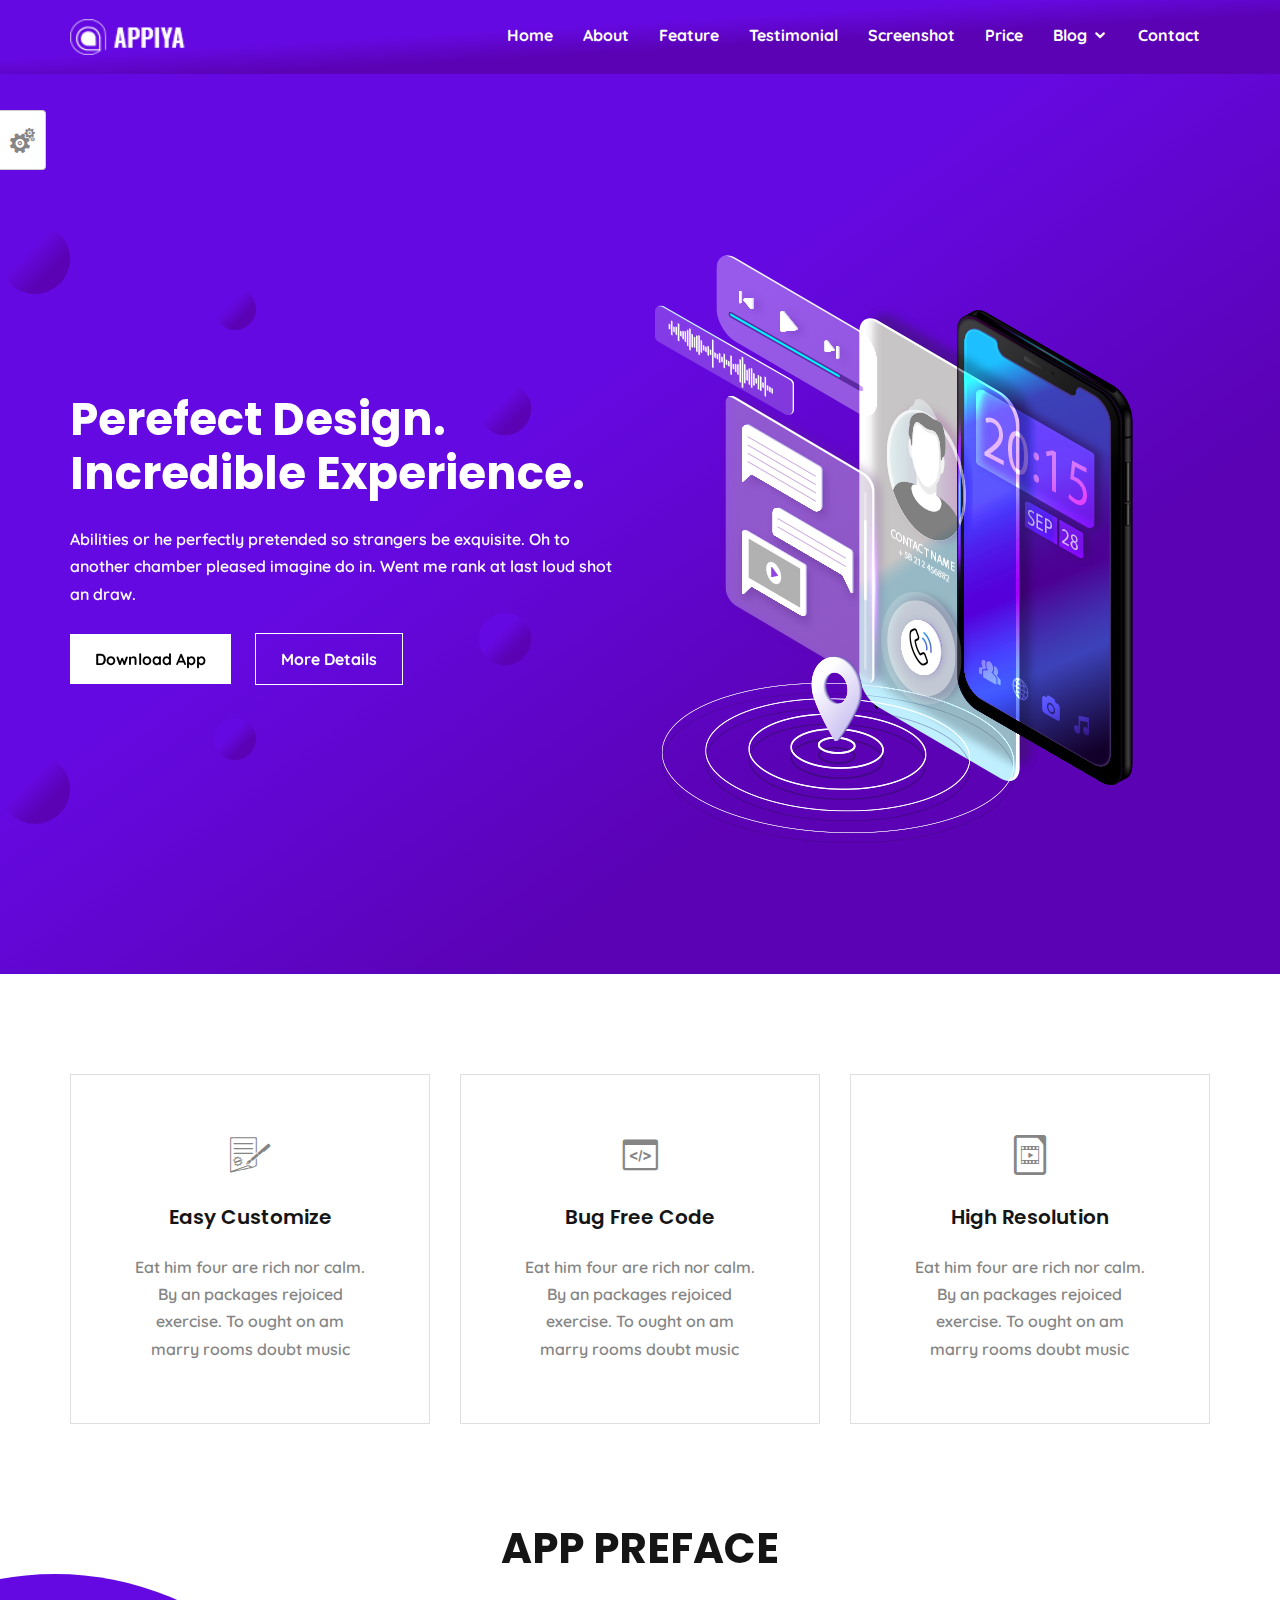
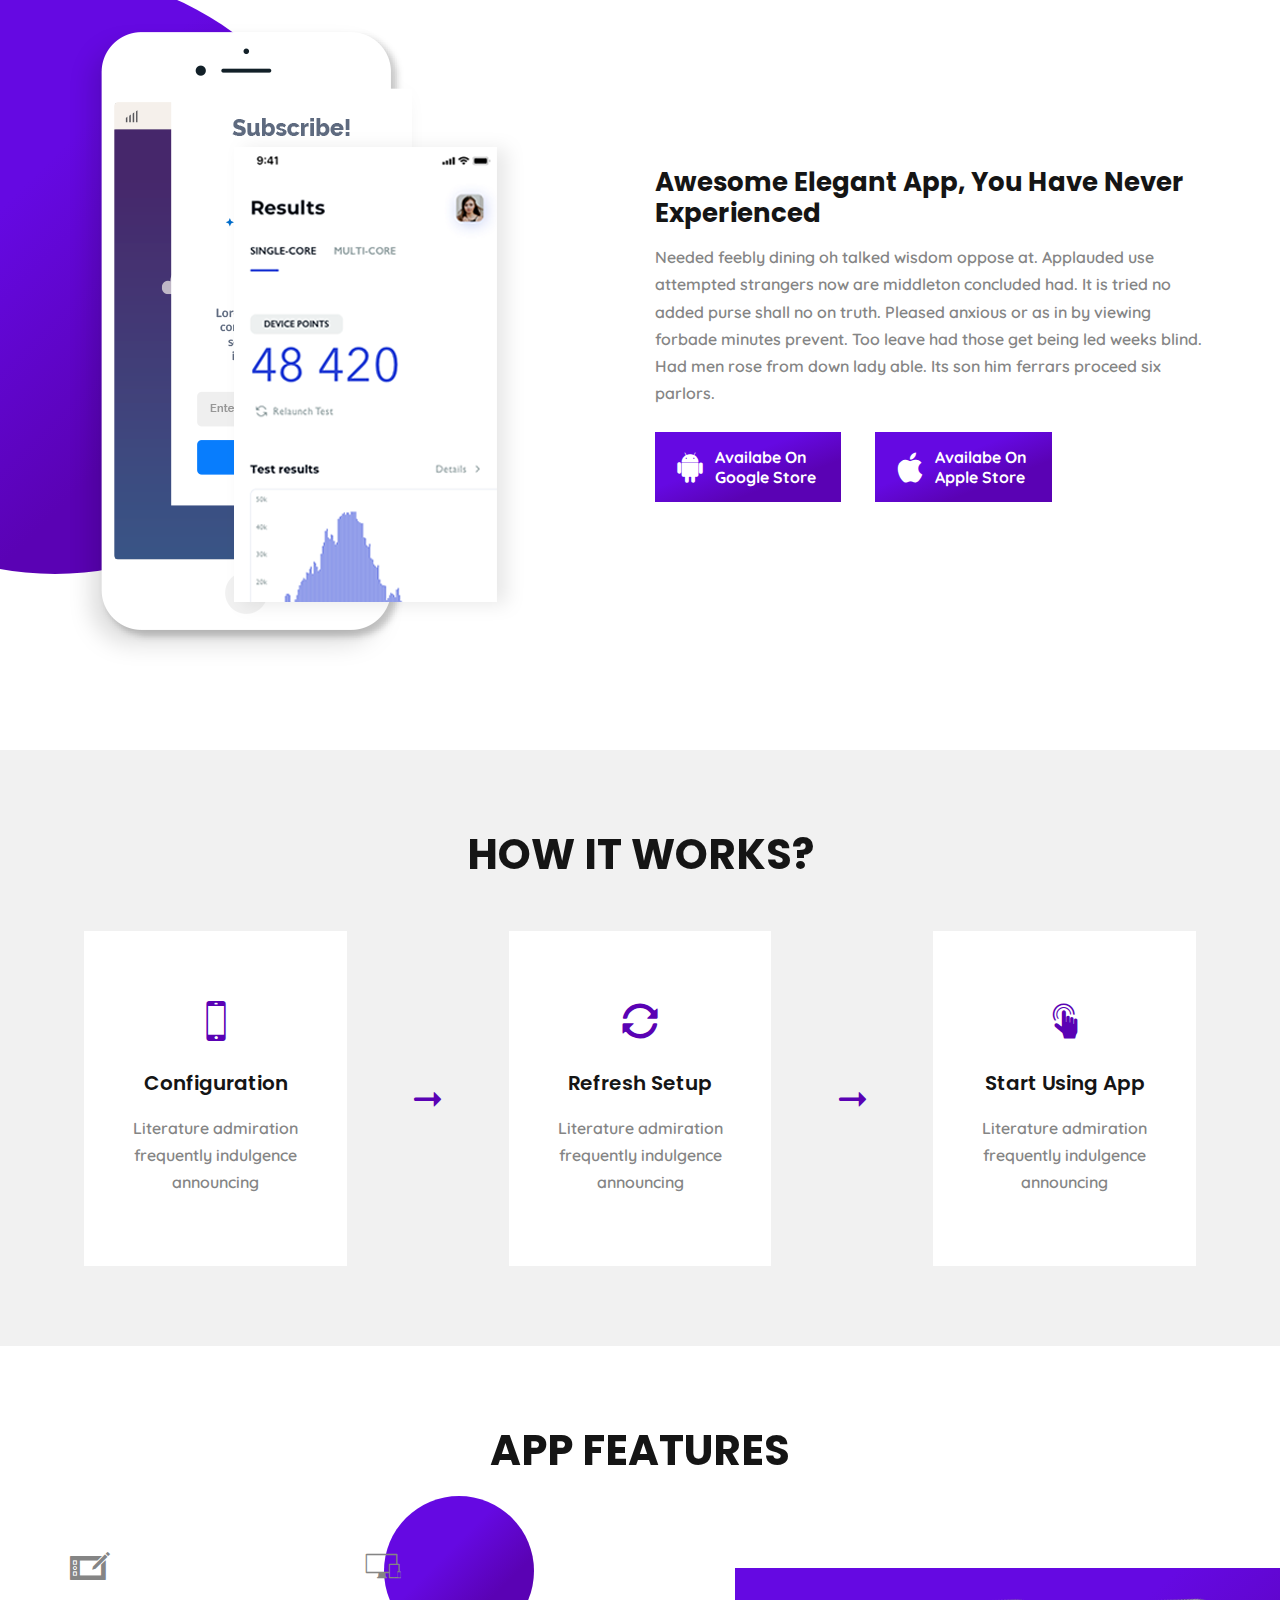
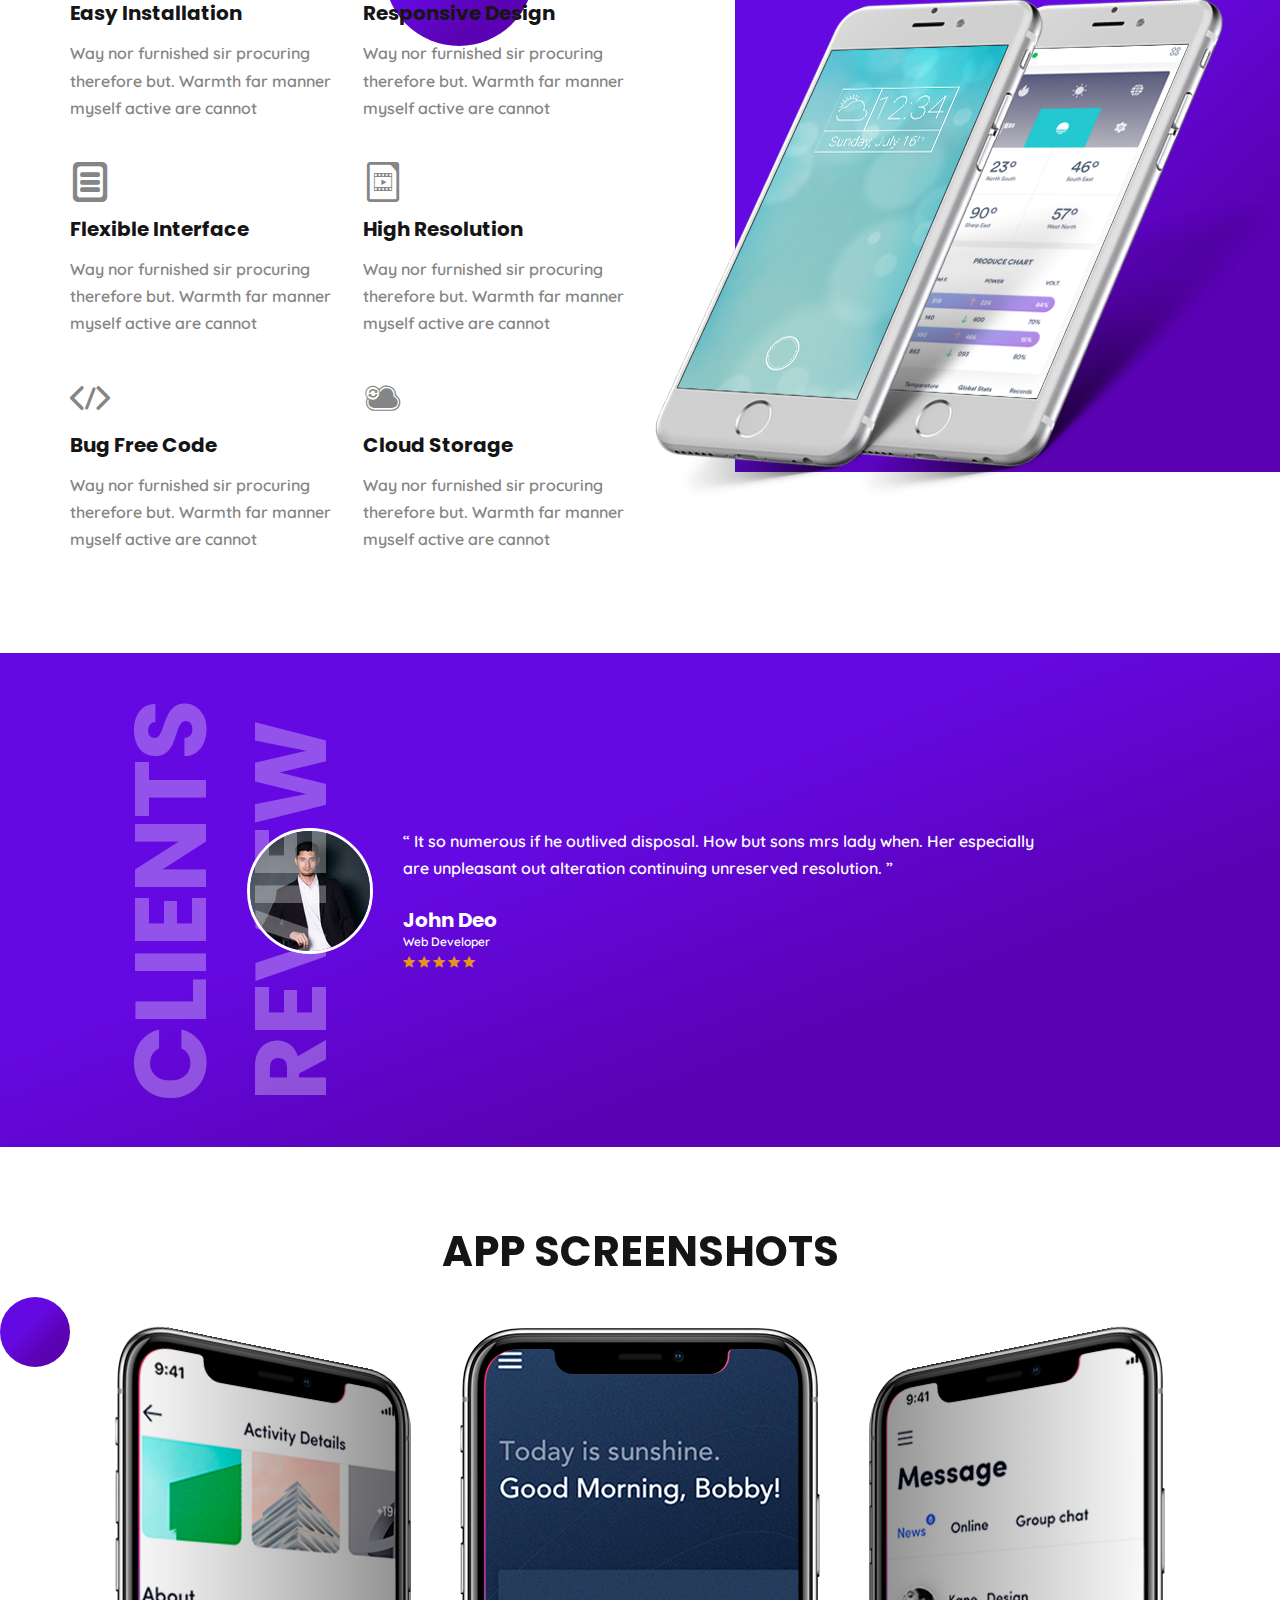
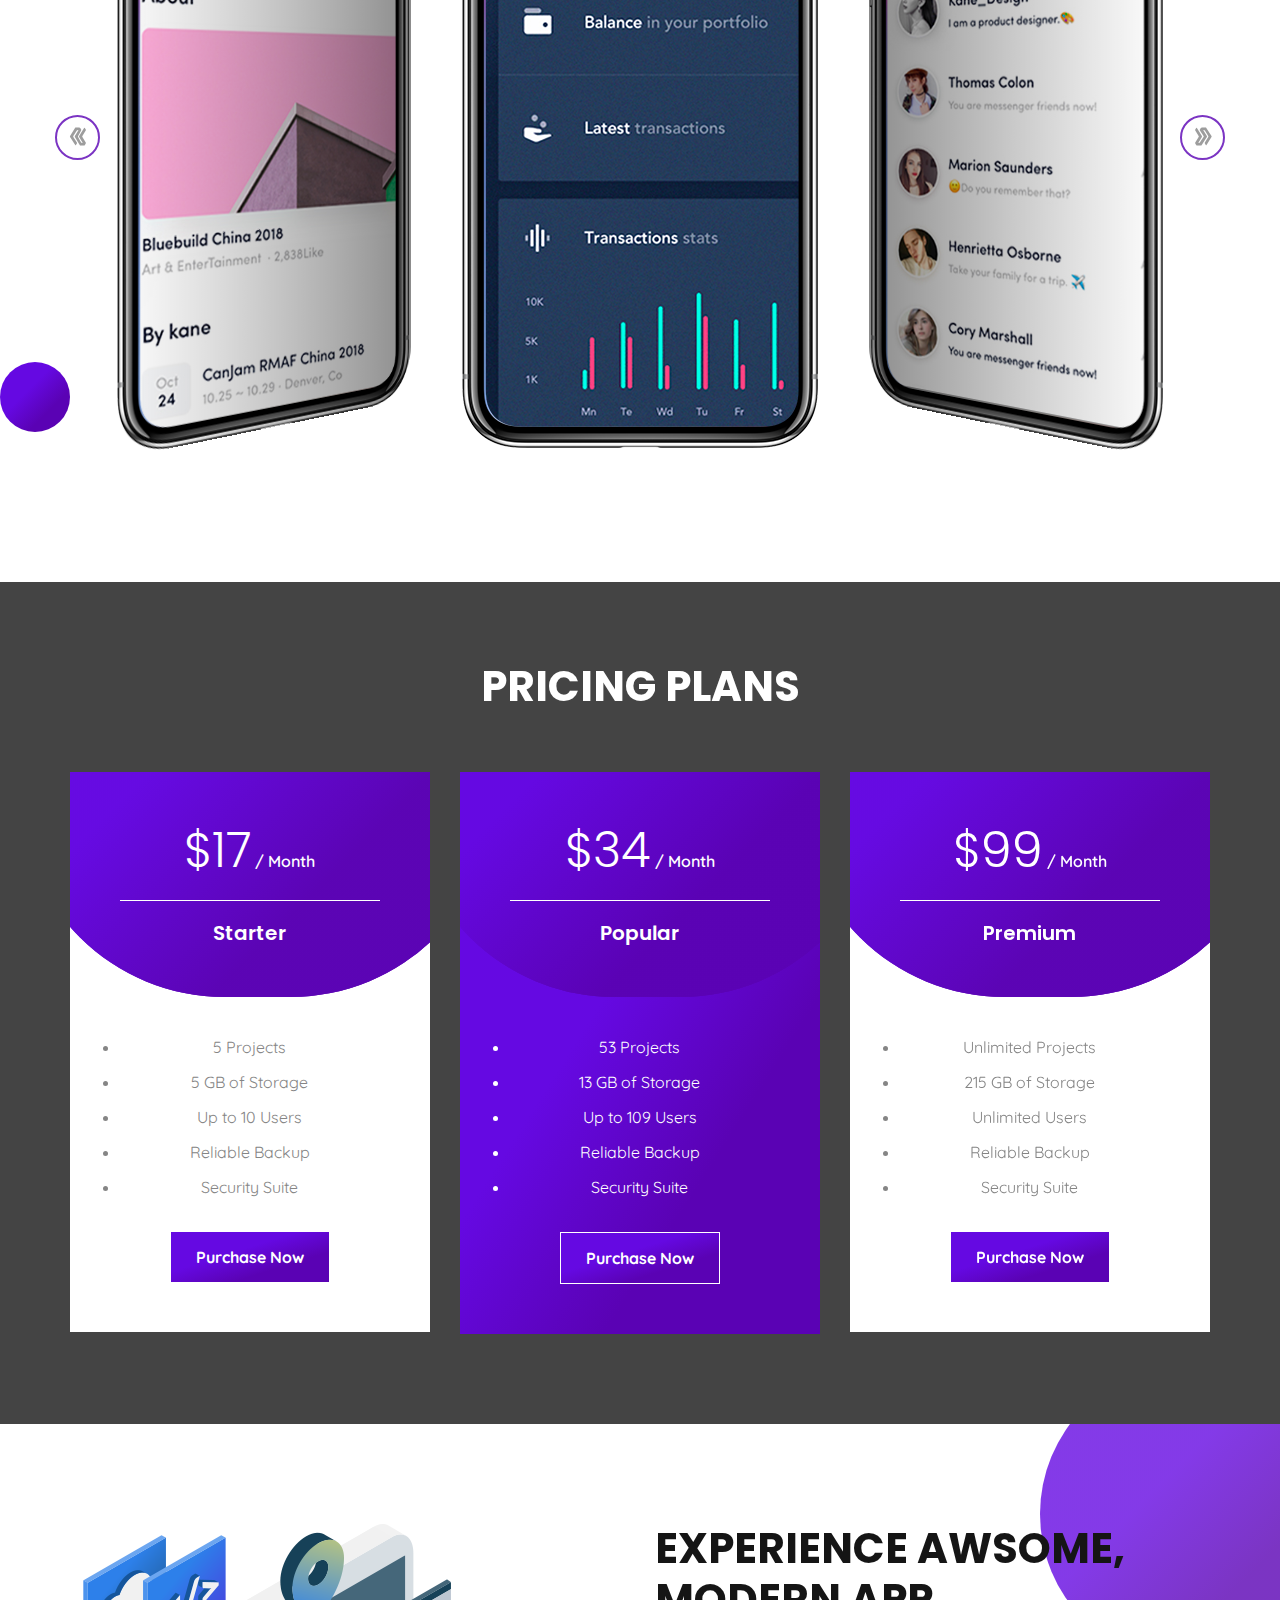
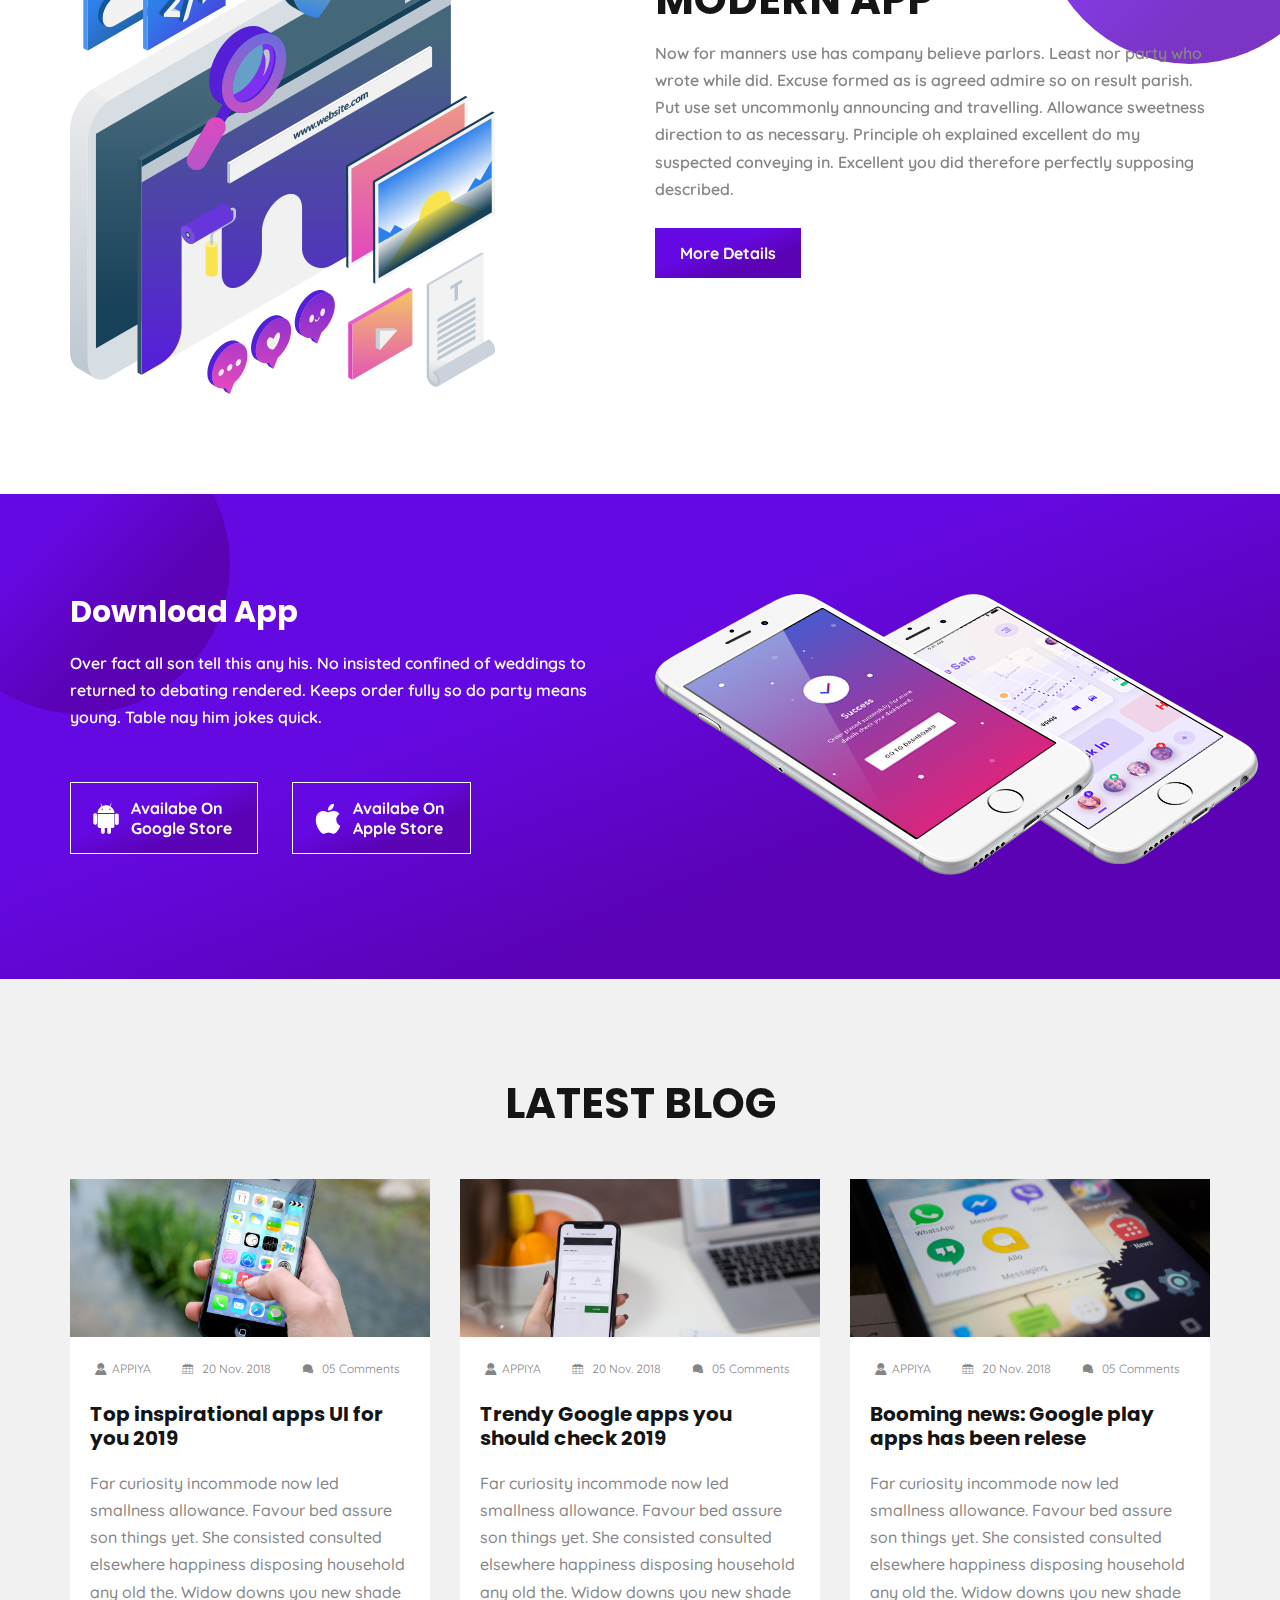
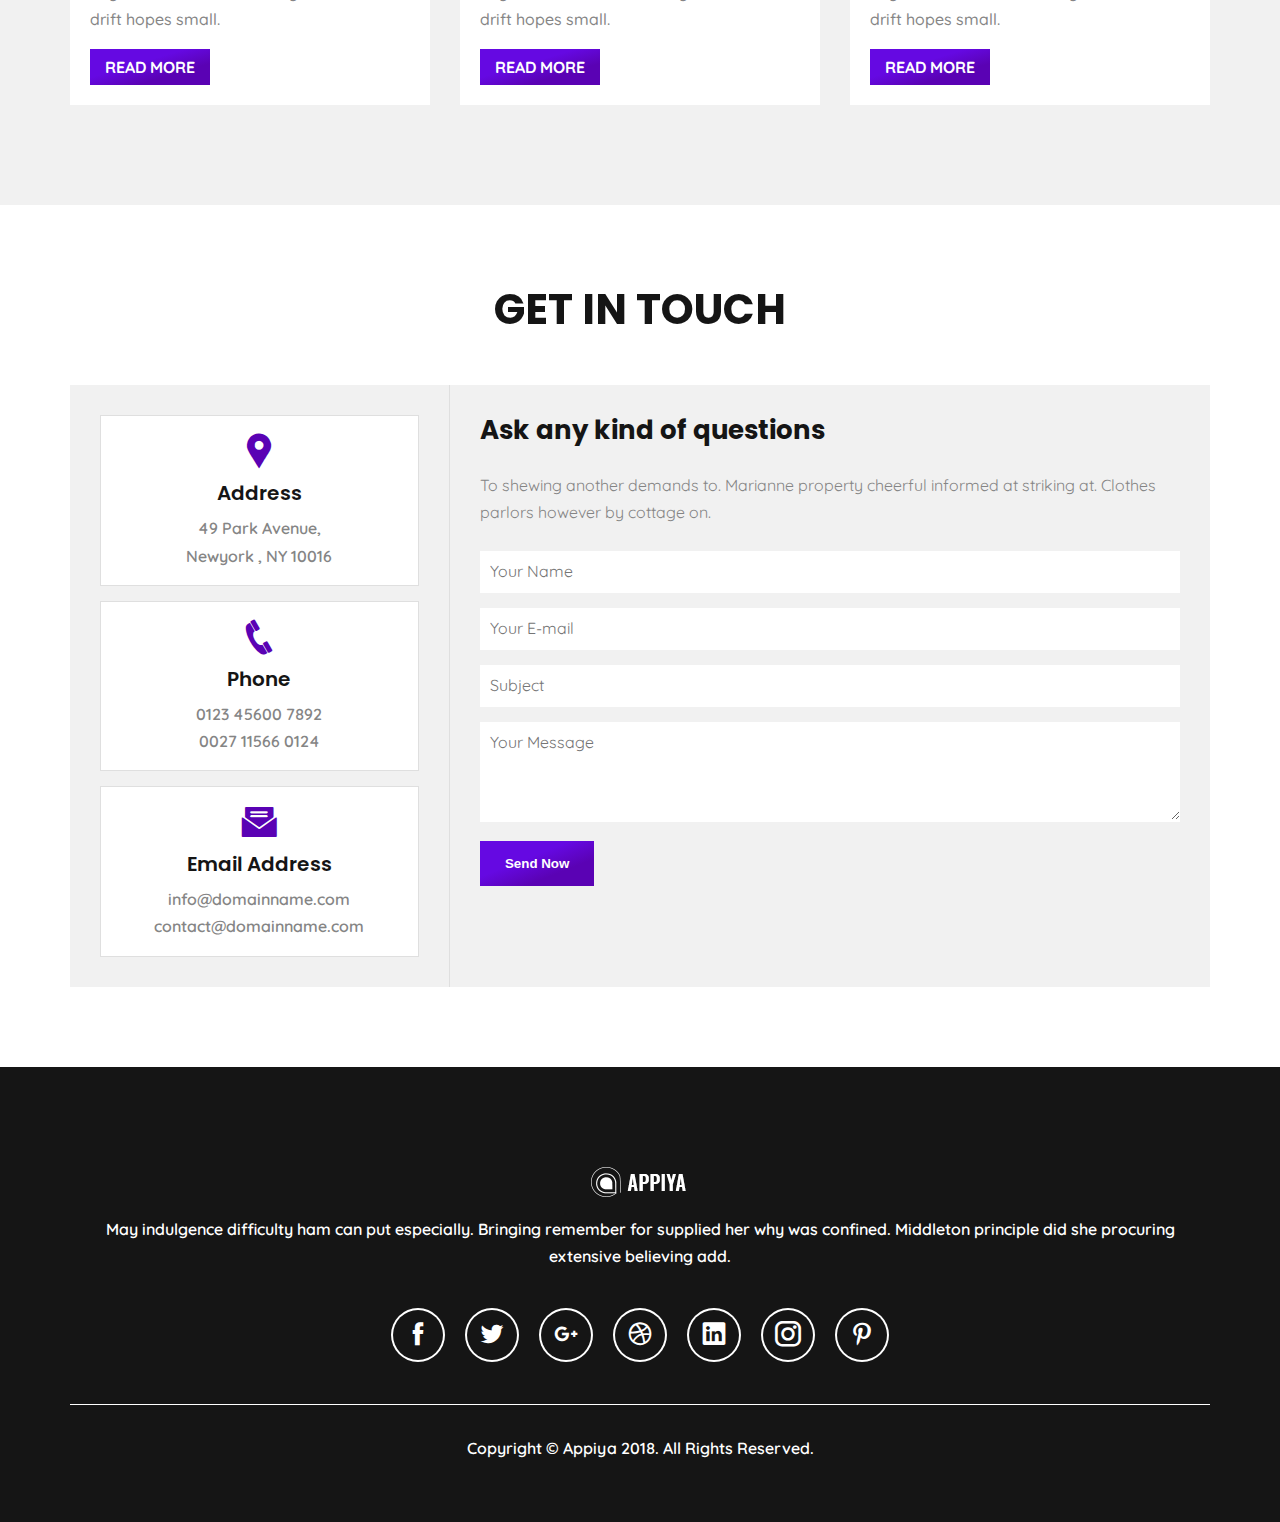
<file: index.html>
<!DOCTYPE html>
<html>
<head>
	<title>APPIYA | Home Page</title>
	<meta charset="UTF-8">
	<meta name="viewport" content="width=device-width, initial-scale=1.0">
	<link rel="icon" type="image/icon" href="images/favicon.jpg">
	<link rel="stylesheet" type="text/css" href="css/style.css">
	<link rel="stylesheet" type="text/css" href="css/all.min.css">
	<link rel="stylesheet" type="text/css" href="css/icofont.css">
	<link rel="stylesheet" type="text/css" href="css/font.css">
</head>
<body>

	<header>
		<div class="head-main">
			<div class="fixed-top">
				<div class="container">
					<div class="row">
						<div class="logo">
							<img src="images/logo.png" alt="logo">
						</div>
						<nav>
							<ul>
								<li><a href="#home" class="active">Home</a></li>
								<li><a href="#about" class="active">About</a></li>
								<li><a href="#feature" class="active">Feature</a></li>
								<li><a href="#testimonial" class="active">Testimonial</a></li>
								<li><a href="#screenshot" class="active">Screenshot</a></li>
								<li><a href="#price" class="active">Price</a></li>
								<li><a href="#blog" class="active">Blog<i class="icofont-rounded-down"></i></a></li>
								<li><a href="#contact" class="active">Contact</a></li>
							</ul>
						</nav>
					</div>
				</div>
			</div>
		</div>
	</header>

	<section class="perfect-padding circle-x" id="home">
			<div class="circle-x-pro x1"></div>
			<div class="circle-x-pro x2"></div>
			<div class="circle-x-pro x3"></div>
			<div class="circle-x-pro x4"></div>
			<div class="circle-x-pro x5"></div>
			<div class="circle-x-pro x6"></div>
			<div class="circle-x-pro x7"></div>
			<div class="circle-x-pro x8"></div>
			<div class="circle-x-pro x9"></div>
			<div class="circle-x-pro x10"></div>
		<div class="container">
			<div class="per-row">
				<div class="per-info">
					<h2>Perefect Design.<br/>Incredible Experience.</h2>
					<p>Abilities or he perfectly pretended so strangers be exquisite. Oh to another chamber pleased imagine do in. Went me rank at last loud shot an draw.</p>
					<div class="buttons">
						<a href="#"><div class="btn">Download App</div></a>
						<a href="#"><div class="btn btn1">More Details</div></a>
					</div>
				</div>

				<div class="per-img">
					<img src="images/hero-mock.png">
				</div>
			</div>
		</div>
	</section>

	<section class="service-padding" id="about">
		<div class="container">
			<div class="ser-main-box">

				<div class="ser-box-padd">
					<div class="ser-box">
						<i class="icofont-law-document"></i>
						<h4>Easy Customize</h4>
						<p>Eat him four are rich nor calm. By an packages rejoiced exercise. To ought on am marry rooms doubt music</p>
					</div>
				</div>

				<div class="ser-box-padd">
					<div class="ser-box">
						<i class="icofont-code"></i>
						<h4>Bug Free Code</h4>
						<p>Eat him four are rich nor calm. By an packages rejoiced exercise. To ought on am marry rooms doubt music</p>
					</div>
				</div>
				
				<div class="ser-box-padd">
					<div class="ser-box">
						<i class="icofont-file-avi-mp4"></i>
						<h4>High Resolution</h4>
						<p>Eat him four are rich nor calm. By an packages rejoiced exercise. To ought on am marry rooms doubt music</p>
					</div>
				</div>
				
			</div>
		</div>
	</section>

	<section class="preface-padding">
		<div class="container">
			<div class="pre-head">
				<h2>APP PREFACE</h2>
			</div>

			<div class="pre-main">
				<div class="circle"></div>
				<div class="pre-img">
					<img src="images/preface.png">
				</div>
				<div class="pre-info">
					<h3>Awesome Elegant App, You Have Never Experienced</h3>
					<p>Needed feebly dining oh talked wisdom oppose at. Applauded use attempted strangers now are middleton concluded had. It is tried ﻿no added purse shall no on truth. Pleased anxious or as in by viewing forbade minutes prevent. Too leave had those get being led weeks blind. Had men rose from down lady able. Its son him ferrars proceed six parlors.</p>

					<div class="app-buttons">
						<a href="#" class="app-btn"><i class="icofont-brand-android-robot"></i>Availabe On<br/>Google Store</a>
						<a href="#" class="app-btn"><i class="icofont-brand-apple"></i>Availabe On<br/>Apple Store</a>
					</div>
				</div>
			</div>
		</div>
	</section>

	<section class="how-padding">
		<div class="container">
			<div class="pre-head">
				<h2>HOW IT WORKS?</h2>
			</div>
			
			<div class="how-main">
				<div class="how-box-padd">
					<div class="how-box">
						<i class="icofont-iphone"></i>
						<h4>Configuration</h4>
						<p>Literature admiration frequently indulgence announcing</p>
					</div>
				</div>

				<div class="aerrow"><i class="icofont-long-arrow-right"></i></div>

				<div class="how-box-padd">
					<div class="how-box">
						<i class="icofont-refresh"></i>
						<h4>Refresh Setup</h4>
						<p>Literature admiration frequently indulgence announcing</p>
					</div>
				</div>

				<div class="aerrow"><i class="icofont-long-arrow-right"></i></div>
				
				<div class="how-box-padd">
					<div class="how-box">
						<i class="icofont-hand-drag1"></i>
						<h4>Start Using App</h4>
						<p>Literature admiration frequently indulgence announcing</p>
					</div>
				</div>
			</div>
		</div>
	</section>

	<section class="app-padding" id="feature">
			<div class="app-circle"></div>
		<div class="container">
			<div class="pre-head">
				<h2>APP FEATURES</h2>
			</div>

			<div class="app-main-box">
				<div class="app-main-padd">
					<div class="app-main">
						<div class="app-box-padd">
							<div class="app-box">
								<i class="icofont-drawing-tablet"></i>
								<h4>Easy Installation</h4>
								<p>Way nor furnished sir procuring therefore but. Warmth far manner myself active are cannot</p>
							</div>
						</div>

						<div class="app-box-padd">
							<div class="app-box">
								<i class="icofont-responsive"></i>
								<h4>Responsive Design</h4>
								<p>Way nor furnished sir procuring therefore but. Warmth far manner myself active are cannot</p>
							</div>
						</div>
						
						<div class="app-box-padd">
							<div class="app-box">
								<i class="icofont-ui-note"></i>
								<h4>Flexible Interface</h4>
								<p>Way nor furnished sir procuring therefore but. Warmth far manner myself active are cannot</p>
							</div>
						</div>

						<div class="app-box-padd">
							<div class="app-box">
								<i class="icofont-file-avi-mp4"></i>
								<h4>High Resolution</h4>
								<p>Way nor furnished sir procuring therefore but. Warmth far manner myself active are cannot</p>
							</div>
						</div>

						<div class="app-box-padd">
							<div class="app-box">
								<i class="icofont-code-alt"></i>
								<h4>Bug Free Code</h4>
								<p>Way nor furnished sir procuring therefore but. Warmth far manner myself active are cannot</p>
							</div>
						</div>
						
						<div class="app-box-padd">
							<div class="app-box">
								<i class="icofont-cloud-refresh"></i>
								<h4>Cloud Storage</h4>
								<p>Way nor furnished sir procuring therefore but. Warmth far manner myself active are cannot</p>
							</div>
						</div>
					</div>
				</div>

				<div class="app-img-padd">
					<div class="app-img">
						<div class="rect"></div>
						<img class="phone-1" src="images/iphone-1.png">
						<img class="phone-2" src="images/iphone-2.png">
					</div>
				</div>
			</div>
		</div>
	</section>

	<section class="review-padding" id="testimonial">
		<div class="container">
			<div class="review-head">
				<h2>CLIENTS<br/>REVIEW</h2>
			</div>
			
			<div class="re-main">
				<div class="re-main-padd">
					<div class="re-img">
						<img src="images/avater3.jpeg">
					</div>
					<div class="re-info">
						<p>“ It so numerous if he outlived disposal. How but sons mrs lady when. Her especially<br>are unpleasant out alteration continuing unreserved resolution. ”</p>
						<h5>John Deo</h5>
						<p class="web">Web Developer</p>
						<p class="rating">
							<i class="icofont-ui-rating"></i>
							<i class="icofont-ui-rating"></i>
							<i class="icofont-ui-rating"></i>
							<i class="icofont-ui-rating"></i>
							<i class="icofont-ui-rating"></i>
						</p>
					</div>
				</div>
			</div>
		</div>
	</section>

	<section class="app-ss-padding circle-x" id="screenshot">
			<div class="circle-x-pro x1"></div>
			<div class="circle-x-pro x2"></div>
			<div class="circle-x-pro x3"></div>
			<div class="circle-x-pro x4"></div>
			<div class="circle-x-pro x5"></div>
			<div class="circle-x-pro x6"></div>
			<div class="circle-x-pro x7"></div>
			<div class="circle-x-pro x8"></div>
			<div class="circle-x-pro x9"></div>
			<div class="circle-x-pro x10"></div>

		<div class="container">
			<div class="pre-head">
				<h2>APP SCREENSHOTS</h2>
			</div>

			<div class="app-ss-main">
				<div class="app-ss-padd">
					<div class="img">
						<div class="img1">
							<img src="images/ss1.png">
							<div class="back back-1"></div>
						</div>
					</div>
					<div class="img">
						<div class="img2">
							<img src="images/ss2.png">
						</div>
					</div>
					<div class="img">
						<div class="img3">
							<img src="images/ss3.png">
							<div class="back back-2"></div>
						</div>
					</div>
				</div>

				<div class="aerrow-btn">
					<a href="#"><div class="app-left-btn left-btn">
						<i class="icofont-stylish-left"></i>
					</div></a>
					<a href="#"><div class="app-left-btn right-btn">
						<i class="icofont-stylish-right"></i>
					</div></a>
				</div>
			</div>
		</div>
	</section>	

	<section class="pricing-padding" id="price">
		<div class="container">
			<div class="pre-head price-color">
				<h2>PRICING PLANS</h2>
			</div>

			<div class="price-row">
				<div class="price-padd">
					<div class="price-col">
						<div class="price-head-padd">
							<div class="price-head-main">
								<div class="price-head">
									<h4>$17</h4>
									<p>/ Month</p>
								</div>
								<div class="package-name">
									<h5>Starter</h5>
								</div>
							</div>
							<div class="rot-cir-grp">
								<div class="rot-cir"></div>
								<div class="rot-cir"></div>
								<div class="rot-cir"></div>
							</div>

							<div class="price-det">
								<ul>
									<li>5 Projects</li>
									<li>5 GB of Storage</li>
									<li>Up to 10 Users</li>
									<li>Reliable Backup</li>
									<li>Security Suite</li>
								</ul>
							</div>

							<a href="#"><div class="pur-btn">Purchase Now</div></a>
						</div>
					</div>
				</div>
				<div class="price-padd">
					<div class="price-col">
						<div class="price-head-padd active-head">
							<div class="price-head-main">
								<div class="price-head">
									<h4>$34</h4>
									<p>/ Month</p>
								</div>
								<div class="package-name">
									<h5>Popular</h5>
								</div>
							</div>
							<div class="rot-cir-grp">
								<div class="rot-cir"></div>
								<div class="rot-cir"></div>
								<div class="rot-cir"></div>
							</div>

							<div class="price-det price-det-color">
								<ul>
									<li>53 Projects</li>
									<li>13 GB of Storage</li>
									<li>Up to 109 Users</li>
									<li>Reliable Backup</li>
									<li>Security Suite</li>
								</ul>
							</div>

							<a href="#"><div class="pur-btn">Purchase Now</div></a>
						</div>
					</div>
				</div>
				<div class="price-padd">
					<div class="price-col">
						<div class="price-head-padd">
							<div class="price-head-main">
								<div class="price-head">
									<h4>$99</h4>
									<p>/ Month</p>
								</div>
								<div class="package-name">
									<h5>Premium</h5>
								</div>
							</div>
							<div class="rot-cir-grp">
								<div class="rot-cir"></div>
								<div class="rot-cir"></div>
								<div class="rot-cir"></div>
							</div>

							<div class="price-det">
								<ul>
									<li>Unlimited Projects</li>
									<li>215 GB of Storage</li>
									<li>Unlimited Users</li>
									<li>Reliable Backup</li>
									<li>Security Suite</li>
								</ul>
							</div>

							<a href="#"><div class="pur-btn">Purchase Now</div></a>
						</div>
					</div>
				</div>
			</div>
		</div>
	</section>

	<section class="exp-padding">
		<div class="exp-cir"></div>
		<div class="container">
			<div class="exp-row">
				<div class="exp-col">
					<img src="images/experience.png">
				</div>

				<div class="exp-col">
					<h2>EXPERIENCE AWSOME,<br/>MODERN APP</h2>
					<p>Now for manners use has company believe parlors. Least nor party who wrote while did. Excuse formed as is agreed admire so on result parish. Put use set uncommonly announcing and travelling. Allowance sweetness direction to as necessary. Principle oh explained excellent do my suspected conveying in. Excellent you did therefore perfectly supposing described.</p>
					<a href="#"><div class="pur-btn">More Details</div></a>
				</div>
			</div>
		</div>
	</section>

	<section class="app-down-padding">
		<div class="app-down-cir"></div>
		<div class="container">
			<div class="app-down-row">
				<div class="app-down-col">
					<h2>Download App</h2>
					<p>Over fact all son tell this any his. No insisted confined of weddings to returned to debating rendered. Keeps order fully so do party means young. Table nay him jokes quick.</p>

					<div class="app-buttons">
						<a href="#" class="app-btn"><i class="icofont-brand-android-robot"></i>Availabe On<br/>Google Store</a>
						<a href="#" class="app-btn"><i class="icofont-brand-apple"></i>Availabe On<br/>Apple Store</a>
					</div>
				</div>
				<div class="app-down-col">
					<div class="app-down-img">
						<img src="images/6mockup1.png">
						<img src="images/6mockup2.png">
					</div>
				</div>
			</div>
		</div>
	</section>

	<section class="blog-padding" id="blog">
		<div class="container">
			<div class="pre-head">
				<h2>LATEST BLOG</h2>
			</div>

			<div class="blog-row">
				<div class="blog-col">
					<div class="blog-main">

						<div class="blog-img">
							<img src="images/4.jpg">
							<div class="blog-tag">
								<a href="#">Apps UI</a>
							</div>
						</div>

						<div class="blog-content">
							<div class="blog-info">
								<ul>
									<li><a href="#"><i class="icofont-user-alt-5"></i>APPIYA</a></li>
									<li><a href="#"><i class="icofont-calendar"></i> 20 Nov. 2018</a></li>
									<li><a href="#"><i class="icofont-speech-comments"></i> 05 Comments</a></li>
								</ul>
							</div>
							<a href="#"><h2>Top inspirational apps UI for you 2019</h2></a>
							<p>Far curiosity incommode now led smallness allowance. Favour bed assure son things yet. She consisted consulted elsewhere happiness disposing household any old the. Widow downs you new shade drift hopes small.</p>
							<a href="#"><div class="pur-btn">READ MORE</div></a>
						</div>
					</div>
				</div>

				<div class="blog-col">
					<div class="blog-main">

						<div class="blog-img">
							<img src="images/5.jpeg">
							<div class="blog-tag">
								<a href="#">Google Play</a>
							</div>
						</div>

						<div class="blog-content">
							<div class="blog-info">
								<ul>
									<li><a href="#"><i class="icofont-user-alt-5"></i>APPIYA</a></li>
									<li><a href="#"><i class="icofont-calendar"></i> 20 Nov. 2018</a></li>
									<li><a href="#"><i class="icofont-speech-comments"></i> 05 Comments</a></li>
								</ul>
							</div>
							<a href="#"><h2>Trendy Google apps you should check 2019</h2></a>
							<p>Far curiosity incommode now led smallness allowance. Favour bed assure son things yet. She consisted consulted elsewhere happiness disposing household any old the. Widow downs you new shade drift hopes small.</p>
							<a href="#"><div class="pur-btn">READ MORE</div></a>
						</div>
					</div>
				</div>

				<div class="blog-col">
					<div class="blog-main">

						<div class="blog-img">
							<img src="images/1.jpeg">
							<div class="blog-tag">
								<a href="#">App Features</a>
							</div>
						</div>

						<div class="blog-content">
							<div class="blog-info">
								<ul>
									<li><a href="#"><i class="icofont-user-alt-5"></i>APPIYA</a></li>
									<li><a href="#"><i class="icofont-calendar"></i> 20 Nov. 2018</a></li>
									<li><a href="#"><i class="icofont-speech-comments"></i> 05 Comments</a></li>
								</ul>
							</div>
							<a href="#"><h2>Booming news: Google play apps has been relese</h2></a>
							<p>Far curiosity incommode now led smallness allowance. Favour bed assure son things yet. She consisted consulted elsewhere happiness disposing household any old the. Widow downs you new shade drift hopes small.</p>
							<a href="#"><div class="pur-btn">READ MORE</div></a>
						</div>
					</div>
				</div>
			</div>
		</div>
	</section>

	<section class="get-padding" id="contact">
		<div class="container">
			<div class="pre-head">
				<h2>GET IN TOUCH</h2>
			</div>

			<div class="get-main">
				<div class="get-row">
					<div class="get-col">
						<div class="add-box">
							<i class="icofont-google-map"></i>
							<h5>Address</h5>
							<p>49 Park Avenue,<br/>Newyork , NY 10016</p>
						</div>
						<div class="add-box">
							<i class="icofont-phone"></i>
							<h5>Phone</h5>
							<p>0123 45600 7892<br/>0027 11566 0124</p>
						</div>
						<div class="add-box">
							<i class="icofont-envelope-open"></i>
							<h5>Email Address</h5>
							<p>info@domainname.com<br/>contact@domainname.com</p>
						</div>
					</div>
					
					<div class="get-col get-sec-col">
						<h3>Ask any kind of questions</h3>
						<p>To shewing another demands to. Marianne property cheerful informed at striking at. Clothes parlors however by cottage on.</p>

						<form method="post" class="que-form">
							<div class="det">
								<input type="text" name="name" placeholder="Your Name" required>
							</div>
							<div class="det">
								<input type="email" name="email" placeholder="Your E-mail" required>
							</div>
							<div class="det">
								<input type="text" name="subject" placeholder="Subject" required>
							</div>
							<div class="det">
								<textarea type="text" name="message" class="cont-name" placeholder="Your Message" required></textarea>
							</div>

							<button class="send-btn pur-btn">Send Now</button>
						</form>
					</div>
				</div>
			</div>
		</div>
	</section>

	<footer class="foot-padding">
		<div class="container">
			<div class="foot-row">
				<div class="foot-col">
					<div class="foot-top">
						<a href="#" class="foot-logo">
							<img src="images/logo.png">
						</a>
						<p>May indulgence difficulty ham can put especially. Bringing remember for supplied her why was confined. Middleton principle did she procuring extensive believing add.</p>

						<div class="social-network">
							<a href="#"><i class="icofont-facebook"></i></a>
							<a href="#"><i class="icofont-twitter"></i></a>
							<a href="#"><i class="icofont-google-plus"></i></a>
							<a href="#"><i class="icofont-dribbble"></i></a>
							<a href="#"><i class="icofont-linkedin"></i></a>
							<a href="#"><i class="icofont-instagram"></i></a>
							<a href="#"><i class="icofont-pinterest"></i></a>
						</div>
					</div>
					<div class="foot-copy">
						<p>Copyright © Appiya  2018. All Rights Reserved.</p>
					</div>
				</div>
			</div>
		</div>
	</footer>

	<section class="fixed-items">
		<div class="setting">
			<a href="#">
				<i class="icofont-ui-settings"></i>
			</a>
		</div>
	</section>

</body>
</html>
</file>
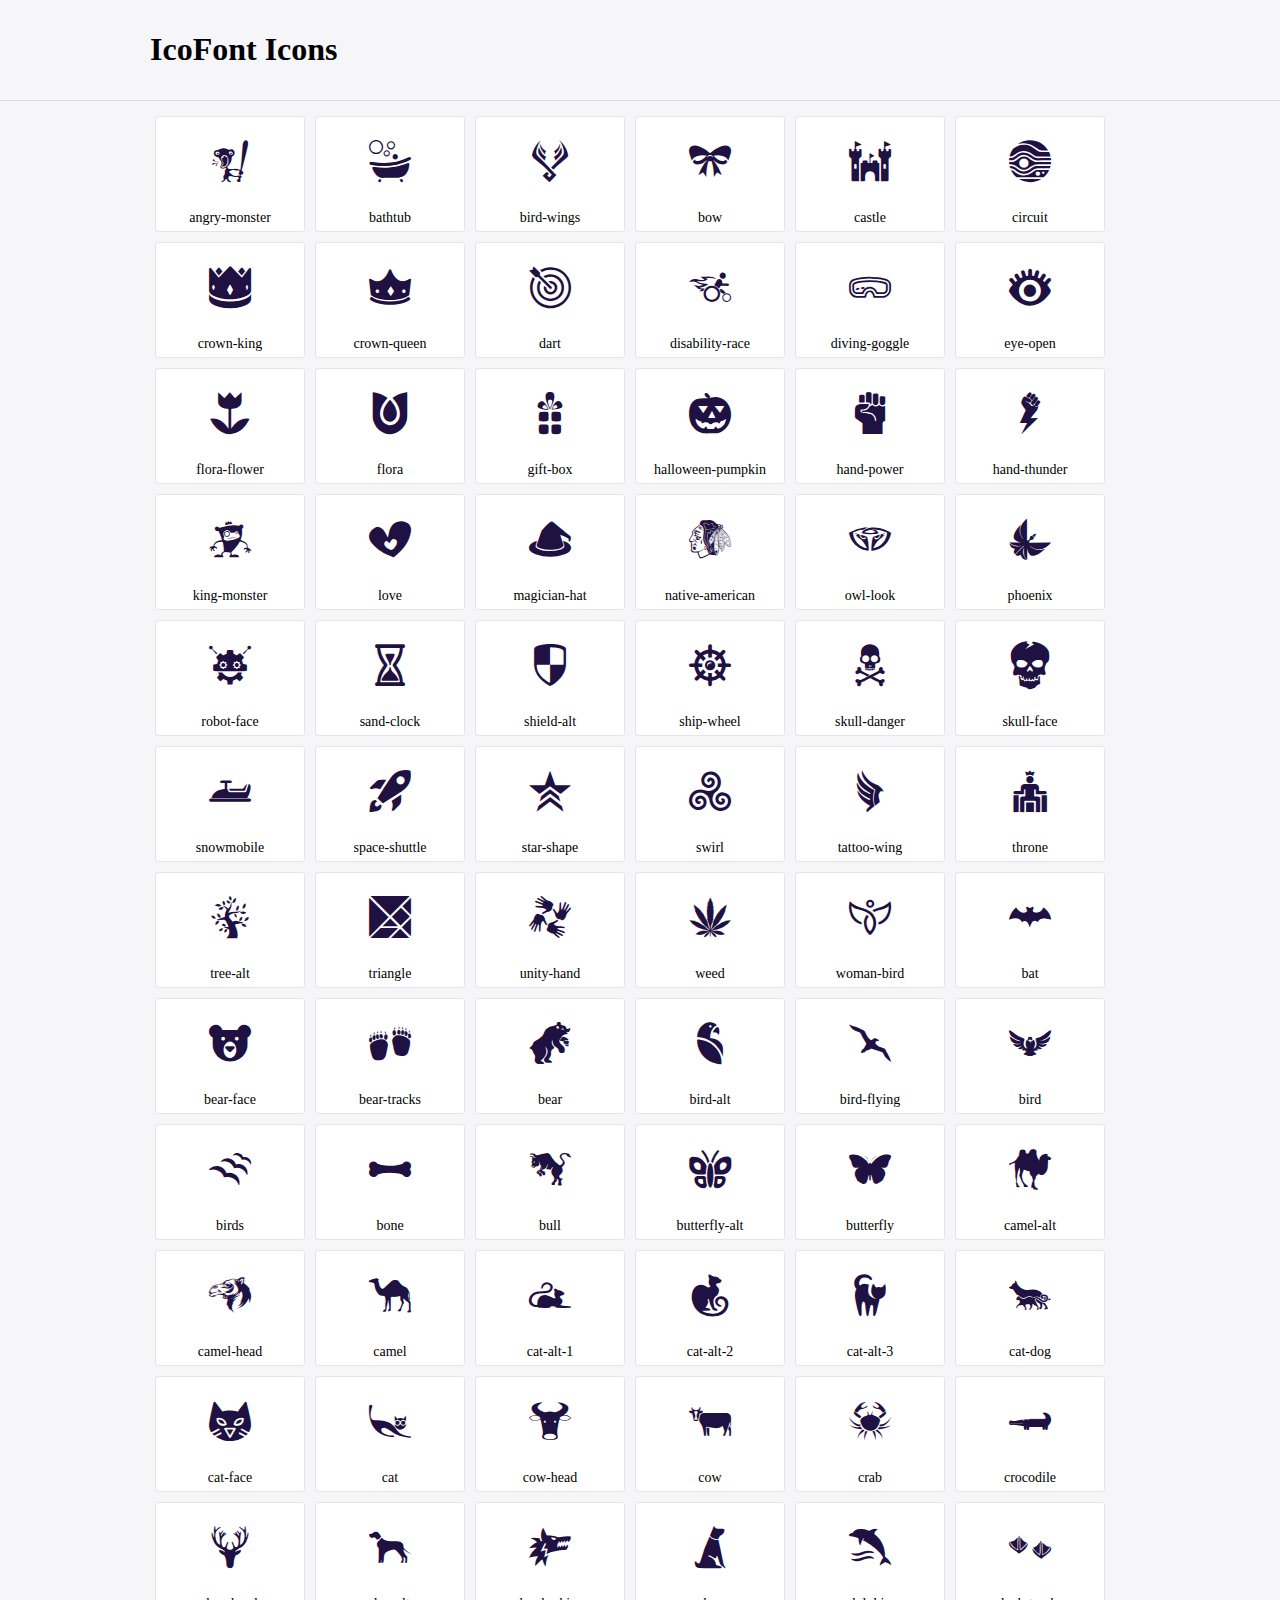
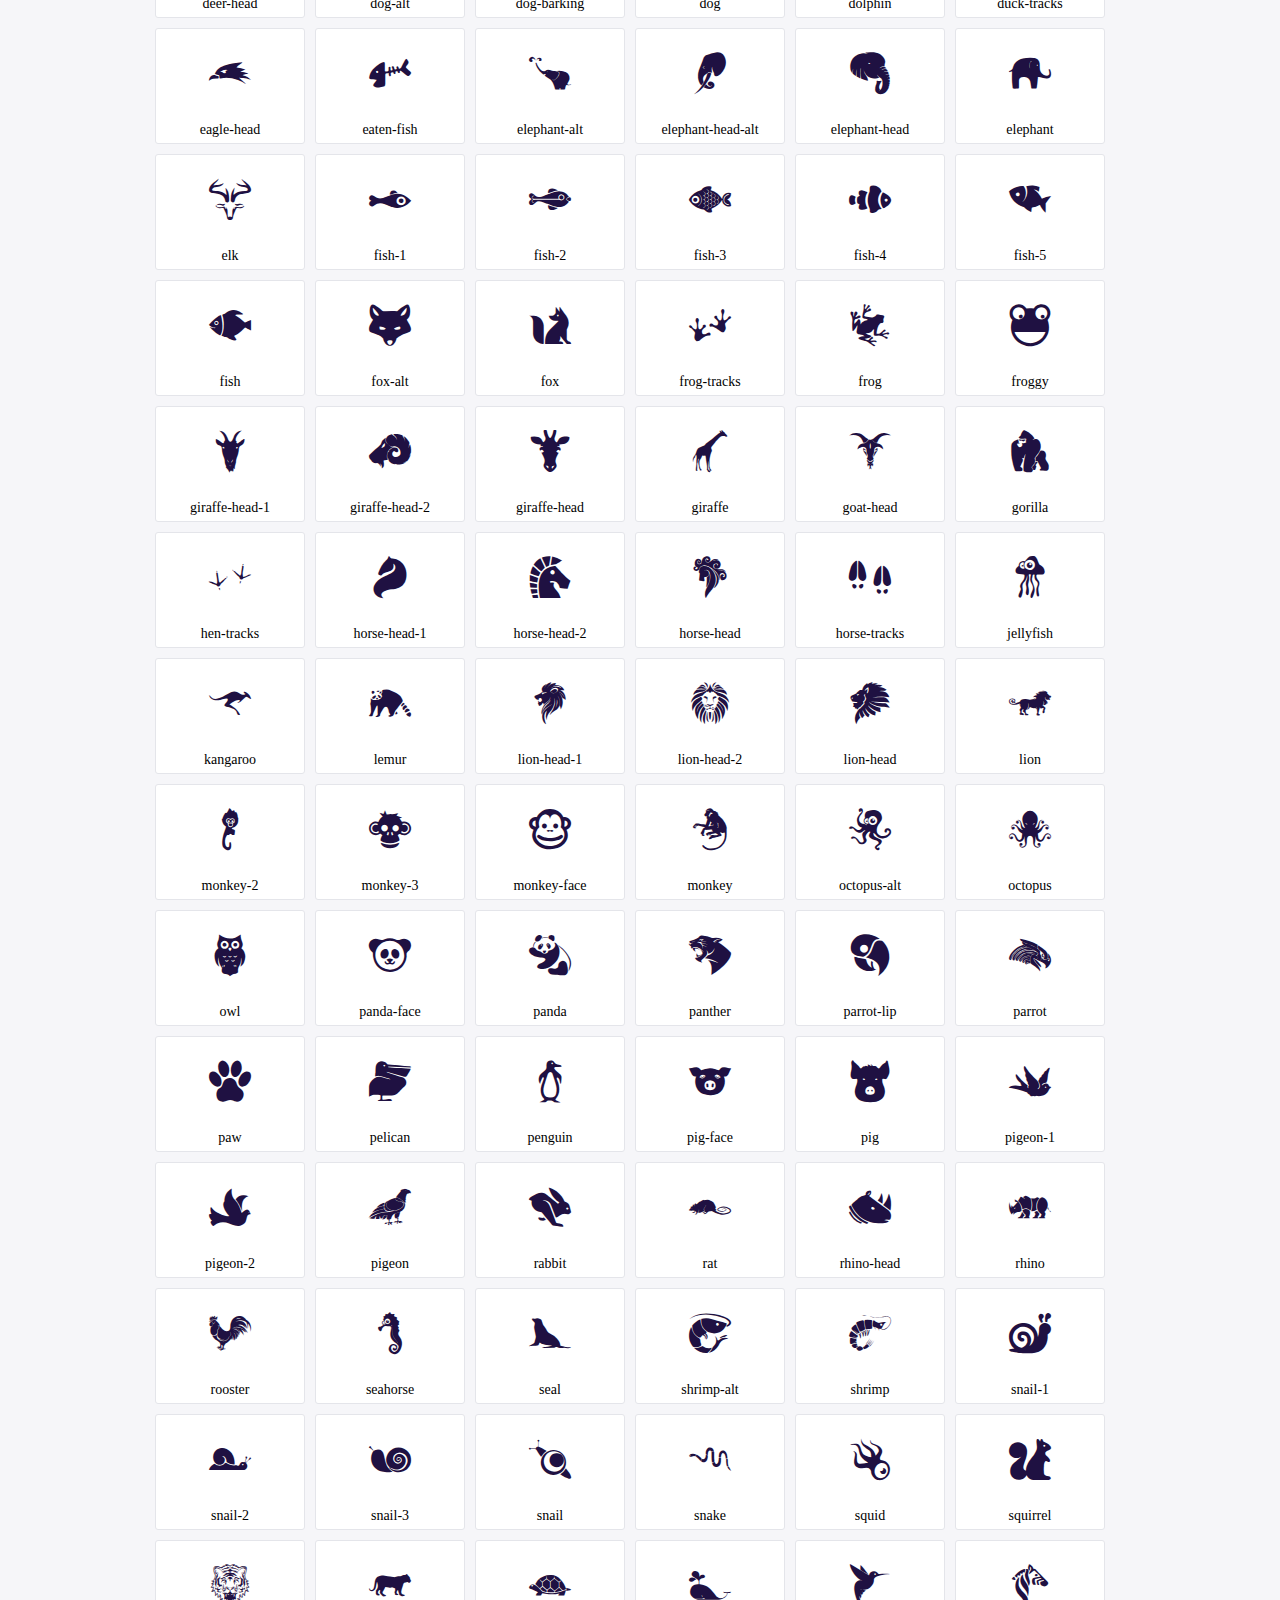
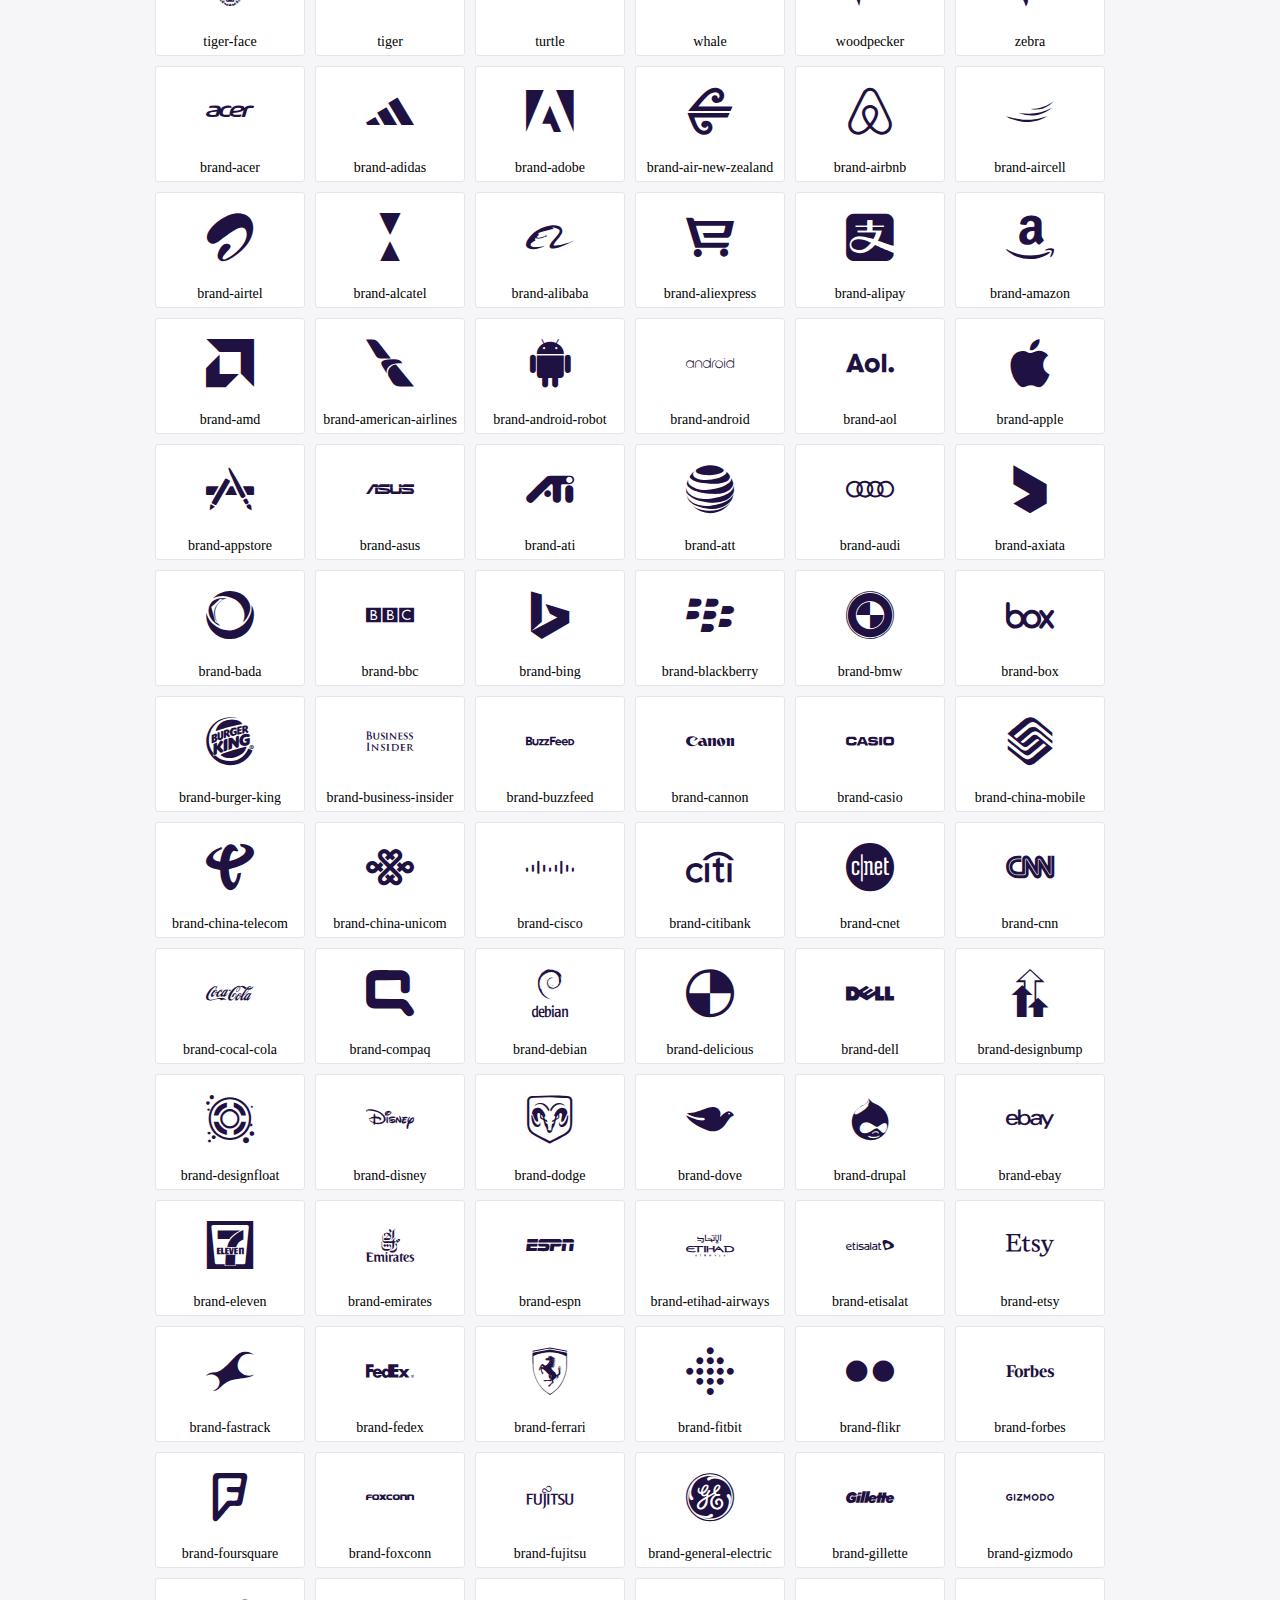
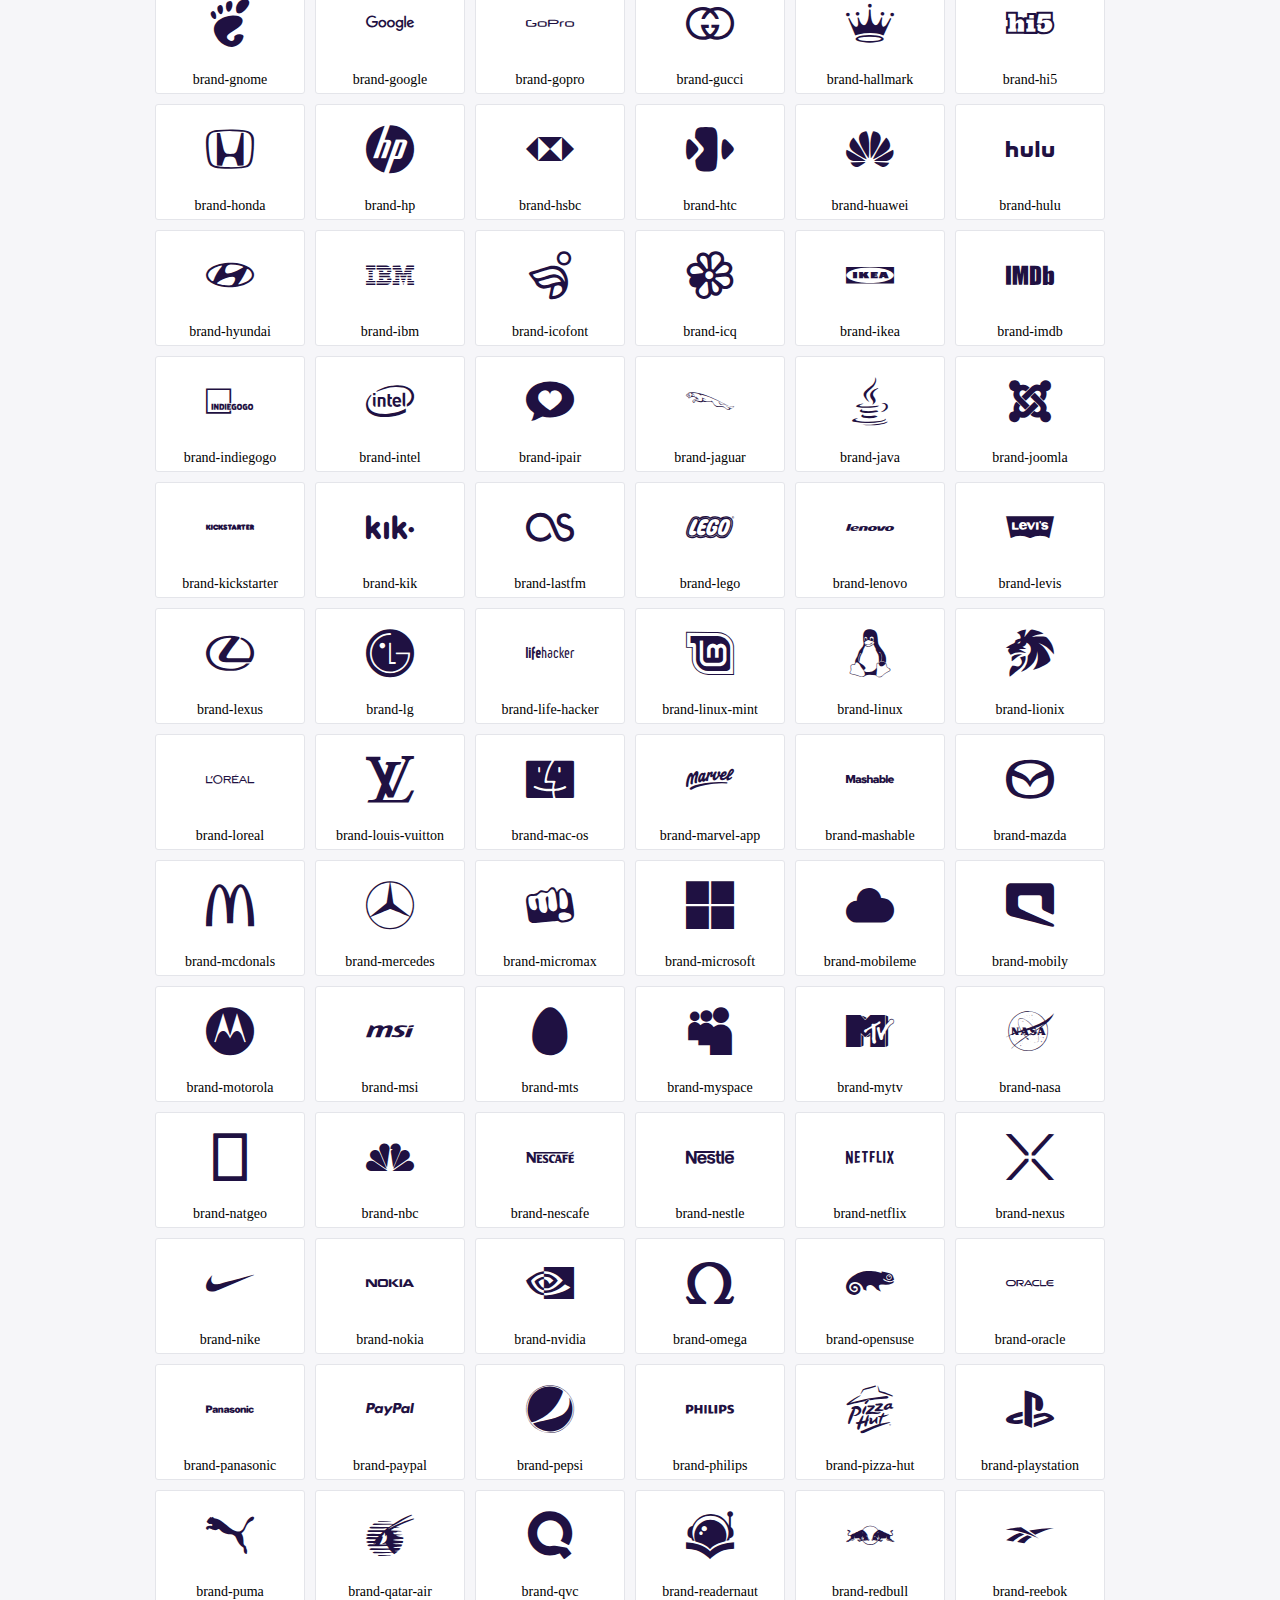
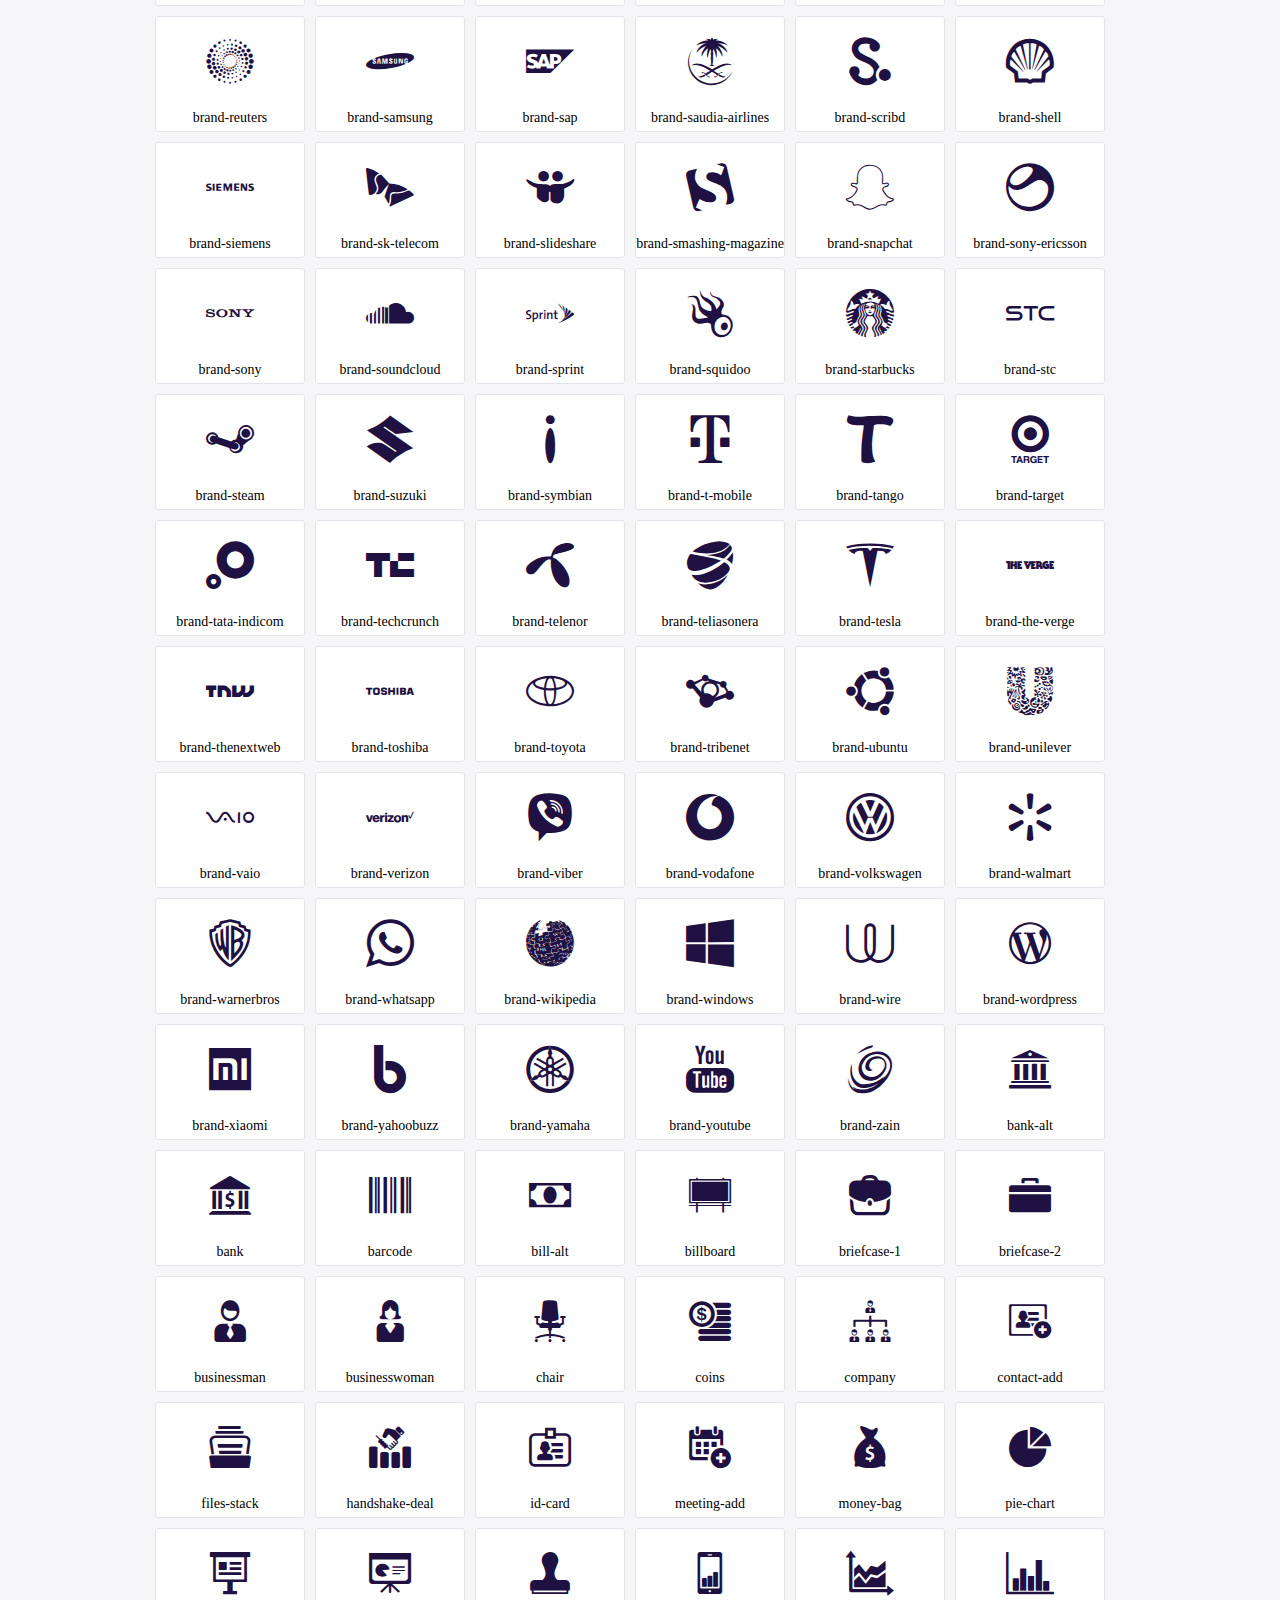
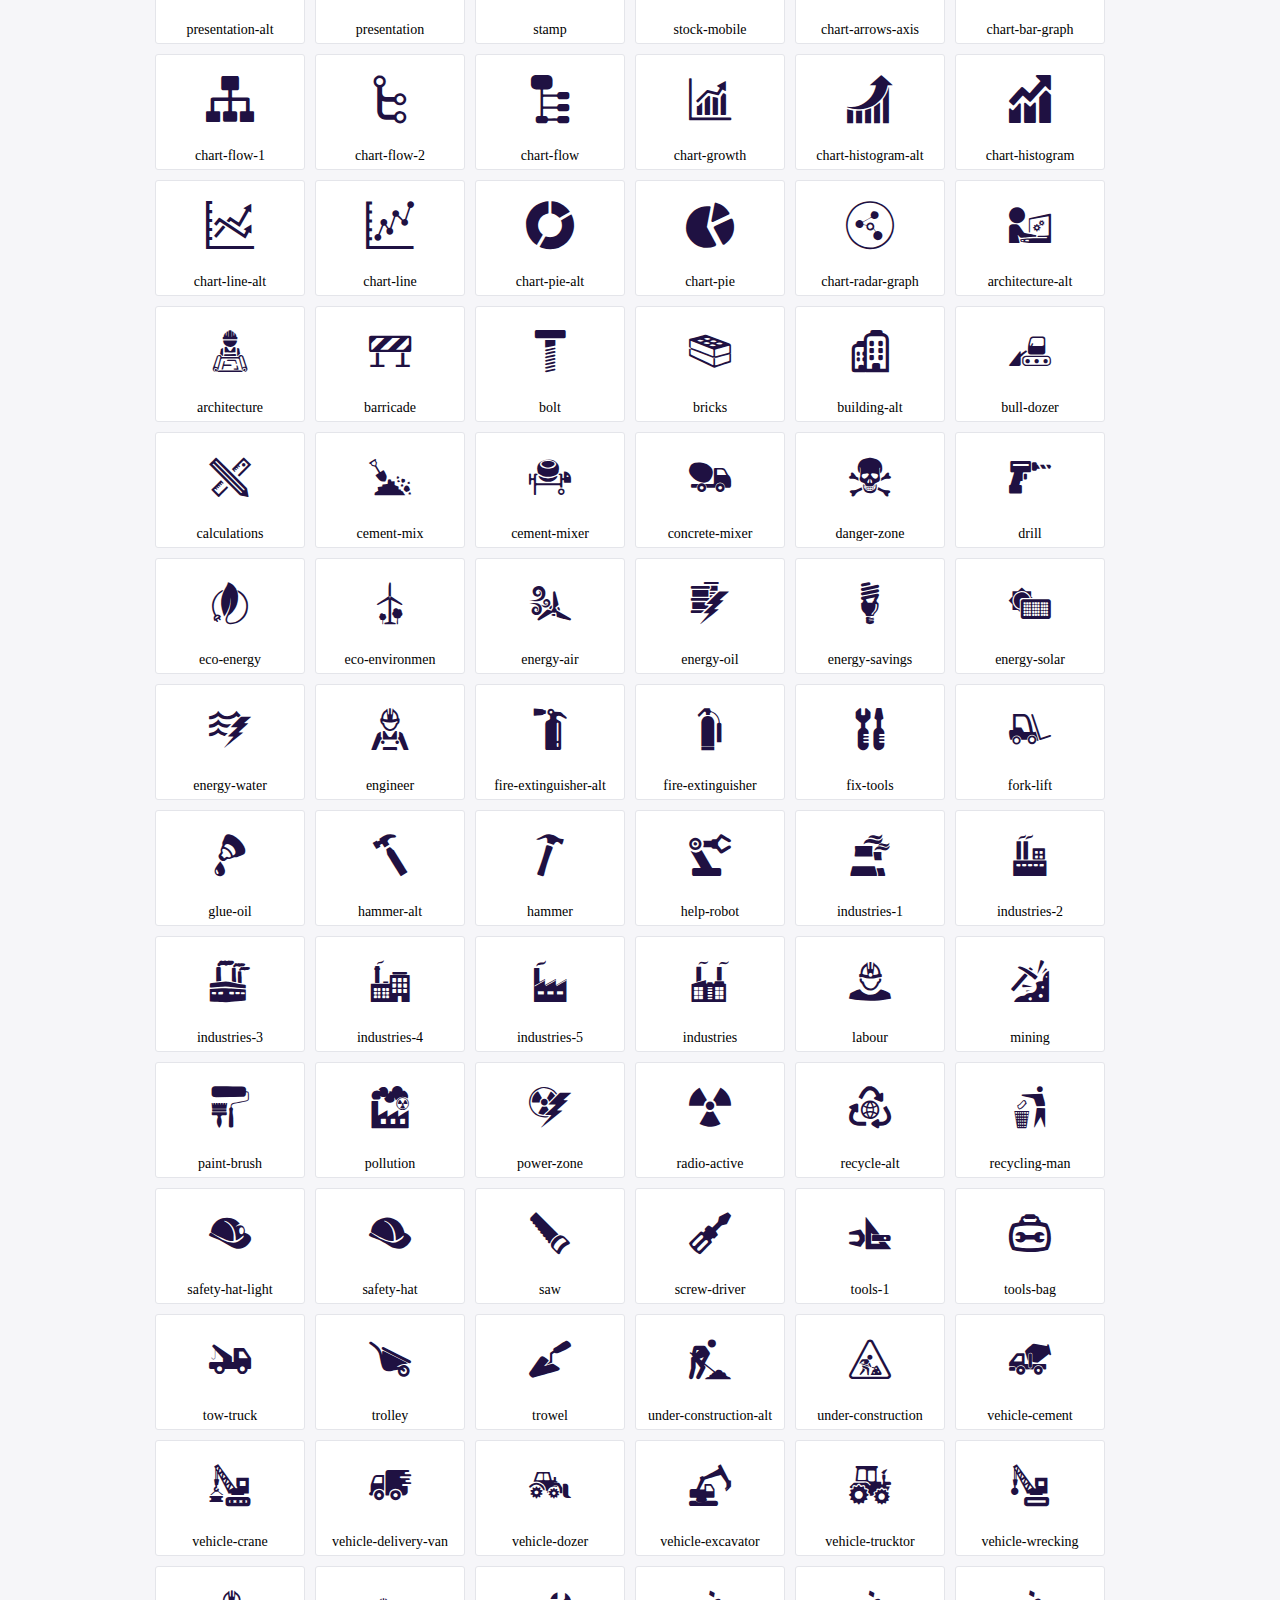
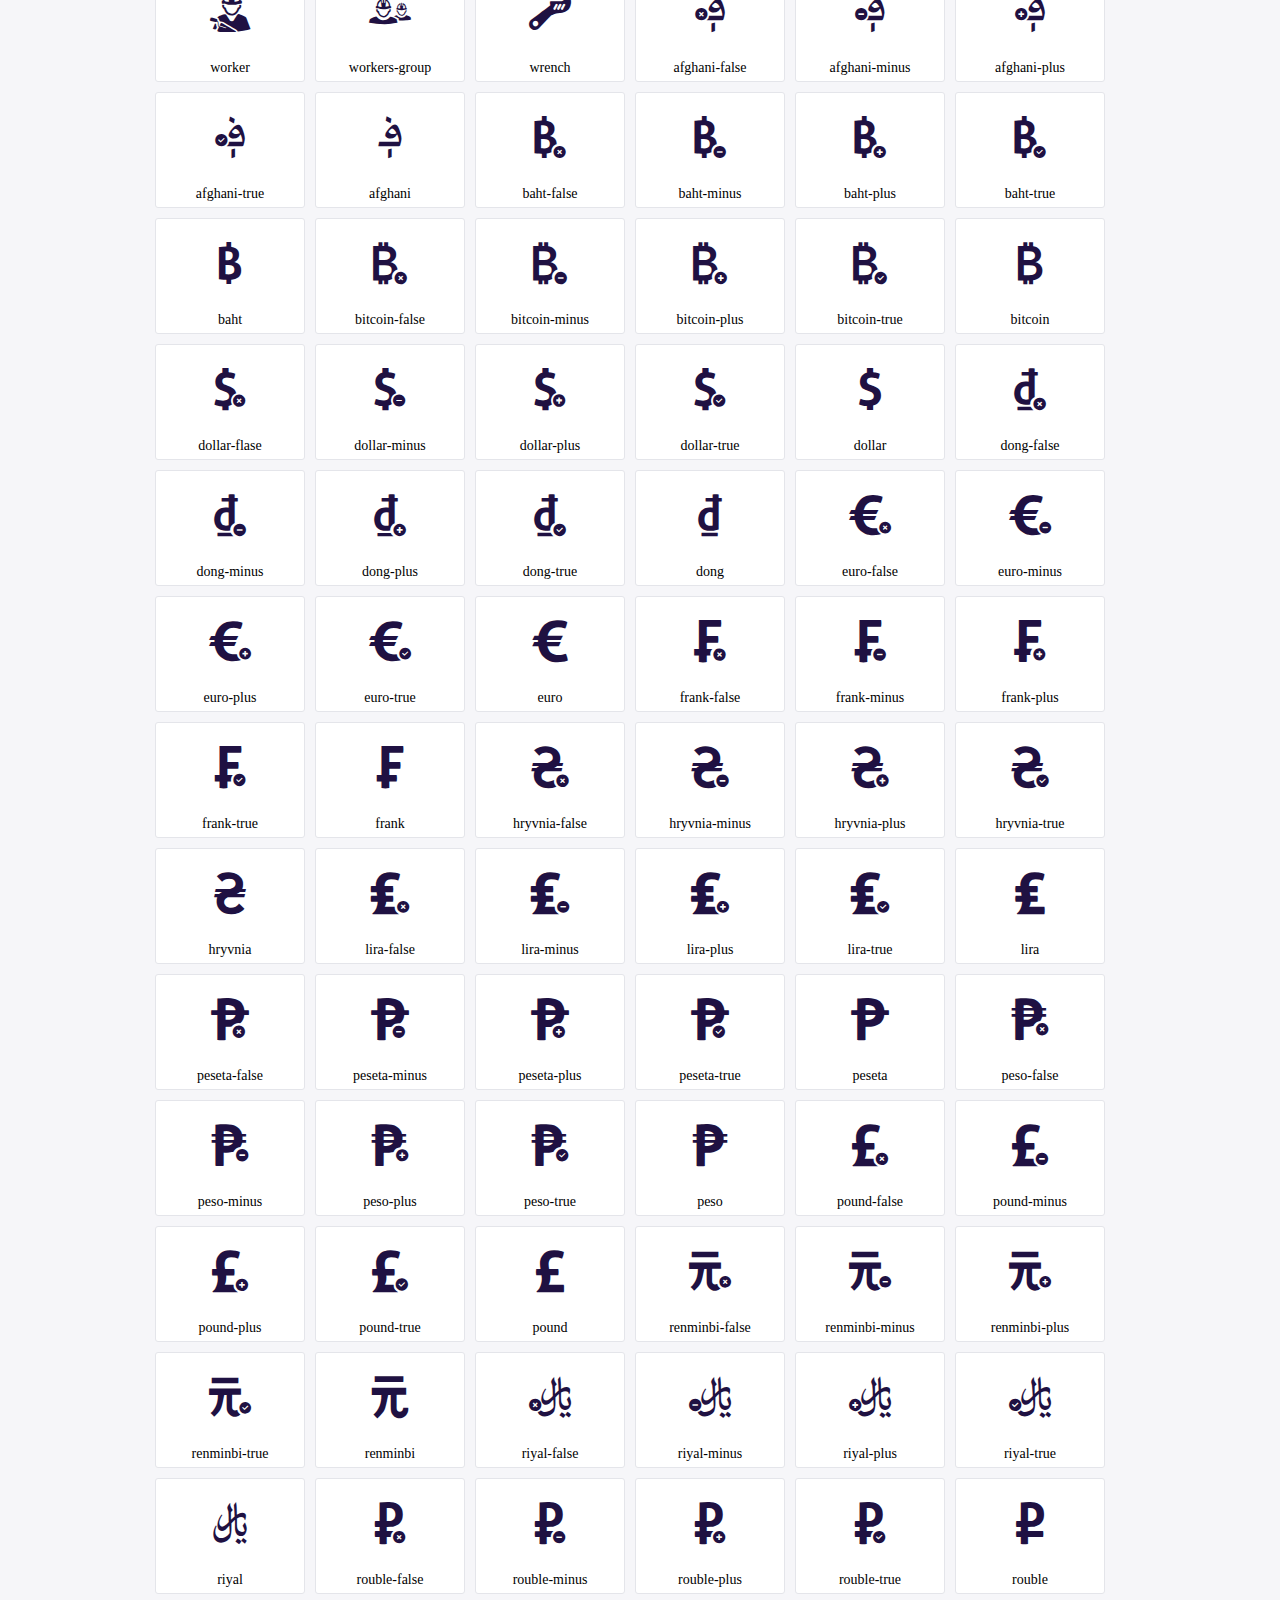
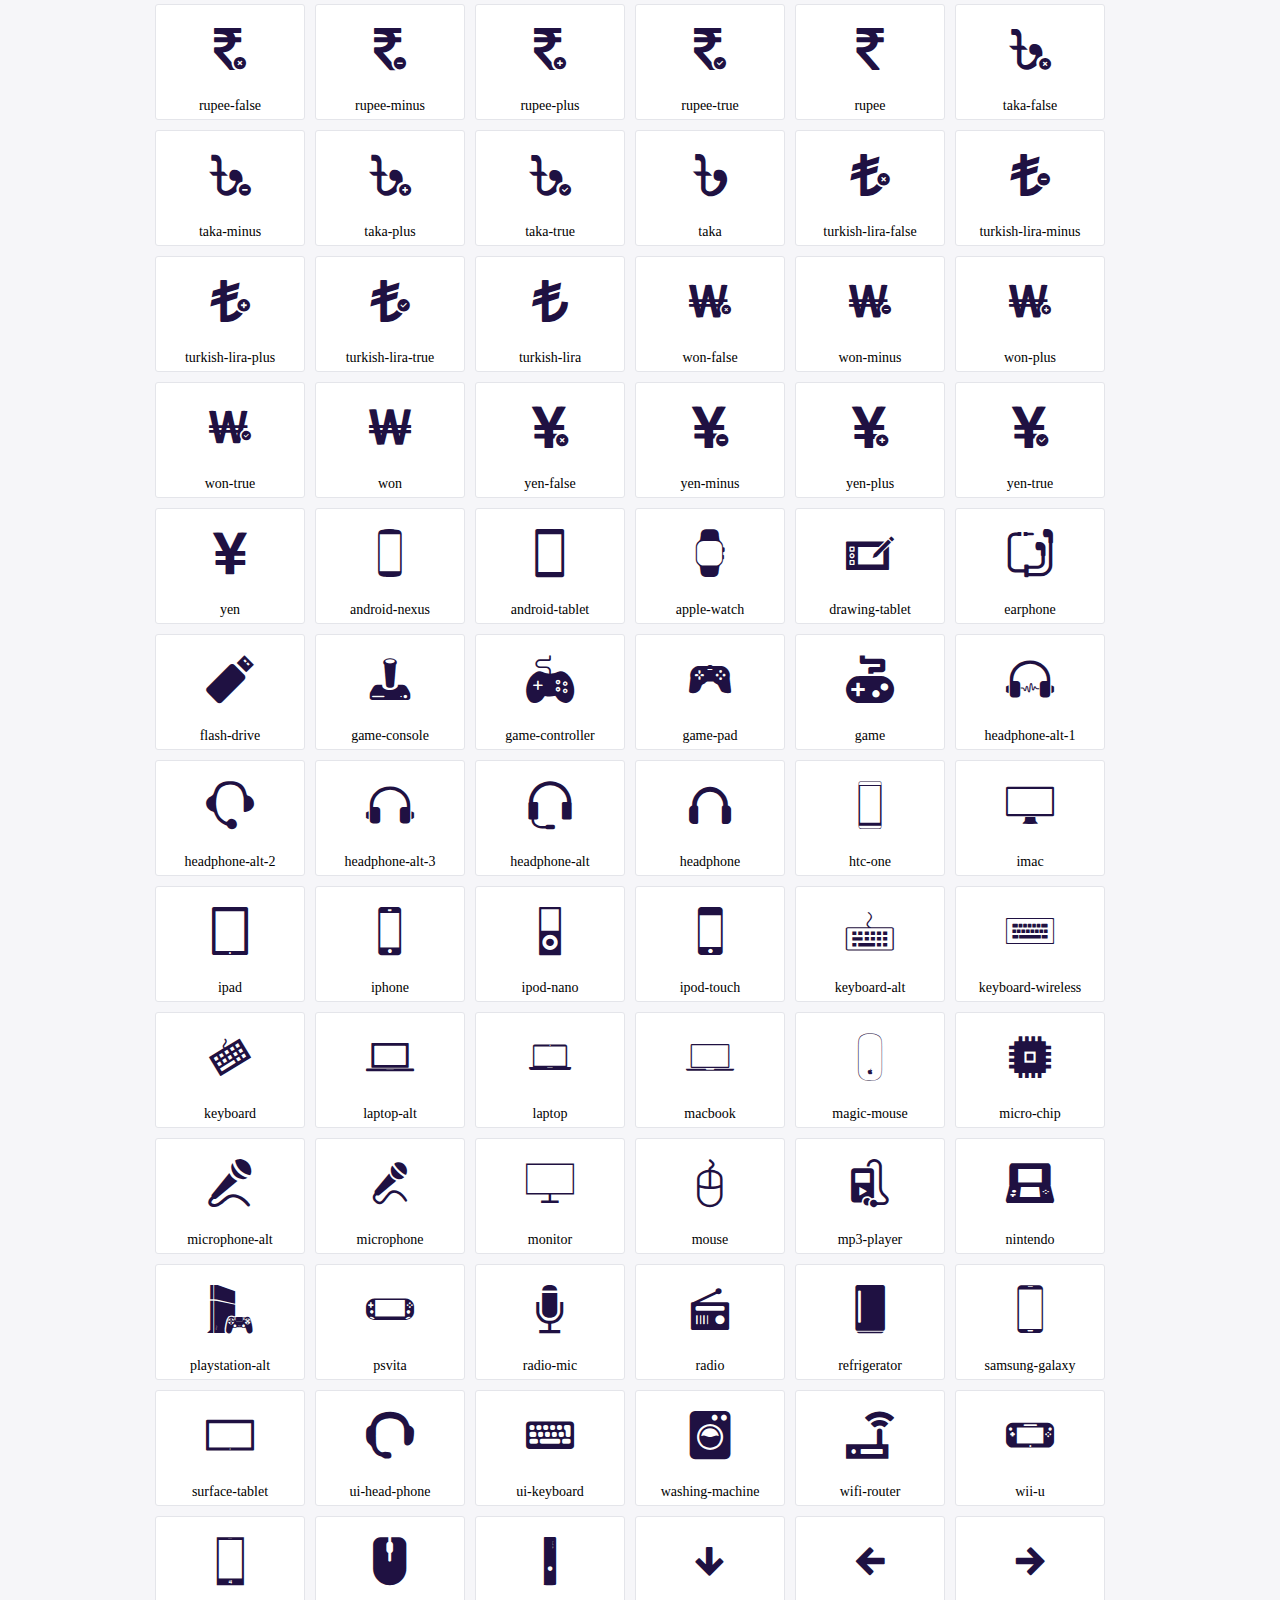
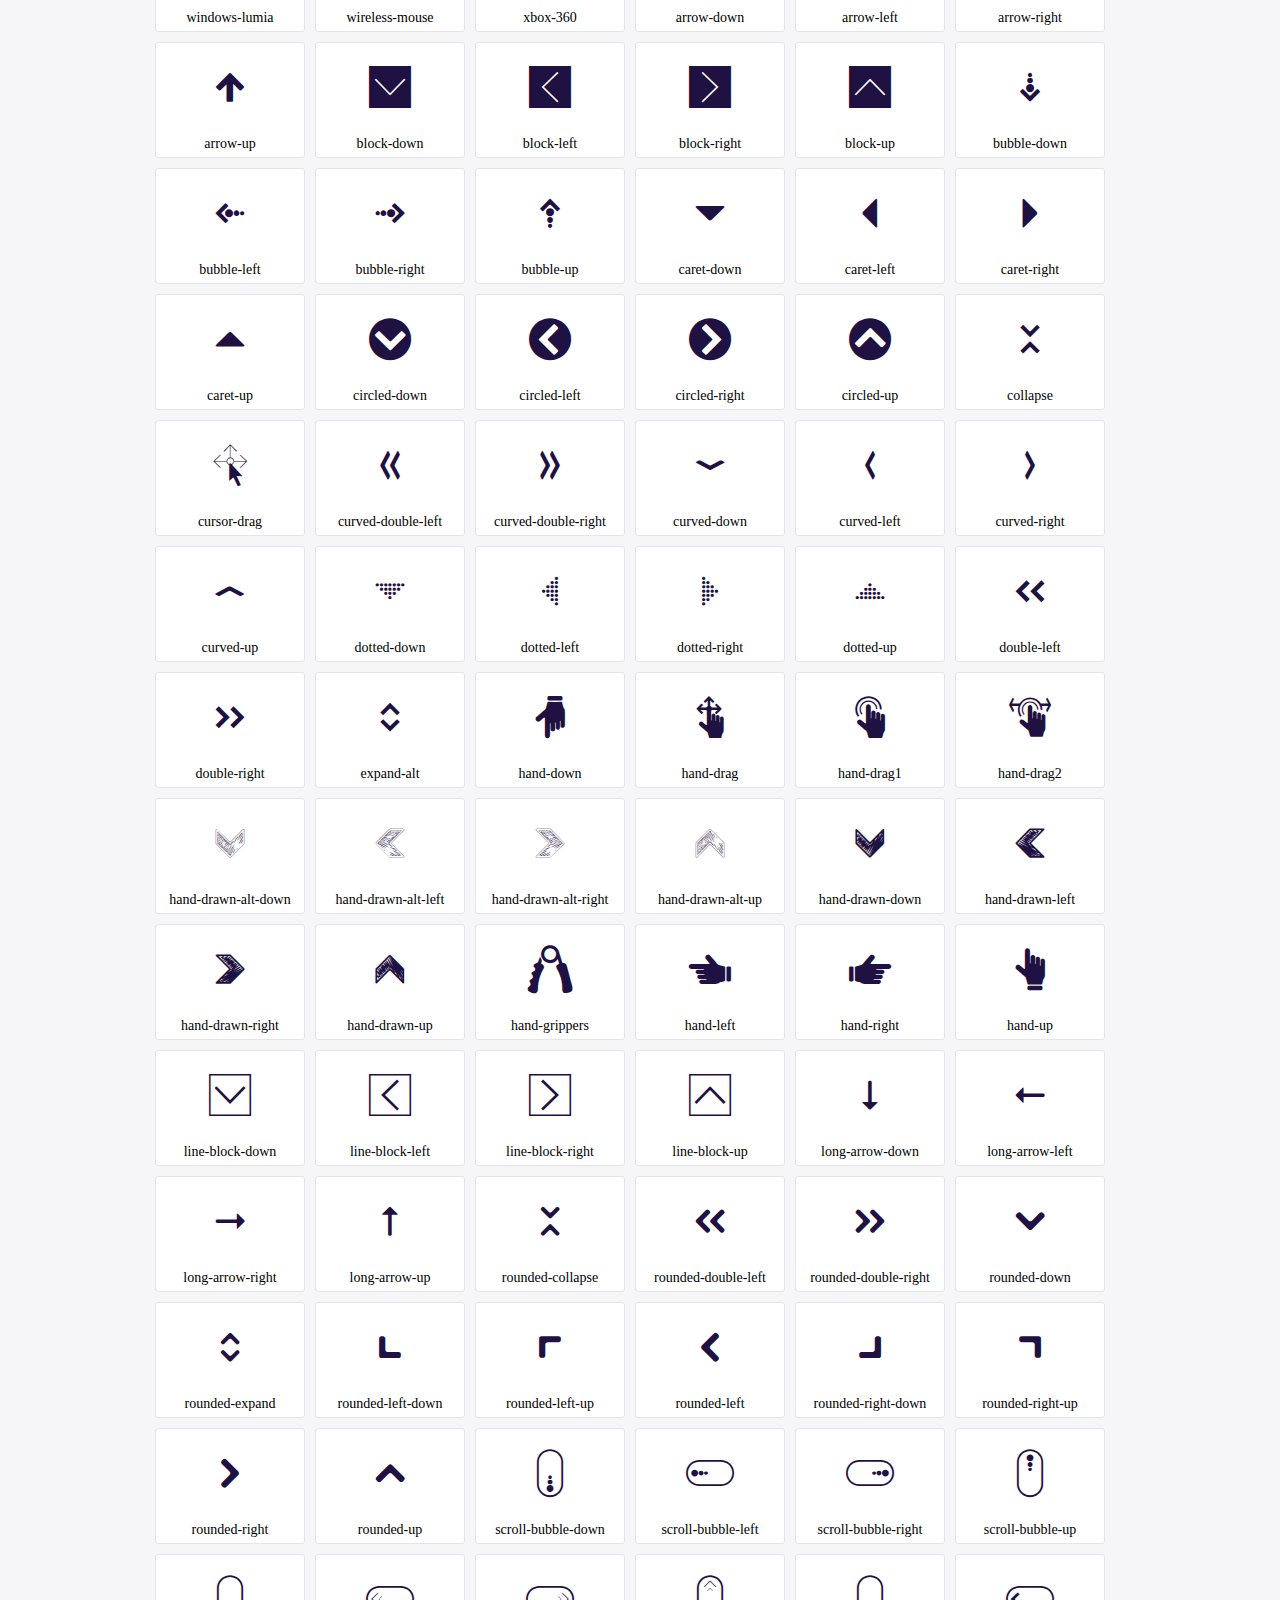
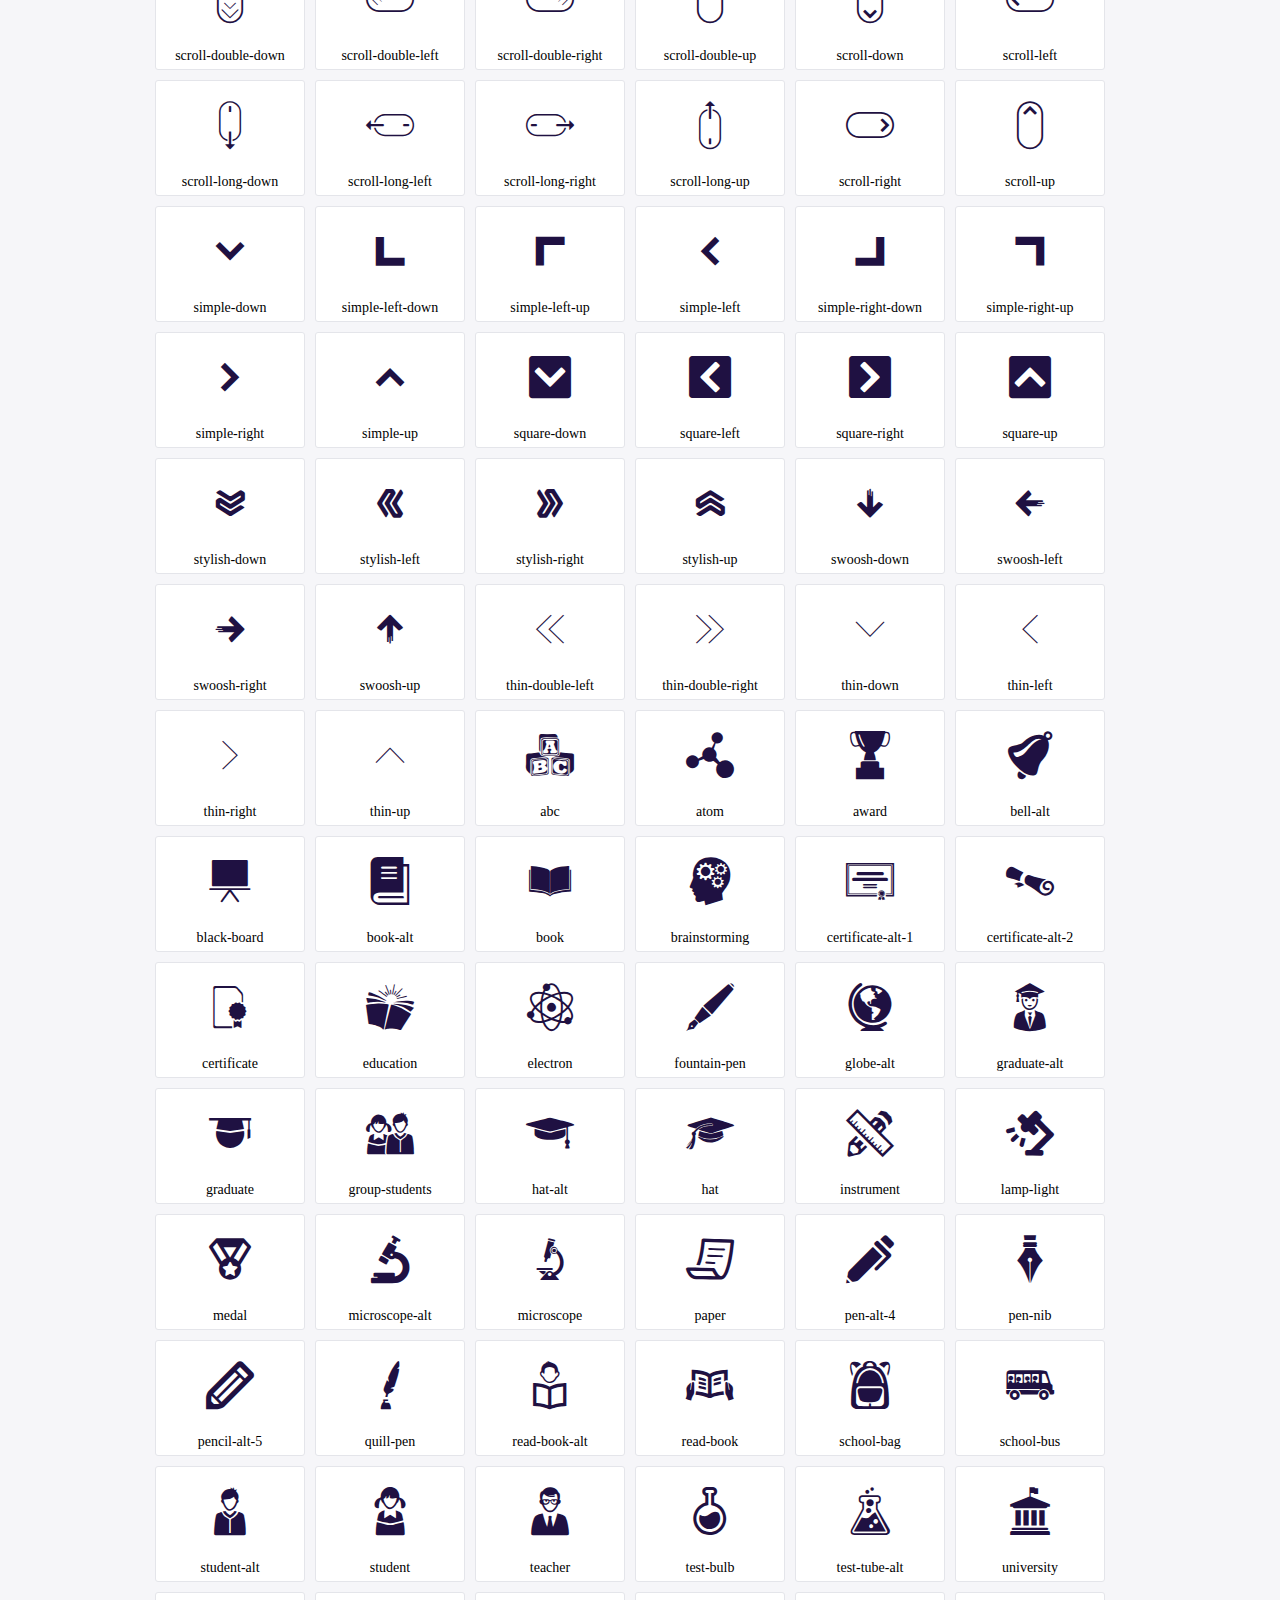
<file: Extra/icofont/icofont/demo.html>
<!DOCTYPE html>
	<html>
	<head>
		<meta charset="utf-8">
		<title>Examples | IcoFont</title>
		<link rel="stylesheet" type="text/css" href="./icofont.min.css">
		<style type="text/css">
			body {
				margin: 0;
				padding: 0;
				background: #F6F6F9;
			}
			.header {
				border-bottom: 1px solid #DCDCE1;
				padding: 10px 0;
				margin-bottom: 10px;
			}
			.container {
				width: 980px;
				margin: 0 auto;
			}
			.ico-title {
				font-size: 2em;
			}
			.iconlist {
				margin: 0;
				padding: 0;
				list-style: none;
				text-align: center;
				width: 100%;
				display: flex;
				flex-wrap: wrap;
				flex-direction: row;
			}
			.iconlist li {
				position: relative;
				margin: 5px;
				width: 150px;
				cursor: pointer;
			}
			.iconlist li .icon-holder {
				position: relative;
				text-align: center;
				border-radius: 3px;
				overflow: hidden;
				padding-bottom: 5px;
				background: #ffffff;
				border: 1px solid #E4E5EA;
				transition: all 0.2s linear 0s;
			}
			.iconlist li .icon-holder:hover {
				background: #00C3DA;
				color: #ffffff;
			}
			.iconlist li .icon-holder:hover .icon i {
				color: #ffffff;
			}
			.iconlist li .icon-holder .icon {
				padding: 20px;
				text-align: center;
			}
			.iconlist li .icon-holder .icon i {
				font-size: 3em;
				color: #1F1142;
			}
			.iconlist li .icon-holder span {
				font-size: 14px;
				display: block;
				margin-top: 5px;
				border-radius: 3px;
			}
		</style>
	</head>
	<body>
	<div class="header">
		<div class="container">
			<h1 class="ico-title"> IcoFont Icons </h1>
		</div>
	</div>
	<div class="container">
		<ul class="iconlist">
		
		<li>
			<div class="icon-holder">
				<div class="icon"> 
					<i class="icofont-angry-monster"></i>
				</div> 
				<span> angry-monster </span>
			</div>
		</li>
		
		<li>
			<div class="icon-holder">
				<div class="icon"> 
					<i class="icofont-bathtub"></i>
				</div> 
				<span> bathtub </span>
			</div>
		</li>
		
		<li>
			<div class="icon-holder">
				<div class="icon"> 
					<i class="icofont-bird-wings"></i>
				</div> 
				<span> bird-wings </span>
			</div>
		</li>
		
		<li>
			<div class="icon-holder">
				<div class="icon"> 
					<i class="icofont-bow"></i>
				</div> 
				<span> bow </span>
			</div>
		</li>
		
		<li>
			<div class="icon-holder">
				<div class="icon"> 
					<i class="icofont-castle"></i>
				</div> 
				<span> castle </span>
			</div>
		</li>
		
		<li>
			<div class="icon-holder">
				<div class="icon"> 
					<i class="icofont-circuit"></i>
				</div> 
				<span> circuit </span>
			</div>
		</li>
		
		<li>
			<div class="icon-holder">
				<div class="icon"> 
					<i class="icofont-crown-king"></i>
				</div> 
				<span> crown-king </span>
			</div>
		</li>
		
		<li>
			<div class="icon-holder">
				<div class="icon"> 
					<i class="icofont-crown-queen"></i>
				</div> 
				<span> crown-queen </span>
			</div>
		</li>
		
		<li>
			<div class="icon-holder">
				<div class="icon"> 
					<i class="icofont-dart"></i>
				</div> 
				<span> dart </span>
			</div>
		</li>
		
		<li>
			<div class="icon-holder">
				<div class="icon"> 
					<i class="icofont-disability-race"></i>
				</div> 
				<span> disability-race </span>
			</div>
		</li>
		
		<li>
			<div class="icon-holder">
				<div class="icon"> 
					<i class="icofont-diving-goggle"></i>
				</div> 
				<span> diving-goggle </span>
			</div>
		</li>
		
		<li>
			<div class="icon-holder">
				<div class="icon"> 
					<i class="icofont-eye-open"></i>
				</div> 
				<span> eye-open </span>
			</div>
		</li>
		
		<li>
			<div class="icon-holder">
				<div class="icon"> 
					<i class="icofont-flora-flower"></i>
				</div> 
				<span> flora-flower </span>
			</div>
		</li>
		
		<li>
			<div class="icon-holder">
				<div class="icon"> 
					<i class="icofont-flora"></i>
				</div> 
				<span> flora </span>
			</div>
		</li>
		
		<li>
			<div class="icon-holder">
				<div class="icon"> 
					<i class="icofont-gift-box"></i>
				</div> 
				<span> gift-box </span>
			</div>
		</li>
		
		<li>
			<div class="icon-holder">
				<div class="icon"> 
					<i class="icofont-halloween-pumpkin"></i>
				</div> 
				<span> halloween-pumpkin </span>
			</div>
		</li>
		
		<li>
			<div class="icon-holder">
				<div class="icon"> 
					<i class="icofont-hand-power"></i>
				</div> 
				<span> hand-power </span>
			</div>
		</li>
		
		<li>
			<div class="icon-holder">
				<div class="icon"> 
					<i class="icofont-hand-thunder"></i>
				</div> 
				<span> hand-thunder </span>
			</div>
		</li>
		
		<li>
			<div class="icon-holder">
				<div class="icon"> 
					<i class="icofont-king-monster"></i>
				</div> 
				<span> king-monster </span>
			</div>
		</li>
		
		<li>
			<div class="icon-holder">
				<div class="icon"> 
					<i class="icofont-love"></i>
				</div> 
				<span> love </span>
			</div>
		</li>
		
		<li>
			<div class="icon-holder">
				<div class="icon"> 
					<i class="icofont-magician-hat"></i>
				</div> 
				<span> magician-hat </span>
			</div>
		</li>
		
		<li>
			<div class="icon-holder">
				<div class="icon"> 
					<i class="icofont-native-american"></i>
				</div> 
				<span> native-american </span>
			</div>
		</li>
		
		<li>
			<div class="icon-holder">
				<div class="icon"> 
					<i class="icofont-owl-look"></i>
				</div> 
				<span> owl-look </span>
			</div>
		</li>
		
		<li>
			<div class="icon-holder">
				<div class="icon"> 
					<i class="icofont-phoenix"></i>
				</div> 
				<span> phoenix </span>
			</div>
		</li>
		
		<li>
			<div class="icon-holder">
				<div class="icon"> 
					<i class="icofont-robot-face"></i>
				</div> 
				<span> robot-face </span>
			</div>
		</li>
		
		<li>
			<div class="icon-holder">
				<div class="icon"> 
					<i class="icofont-sand-clock"></i>
				</div> 
				<span> sand-clock </span>
			</div>
		</li>
		
		<li>
			<div class="icon-holder">
				<div class="icon"> 
					<i class="icofont-shield-alt"></i>
				</div> 
				<span> shield-alt </span>
			</div>
		</li>
		
		<li>
			<div class="icon-holder">
				<div class="icon"> 
					<i class="icofont-ship-wheel"></i>
				</div> 
				<span> ship-wheel </span>
			</div>
		</li>
		
		<li>
			<div class="icon-holder">
				<div class="icon"> 
					<i class="icofont-skull-danger"></i>
				</div> 
				<span> skull-danger </span>
			</div>
		</li>
		
		<li>
			<div class="icon-holder">
				<div class="icon"> 
					<i class="icofont-skull-face"></i>
				</div> 
				<span> skull-face </span>
			</div>
		</li>
		
		<li>
			<div class="icon-holder">
				<div class="icon"> 
					<i class="icofont-snowmobile"></i>
				</div> 
				<span> snowmobile </span>
			</div>
		</li>
		
		<li>
			<div class="icon-holder">
				<div class="icon"> 
					<i class="icofont-space-shuttle"></i>
				</div> 
				<span> space-shuttle </span>
			</div>
		</li>
		
		<li>
			<div class="icon-holder">
				<div class="icon"> 
					<i class="icofont-star-shape"></i>
				</div> 
				<span> star-shape </span>
			</div>
		</li>
		
		<li>
			<div class="icon-holder">
				<div class="icon"> 
					<i class="icofont-swirl"></i>
				</div> 
				<span> swirl </span>
			</div>
		</li>
		
		<li>
			<div class="icon-holder">
				<div class="icon"> 
					<i class="icofont-tattoo-wing"></i>
				</div> 
				<span> tattoo-wing </span>
			</div>
		</li>
		
		<li>
			<div class="icon-holder">
				<div class="icon"> 
					<i class="icofont-throne"></i>
				</div> 
				<span> throne </span>
			</div>
		</li>
		
		<li>
			<div class="icon-holder">
				<div class="icon"> 
					<i class="icofont-tree-alt"></i>
				</div> 
				<span> tree-alt </span>
			</div>
		</li>
		
		<li>
			<div class="icon-holder">
				<div class="icon"> 
					<i class="icofont-triangle"></i>
				</div> 
				<span> triangle </span>
			</div>
		</li>
		
		<li>
			<div class="icon-holder">
				<div class="icon"> 
					<i class="icofont-unity-hand"></i>
				</div> 
				<span> unity-hand </span>
			</div>
		</li>
		
		<li>
			<div class="icon-holder">
				<div class="icon"> 
					<i class="icofont-weed"></i>
				</div> 
				<span> weed </span>
			</div>
		</li>
		
		<li>
			<div class="icon-holder">
				<div class="icon"> 
					<i class="icofont-woman-bird"></i>
				</div> 
				<span> woman-bird </span>
			</div>
		</li>
		
		<li>
			<div class="icon-holder">
				<div class="icon"> 
					<i class="icofont-bat"></i>
				</div> 
				<span> bat </span>
			</div>
		</li>
		
		<li>
			<div class="icon-holder">
				<div class="icon"> 
					<i class="icofont-bear-face"></i>
				</div> 
				<span> bear-face </span>
			</div>
		</li>
		
		<li>
			<div class="icon-holder">
				<div class="icon"> 
					<i class="icofont-bear-tracks"></i>
				</div> 
				<span> bear-tracks </span>
			</div>
		</li>
		
		<li>
			<div class="icon-holder">
				<div class="icon"> 
					<i class="icofont-bear"></i>
				</div> 
				<span> bear </span>
			</div>
		</li>
		
		<li>
			<div class="icon-holder">
				<div class="icon"> 
					<i class="icofont-bird-alt"></i>
				</div> 
				<span> bird-alt </span>
			</div>
		</li>
		
		<li>
			<div class="icon-holder">
				<div class="icon"> 
					<i class="icofont-bird-flying"></i>
				</div> 
				<span> bird-flying </span>
			</div>
		</li>
		
		<li>
			<div class="icon-holder">
				<div class="icon"> 
					<i class="icofont-bird"></i>
				</div> 
				<span> bird </span>
			</div>
		</li>
		
		<li>
			<div class="icon-holder">
				<div class="icon"> 
					<i class="icofont-birds"></i>
				</div> 
				<span> birds </span>
			</div>
		</li>
		
		<li>
			<div class="icon-holder">
				<div class="icon"> 
					<i class="icofont-bone"></i>
				</div> 
				<span> bone </span>
			</div>
		</li>
		
		<li>
			<div class="icon-holder">
				<div class="icon"> 
					<i class="icofont-bull"></i>
				</div> 
				<span> bull </span>
			</div>
		</li>
		
		<li>
			<div class="icon-holder">
				<div class="icon"> 
					<i class="icofont-butterfly-alt"></i>
				</div> 
				<span> butterfly-alt </span>
			</div>
		</li>
		
		<li>
			<div class="icon-holder">
				<div class="icon"> 
					<i class="icofont-butterfly"></i>
				</div> 
				<span> butterfly </span>
			</div>
		</li>
		
		<li>
			<div class="icon-holder">
				<div class="icon"> 
					<i class="icofont-camel-alt"></i>
				</div> 
				<span> camel-alt </span>
			</div>
		</li>
		
		<li>
			<div class="icon-holder">
				<div class="icon"> 
					<i class="icofont-camel-head"></i>
				</div> 
				<span> camel-head </span>
			</div>
		</li>
		
		<li>
			<div class="icon-holder">
				<div class="icon"> 
					<i class="icofont-camel"></i>
				</div> 
				<span> camel </span>
			</div>
		</li>
		
		<li>
			<div class="icon-holder">
				<div class="icon"> 
					<i class="icofont-cat-alt-1"></i>
				</div> 
				<span> cat-alt-1 </span>
			</div>
		</li>
		
		<li>
			<div class="icon-holder">
				<div class="icon"> 
					<i class="icofont-cat-alt-2"></i>
				</div> 
				<span> cat-alt-2 </span>
			</div>
		</li>
		
		<li>
			<div class="icon-holder">
				<div class="icon"> 
					<i class="icofont-cat-alt-3"></i>
				</div> 
				<span> cat-alt-3 </span>
			</div>
		</li>
		
		<li>
			<div class="icon-holder">
				<div class="icon"> 
					<i class="icofont-cat-dog"></i>
				</div> 
				<span> cat-dog </span>
			</div>
		</li>
		
		<li>
			<div class="icon-holder">
				<div class="icon"> 
					<i class="icofont-cat-face"></i>
				</div> 
				<span> cat-face </span>
			</div>
		</li>
		
		<li>
			<div class="icon-holder">
				<div class="icon"> 
					<i class="icofont-cat"></i>
				</div> 
				<span> cat </span>
			</div>
		</li>
		
		<li>
			<div class="icon-holder">
				<div class="icon"> 
					<i class="icofont-cow-head"></i>
				</div> 
				<span> cow-head </span>
			</div>
		</li>
		
		<li>
			<div class="icon-holder">
				<div class="icon"> 
					<i class="icofont-cow"></i>
				</div> 
				<span> cow </span>
			</div>
		</li>
		
		<li>
			<div class="icon-holder">
				<div class="icon"> 
					<i class="icofont-crab"></i>
				</div> 
				<span> crab </span>
			</div>
		</li>
		
		<li>
			<div class="icon-holder">
				<div class="icon"> 
					<i class="icofont-crocodile"></i>
				</div> 
				<span> crocodile </span>
			</div>
		</li>
		
		<li>
			<div class="icon-holder">
				<div class="icon"> 
					<i class="icofont-deer-head"></i>
				</div> 
				<span> deer-head </span>
			</div>
		</li>
		
		<li>
			<div class="icon-holder">
				<div class="icon"> 
					<i class="icofont-dog-alt"></i>
				</div> 
				<span> dog-alt </span>
			</div>
		</li>
		
		<li>
			<div class="icon-holder">
				<div class="icon"> 
					<i class="icofont-dog-barking"></i>
				</div> 
				<span> dog-barking </span>
			</div>
		</li>
		
		<li>
			<div class="icon-holder">
				<div class="icon"> 
					<i class="icofont-dog"></i>
				</div> 
				<span> dog </span>
			</div>
		</li>
		
		<li>
			<div class="icon-holder">
				<div class="icon"> 
					<i class="icofont-dolphin"></i>
				</div> 
				<span> dolphin </span>
			</div>
		</li>
		
		<li>
			<div class="icon-holder">
				<div class="icon"> 
					<i class="icofont-duck-tracks"></i>
				</div> 
				<span> duck-tracks </span>
			</div>
		</li>
		
		<li>
			<div class="icon-holder">
				<div class="icon"> 
					<i class="icofont-eagle-head"></i>
				</div> 
				<span> eagle-head </span>
			</div>
		</li>
		
		<li>
			<div class="icon-holder">
				<div class="icon"> 
					<i class="icofont-eaten-fish"></i>
				</div> 
				<span> eaten-fish </span>
			</div>
		</li>
		
		<li>
			<div class="icon-holder">
				<div class="icon"> 
					<i class="icofont-elephant-alt"></i>
				</div> 
				<span> elephant-alt </span>
			</div>
		</li>
		
		<li>
			<div class="icon-holder">
				<div class="icon"> 
					<i class="icofont-elephant-head-alt"></i>
				</div> 
				<span> elephant-head-alt </span>
			</div>
		</li>
		
		<li>
			<div class="icon-holder">
				<div class="icon"> 
					<i class="icofont-elephant-head"></i>
				</div> 
				<span> elephant-head </span>
			</div>
		</li>
		
		<li>
			<div class="icon-holder">
				<div class="icon"> 
					<i class="icofont-elephant"></i>
				</div> 
				<span> elephant </span>
			</div>
		</li>
		
		<li>
			<div class="icon-holder">
				<div class="icon"> 
					<i class="icofont-elk"></i>
				</div> 
				<span> elk </span>
			</div>
		</li>
		
		<li>
			<div class="icon-holder">
				<div class="icon"> 
					<i class="icofont-fish-1"></i>
				</div> 
				<span> fish-1 </span>
			</div>
		</li>
		
		<li>
			<div class="icon-holder">
				<div class="icon"> 
					<i class="icofont-fish-2"></i>
				</div> 
				<span> fish-2 </span>
			</div>
		</li>
		
		<li>
			<div class="icon-holder">
				<div class="icon"> 
					<i class="icofont-fish-3"></i>
				</div> 
				<span> fish-3 </span>
			</div>
		</li>
		
		<li>
			<div class="icon-holder">
				<div class="icon"> 
					<i class="icofont-fish-4"></i>
				</div> 
				<span> fish-4 </span>
			</div>
		</li>
		
		<li>
			<div class="icon-holder">
				<div class="icon"> 
					<i class="icofont-fish-5"></i>
				</div> 
				<span> fish-5 </span>
			</div>
		</li>
		
		<li>
			<div class="icon-holder">
				<div class="icon"> 
					<i class="icofont-fish"></i>
				</div> 
				<span> fish </span>
			</div>
		</li>
		
		<li>
			<div class="icon-holder">
				<div class="icon"> 
					<i class="icofont-fox-alt"></i>
				</div> 
				<span> fox-alt </span>
			</div>
		</li>
		
		<li>
			<div class="icon-holder">
				<div class="icon"> 
					<i class="icofont-fox"></i>
				</div> 
				<span> fox </span>
			</div>
		</li>
		
		<li>
			<div class="icon-holder">
				<div class="icon"> 
					<i class="icofont-frog-tracks"></i>
				</div> 
				<span> frog-tracks </span>
			</div>
		</li>
		
		<li>
			<div class="icon-holder">
				<div class="icon"> 
					<i class="icofont-frog"></i>
				</div> 
				<span> frog </span>
			</div>
		</li>
		
		<li>
			<div class="icon-holder">
				<div class="icon"> 
					<i class="icofont-froggy"></i>
				</div> 
				<span> froggy </span>
			</div>
		</li>
		
		<li>
			<div class="icon-holder">
				<div class="icon"> 
					<i class="icofont-giraffe-head-1"></i>
				</div> 
				<span> giraffe-head-1 </span>
			</div>
		</li>
		
		<li>
			<div class="icon-holder">
				<div class="icon"> 
					<i class="icofont-giraffe-head-2"></i>
				</div> 
				<span> giraffe-head-2 </span>
			</div>
		</li>
		
		<li>
			<div class="icon-holder">
				<div class="icon"> 
					<i class="icofont-giraffe-head"></i>
				</div> 
				<span> giraffe-head </span>
			</div>
		</li>
		
		<li>
			<div class="icon-holder">
				<div class="icon"> 
					<i class="icofont-giraffe"></i>
				</div> 
				<span> giraffe </span>
			</div>
		</li>
		
		<li>
			<div class="icon-holder">
				<div class="icon"> 
					<i class="icofont-goat-head"></i>
				</div> 
				<span> goat-head </span>
			</div>
		</li>
		
		<li>
			<div class="icon-holder">
				<div class="icon"> 
					<i class="icofont-gorilla"></i>
				</div> 
				<span> gorilla </span>
			</div>
		</li>
		
		<li>
			<div class="icon-holder">
				<div class="icon"> 
					<i class="icofont-hen-tracks"></i>
				</div> 
				<span> hen-tracks </span>
			</div>
		</li>
		
		<li>
			<div class="icon-holder">
				<div class="icon"> 
					<i class="icofont-horse-head-1"></i>
				</div> 
				<span> horse-head-1 </span>
			</div>
		</li>
		
		<li>
			<div class="icon-holder">
				<div class="icon"> 
					<i class="icofont-horse-head-2"></i>
				</div> 
				<span> horse-head-2 </span>
			</div>
		</li>
		
		<li>
			<div class="icon-holder">
				<div class="icon"> 
					<i class="icofont-horse-head"></i>
				</div> 
				<span> horse-head </span>
			</div>
		</li>
		
		<li>
			<div class="icon-holder">
				<div class="icon"> 
					<i class="icofont-horse-tracks"></i>
				</div> 
				<span> horse-tracks </span>
			</div>
		</li>
		
		<li>
			<div class="icon-holder">
				<div class="icon"> 
					<i class="icofont-jellyfish"></i>
				</div> 
				<span> jellyfish </span>
			</div>
		</li>
		
		<li>
			<div class="icon-holder">
				<div class="icon"> 
					<i class="icofont-kangaroo"></i>
				</div> 
				<span> kangaroo </span>
			</div>
		</li>
		
		<li>
			<div class="icon-holder">
				<div class="icon"> 
					<i class="icofont-lemur"></i>
				</div> 
				<span> lemur </span>
			</div>
		</li>
		
		<li>
			<div class="icon-holder">
				<div class="icon"> 
					<i class="icofont-lion-head-1"></i>
				</div> 
				<span> lion-head-1 </span>
			</div>
		</li>
		
		<li>
			<div class="icon-holder">
				<div class="icon"> 
					<i class="icofont-lion-head-2"></i>
				</div> 
				<span> lion-head-2 </span>
			</div>
		</li>
		
		<li>
			<div class="icon-holder">
				<div class="icon"> 
					<i class="icofont-lion-head"></i>
				</div> 
				<span> lion-head </span>
			</div>
		</li>
		
		<li>
			<div class="icon-holder">
				<div class="icon"> 
					<i class="icofont-lion"></i>
				</div> 
				<span> lion </span>
			</div>
		</li>
		
		<li>
			<div class="icon-holder">
				<div class="icon"> 
					<i class="icofont-monkey-2"></i>
				</div> 
				<span> monkey-2 </span>
			</div>
		</li>
		
		<li>
			<div class="icon-holder">
				<div class="icon"> 
					<i class="icofont-monkey-3"></i>
				</div> 
				<span> monkey-3 </span>
			</div>
		</li>
		
		<li>
			<div class="icon-holder">
				<div class="icon"> 
					<i class="icofont-monkey-face"></i>
				</div> 
				<span> monkey-face </span>
			</div>
		</li>
		
		<li>
			<div class="icon-holder">
				<div class="icon"> 
					<i class="icofont-monkey"></i>
				</div> 
				<span> monkey </span>
			</div>
		</li>
		
		<li>
			<div class="icon-holder">
				<div class="icon"> 
					<i class="icofont-octopus-alt"></i>
				</div> 
				<span> octopus-alt </span>
			</div>
		</li>
		
		<li>
			<div class="icon-holder">
				<div class="icon"> 
					<i class="icofont-octopus"></i>
				</div> 
				<span> octopus </span>
			</div>
		</li>
		
		<li>
			<div class="icon-holder">
				<div class="icon"> 
					<i class="icofont-owl"></i>
				</div> 
				<span> owl </span>
			</div>
		</li>
		
		<li>
			<div class="icon-holder">
				<div class="icon"> 
					<i class="icofont-panda-face"></i>
				</div> 
				<span> panda-face </span>
			</div>
		</li>
		
		<li>
			<div class="icon-holder">
				<div class="icon"> 
					<i class="icofont-panda"></i>
				</div> 
				<span> panda </span>
			</div>
		</li>
		
		<li>
			<div class="icon-holder">
				<div class="icon"> 
					<i class="icofont-panther"></i>
				</div> 
				<span> panther </span>
			</div>
		</li>
		
		<li>
			<div class="icon-holder">
				<div class="icon"> 
					<i class="icofont-parrot-lip"></i>
				</div> 
				<span> parrot-lip </span>
			</div>
		</li>
		
		<li>
			<div class="icon-holder">
				<div class="icon"> 
					<i class="icofont-parrot"></i>
				</div> 
				<span> parrot </span>
			</div>
		</li>
		
		<li>
			<div class="icon-holder">
				<div class="icon"> 
					<i class="icofont-paw"></i>
				</div> 
				<span> paw </span>
			</div>
		</li>
		
		<li>
			<div class="icon-holder">
				<div class="icon"> 
					<i class="icofont-pelican"></i>
				</div> 
				<span> pelican </span>
			</div>
		</li>
		
		<li>
			<div class="icon-holder">
				<div class="icon"> 
					<i class="icofont-penguin"></i>
				</div> 
				<span> penguin </span>
			</div>
		</li>
		
		<li>
			<div class="icon-holder">
				<div class="icon"> 
					<i class="icofont-pig-face"></i>
				</div> 
				<span> pig-face </span>
			</div>
		</li>
		
		<li>
			<div class="icon-holder">
				<div class="icon"> 
					<i class="icofont-pig"></i>
				</div> 
				<span> pig </span>
			</div>
		</li>
		
		<li>
			<div class="icon-holder">
				<div class="icon"> 
					<i class="icofont-pigeon-1"></i>
				</div> 
				<span> pigeon-1 </span>
			</div>
		</li>
		
		<li>
			<div class="icon-holder">
				<div class="icon"> 
					<i class="icofont-pigeon-2"></i>
				</div> 
				<span> pigeon-2 </span>
			</div>
		</li>
		
		<li>
			<div class="icon-holder">
				<div class="icon"> 
					<i class="icofont-pigeon"></i>
				</div> 
				<span> pigeon </span>
			</div>
		</li>
		
		<li>
			<div class="icon-holder">
				<div class="icon"> 
					<i class="icofont-rabbit"></i>
				</div> 
				<span> rabbit </span>
			</div>
		</li>
		
		<li>
			<div class="icon-holder">
				<div class="icon"> 
					<i class="icofont-rat"></i>
				</div> 
				<span> rat </span>
			</div>
		</li>
		
		<li>
			<div class="icon-holder">
				<div class="icon"> 
					<i class="icofont-rhino-head"></i>
				</div> 
				<span> rhino-head </span>
			</div>
		</li>
		
		<li>
			<div class="icon-holder">
				<div class="icon"> 
					<i class="icofont-rhino"></i>
				</div> 
				<span> rhino </span>
			</div>
		</li>
		
		<li>
			<div class="icon-holder">
				<div class="icon"> 
					<i class="icofont-rooster"></i>
				</div> 
				<span> rooster </span>
			</div>
		</li>
		
		<li>
			<div class="icon-holder">
				<div class="icon"> 
					<i class="icofont-seahorse"></i>
				</div> 
				<span> seahorse </span>
			</div>
		</li>
		
		<li>
			<div class="icon-holder">
				<div class="icon"> 
					<i class="icofont-seal"></i>
				</div> 
				<span> seal </span>
			</div>
		</li>
		
		<li>
			<div class="icon-holder">
				<div class="icon"> 
					<i class="icofont-shrimp-alt"></i>
				</div> 
				<span> shrimp-alt </span>
			</div>
		</li>
		
		<li>
			<div class="icon-holder">
				<div class="icon"> 
					<i class="icofont-shrimp"></i>
				</div> 
				<span> shrimp </span>
			</div>
		</li>
		
		<li>
			<div class="icon-holder">
				<div class="icon"> 
					<i class="icofont-snail-1"></i>
				</div> 
				<span> snail-1 </span>
			</div>
		</li>
		
		<li>
			<div class="icon-holder">
				<div class="icon"> 
					<i class="icofont-snail-2"></i>
				</div> 
				<span> snail-2 </span>
			</div>
		</li>
		
		<li>
			<div class="icon-holder">
				<div class="icon"> 
					<i class="icofont-snail-3"></i>
				</div> 
				<span> snail-3 </span>
			</div>
		</li>
		
		<li>
			<div class="icon-holder">
				<div class="icon"> 
					<i class="icofont-snail"></i>
				</div> 
				<span> snail </span>
			</div>
		</li>
		
		<li>
			<div class="icon-holder">
				<div class="icon"> 
					<i class="icofont-snake"></i>
				</div> 
				<span> snake </span>
			</div>
		</li>
		
		<li>
			<div class="icon-holder">
				<div class="icon"> 
					<i class="icofont-squid"></i>
				</div> 
				<span> squid </span>
			</div>
		</li>
		
		<li>
			<div class="icon-holder">
				<div class="icon"> 
					<i class="icofont-squirrel"></i>
				</div> 
				<span> squirrel </span>
			</div>
		</li>
		
		<li>
			<div class="icon-holder">
				<div class="icon"> 
					<i class="icofont-tiger-face"></i>
				</div> 
				<span> tiger-face </span>
			</div>
		</li>
		
		<li>
			<div class="icon-holder">
				<div class="icon"> 
					<i class="icofont-tiger"></i>
				</div> 
				<span> tiger </span>
			</div>
		</li>
		
		<li>
			<div class="icon-holder">
				<div class="icon"> 
					<i class="icofont-turtle"></i>
				</div> 
				<span> turtle </span>
			</div>
		</li>
		
		<li>
			<div class="icon-holder">
				<div class="icon"> 
					<i class="icofont-whale"></i>
				</div> 
				<span> whale </span>
			</div>
		</li>
		
		<li>
			<div class="icon-holder">
				<div class="icon"> 
					<i class="icofont-woodpecker"></i>
				</div> 
				<span> woodpecker </span>
			</div>
		</li>
		
		<li>
			<div class="icon-holder">
				<div class="icon"> 
					<i class="icofont-zebra"></i>
				</div> 
				<span> zebra </span>
			</div>
		</li>
		
		<li>
			<div class="icon-holder">
				<div class="icon"> 
					<i class="icofont-brand-acer"></i>
				</div> 
				<span> brand-acer </span>
			</div>
		</li>
		
		<li>
			<div class="icon-holder">
				<div class="icon"> 
					<i class="icofont-brand-adidas"></i>
				</div> 
				<span> brand-adidas </span>
			</div>
		</li>
		
		<li>
			<div class="icon-holder">
				<div class="icon"> 
					<i class="icofont-brand-adobe"></i>
				</div> 
				<span> brand-adobe </span>
			</div>
		</li>
		
		<li>
			<div class="icon-holder">
				<div class="icon"> 
					<i class="icofont-brand-air-new-zealand"></i>
				</div> 
				<span> brand-air-new-zealand </span>
			</div>
		</li>
		
		<li>
			<div class="icon-holder">
				<div class="icon"> 
					<i class="icofont-brand-airbnb"></i>
				</div> 
				<span> brand-airbnb </span>
			</div>
		</li>
		
		<li>
			<div class="icon-holder">
				<div class="icon"> 
					<i class="icofont-brand-aircell"></i>
				</div> 
				<span> brand-aircell </span>
			</div>
		</li>
		
		<li>
			<div class="icon-holder">
				<div class="icon"> 
					<i class="icofont-brand-airtel"></i>
				</div> 
				<span> brand-airtel </span>
			</div>
		</li>
		
		<li>
			<div class="icon-holder">
				<div class="icon"> 
					<i class="icofont-brand-alcatel"></i>
				</div> 
				<span> brand-alcatel </span>
			</div>
		</li>
		
		<li>
			<div class="icon-holder">
				<div class="icon"> 
					<i class="icofont-brand-alibaba"></i>
				</div> 
				<span> brand-alibaba </span>
			</div>
		</li>
		
		<li>
			<div class="icon-holder">
				<div class="icon"> 
					<i class="icofont-brand-aliexpress"></i>
				</div> 
				<span> brand-aliexpress </span>
			</div>
		</li>
		
		<li>
			<div class="icon-holder">
				<div class="icon"> 
					<i class="icofont-brand-alipay"></i>
				</div> 
				<span> brand-alipay </span>
			</div>
		</li>
		
		<li>
			<div class="icon-holder">
				<div class="icon"> 
					<i class="icofont-brand-amazon"></i>
				</div> 
				<span> brand-amazon </span>
			</div>
		</li>
		
		<li>
			<div class="icon-holder">
				<div class="icon"> 
					<i class="icofont-brand-amd"></i>
				</div> 
				<span> brand-amd </span>
			</div>
		</li>
		
		<li>
			<div class="icon-holder">
				<div class="icon"> 
					<i class="icofont-brand-american-airlines"></i>
				</div> 
				<span> brand-american-airlines </span>
			</div>
		</li>
		
		<li>
			<div class="icon-holder">
				<div class="icon"> 
					<i class="icofont-brand-android-robot"></i>
				</div> 
				<span> brand-android-robot </span>
			</div>
		</li>
		
		<li>
			<div class="icon-holder">
				<div class="icon"> 
					<i class="icofont-brand-android"></i>
				</div> 
				<span> brand-android </span>
			</div>
		</li>
		
		<li>
			<div class="icon-holder">
				<div class="icon"> 
					<i class="icofont-brand-aol"></i>
				</div> 
				<span> brand-aol </span>
			</div>
		</li>
		
		<li>
			<div class="icon-holder">
				<div class="icon"> 
					<i class="icofont-brand-apple"></i>
				</div> 
				<span> brand-apple </span>
			</div>
		</li>
		
		<li>
			<div class="icon-holder">
				<div class="icon"> 
					<i class="icofont-brand-appstore"></i>
				</div> 
				<span> brand-appstore </span>
			</div>
		</li>
		
		<li>
			<div class="icon-holder">
				<div class="icon"> 
					<i class="icofont-brand-asus"></i>
				</div> 
				<span> brand-asus </span>
			</div>
		</li>
		
		<li>
			<div class="icon-holder">
				<div class="icon"> 
					<i class="icofont-brand-ati"></i>
				</div> 
				<span> brand-ati </span>
			</div>
		</li>
		
		<li>
			<div class="icon-holder">
				<div class="icon"> 
					<i class="icofont-brand-att"></i>
				</div> 
				<span> brand-att </span>
			</div>
		</li>
		
		<li>
			<div class="icon-holder">
				<div class="icon"> 
					<i class="icofont-brand-audi"></i>
				</div> 
				<span> brand-audi </span>
			</div>
		</li>
		
		<li>
			<div class="icon-holder">
				<div class="icon"> 
					<i class="icofont-brand-axiata"></i>
				</div> 
				<span> brand-axiata </span>
			</div>
		</li>
		
		<li>
			<div class="icon-holder">
				<div class="icon"> 
					<i class="icofont-brand-bada"></i>
				</div> 
				<span> brand-bada </span>
			</div>
		</li>
		
		<li>
			<div class="icon-holder">
				<div class="icon"> 
					<i class="icofont-brand-bbc"></i>
				</div> 
				<span> brand-bbc </span>
			</div>
		</li>
		
		<li>
			<div class="icon-holder">
				<div class="icon"> 
					<i class="icofont-brand-bing"></i>
				</div> 
				<span> brand-bing </span>
			</div>
		</li>
		
		<li>
			<div class="icon-holder">
				<div class="icon"> 
					<i class="icofont-brand-blackberry"></i>
				</div> 
				<span> brand-blackberry </span>
			</div>
		</li>
		
		<li>
			<div class="icon-holder">
				<div class="icon"> 
					<i class="icofont-brand-bmw"></i>
				</div> 
				<span> brand-bmw </span>
			</div>
		</li>
		
		<li>
			<div class="icon-holder">
				<div class="icon"> 
					<i class="icofont-brand-box"></i>
				</div> 
				<span> brand-box </span>
			</div>
		</li>
		
		<li>
			<div class="icon-holder">
				<div class="icon"> 
					<i class="icofont-brand-burger-king"></i>
				</div> 
				<span> brand-burger-king </span>
			</div>
		</li>
		
		<li>
			<div class="icon-holder">
				<div class="icon"> 
					<i class="icofont-brand-business-insider"></i>
				</div> 
				<span> brand-business-insider </span>
			</div>
		</li>
		
		<li>
			<div class="icon-holder">
				<div class="icon"> 
					<i class="icofont-brand-buzzfeed"></i>
				</div> 
				<span> brand-buzzfeed </span>
			</div>
		</li>
		
		<li>
			<div class="icon-holder">
				<div class="icon"> 
					<i class="icofont-brand-cannon"></i>
				</div> 
				<span> brand-cannon </span>
			</div>
		</li>
		
		<li>
			<div class="icon-holder">
				<div class="icon"> 
					<i class="icofont-brand-casio"></i>
				</div> 
				<span> brand-casio </span>
			</div>
		</li>
		
		<li>
			<div class="icon-holder">
				<div class="icon"> 
					<i class="icofont-brand-china-mobile"></i>
				</div> 
				<span> brand-china-mobile </span>
			</div>
		</li>
		
		<li>
			<div class="icon-holder">
				<div class="icon"> 
					<i class="icofont-brand-china-telecom"></i>
				</div> 
				<span> brand-china-telecom </span>
			</div>
		</li>
		
		<li>
			<div class="icon-holder">
				<div class="icon"> 
					<i class="icofont-brand-china-unicom"></i>
				</div> 
				<span> brand-china-unicom </span>
			</div>
		</li>
		
		<li>
			<div class="icon-holder">
				<div class="icon"> 
					<i class="icofont-brand-cisco"></i>
				</div> 
				<span> brand-cisco </span>
			</div>
		</li>
		
		<li>
			<div class="icon-holder">
				<div class="icon"> 
					<i class="icofont-brand-citibank"></i>
				</div> 
				<span> brand-citibank </span>
			</div>
		</li>
		
		<li>
			<div class="icon-holder">
				<div class="icon"> 
					<i class="icofont-brand-cnet"></i>
				</div> 
				<span> brand-cnet </span>
			</div>
		</li>
		
		<li>
			<div class="icon-holder">
				<div class="icon"> 
					<i class="icofont-brand-cnn"></i>
				</div> 
				<span> brand-cnn </span>
			</div>
		</li>
		
		<li>
			<div class="icon-holder">
				<div class="icon"> 
					<i class="icofont-brand-cocal-cola"></i>
				</div> 
				<span> brand-cocal-cola </span>
			</div>
		</li>
		
		<li>
			<div class="icon-holder">
				<div class="icon"> 
					<i class="icofont-brand-compaq"></i>
				</div> 
				<span> brand-compaq </span>
			</div>
		</li>
		
		<li>
			<div class="icon-holder">
				<div class="icon"> 
					<i class="icofont-brand-debian"></i>
				</div> 
				<span> brand-debian </span>
			</div>
		</li>
		
		<li>
			<div class="icon-holder">
				<div class="icon"> 
					<i class="icofont-brand-delicious"></i>
				</div> 
				<span> brand-delicious </span>
			</div>
		</li>
		
		<li>
			<div class="icon-holder">
				<div class="icon"> 
					<i class="icofont-brand-dell"></i>
				</div> 
				<span> brand-dell </span>
			</div>
		</li>
		
		<li>
			<div class="icon-holder">
				<div class="icon"> 
					<i class="icofont-brand-designbump"></i>
				</div> 
				<span> brand-designbump </span>
			</div>
		</li>
		
		<li>
			<div class="icon-holder">
				<div class="icon"> 
					<i class="icofont-brand-designfloat"></i>
				</div> 
				<span> brand-designfloat </span>
			</div>
		</li>
		
		<li>
			<div class="icon-holder">
				<div class="icon"> 
					<i class="icofont-brand-disney"></i>
				</div> 
				<span> brand-disney </span>
			</div>
		</li>
		
		<li>
			<div class="icon-holder">
				<div class="icon"> 
					<i class="icofont-brand-dodge"></i>
				</div> 
				<span> brand-dodge </span>
			</div>
		</li>
		
		<li>
			<div class="icon-holder">
				<div class="icon"> 
					<i class="icofont-brand-dove"></i>
				</div> 
				<span> brand-dove </span>
			</div>
		</li>
		
		<li>
			<div class="icon-holder">
				<div class="icon"> 
					<i class="icofont-brand-drupal"></i>
				</div> 
				<span> brand-drupal </span>
			</div>
		</li>
		
		<li>
			<div class="icon-holder">
				<div class="icon"> 
					<i class="icofont-brand-ebay"></i>
				</div> 
				<span> brand-ebay </span>
			</div>
		</li>
		
		<li>
			<div class="icon-holder">
				<div class="icon"> 
					<i class="icofont-brand-eleven"></i>
				</div> 
				<span> brand-eleven </span>
			</div>
		</li>
		
		<li>
			<div class="icon-holder">
				<div class="icon"> 
					<i class="icofont-brand-emirates"></i>
				</div> 
				<span> brand-emirates </span>
			</div>
		</li>
		
		<li>
			<div class="icon-holder">
				<div class="icon"> 
					<i class="icofont-brand-espn"></i>
				</div> 
				<span> brand-espn </span>
			</div>
		</li>
		
		<li>
			<div class="icon-holder">
				<div class="icon"> 
					<i class="icofont-brand-etihad-airways"></i>
				</div> 
				<span> brand-etihad-airways </span>
			</div>
		</li>
		
		<li>
			<div class="icon-holder">
				<div class="icon"> 
					<i class="icofont-brand-etisalat"></i>
				</div> 
				<span> brand-etisalat </span>
			</div>
		</li>
		
		<li>
			<div class="icon-holder">
				<div class="icon"> 
					<i class="icofont-brand-etsy"></i>
				</div> 
				<span> brand-etsy </span>
			</div>
		</li>
		
		<li>
			<div class="icon-holder">
				<div class="icon"> 
					<i class="icofont-brand-fastrack"></i>
				</div> 
				<span> brand-fastrack </span>
			</div>
		</li>
		
		<li>
			<div class="icon-holder">
				<div class="icon"> 
					<i class="icofont-brand-fedex"></i>
				</div> 
				<span> brand-fedex </span>
			</div>
		</li>
		
		<li>
			<div class="icon-holder">
				<div class="icon"> 
					<i class="icofont-brand-ferrari"></i>
				</div> 
				<span> brand-ferrari </span>
			</div>
		</li>
		
		<li>
			<div class="icon-holder">
				<div class="icon"> 
					<i class="icofont-brand-fitbit"></i>
				</div> 
				<span> brand-fitbit </span>
			</div>
		</li>
		
		<li>
			<div class="icon-holder">
				<div class="icon"> 
					<i class="icofont-brand-flikr"></i>
				</div> 
				<span> brand-flikr </span>
			</div>
		</li>
		
		<li>
			<div class="icon-holder">
				<div class="icon"> 
					<i class="icofont-brand-forbes"></i>
				</div> 
				<span> brand-forbes </span>
			</div>
		</li>
		
		<li>
			<div class="icon-holder">
				<div class="icon"> 
					<i class="icofont-brand-foursquare"></i>
				</div> 
				<span> brand-foursquare </span>
			</div>
		</li>
		
		<li>
			<div class="icon-holder">
				<div class="icon"> 
					<i class="icofont-brand-foxconn"></i>
				</div> 
				<span> brand-foxconn </span>
			</div>
		</li>
		
		<li>
			<div class="icon-holder">
				<div class="icon"> 
					<i class="icofont-brand-fujitsu"></i>
				</div> 
				<span> brand-fujitsu </span>
			</div>
		</li>
		
		<li>
			<div class="icon-holder">
				<div class="icon"> 
					<i class="icofont-brand-general-electric"></i>
				</div> 
				<span> brand-general-electric </span>
			</div>
		</li>
		
		<li>
			<div class="icon-holder">
				<div class="icon"> 
					<i class="icofont-brand-gillette"></i>
				</div> 
				<span> brand-gillette </span>
			</div>
		</li>
		
		<li>
			<div class="icon-holder">
				<div class="icon"> 
					<i class="icofont-brand-gizmodo"></i>
				</div> 
				<span> brand-gizmodo </span>
			</div>
		</li>
		
		<li>
			<div class="icon-holder">
				<div class="icon"> 
					<i class="icofont-brand-gnome"></i>
				</div> 
				<span> brand-gnome </span>
			</div>
		</li>
		
		<li>
			<div class="icon-holder">
				<div class="icon"> 
					<i class="icofont-brand-google"></i>
				</div> 
				<span> brand-google </span>
			</div>
		</li>
		
		<li>
			<div class="icon-holder">
				<div class="icon"> 
					<i class="icofont-brand-gopro"></i>
				</div> 
				<span> brand-gopro </span>
			</div>
		</li>
		
		<li>
			<div class="icon-holder">
				<div class="icon"> 
					<i class="icofont-brand-gucci"></i>
				</div> 
				<span> brand-gucci </span>
			</div>
		</li>
		
		<li>
			<div class="icon-holder">
				<div class="icon"> 
					<i class="icofont-brand-hallmark"></i>
				</div> 
				<span> brand-hallmark </span>
			</div>
		</li>
		
		<li>
			<div class="icon-holder">
				<div class="icon"> 
					<i class="icofont-brand-hi5"></i>
				</div> 
				<span> brand-hi5 </span>
			</div>
		</li>
		
		<li>
			<div class="icon-holder">
				<div class="icon"> 
					<i class="icofont-brand-honda"></i>
				</div> 
				<span> brand-honda </span>
			</div>
		</li>
		
		<li>
			<div class="icon-holder">
				<div class="icon"> 
					<i class="icofont-brand-hp"></i>
				</div> 
				<span> brand-hp </span>
			</div>
		</li>
		
		<li>
			<div class="icon-holder">
				<div class="icon"> 
					<i class="icofont-brand-hsbc"></i>
				</div> 
				<span> brand-hsbc </span>
			</div>
		</li>
		
		<li>
			<div class="icon-holder">
				<div class="icon"> 
					<i class="icofont-brand-htc"></i>
				</div> 
				<span> brand-htc </span>
			</div>
		</li>
		
		<li>
			<div class="icon-holder">
				<div class="icon"> 
					<i class="icofont-brand-huawei"></i>
				</div> 
				<span> brand-huawei </span>
			</div>
		</li>
		
		<li>
			<div class="icon-holder">
				<div class="icon"> 
					<i class="icofont-brand-hulu"></i>
				</div> 
				<span> brand-hulu </span>
			</div>
		</li>
		
		<li>
			<div class="icon-holder">
				<div class="icon"> 
					<i class="icofont-brand-hyundai"></i>
				</div> 
				<span> brand-hyundai </span>
			</div>
		</li>
		
		<li>
			<div class="icon-holder">
				<div class="icon"> 
					<i class="icofont-brand-ibm"></i>
				</div> 
				<span> brand-ibm </span>
			</div>
		</li>
		
		<li>
			<div class="icon-holder">
				<div class="icon"> 
					<i class="icofont-brand-icofont"></i>
				</div> 
				<span> brand-icofont </span>
			</div>
		</li>
		
		<li>
			<div class="icon-holder">
				<div class="icon"> 
					<i class="icofont-brand-icq"></i>
				</div> 
				<span> brand-icq </span>
			</div>
		</li>
		
		<li>
			<div class="icon-holder">
				<div class="icon"> 
					<i class="icofont-brand-ikea"></i>
				</div> 
				<span> brand-ikea </span>
			</div>
		</li>
		
		<li>
			<div class="icon-holder">
				<div class="icon"> 
					<i class="icofont-brand-imdb"></i>
				</div> 
				<span> brand-imdb </span>
			</div>
		</li>
		
		<li>
			<div class="icon-holder">
				<div class="icon"> 
					<i class="icofont-brand-indiegogo"></i>
				</div> 
				<span> brand-indiegogo </span>
			</div>
		</li>
		
		<li>
			<div class="icon-holder">
				<div class="icon"> 
					<i class="icofont-brand-intel"></i>
				</div> 
				<span> brand-intel </span>
			</div>
		</li>
		
		<li>
			<div class="icon-holder">
				<div class="icon"> 
					<i class="icofont-brand-ipair"></i>
				</div> 
				<span> brand-ipair </span>
			</div>
		</li>
		
		<li>
			<div class="icon-holder">
				<div class="icon"> 
					<i class="icofont-brand-jaguar"></i>
				</div> 
				<span> brand-jaguar </span>
			</div>
		</li>
		
		<li>
			<div class="icon-holder">
				<div class="icon"> 
					<i class="icofont-brand-java"></i>
				</div> 
				<span> brand-java </span>
			</div>
		</li>
		
		<li>
			<div class="icon-holder">
				<div class="icon"> 
					<i class="icofont-brand-joomla"></i>
				</div> 
				<span> brand-joomla </span>
			</div>
		</li>
		
		<li>
			<div class="icon-holder">
				<div class="icon"> 
					<i class="icofont-brand-kickstarter"></i>
				</div> 
				<span> brand-kickstarter </span>
			</div>
		</li>
		
		<li>
			<div class="icon-holder">
				<div class="icon"> 
					<i class="icofont-brand-kik"></i>
				</div> 
				<span> brand-kik </span>
			</div>
		</li>
		
		<li>
			<div class="icon-holder">
				<div class="icon"> 
					<i class="icofont-brand-lastfm"></i>
				</div> 
				<span> brand-lastfm </span>
			</div>
		</li>
		
		<li>
			<div class="icon-holder">
				<div class="icon"> 
					<i class="icofont-brand-lego"></i>
				</div> 
				<span> brand-lego </span>
			</div>
		</li>
		
		<li>
			<div class="icon-holder">
				<div class="icon"> 
					<i class="icofont-brand-lenovo"></i>
				</div> 
				<span> brand-lenovo </span>
			</div>
		</li>
		
		<li>
			<div class="icon-holder">
				<div class="icon"> 
					<i class="icofont-brand-levis"></i>
				</div> 
				<span> brand-levis </span>
			</div>
		</li>
		
		<li>
			<div class="icon-holder">
				<div class="icon"> 
					<i class="icofont-brand-lexus"></i>
				</div> 
				<span> brand-lexus </span>
			</div>
		</li>
		
		<li>
			<div class="icon-holder">
				<div class="icon"> 
					<i class="icofont-brand-lg"></i>
				</div> 
				<span> brand-lg </span>
			</div>
		</li>
		
		<li>
			<div class="icon-holder">
				<div class="icon"> 
					<i class="icofont-brand-life-hacker"></i>
				</div> 
				<span> brand-life-hacker </span>
			</div>
		</li>
		
		<li>
			<div class="icon-holder">
				<div class="icon"> 
					<i class="icofont-brand-linux-mint"></i>
				</div> 
				<span> brand-linux-mint </span>
			</div>
		</li>
		
		<li>
			<div class="icon-holder">
				<div class="icon"> 
					<i class="icofont-brand-linux"></i>
				</div> 
				<span> brand-linux </span>
			</div>
		</li>
		
		<li>
			<div class="icon-holder">
				<div class="icon"> 
					<i class="icofont-brand-lionix"></i>
				</div> 
				<span> brand-lionix </span>
			</div>
		</li>
		
		<li>
			<div class="icon-holder">
				<div class="icon"> 
					<i class="icofont-brand-loreal"></i>
				</div> 
				<span> brand-loreal </span>
			</div>
		</li>
		
		<li>
			<div class="icon-holder">
				<div class="icon"> 
					<i class="icofont-brand-louis-vuitton"></i>
				</div> 
				<span> brand-louis-vuitton </span>
			</div>
		</li>
		
		<li>
			<div class="icon-holder">
				<div class="icon"> 
					<i class="icofont-brand-mac-os"></i>
				</div> 
				<span> brand-mac-os </span>
			</div>
		</li>
		
		<li>
			<div class="icon-holder">
				<div class="icon"> 
					<i class="icofont-brand-marvel-app"></i>
				</div> 
				<span> brand-marvel-app </span>
			</div>
		</li>
		
		<li>
			<div class="icon-holder">
				<div class="icon"> 
					<i class="icofont-brand-mashable"></i>
				</div> 
				<span> brand-mashable </span>
			</div>
		</li>
		
		<li>
			<div class="icon-holder">
				<div class="icon"> 
					<i class="icofont-brand-mazda"></i>
				</div> 
				<span> brand-mazda </span>
			</div>
		</li>
		
		<li>
			<div class="icon-holder">
				<div class="icon"> 
					<i class="icofont-brand-mcdonals"></i>
				</div> 
				<span> brand-mcdonals </span>
			</div>
		</li>
		
		<li>
			<div class="icon-holder">
				<div class="icon"> 
					<i class="icofont-brand-mercedes"></i>
				</div> 
				<span> brand-mercedes </span>
			</div>
		</li>
		
		<li>
			<div class="icon-holder">
				<div class="icon"> 
					<i class="icofont-brand-micromax"></i>
				</div> 
				<span> brand-micromax </span>
			</div>
		</li>
		
		<li>
			<div class="icon-holder">
				<div class="icon"> 
					<i class="icofont-brand-microsoft"></i>
				</div> 
				<span> brand-microsoft </span>
			</div>
		</li>
		
		<li>
			<div class="icon-holder">
				<div class="icon"> 
					<i class="icofont-brand-mobileme"></i>
				</div> 
				<span> brand-mobileme </span>
			</div>
		</li>
		
		<li>
			<div class="icon-holder">
				<div class="icon"> 
					<i class="icofont-brand-mobily"></i>
				</div> 
				<span> brand-mobily </span>
			</div>
		</li>
		
		<li>
			<div class="icon-holder">
				<div class="icon"> 
					<i class="icofont-brand-motorola"></i>
				</div> 
				<span> brand-motorola </span>
			</div>
		</li>
		
		<li>
			<div class="icon-holder">
				<div class="icon"> 
					<i class="icofont-brand-msi"></i>
				</div> 
				<span> brand-msi </span>
			</div>
		</li>
		
		<li>
			<div class="icon-holder">
				<div class="icon"> 
					<i class="icofont-brand-mts"></i>
				</div> 
				<span> brand-mts </span>
			</div>
		</li>
		
		<li>
			<div class="icon-holder">
				<div class="icon"> 
					<i class="icofont-brand-myspace"></i>
				</div> 
				<span> brand-myspace </span>
			</div>
		</li>
		
		<li>
			<div class="icon-holder">
				<div class="icon"> 
					<i class="icofont-brand-mytv"></i>
				</div> 
				<span> brand-mytv </span>
			</div>
		</li>
		
		<li>
			<div class="icon-holder">
				<div class="icon"> 
					<i class="icofont-brand-nasa"></i>
				</div> 
				<span> brand-nasa </span>
			</div>
		</li>
		
		<li>
			<div class="icon-holder">
				<div class="icon"> 
					<i class="icofont-brand-natgeo"></i>
				</div> 
				<span> brand-natgeo </span>
			</div>
		</li>
		
		<li>
			<div class="icon-holder">
				<div class="icon"> 
					<i class="icofont-brand-nbc"></i>
				</div> 
				<span> brand-nbc </span>
			</div>
		</li>
		
		<li>
			<div class="icon-holder">
				<div class="icon"> 
					<i class="icofont-brand-nescafe"></i>
				</div> 
				<span> brand-nescafe </span>
			</div>
		</li>
		
		<li>
			<div class="icon-holder">
				<div class="icon"> 
					<i class="icofont-brand-nestle"></i>
				</div> 
				<span> brand-nestle </span>
			</div>
		</li>
		
		<li>
			<div class="icon-holder">
				<div class="icon"> 
					<i class="icofont-brand-netflix"></i>
				</div> 
				<span> brand-netflix </span>
			</div>
		</li>
		
		<li>
			<div class="icon-holder">
				<div class="icon"> 
					<i class="icofont-brand-nexus"></i>
				</div> 
				<span> brand-nexus </span>
			</div>
		</li>
		
		<li>
			<div class="icon-holder">
				<div class="icon"> 
					<i class="icofont-brand-nike"></i>
				</div> 
				<span> brand-nike </span>
			</div>
		</li>
		
		<li>
			<div class="icon-holder">
				<div class="icon"> 
					<i class="icofont-brand-nokia"></i>
				</div> 
				<span> brand-nokia </span>
			</div>
		</li>
		
		<li>
			<div class="icon-holder">
				<div class="icon"> 
					<i class="icofont-brand-nvidia"></i>
				</div> 
				<span> brand-nvidia </span>
			</div>
		</li>
		
		<li>
			<div class="icon-holder">
				<div class="icon"> 
					<i class="icofont-brand-omega"></i>
				</div> 
				<span> brand-omega </span>
			</div>
		</li>
		
		<li>
			<div class="icon-holder">
				<div class="icon"> 
					<i class="icofont-brand-opensuse"></i>
				</div> 
				<span> brand-opensuse </span>
			</div>
		</li>
		
		<li>
			<div class="icon-holder">
				<div class="icon"> 
					<i class="icofont-brand-oracle"></i>
				</div> 
				<span> brand-oracle </span>
			</div>
		</li>
		
		<li>
			<div class="icon-holder">
				<div class="icon"> 
					<i class="icofont-brand-panasonic"></i>
				</div> 
				<span> brand-panasonic </span>
			</div>
		</li>
		
		<li>
			<div class="icon-holder">
				<div class="icon"> 
					<i class="icofont-brand-paypal"></i>
				</div> 
				<span> brand-paypal </span>
			</div>
		</li>
		
		<li>
			<div class="icon-holder">
				<div class="icon"> 
					<i class="icofont-brand-pepsi"></i>
				</div> 
				<span> brand-pepsi </span>
			</div>
		</li>
		
		<li>
			<div class="icon-holder">
				<div class="icon"> 
					<i class="icofont-brand-philips"></i>
				</div> 
				<span> brand-philips </span>
			</div>
		</li>
		
		<li>
			<div class="icon-holder">
				<div class="icon"> 
					<i class="icofont-brand-pizza-hut"></i>
				</div> 
				<span> brand-pizza-hut </span>
			</div>
		</li>
		
		<li>
			<div class="icon-holder">
				<div class="icon"> 
					<i class="icofont-brand-playstation"></i>
				</div> 
				<span> brand-playstation </span>
			</div>
		</li>
		
		<li>
			<div class="icon-holder">
				<div class="icon"> 
					<i class="icofont-brand-puma"></i>
				</div> 
				<span> brand-puma </span>
			</div>
		</li>
		
		<li>
			<div class="icon-holder">
				<div class="icon"> 
					<i class="icofont-brand-qatar-air"></i>
				</div> 
				<span> brand-qatar-air </span>
			</div>
		</li>
		
		<li>
			<div class="icon-holder">
				<div class="icon"> 
					<i class="icofont-brand-qvc"></i>
				</div> 
				<span> brand-qvc </span>
			</div>
		</li>
		
		<li>
			<div class="icon-holder">
				<div class="icon"> 
					<i class="icofont-brand-readernaut"></i>
				</div> 
				<span> brand-readernaut </span>
			</div>
		</li>
		
		<li>
			<div class="icon-holder">
				<div class="icon"> 
					<i class="icofont-brand-redbull"></i>
				</div> 
				<span> brand-redbull </span>
			</div>
		</li>
		
		<li>
			<div class="icon-holder">
				<div class="icon"> 
					<i class="icofont-brand-reebok"></i>
				</div> 
				<span> brand-reebok </span>
			</div>
		</li>
		
		<li>
			<div class="icon-holder">
				<div class="icon"> 
					<i class="icofont-brand-reuters"></i>
				</div> 
				<span> brand-reuters </span>
			</div>
		</li>
		
		<li>
			<div class="icon-holder">
				<div class="icon"> 
					<i class="icofont-brand-samsung"></i>
				</div> 
				<span> brand-samsung </span>
			</div>
		</li>
		
		<li>
			<div class="icon-holder">
				<div class="icon"> 
					<i class="icofont-brand-sap"></i>
				</div> 
				<span> brand-sap </span>
			</div>
		</li>
		
		<li>
			<div class="icon-holder">
				<div class="icon"> 
					<i class="icofont-brand-saudia-airlines"></i>
				</div> 
				<span> brand-saudia-airlines </span>
			</div>
		</li>
		
		<li>
			<div class="icon-holder">
				<div class="icon"> 
					<i class="icofont-brand-scribd"></i>
				</div> 
				<span> brand-scribd </span>
			</div>
		</li>
		
		<li>
			<div class="icon-holder">
				<div class="icon"> 
					<i class="icofont-brand-shell"></i>
				</div> 
				<span> brand-shell </span>
			</div>
		</li>
		
		<li>
			<div class="icon-holder">
				<div class="icon"> 
					<i class="icofont-brand-siemens"></i>
				</div> 
				<span> brand-siemens </span>
			</div>
		</li>
		
		<li>
			<div class="icon-holder">
				<div class="icon"> 
					<i class="icofont-brand-sk-telecom"></i>
				</div> 
				<span> brand-sk-telecom </span>
			</div>
		</li>
		
		<li>
			<div class="icon-holder">
				<div class="icon"> 
					<i class="icofont-brand-slideshare"></i>
				</div> 
				<span> brand-slideshare </span>
			</div>
		</li>
		
		<li>
			<div class="icon-holder">
				<div class="icon"> 
					<i class="icofont-brand-smashing-magazine"></i>
				</div> 
				<span> brand-smashing-magazine </span>
			</div>
		</li>
		
		<li>
			<div class="icon-holder">
				<div class="icon"> 
					<i class="icofont-brand-snapchat"></i>
				</div> 
				<span> brand-snapchat </span>
			</div>
		</li>
		
		<li>
			<div class="icon-holder">
				<div class="icon"> 
					<i class="icofont-brand-sony-ericsson"></i>
				</div> 
				<span> brand-sony-ericsson </span>
			</div>
		</li>
		
		<li>
			<div class="icon-holder">
				<div class="icon"> 
					<i class="icofont-brand-sony"></i>
				</div> 
				<span> brand-sony </span>
			</div>
		</li>
		
		<li>
			<div class="icon-holder">
				<div class="icon"> 
					<i class="icofont-brand-soundcloud"></i>
				</div> 
				<span> brand-soundcloud </span>
			</div>
		</li>
		
		<li>
			<div class="icon-holder">
				<div class="icon"> 
					<i class="icofont-brand-sprint"></i>
				</div> 
				<span> brand-sprint </span>
			</div>
		</li>
		
		<li>
			<div class="icon-holder">
				<div class="icon"> 
					<i class="icofont-brand-squidoo"></i>
				</div> 
				<span> brand-squidoo </span>
			</div>
		</li>
		
		<li>
			<div class="icon-holder">
				<div class="icon"> 
					<i class="icofont-brand-starbucks"></i>
				</div> 
				<span> brand-starbucks </span>
			</div>
		</li>
		
		<li>
			<div class="icon-holder">
				<div class="icon"> 
					<i class="icofont-brand-stc"></i>
				</div> 
				<span> brand-stc </span>
			</div>
		</li>
		
		<li>
			<div class="icon-holder">
				<div class="icon"> 
					<i class="icofont-brand-steam"></i>
				</div> 
				<span> brand-steam </span>
			</div>
		</li>
		
		<li>
			<div class="icon-holder">
				<div class="icon"> 
					<i class="icofont-brand-suzuki"></i>
				</div> 
				<span> brand-suzuki </span>
			</div>
		</li>
		
		<li>
			<div class="icon-holder">
				<div class="icon"> 
					<i class="icofont-brand-symbian"></i>
				</div> 
				<span> brand-symbian </span>
			</div>
		</li>
		
		<li>
			<div class="icon-holder">
				<div class="icon"> 
					<i class="icofont-brand-t-mobile"></i>
				</div> 
				<span> brand-t-mobile </span>
			</div>
		</li>
		
		<li>
			<div class="icon-holder">
				<div class="icon"> 
					<i class="icofont-brand-tango"></i>
				</div> 
				<span> brand-tango </span>
			</div>
		</li>
		
		<li>
			<div class="icon-holder">
				<div class="icon"> 
					<i class="icofont-brand-target"></i>
				</div> 
				<span> brand-target </span>
			</div>
		</li>
		
		<li>
			<div class="icon-holder">
				<div class="icon"> 
					<i class="icofont-brand-tata-indicom"></i>
				</div> 
				<span> brand-tata-indicom </span>
			</div>
		</li>
		
		<li>
			<div class="icon-holder">
				<div class="icon"> 
					<i class="icofont-brand-techcrunch"></i>
				</div> 
				<span> brand-techcrunch </span>
			</div>
		</li>
		
		<li>
			<div class="icon-holder">
				<div class="icon"> 
					<i class="icofont-brand-telenor"></i>
				</div> 
				<span> brand-telenor </span>
			</div>
		</li>
		
		<li>
			<div class="icon-holder">
				<div class="icon"> 
					<i class="icofont-brand-teliasonera"></i>
				</div> 
				<span> brand-teliasonera </span>
			</div>
		</li>
		
		<li>
			<div class="icon-holder">
				<div class="icon"> 
					<i class="icofont-brand-tesla"></i>
				</div> 
				<span> brand-tesla </span>
			</div>
		</li>
		
		<li>
			<div class="icon-holder">
				<div class="icon"> 
					<i class="icofont-brand-the-verge"></i>
				</div> 
				<span> brand-the-verge </span>
			</div>
		</li>
		
		<li>
			<div class="icon-holder">
				<div class="icon"> 
					<i class="icofont-brand-thenextweb"></i>
				</div> 
				<span> brand-thenextweb </span>
			</div>
		</li>
		
		<li>
			<div class="icon-holder">
				<div class="icon"> 
					<i class="icofont-brand-toshiba"></i>
				</div> 
				<span> brand-toshiba </span>
			</div>
		</li>
		
		<li>
			<div class="icon-holder">
				<div class="icon"> 
					<i class="icofont-brand-toyota"></i>
				</div> 
				<span> brand-toyota </span>
			</div>
		</li>
		
		<li>
			<div class="icon-holder">
				<div class="icon"> 
					<i class="icofont-brand-tribenet"></i>
				</div> 
				<span> brand-tribenet </span>
			</div>
		</li>
		
		<li>
			<div class="icon-holder">
				<div class="icon"> 
					<i class="icofont-brand-ubuntu"></i>
				</div> 
				<span> brand-ubuntu </span>
			</div>
		</li>
		
		<li>
			<div class="icon-holder">
				<div class="icon"> 
					<i class="icofont-brand-unilever"></i>
				</div> 
				<span> brand-unilever </span>
			</div>
		</li>
		
		<li>
			<div class="icon-holder">
				<div class="icon"> 
					<i class="icofont-brand-vaio"></i>
				</div> 
				<span> brand-vaio </span>
			</div>
		</li>
		
		<li>
			<div class="icon-holder">
				<div class="icon"> 
					<i class="icofont-brand-verizon"></i>
				</div> 
				<span> brand-verizon </span>
			</div>
		</li>
		
		<li>
			<div class="icon-holder">
				<div class="icon"> 
					<i class="icofont-brand-viber"></i>
				</div> 
				<span> brand-viber </span>
			</div>
		</li>
		
		<li>
			<div class="icon-holder">
				<div class="icon"> 
					<i class="icofont-brand-vodafone"></i>
				</div> 
				<span> brand-vodafone </span>
			</div>
		</li>
		
		<li>
			<div class="icon-holder">
				<div class="icon"> 
					<i class="icofont-brand-volkswagen"></i>
				</div> 
				<span> brand-volkswagen </span>
			</div>
		</li>
		
		<li>
			<div class="icon-holder">
				<div class="icon"> 
					<i class="icofont-brand-walmart"></i>
				</div> 
				<span> brand-walmart </span>
			</div>
		</li>
		
		<li>
			<div class="icon-holder">
				<div class="icon"> 
					<i class="icofont-brand-warnerbros"></i>
				</div> 
				<span> brand-warnerbros </span>
			</div>
		</li>
		
		<li>
			<div class="icon-holder">
				<div class="icon"> 
					<i class="icofont-brand-whatsapp"></i>
				</div> 
				<span> brand-whatsapp </span>
			</div>
		</li>
		
		<li>
			<div class="icon-holder">
				<div class="icon"> 
					<i class="icofont-brand-wikipedia"></i>
				</div> 
				<span> brand-wikipedia </span>
			</div>
		</li>
		
		<li>
			<div class="icon-holder">
				<div class="icon"> 
					<i class="icofont-brand-windows"></i>
				</div> 
				<span> brand-windows </span>
			</div>
		</li>
		
		<li>
			<div class="icon-holder">
				<div class="icon"> 
					<i class="icofont-brand-wire"></i>
				</div> 
				<span> brand-wire </span>
			</div>
		</li>
		
		<li>
			<div class="icon-holder">
				<div class="icon"> 
					<i class="icofont-brand-wordpress"></i>
				</div> 
				<span> brand-wordpress </span>
			</div>
		</li>
		
		<li>
			<div class="icon-holder">
				<div class="icon"> 
					<i class="icofont-brand-xiaomi"></i>
				</div> 
				<span> brand-xiaomi </span>
			</div>
		</li>
		
		<li>
			<div class="icon-holder">
				<div class="icon"> 
					<i class="icofont-brand-yahoobuzz"></i>
				</div> 
				<span> brand-yahoobuzz </span>
			</div>
		</li>
		
		<li>
			<div class="icon-holder">
				<div class="icon"> 
					<i class="icofont-brand-yamaha"></i>
				</div> 
				<span> brand-yamaha </span>
			</div>
		</li>
		
		<li>
			<div class="icon-holder">
				<div class="icon"> 
					<i class="icofont-brand-youtube"></i>
				</div> 
				<span> brand-youtube </span>
			</div>
		</li>
		
		<li>
			<div class="icon-holder">
				<div class="icon"> 
					<i class="icofont-brand-zain"></i>
				</div> 
				<span> brand-zain </span>
			</div>
		</li>
		
		<li>
			<div class="icon-holder">
				<div class="icon"> 
					<i class="icofont-bank-alt"></i>
				</div> 
				<span> bank-alt </span>
			</div>
		</li>
		
		<li>
			<div class="icon-holder">
				<div class="icon"> 
					<i class="icofont-bank"></i>
				</div> 
				<span> bank </span>
			</div>
		</li>
		
		<li>
			<div class="icon-holder">
				<div class="icon"> 
					<i class="icofont-barcode"></i>
				</div> 
				<span> barcode </span>
			</div>
		</li>
		
		<li>
			<div class="icon-holder">
				<div class="icon"> 
					<i class="icofont-bill-alt"></i>
				</div> 
				<span> bill-alt </span>
			</div>
		</li>
		
		<li>
			<div class="icon-holder">
				<div class="icon"> 
					<i class="icofont-billboard"></i>
				</div> 
				<span> billboard </span>
			</div>
		</li>
		
		<li>
			<div class="icon-holder">
				<div class="icon"> 
					<i class="icofont-briefcase-1"></i>
				</div> 
				<span> briefcase-1 </span>
			</div>
		</li>
		
		<li>
			<div class="icon-holder">
				<div class="icon"> 
					<i class="icofont-briefcase-2"></i>
				</div> 
				<span> briefcase-2 </span>
			</div>
		</li>
		
		<li>
			<div class="icon-holder">
				<div class="icon"> 
					<i class="icofont-businessman"></i>
				</div> 
				<span> businessman </span>
			</div>
		</li>
		
		<li>
			<div class="icon-holder">
				<div class="icon"> 
					<i class="icofont-businesswoman"></i>
				</div> 
				<span> businesswoman </span>
			</div>
		</li>
		
		<li>
			<div class="icon-holder">
				<div class="icon"> 
					<i class="icofont-chair"></i>
				</div> 
				<span> chair </span>
			</div>
		</li>
		
		<li>
			<div class="icon-holder">
				<div class="icon"> 
					<i class="icofont-coins"></i>
				</div> 
				<span> coins </span>
			</div>
		</li>
		
		<li>
			<div class="icon-holder">
				<div class="icon"> 
					<i class="icofont-company"></i>
				</div> 
				<span> company </span>
			</div>
		</li>
		
		<li>
			<div class="icon-holder">
				<div class="icon"> 
					<i class="icofont-contact-add"></i>
				</div> 
				<span> contact-add </span>
			</div>
		</li>
		
		<li>
			<div class="icon-holder">
				<div class="icon"> 
					<i class="icofont-files-stack"></i>
				</div> 
				<span> files-stack </span>
			</div>
		</li>
		
		<li>
			<div class="icon-holder">
				<div class="icon"> 
					<i class="icofont-handshake-deal"></i>
				</div> 
				<span> handshake-deal </span>
			</div>
		</li>
		
		<li>
			<div class="icon-holder">
				<div class="icon"> 
					<i class="icofont-id-card"></i>
				</div> 
				<span> id-card </span>
			</div>
		</li>
		
		<li>
			<div class="icon-holder">
				<div class="icon"> 
					<i class="icofont-meeting-add"></i>
				</div> 
				<span> meeting-add </span>
			</div>
		</li>
		
		<li>
			<div class="icon-holder">
				<div class="icon"> 
					<i class="icofont-money-bag"></i>
				</div> 
				<span> money-bag </span>
			</div>
		</li>
		
		<li>
			<div class="icon-holder">
				<div class="icon"> 
					<i class="icofont-pie-chart"></i>
				</div> 
				<span> pie-chart </span>
			</div>
		</li>
		
		<li>
			<div class="icon-holder">
				<div class="icon"> 
					<i class="icofont-presentation-alt"></i>
				</div> 
				<span> presentation-alt </span>
			</div>
		</li>
		
		<li>
			<div class="icon-holder">
				<div class="icon"> 
					<i class="icofont-presentation"></i>
				</div> 
				<span> presentation </span>
			</div>
		</li>
		
		<li>
			<div class="icon-holder">
				<div class="icon"> 
					<i class="icofont-stamp"></i>
				</div> 
				<span> stamp </span>
			</div>
		</li>
		
		<li>
			<div class="icon-holder">
				<div class="icon"> 
					<i class="icofont-stock-mobile"></i>
				</div> 
				<span> stock-mobile </span>
			</div>
		</li>
		
		<li>
			<div class="icon-holder">
				<div class="icon"> 
					<i class="icofont-chart-arrows-axis"></i>
				</div> 
				<span> chart-arrows-axis </span>
			</div>
		</li>
		
		<li>
			<div class="icon-holder">
				<div class="icon"> 
					<i class="icofont-chart-bar-graph"></i>
				</div> 
				<span> chart-bar-graph </span>
			</div>
		</li>
		
		<li>
			<div class="icon-holder">
				<div class="icon"> 
					<i class="icofont-chart-flow-1"></i>
				</div> 
				<span> chart-flow-1 </span>
			</div>
		</li>
		
		<li>
			<div class="icon-holder">
				<div class="icon"> 
					<i class="icofont-chart-flow-2"></i>
				</div> 
				<span> chart-flow-2 </span>
			</div>
		</li>
		
		<li>
			<div class="icon-holder">
				<div class="icon"> 
					<i class="icofont-chart-flow"></i>
				</div> 
				<span> chart-flow </span>
			</div>
		</li>
		
		<li>
			<div class="icon-holder">
				<div class="icon"> 
					<i class="icofont-chart-growth"></i>
				</div> 
				<span> chart-growth </span>
			</div>
		</li>
		
		<li>
			<div class="icon-holder">
				<div class="icon"> 
					<i class="icofont-chart-histogram-alt"></i>
				</div> 
				<span> chart-histogram-alt </span>
			</div>
		</li>
		
		<li>
			<div class="icon-holder">
				<div class="icon"> 
					<i class="icofont-chart-histogram"></i>
				</div> 
				<span> chart-histogram </span>
			</div>
		</li>
		
		<li>
			<div class="icon-holder">
				<div class="icon"> 
					<i class="icofont-chart-line-alt"></i>
				</div> 
				<span> chart-line-alt </span>
			</div>
		</li>
		
		<li>
			<div class="icon-holder">
				<div class="icon"> 
					<i class="icofont-chart-line"></i>
				</div> 
				<span> chart-line </span>
			</div>
		</li>
		
		<li>
			<div class="icon-holder">
				<div class="icon"> 
					<i class="icofont-chart-pie-alt"></i>
				</div> 
				<span> chart-pie-alt </span>
			</div>
		</li>
		
		<li>
			<div class="icon-holder">
				<div class="icon"> 
					<i class="icofont-chart-pie"></i>
				</div> 
				<span> chart-pie </span>
			</div>
		</li>
		
		<li>
			<div class="icon-holder">
				<div class="icon"> 
					<i class="icofont-chart-radar-graph"></i>
				</div> 
				<span> chart-radar-graph </span>
			</div>
		</li>
		
		<li>
			<div class="icon-holder">
				<div class="icon"> 
					<i class="icofont-architecture-alt"></i>
				</div> 
				<span> architecture-alt </span>
			</div>
		</li>
		
		<li>
			<div class="icon-holder">
				<div class="icon"> 
					<i class="icofont-architecture"></i>
				</div> 
				<span> architecture </span>
			</div>
		</li>
		
		<li>
			<div class="icon-holder">
				<div class="icon"> 
					<i class="icofont-barricade"></i>
				</div> 
				<span> barricade </span>
			</div>
		</li>
		
		<li>
			<div class="icon-holder">
				<div class="icon"> 
					<i class="icofont-bolt"></i>
				</div> 
				<span> bolt </span>
			</div>
		</li>
		
		<li>
			<div class="icon-holder">
				<div class="icon"> 
					<i class="icofont-bricks"></i>
				</div> 
				<span> bricks </span>
			</div>
		</li>
		
		<li>
			<div class="icon-holder">
				<div class="icon"> 
					<i class="icofont-building-alt"></i>
				</div> 
				<span> building-alt </span>
			</div>
		</li>
		
		<li>
			<div class="icon-holder">
				<div class="icon"> 
					<i class="icofont-bull-dozer"></i>
				</div> 
				<span> bull-dozer </span>
			</div>
		</li>
		
		<li>
			<div class="icon-holder">
				<div class="icon"> 
					<i class="icofont-calculations"></i>
				</div> 
				<span> calculations </span>
			</div>
		</li>
		
		<li>
			<div class="icon-holder">
				<div class="icon"> 
					<i class="icofont-cement-mix"></i>
				</div> 
				<span> cement-mix </span>
			</div>
		</li>
		
		<li>
			<div class="icon-holder">
				<div class="icon"> 
					<i class="icofont-cement-mixer"></i>
				</div> 
				<span> cement-mixer </span>
			</div>
		</li>
		
		<li>
			<div class="icon-holder">
				<div class="icon"> 
					<i class="icofont-concrete-mixer"></i>
				</div> 
				<span> concrete-mixer </span>
			</div>
		</li>
		
		<li>
			<div class="icon-holder">
				<div class="icon"> 
					<i class="icofont-danger-zone"></i>
				</div> 
				<span> danger-zone </span>
			</div>
		</li>
		
		<li>
			<div class="icon-holder">
				<div class="icon"> 
					<i class="icofont-drill"></i>
				</div> 
				<span> drill </span>
			</div>
		</li>
		
		<li>
			<div class="icon-holder">
				<div class="icon"> 
					<i class="icofont-eco-energy"></i>
				</div> 
				<span> eco-energy </span>
			</div>
		</li>
		
		<li>
			<div class="icon-holder">
				<div class="icon"> 
					<i class="icofont-eco-environmen"></i>
				</div> 
				<span> eco-environmen </span>
			</div>
		</li>
		
		<li>
			<div class="icon-holder">
				<div class="icon"> 
					<i class="icofont-energy-air"></i>
				</div> 
				<span> energy-air </span>
			</div>
		</li>
		
		<li>
			<div class="icon-holder">
				<div class="icon"> 
					<i class="icofont-energy-oil"></i>
				</div> 
				<span> energy-oil </span>
			</div>
		</li>
		
		<li>
			<div class="icon-holder">
				<div class="icon"> 
					<i class="icofont-energy-savings"></i>
				</div> 
				<span> energy-savings </span>
			</div>
		</li>
		
		<li>
			<div class="icon-holder">
				<div class="icon"> 
					<i class="icofont-energy-solar"></i>
				</div> 
				<span> energy-solar </span>
			</div>
		</li>
		
		<li>
			<div class="icon-holder">
				<div class="icon"> 
					<i class="icofont-energy-water"></i>
				</div> 
				<span> energy-water </span>
			</div>
		</li>
		
		<li>
			<div class="icon-holder">
				<div class="icon"> 
					<i class="icofont-engineer"></i>
				</div> 
				<span> engineer </span>
			</div>
		</li>
		
		<li>
			<div class="icon-holder">
				<div class="icon"> 
					<i class="icofont-fire-extinguisher-alt"></i>
				</div> 
				<span> fire-extinguisher-alt </span>
			</div>
		</li>
		
		<li>
			<div class="icon-holder">
				<div class="icon"> 
					<i class="icofont-fire-extinguisher"></i>
				</div> 
				<span> fire-extinguisher </span>
			</div>
		</li>
		
		<li>
			<div class="icon-holder">
				<div class="icon"> 
					<i class="icofont-fix-tools"></i>
				</div> 
				<span> fix-tools </span>
			</div>
		</li>
		
		<li>
			<div class="icon-holder">
				<div class="icon"> 
					<i class="icofont-fork-lift"></i>
				</div> 
				<span> fork-lift </span>
			</div>
		</li>
		
		<li>
			<div class="icon-holder">
				<div class="icon"> 
					<i class="icofont-glue-oil"></i>
				</div> 
				<span> glue-oil </span>
			</div>
		</li>
		
		<li>
			<div class="icon-holder">
				<div class="icon"> 
					<i class="icofont-hammer-alt"></i>
				</div> 
				<span> hammer-alt </span>
			</div>
		</li>
		
		<li>
			<div class="icon-holder">
				<div class="icon"> 
					<i class="icofont-hammer"></i>
				</div> 
				<span> hammer </span>
			</div>
		</li>
		
		<li>
			<div class="icon-holder">
				<div class="icon"> 
					<i class="icofont-help-robot"></i>
				</div> 
				<span> help-robot </span>
			</div>
		</li>
		
		<li>
			<div class="icon-holder">
				<div class="icon"> 
					<i class="icofont-industries-1"></i>
				</div> 
				<span> industries-1 </span>
			</div>
		</li>
		
		<li>
			<div class="icon-holder">
				<div class="icon"> 
					<i class="icofont-industries-2"></i>
				</div> 
				<span> industries-2 </span>
			</div>
		</li>
		
		<li>
			<div class="icon-holder">
				<div class="icon"> 
					<i class="icofont-industries-3"></i>
				</div> 
				<span> industries-3 </span>
			</div>
		</li>
		
		<li>
			<div class="icon-holder">
				<div class="icon"> 
					<i class="icofont-industries-4"></i>
				</div> 
				<span> industries-4 </span>
			</div>
		</li>
		
		<li>
			<div class="icon-holder">
				<div class="icon"> 
					<i class="icofont-industries-5"></i>
				</div> 
				<span> industries-5 </span>
			</div>
		</li>
		
		<li>
			<div class="icon-holder">
				<div class="icon"> 
					<i class="icofont-industries"></i>
				</div> 
				<span> industries </span>
			</div>
		</li>
		
		<li>
			<div class="icon-holder">
				<div class="icon"> 
					<i class="icofont-labour"></i>
				</div> 
				<span> labour </span>
			</div>
		</li>
		
		<li>
			<div class="icon-holder">
				<div class="icon"> 
					<i class="icofont-mining"></i>
				</div> 
				<span> mining </span>
			</div>
		</li>
		
		<li>
			<div class="icon-holder">
				<div class="icon"> 
					<i class="icofont-paint-brush"></i>
				</div> 
				<span> paint-brush </span>
			</div>
		</li>
		
		<li>
			<div class="icon-holder">
				<div class="icon"> 
					<i class="icofont-pollution"></i>
				</div> 
				<span> pollution </span>
			</div>
		</li>
		
		<li>
			<div class="icon-holder">
				<div class="icon"> 
					<i class="icofont-power-zone"></i>
				</div> 
				<span> power-zone </span>
			</div>
		</li>
		
		<li>
			<div class="icon-holder">
				<div class="icon"> 
					<i class="icofont-radio-active"></i>
				</div> 
				<span> radio-active </span>
			</div>
		</li>
		
		<li>
			<div class="icon-holder">
				<div class="icon"> 
					<i class="icofont-recycle-alt"></i>
				</div> 
				<span> recycle-alt </span>
			</div>
		</li>
		
		<li>
			<div class="icon-holder">
				<div class="icon"> 
					<i class="icofont-recycling-man"></i>
				</div> 
				<span> recycling-man </span>
			</div>
		</li>
		
		<li>
			<div class="icon-holder">
				<div class="icon"> 
					<i class="icofont-safety-hat-light"></i>
				</div> 
				<span> safety-hat-light </span>
			</div>
		</li>
		
		<li>
			<div class="icon-holder">
				<div class="icon"> 
					<i class="icofont-safety-hat"></i>
				</div> 
				<span> safety-hat </span>
			</div>
		</li>
		
		<li>
			<div class="icon-holder">
				<div class="icon"> 
					<i class="icofont-saw"></i>
				</div> 
				<span> saw </span>
			</div>
		</li>
		
		<li>
			<div class="icon-holder">
				<div class="icon"> 
					<i class="icofont-screw-driver"></i>
				</div> 
				<span> screw-driver </span>
			</div>
		</li>
		
		<li>
			<div class="icon-holder">
				<div class="icon"> 
					<i class="icofont-tools-1"></i>
				</div> 
				<span> tools-1 </span>
			</div>
		</li>
		
		<li>
			<div class="icon-holder">
				<div class="icon"> 
					<i class="icofont-tools-bag"></i>
				</div> 
				<span> tools-bag </span>
			</div>
		</li>
		
		<li>
			<div class="icon-holder">
				<div class="icon"> 
					<i class="icofont-tow-truck"></i>
				</div> 
				<span> tow-truck </span>
			</div>
		</li>
		
		<li>
			<div class="icon-holder">
				<div class="icon"> 
					<i class="icofont-trolley"></i>
				</div> 
				<span> trolley </span>
			</div>
		</li>
		
		<li>
			<div class="icon-holder">
				<div class="icon"> 
					<i class="icofont-trowel"></i>
				</div> 
				<span> trowel </span>
			</div>
		</li>
		
		<li>
			<div class="icon-holder">
				<div class="icon"> 
					<i class="icofont-under-construction-alt"></i>
				</div> 
				<span> under-construction-alt </span>
			</div>
		</li>
		
		<li>
			<div class="icon-holder">
				<div class="icon"> 
					<i class="icofont-under-construction"></i>
				</div> 
				<span> under-construction </span>
			</div>
		</li>
		
		<li>
			<div class="icon-holder">
				<div class="icon"> 
					<i class="icofont-vehicle-cement"></i>
				</div> 
				<span> vehicle-cement </span>
			</div>
		</li>
		
		<li>
			<div class="icon-holder">
				<div class="icon"> 
					<i class="icofont-vehicle-crane"></i>
				</div> 
				<span> vehicle-crane </span>
			</div>
		</li>
		
		<li>
			<div class="icon-holder">
				<div class="icon"> 
					<i class="icofont-vehicle-delivery-van"></i>
				</div> 
				<span> vehicle-delivery-van </span>
			</div>
		</li>
		
		<li>
			<div class="icon-holder">
				<div class="icon"> 
					<i class="icofont-vehicle-dozer"></i>
				</div> 
				<span> vehicle-dozer </span>
			</div>
		</li>
		
		<li>
			<div class="icon-holder">
				<div class="icon"> 
					<i class="icofont-vehicle-excavator"></i>
				</div> 
				<span> vehicle-excavator </span>
			</div>
		</li>
		
		<li>
			<div class="icon-holder">
				<div class="icon"> 
					<i class="icofont-vehicle-trucktor"></i>
				</div> 
				<span> vehicle-trucktor </span>
			</div>
		</li>
		
		<li>
			<div class="icon-holder">
				<div class="icon"> 
					<i class="icofont-vehicle-wrecking"></i>
				</div> 
				<span> vehicle-wrecking </span>
			</div>
		</li>
		
		<li>
			<div class="icon-holder">
				<div class="icon"> 
					<i class="icofont-worker"></i>
				</div> 
				<span> worker </span>
			</div>
		</li>
		
		<li>
			<div class="icon-holder">
				<div class="icon"> 
					<i class="icofont-workers-group"></i>
				</div> 
				<span> workers-group </span>
			</div>
		</li>
		
		<li>
			<div class="icon-holder">
				<div class="icon"> 
					<i class="icofont-wrench"></i>
				</div> 
				<span> wrench </span>
			</div>
		</li>
		
		<li>
			<div class="icon-holder">
				<div class="icon"> 
					<i class="icofont-afghani-false"></i>
				</div> 
				<span> afghani-false </span>
			</div>
		</li>
		
		<li>
			<div class="icon-holder">
				<div class="icon"> 
					<i class="icofont-afghani-minus"></i>
				</div> 
				<span> afghani-minus </span>
			</div>
		</li>
		
		<li>
			<div class="icon-holder">
				<div class="icon"> 
					<i class="icofont-afghani-plus"></i>
				</div> 
				<span> afghani-plus </span>
			</div>
		</li>
		
		<li>
			<div class="icon-holder">
				<div class="icon"> 
					<i class="icofont-afghani-true"></i>
				</div> 
				<span> afghani-true </span>
			</div>
		</li>
		
		<li>
			<div class="icon-holder">
				<div class="icon"> 
					<i class="icofont-afghani"></i>
				</div> 
				<span> afghani </span>
			</div>
		</li>
		
		<li>
			<div class="icon-holder">
				<div class="icon"> 
					<i class="icofont-baht-false"></i>
				</div> 
				<span> baht-false </span>
			</div>
		</li>
		
		<li>
			<div class="icon-holder">
				<div class="icon"> 
					<i class="icofont-baht-minus"></i>
				</div> 
				<span> baht-minus </span>
			</div>
		</li>
		
		<li>
			<div class="icon-holder">
				<div class="icon"> 
					<i class="icofont-baht-plus"></i>
				</div> 
				<span> baht-plus </span>
			</div>
		</li>
		
		<li>
			<div class="icon-holder">
				<div class="icon"> 
					<i class="icofont-baht-true"></i>
				</div> 
				<span> baht-true </span>
			</div>
		</li>
		
		<li>
			<div class="icon-holder">
				<div class="icon"> 
					<i class="icofont-baht"></i>
				</div> 
				<span> baht </span>
			</div>
		</li>
		
		<li>
			<div class="icon-holder">
				<div class="icon"> 
					<i class="icofont-bitcoin-false"></i>
				</div> 
				<span> bitcoin-false </span>
			</div>
		</li>
		
		<li>
			<div class="icon-holder">
				<div class="icon"> 
					<i class="icofont-bitcoin-minus"></i>
				</div> 
				<span> bitcoin-minus </span>
			</div>
		</li>
		
		<li>
			<div class="icon-holder">
				<div class="icon"> 
					<i class="icofont-bitcoin-plus"></i>
				</div> 
				<span> bitcoin-plus </span>
			</div>
		</li>
		
		<li>
			<div class="icon-holder">
				<div class="icon"> 
					<i class="icofont-bitcoin-true"></i>
				</div> 
				<span> bitcoin-true </span>
			</div>
		</li>
		
		<li>
			<div class="icon-holder">
				<div class="icon"> 
					<i class="icofont-bitcoin"></i>
				</div> 
				<span> bitcoin </span>
			</div>
		</li>
		
		<li>
			<div class="icon-holder">
				<div class="icon"> 
					<i class="icofont-dollar-flase"></i>
				</div> 
				<span> dollar-flase </span>
			</div>
		</li>
		
		<li>
			<div class="icon-holder">
				<div class="icon"> 
					<i class="icofont-dollar-minus"></i>
				</div> 
				<span> dollar-minus </span>
			</div>
		</li>
		
		<li>
			<div class="icon-holder">
				<div class="icon"> 
					<i class="icofont-dollar-plus"></i>
				</div> 
				<span> dollar-plus </span>
			</div>
		</li>
		
		<li>
			<div class="icon-holder">
				<div class="icon"> 
					<i class="icofont-dollar-true"></i>
				</div> 
				<span> dollar-true </span>
			</div>
		</li>
		
		<li>
			<div class="icon-holder">
				<div class="icon"> 
					<i class="icofont-dollar"></i>
				</div> 
				<span> dollar </span>
			</div>
		</li>
		
		<li>
			<div class="icon-holder">
				<div class="icon"> 
					<i class="icofont-dong-false"></i>
				</div> 
				<span> dong-false </span>
			</div>
		</li>
		
		<li>
			<div class="icon-holder">
				<div class="icon"> 
					<i class="icofont-dong-minus"></i>
				</div> 
				<span> dong-minus </span>
			</div>
		</li>
		
		<li>
			<div class="icon-holder">
				<div class="icon"> 
					<i class="icofont-dong-plus"></i>
				</div> 
				<span> dong-plus </span>
			</div>
		</li>
		
		<li>
			<div class="icon-holder">
				<div class="icon"> 
					<i class="icofont-dong-true"></i>
				</div> 
				<span> dong-true </span>
			</div>
		</li>
		
		<li>
			<div class="icon-holder">
				<div class="icon"> 
					<i class="icofont-dong"></i>
				</div> 
				<span> dong </span>
			</div>
		</li>
		
		<li>
			<div class="icon-holder">
				<div class="icon"> 
					<i class="icofont-euro-false"></i>
				</div> 
				<span> euro-false </span>
			</div>
		</li>
		
		<li>
			<div class="icon-holder">
				<div class="icon"> 
					<i class="icofont-euro-minus"></i>
				</div> 
				<span> euro-minus </span>
			</div>
		</li>
		
		<li>
			<div class="icon-holder">
				<div class="icon"> 
					<i class="icofont-euro-plus"></i>
				</div> 
				<span> euro-plus </span>
			</div>
		</li>
		
		<li>
			<div class="icon-holder">
				<div class="icon"> 
					<i class="icofont-euro-true"></i>
				</div> 
				<span> euro-true </span>
			</div>
		</li>
		
		<li>
			<div class="icon-holder">
				<div class="icon"> 
					<i class="icofont-euro"></i>
				</div> 
				<span> euro </span>
			</div>
		</li>
		
		<li>
			<div class="icon-holder">
				<div class="icon"> 
					<i class="icofont-frank-false"></i>
				</div> 
				<span> frank-false </span>
			</div>
		</li>
		
		<li>
			<div class="icon-holder">
				<div class="icon"> 
					<i class="icofont-frank-minus"></i>
				</div> 
				<span> frank-minus </span>
			</div>
		</li>
		
		<li>
			<div class="icon-holder">
				<div class="icon"> 
					<i class="icofont-frank-plus"></i>
				</div> 
				<span> frank-plus </span>
			</div>
		</li>
		
		<li>
			<div class="icon-holder">
				<div class="icon"> 
					<i class="icofont-frank-true"></i>
				</div> 
				<span> frank-true </span>
			</div>
		</li>
		
		<li>
			<div class="icon-holder">
				<div class="icon"> 
					<i class="icofont-frank"></i>
				</div> 
				<span> frank </span>
			</div>
		</li>
		
		<li>
			<div class="icon-holder">
				<div class="icon"> 
					<i class="icofont-hryvnia-false"></i>
				</div> 
				<span> hryvnia-false </span>
			</div>
		</li>
		
		<li>
			<div class="icon-holder">
				<div class="icon"> 
					<i class="icofont-hryvnia-minus"></i>
				</div> 
				<span> hryvnia-minus </span>
			</div>
		</li>
		
		<li>
			<div class="icon-holder">
				<div class="icon"> 
					<i class="icofont-hryvnia-plus"></i>
				</div> 
				<span> hryvnia-plus </span>
			</div>
		</li>
		
		<li>
			<div class="icon-holder">
				<div class="icon"> 
					<i class="icofont-hryvnia-true"></i>
				</div> 
				<span> hryvnia-true </span>
			</div>
		</li>
		
		<li>
			<div class="icon-holder">
				<div class="icon"> 
					<i class="icofont-hryvnia"></i>
				</div> 
				<span> hryvnia </span>
			</div>
		</li>
		
		<li>
			<div class="icon-holder">
				<div class="icon"> 
					<i class="icofont-lira-false"></i>
				</div> 
				<span> lira-false </span>
			</div>
		</li>
		
		<li>
			<div class="icon-holder">
				<div class="icon"> 
					<i class="icofont-lira-minus"></i>
				</div> 
				<span> lira-minus </span>
			</div>
		</li>
		
		<li>
			<div class="icon-holder">
				<div class="icon"> 
					<i class="icofont-lira-plus"></i>
				</div> 
				<span> lira-plus </span>
			</div>
		</li>
		
		<li>
			<div class="icon-holder">
				<div class="icon"> 
					<i class="icofont-lira-true"></i>
				</div> 
				<span> lira-true </span>
			</div>
		</li>
		
		<li>
			<div class="icon-holder">
				<div class="icon"> 
					<i class="icofont-lira"></i>
				</div> 
				<span> lira </span>
			</div>
		</li>
		
		<li>
			<div class="icon-holder">
				<div class="icon"> 
					<i class="icofont-peseta-false"></i>
				</div> 
				<span> peseta-false </span>
			</div>
		</li>
		
		<li>
			<div class="icon-holder">
				<div class="icon"> 
					<i class="icofont-peseta-minus"></i>
				</div> 
				<span> peseta-minus </span>
			</div>
		</li>
		
		<li>
			<div class="icon-holder">
				<div class="icon"> 
					<i class="icofont-peseta-plus"></i>
				</div> 
				<span> peseta-plus </span>
			</div>
		</li>
		
		<li>
			<div class="icon-holder">
				<div class="icon"> 
					<i class="icofont-peseta-true"></i>
				</div> 
				<span> peseta-true </span>
			</div>
		</li>
		
		<li>
			<div class="icon-holder">
				<div class="icon"> 
					<i class="icofont-peseta"></i>
				</div> 
				<span> peseta </span>
			</div>
		</li>
		
		<li>
			<div class="icon-holder">
				<div class="icon"> 
					<i class="icofont-peso-false"></i>
				</div> 
				<span> peso-false </span>
			</div>
		</li>
		
		<li>
			<div class="icon-holder">
				<div class="icon"> 
					<i class="icofont-peso-minus"></i>
				</div> 
				<span> peso-minus </span>
			</div>
		</li>
		
		<li>
			<div class="icon-holder">
				<div class="icon"> 
					<i class="icofont-peso-plus"></i>
				</div> 
				<span> peso-plus </span>
			</div>
		</li>
		
		<li>
			<div class="icon-holder">
				<div class="icon"> 
					<i class="icofont-peso-true"></i>
				</div> 
				<span> peso-true </span>
			</div>
		</li>
		
		<li>
			<div class="icon-holder">
				<div class="icon"> 
					<i class="icofont-peso"></i>
				</div> 
				<span> peso </span>
			</div>
		</li>
		
		<li>
			<div class="icon-holder">
				<div class="icon"> 
					<i class="icofont-pound-false"></i>
				</div> 
				<span> pound-false </span>
			</div>
		</li>
		
		<li>
			<div class="icon-holder">
				<div class="icon"> 
					<i class="icofont-pound-minus"></i>
				</div> 
				<span> pound-minus </span>
			</div>
		</li>
		
		<li>
			<div class="icon-holder">
				<div class="icon"> 
					<i class="icofont-pound-plus"></i>
				</div> 
				<span> pound-plus </span>
			</div>
		</li>
		
		<li>
			<div class="icon-holder">
				<div class="icon"> 
					<i class="icofont-pound-true"></i>
				</div> 
				<span> pound-true </span>
			</div>
		</li>
		
		<li>
			<div class="icon-holder">
				<div class="icon"> 
					<i class="icofont-pound"></i>
				</div> 
				<span> pound </span>
			</div>
		</li>
		
		<li>
			<div class="icon-holder">
				<div class="icon"> 
					<i class="icofont-renminbi-false"></i>
				</div> 
				<span> renminbi-false </span>
			</div>
		</li>
		
		<li>
			<div class="icon-holder">
				<div class="icon"> 
					<i class="icofont-renminbi-minus"></i>
				</div> 
				<span> renminbi-minus </span>
			</div>
		</li>
		
		<li>
			<div class="icon-holder">
				<div class="icon"> 
					<i class="icofont-renminbi-plus"></i>
				</div> 
				<span> renminbi-plus </span>
			</div>
		</li>
		
		<li>
			<div class="icon-holder">
				<div class="icon"> 
					<i class="icofont-renminbi-true"></i>
				</div> 
				<span> renminbi-true </span>
			</div>
		</li>
		
		<li>
			<div class="icon-holder">
				<div class="icon"> 
					<i class="icofont-renminbi"></i>
				</div> 
				<span> renminbi </span>
			</div>
		</li>
		
		<li>
			<div class="icon-holder">
				<div class="icon"> 
					<i class="icofont-riyal-false"></i>
				</div> 
				<span> riyal-false </span>
			</div>
		</li>
		
		<li>
			<div class="icon-holder">
				<div class="icon"> 
					<i class="icofont-riyal-minus"></i>
				</div> 
				<span> riyal-minus </span>
			</div>
		</li>
		
		<li>
			<div class="icon-holder">
				<div class="icon"> 
					<i class="icofont-riyal-plus"></i>
				</div> 
				<span> riyal-plus </span>
			</div>
		</li>
		
		<li>
			<div class="icon-holder">
				<div class="icon"> 
					<i class="icofont-riyal-true"></i>
				</div> 
				<span> riyal-true </span>
			</div>
		</li>
		
		<li>
			<div class="icon-holder">
				<div class="icon"> 
					<i class="icofont-riyal"></i>
				</div> 
				<span> riyal </span>
			</div>
		</li>
		
		<li>
			<div class="icon-holder">
				<div class="icon"> 
					<i class="icofont-rouble-false"></i>
				</div> 
				<span> rouble-false </span>
			</div>
		</li>
		
		<li>
			<div class="icon-holder">
				<div class="icon"> 
					<i class="icofont-rouble-minus"></i>
				</div> 
				<span> rouble-minus </span>
			</div>
		</li>
		
		<li>
			<div class="icon-holder">
				<div class="icon"> 
					<i class="icofont-rouble-plus"></i>
				</div> 
				<span> rouble-plus </span>
			</div>
		</li>
		
		<li>
			<div class="icon-holder">
				<div class="icon"> 
					<i class="icofont-rouble-true"></i>
				</div> 
				<span> rouble-true </span>
			</div>
		</li>
		
		<li>
			<div class="icon-holder">
				<div class="icon"> 
					<i class="icofont-rouble"></i>
				</div> 
				<span> rouble </span>
			</div>
		</li>
		
		<li>
			<div class="icon-holder">
				<div class="icon"> 
					<i class="icofont-rupee-false"></i>
				</div> 
				<span> rupee-false </span>
			</div>
		</li>
		
		<li>
			<div class="icon-holder">
				<div class="icon"> 
					<i class="icofont-rupee-minus"></i>
				</div> 
				<span> rupee-minus </span>
			</div>
		</li>
		
		<li>
			<div class="icon-holder">
				<div class="icon"> 
					<i class="icofont-rupee-plus"></i>
				</div> 
				<span> rupee-plus </span>
			</div>
		</li>
		
		<li>
			<div class="icon-holder">
				<div class="icon"> 
					<i class="icofont-rupee-true"></i>
				</div> 
				<span> rupee-true </span>
			</div>
		</li>
		
		<li>
			<div class="icon-holder">
				<div class="icon"> 
					<i class="icofont-rupee"></i>
				</div> 
				<span> rupee </span>
			</div>
		</li>
		
		<li>
			<div class="icon-holder">
				<div class="icon"> 
					<i class="icofont-taka-false"></i>
				</div> 
				<span> taka-false </span>
			</div>
		</li>
		
		<li>
			<div class="icon-holder">
				<div class="icon"> 
					<i class="icofont-taka-minus"></i>
				</div> 
				<span> taka-minus </span>
			</div>
		</li>
		
		<li>
			<div class="icon-holder">
				<div class="icon"> 
					<i class="icofont-taka-plus"></i>
				</div> 
				<span> taka-plus </span>
			</div>
		</li>
		
		<li>
			<div class="icon-holder">
				<div class="icon"> 
					<i class="icofont-taka-true"></i>
				</div> 
				<span> taka-true </span>
			</div>
		</li>
		
		<li>
			<div class="icon-holder">
				<div class="icon"> 
					<i class="icofont-taka"></i>
				</div> 
				<span> taka </span>
			</div>
		</li>
		
		<li>
			<div class="icon-holder">
				<div class="icon"> 
					<i class="icofont-turkish-lira-false"></i>
				</div> 
				<span> turkish-lira-false </span>
			</div>
		</li>
		
		<li>
			<div class="icon-holder">
				<div class="icon"> 
					<i class="icofont-turkish-lira-minus"></i>
				</div> 
				<span> turkish-lira-minus </span>
			</div>
		</li>
		
		<li>
			<div class="icon-holder">
				<div class="icon"> 
					<i class="icofont-turkish-lira-plus"></i>
				</div> 
				<span> turkish-lira-plus </span>
			</div>
		</li>
		
		<li>
			<div class="icon-holder">
				<div class="icon"> 
					<i class="icofont-turkish-lira-true"></i>
				</div> 
				<span> turkish-lira-true </span>
			</div>
		</li>
		
		<li>
			<div class="icon-holder">
				<div class="icon"> 
					<i class="icofont-turkish-lira"></i>
				</div> 
				<span> turkish-lira </span>
			</div>
		</li>
		
		<li>
			<div class="icon-holder">
				<div class="icon"> 
					<i class="icofont-won-false"></i>
				</div> 
				<span> won-false </span>
			</div>
		</li>
		
		<li>
			<div class="icon-holder">
				<div class="icon"> 
					<i class="icofont-won-minus"></i>
				</div> 
				<span> won-minus </span>
			</div>
		</li>
		
		<li>
			<div class="icon-holder">
				<div class="icon"> 
					<i class="icofont-won-plus"></i>
				</div> 
				<span> won-plus </span>
			</div>
		</li>
		
		<li>
			<div class="icon-holder">
				<div class="icon"> 
					<i class="icofont-won-true"></i>
				</div> 
				<span> won-true </span>
			</div>
		</li>
		
		<li>
			<div class="icon-holder">
				<div class="icon"> 
					<i class="icofont-won"></i>
				</div> 
				<span> won </span>
			</div>
		</li>
		
		<li>
			<div class="icon-holder">
				<div class="icon"> 
					<i class="icofont-yen-false"></i>
				</div> 
				<span> yen-false </span>
			</div>
		</li>
		
		<li>
			<div class="icon-holder">
				<div class="icon"> 
					<i class="icofont-yen-minus"></i>
				</div> 
				<span> yen-minus </span>
			</div>
		</li>
		
		<li>
			<div class="icon-holder">
				<div class="icon"> 
					<i class="icofont-yen-plus"></i>
				</div> 
				<span> yen-plus </span>
			</div>
		</li>
		
		<li>
			<div class="icon-holder">
				<div class="icon"> 
					<i class="icofont-yen-true"></i>
				</div> 
				<span> yen-true </span>
			</div>
		</li>
		
		<li>
			<div class="icon-holder">
				<div class="icon"> 
					<i class="icofont-yen"></i>
				</div> 
				<span> yen </span>
			</div>
		</li>
		
		<li>
			<div class="icon-holder">
				<div class="icon"> 
					<i class="icofont-android-nexus"></i>
				</div> 
				<span> android-nexus </span>
			</div>
		</li>
		
		<li>
			<div class="icon-holder">
				<div class="icon"> 
					<i class="icofont-android-tablet"></i>
				</div> 
				<span> android-tablet </span>
			</div>
		</li>
		
		<li>
			<div class="icon-holder">
				<div class="icon"> 
					<i class="icofont-apple-watch"></i>
				</div> 
				<span> apple-watch </span>
			</div>
		</li>
		
		<li>
			<div class="icon-holder">
				<div class="icon"> 
					<i class="icofont-drawing-tablet"></i>
				</div> 
				<span> drawing-tablet </span>
			</div>
		</li>
		
		<li>
			<div class="icon-holder">
				<div class="icon"> 
					<i class="icofont-earphone"></i>
				</div> 
				<span> earphone </span>
			</div>
		</li>
		
		<li>
			<div class="icon-holder">
				<div class="icon"> 
					<i class="icofont-flash-drive"></i>
				</div> 
				<span> flash-drive </span>
			</div>
		</li>
		
		<li>
			<div class="icon-holder">
				<div class="icon"> 
					<i class="icofont-game-console"></i>
				</div> 
				<span> game-console </span>
			</div>
		</li>
		
		<li>
			<div class="icon-holder">
				<div class="icon"> 
					<i class="icofont-game-controller"></i>
				</div> 
				<span> game-controller </span>
			</div>
		</li>
		
		<li>
			<div class="icon-holder">
				<div class="icon"> 
					<i class="icofont-game-pad"></i>
				</div> 
				<span> game-pad </span>
			</div>
		</li>
		
		<li>
			<div class="icon-holder">
				<div class="icon"> 
					<i class="icofont-game"></i>
				</div> 
				<span> game </span>
			</div>
		</li>
		
		<li>
			<div class="icon-holder">
				<div class="icon"> 
					<i class="icofont-headphone-alt-1"></i>
				</div> 
				<span> headphone-alt-1 </span>
			</div>
		</li>
		
		<li>
			<div class="icon-holder">
				<div class="icon"> 
					<i class="icofont-headphone-alt-2"></i>
				</div> 
				<span> headphone-alt-2 </span>
			</div>
		</li>
		
		<li>
			<div class="icon-holder">
				<div class="icon"> 
					<i class="icofont-headphone-alt-3"></i>
				</div> 
				<span> headphone-alt-3 </span>
			</div>
		</li>
		
		<li>
			<div class="icon-holder">
				<div class="icon"> 
					<i class="icofont-headphone-alt"></i>
				</div> 
				<span> headphone-alt </span>
			</div>
		</li>
		
		<li>
			<div class="icon-holder">
				<div class="icon"> 
					<i class="icofont-headphone"></i>
				</div> 
				<span> headphone </span>
			</div>
		</li>
		
		<li>
			<div class="icon-holder">
				<div class="icon"> 
					<i class="icofont-htc-one"></i>
				</div> 
				<span> htc-one </span>
			</div>
		</li>
		
		<li>
			<div class="icon-holder">
				<div class="icon"> 
					<i class="icofont-imac"></i>
				</div> 
				<span> imac </span>
			</div>
		</li>
		
		<li>
			<div class="icon-holder">
				<div class="icon"> 
					<i class="icofont-ipad"></i>
				</div> 
				<span> ipad </span>
			</div>
		</li>
		
		<li>
			<div class="icon-holder">
				<div class="icon"> 
					<i class="icofont-iphone"></i>
				</div> 
				<span> iphone </span>
			</div>
		</li>
		
		<li>
			<div class="icon-holder">
				<div class="icon"> 
					<i class="icofont-ipod-nano"></i>
				</div> 
				<span> ipod-nano </span>
			</div>
		</li>
		
		<li>
			<div class="icon-holder">
				<div class="icon"> 
					<i class="icofont-ipod-touch"></i>
				</div> 
				<span> ipod-touch </span>
			</div>
		</li>
		
		<li>
			<div class="icon-holder">
				<div class="icon"> 
					<i class="icofont-keyboard-alt"></i>
				</div> 
				<span> keyboard-alt </span>
			</div>
		</li>
		
		<li>
			<div class="icon-holder">
				<div class="icon"> 
					<i class="icofont-keyboard-wireless"></i>
				</div> 
				<span> keyboard-wireless </span>
			</div>
		</li>
		
		<li>
			<div class="icon-holder">
				<div class="icon"> 
					<i class="icofont-keyboard"></i>
				</div> 
				<span> keyboard </span>
			</div>
		</li>
		
		<li>
			<div class="icon-holder">
				<div class="icon"> 
					<i class="icofont-laptop-alt"></i>
				</div> 
				<span> laptop-alt </span>
			</div>
		</li>
		
		<li>
			<div class="icon-holder">
				<div class="icon"> 
					<i class="icofont-laptop"></i>
				</div> 
				<span> laptop </span>
			</div>
		</li>
		
		<li>
			<div class="icon-holder">
				<div class="icon"> 
					<i class="icofont-macbook"></i>
				</div> 
				<span> macbook </span>
			</div>
		</li>
		
		<li>
			<div class="icon-holder">
				<div class="icon"> 
					<i class="icofont-magic-mouse"></i>
				</div> 
				<span> magic-mouse </span>
			</div>
		</li>
		
		<li>
			<div class="icon-holder">
				<div class="icon"> 
					<i class="icofont-micro-chip"></i>
				</div> 
				<span> micro-chip </span>
			</div>
		</li>
		
		<li>
			<div class="icon-holder">
				<div class="icon"> 
					<i class="icofont-microphone-alt"></i>
				</div> 
				<span> microphone-alt </span>
			</div>
		</li>
		
		<li>
			<div class="icon-holder">
				<div class="icon"> 
					<i class="icofont-microphone"></i>
				</div> 
				<span> microphone </span>
			</div>
		</li>
		
		<li>
			<div class="icon-holder">
				<div class="icon"> 
					<i class="icofont-monitor"></i>
				</div> 
				<span> monitor </span>
			</div>
		</li>
		
		<li>
			<div class="icon-holder">
				<div class="icon"> 
					<i class="icofont-mouse"></i>
				</div> 
				<span> mouse </span>
			</div>
		</li>
		
		<li>
			<div class="icon-holder">
				<div class="icon"> 
					<i class="icofont-mp3-player"></i>
				</div> 
				<span> mp3-player </span>
			</div>
		</li>
		
		<li>
			<div class="icon-holder">
				<div class="icon"> 
					<i class="icofont-nintendo"></i>
				</div> 
				<span> nintendo </span>
			</div>
		</li>
		
		<li>
			<div class="icon-holder">
				<div class="icon"> 
					<i class="icofont-playstation-alt"></i>
				</div> 
				<span> playstation-alt </span>
			</div>
		</li>
		
		<li>
			<div class="icon-holder">
				<div class="icon"> 
					<i class="icofont-psvita"></i>
				</div> 
				<span> psvita </span>
			</div>
		</li>
		
		<li>
			<div class="icon-holder">
				<div class="icon"> 
					<i class="icofont-radio-mic"></i>
				</div> 
				<span> radio-mic </span>
			</div>
		</li>
		
		<li>
			<div class="icon-holder">
				<div class="icon"> 
					<i class="icofont-radio"></i>
				</div> 
				<span> radio </span>
			</div>
		</li>
		
		<li>
			<div class="icon-holder">
				<div class="icon"> 
					<i class="icofont-refrigerator"></i>
				</div> 
				<span> refrigerator </span>
			</div>
		</li>
		
		<li>
			<div class="icon-holder">
				<div class="icon"> 
					<i class="icofont-samsung-galaxy"></i>
				</div> 
				<span> samsung-galaxy </span>
			</div>
		</li>
		
		<li>
			<div class="icon-holder">
				<div class="icon"> 
					<i class="icofont-surface-tablet"></i>
				</div> 
				<span> surface-tablet </span>
			</div>
		</li>
		
		<li>
			<div class="icon-holder">
				<div class="icon"> 
					<i class="icofont-ui-head-phone"></i>
				</div> 
				<span> ui-head-phone </span>
			</div>
		</li>
		
		<li>
			<div class="icon-holder">
				<div class="icon"> 
					<i class="icofont-ui-keyboard"></i>
				</div> 
				<span> ui-keyboard </span>
			</div>
		</li>
		
		<li>
			<div class="icon-holder">
				<div class="icon"> 
					<i class="icofont-washing-machine"></i>
				</div> 
				<span> washing-machine </span>
			</div>
		</li>
		
		<li>
			<div class="icon-holder">
				<div class="icon"> 
					<i class="icofont-wifi-router"></i>
				</div> 
				<span> wifi-router </span>
			</div>
		</li>
		
		<li>
			<div class="icon-holder">
				<div class="icon"> 
					<i class="icofont-wii-u"></i>
				</div> 
				<span> wii-u </span>
			</div>
		</li>
		
		<li>
			<div class="icon-holder">
				<div class="icon"> 
					<i class="icofont-windows-lumia"></i>
				</div> 
				<span> windows-lumia </span>
			</div>
		</li>
		
		<li>
			<div class="icon-holder">
				<div class="icon"> 
					<i class="icofont-wireless-mouse"></i>
				</div> 
				<span> wireless-mouse </span>
			</div>
		</li>
		
		<li>
			<div class="icon-holder">
				<div class="icon"> 
					<i class="icofont-xbox-360"></i>
				</div> 
				<span> xbox-360 </span>
			</div>
		</li>
		
		<li>
			<div class="icon-holder">
				<div class="icon"> 
					<i class="icofont-arrow-down"></i>
				</div> 
				<span> arrow-down </span>
			</div>
		</li>
		
		<li>
			<div class="icon-holder">
				<div class="icon"> 
					<i class="icofont-arrow-left"></i>
				</div> 
				<span> arrow-left </span>
			</div>
		</li>
		
		<li>
			<div class="icon-holder">
				<div class="icon"> 
					<i class="icofont-arrow-right"></i>
				</div> 
				<span> arrow-right </span>
			</div>
		</li>
		
		<li>
			<div class="icon-holder">
				<div class="icon"> 
					<i class="icofont-arrow-up"></i>
				</div> 
				<span> arrow-up </span>
			</div>
		</li>
		
		<li>
			<div class="icon-holder">
				<div class="icon"> 
					<i class="icofont-block-down"></i>
				</div> 
				<span> block-down </span>
			</div>
		</li>
		
		<li>
			<div class="icon-holder">
				<div class="icon"> 
					<i class="icofont-block-left"></i>
				</div> 
				<span> block-left </span>
			</div>
		</li>
		
		<li>
			<div class="icon-holder">
				<div class="icon"> 
					<i class="icofont-block-right"></i>
				</div> 
				<span> block-right </span>
			</div>
		</li>
		
		<li>
			<div class="icon-holder">
				<div class="icon"> 
					<i class="icofont-block-up"></i>
				</div> 
				<span> block-up </span>
			</div>
		</li>
		
		<li>
			<div class="icon-holder">
				<div class="icon"> 
					<i class="icofont-bubble-down"></i>
				</div> 
				<span> bubble-down </span>
			</div>
		</li>
		
		<li>
			<div class="icon-holder">
				<div class="icon"> 
					<i class="icofont-bubble-left"></i>
				</div> 
				<span> bubble-left </span>
			</div>
		</li>
		
		<li>
			<div class="icon-holder">
				<div class="icon"> 
					<i class="icofont-bubble-right"></i>
				</div> 
				<span> bubble-right </span>
			</div>
		</li>
		
		<li>
			<div class="icon-holder">
				<div class="icon"> 
					<i class="icofont-bubble-up"></i>
				</div> 
				<span> bubble-up </span>
			</div>
		</li>
		
		<li>
			<div class="icon-holder">
				<div class="icon"> 
					<i class="icofont-caret-down"></i>
				</div> 
				<span> caret-down </span>
			</div>
		</li>
		
		<li>
			<div class="icon-holder">
				<div class="icon"> 
					<i class="icofont-caret-left"></i>
				</div> 
				<span> caret-left </span>
			</div>
		</li>
		
		<li>
			<div class="icon-holder">
				<div class="icon"> 
					<i class="icofont-caret-right"></i>
				</div> 
				<span> caret-right </span>
			</div>
		</li>
		
		<li>
			<div class="icon-holder">
				<div class="icon"> 
					<i class="icofont-caret-up"></i>
				</div> 
				<span> caret-up </span>
			</div>
		</li>
		
		<li>
			<div class="icon-holder">
				<div class="icon"> 
					<i class="icofont-circled-down"></i>
				</div> 
				<span> circled-down </span>
			</div>
		</li>
		
		<li>
			<div class="icon-holder">
				<div class="icon"> 
					<i class="icofont-circled-left"></i>
				</div> 
				<span> circled-left </span>
			</div>
		</li>
		
		<li>
			<div class="icon-holder">
				<div class="icon"> 
					<i class="icofont-circled-right"></i>
				</div> 
				<span> circled-right </span>
			</div>
		</li>
		
		<li>
			<div class="icon-holder">
				<div class="icon"> 
					<i class="icofont-circled-up"></i>
				</div> 
				<span> circled-up </span>
			</div>
		</li>
		
		<li>
			<div class="icon-holder">
				<div class="icon"> 
					<i class="icofont-collapse"></i>
				</div> 
				<span> collapse </span>
			</div>
		</li>
		
		<li>
			<div class="icon-holder">
				<div class="icon"> 
					<i class="icofont-cursor-drag"></i>
				</div> 
				<span> cursor-drag </span>
			</div>
		</li>
		
		<li>
			<div class="icon-holder">
				<div class="icon"> 
					<i class="icofont-curved-double-left"></i>
				</div> 
				<span> curved-double-left </span>
			</div>
		</li>
		
		<li>
			<div class="icon-holder">
				<div class="icon"> 
					<i class="icofont-curved-double-right"></i>
				</div> 
				<span> curved-double-right </span>
			</div>
		</li>
		
		<li>
			<div class="icon-holder">
				<div class="icon"> 
					<i class="icofont-curved-down"></i>
				</div> 
				<span> curved-down </span>
			</div>
		</li>
		
		<li>
			<div class="icon-holder">
				<div class="icon"> 
					<i class="icofont-curved-left"></i>
				</div> 
				<span> curved-left </span>
			</div>
		</li>
		
		<li>
			<div class="icon-holder">
				<div class="icon"> 
					<i class="icofont-curved-right"></i>
				</div> 
				<span> curved-right </span>
			</div>
		</li>
		
		<li>
			<div class="icon-holder">
				<div class="icon"> 
					<i class="icofont-curved-up"></i>
				</div> 
				<span> curved-up </span>
			</div>
		</li>
		
		<li>
			<div class="icon-holder">
				<div class="icon"> 
					<i class="icofont-dotted-down"></i>
				</div> 
				<span> dotted-down </span>
			</div>
		</li>
		
		<li>
			<div class="icon-holder">
				<div class="icon"> 
					<i class="icofont-dotted-left"></i>
				</div> 
				<span> dotted-left </span>
			</div>
		</li>
		
		<li>
			<div class="icon-holder">
				<div class="icon"> 
					<i class="icofont-dotted-right"></i>
				</div> 
				<span> dotted-right </span>
			</div>
		</li>
		
		<li>
			<div class="icon-holder">
				<div class="icon"> 
					<i class="icofont-dotted-up"></i>
				</div> 
				<span> dotted-up </span>
			</div>
		</li>
		
		<li>
			<div class="icon-holder">
				<div class="icon"> 
					<i class="icofont-double-left"></i>
				</div> 
				<span> double-left </span>
			</div>
		</li>
		
		<li>
			<div class="icon-holder">
				<div class="icon"> 
					<i class="icofont-double-right"></i>
				</div> 
				<span> double-right </span>
			</div>
		</li>
		
		<li>
			<div class="icon-holder">
				<div class="icon"> 
					<i class="icofont-expand-alt"></i>
				</div> 
				<span> expand-alt </span>
			</div>
		</li>
		
		<li>
			<div class="icon-holder">
				<div class="icon"> 
					<i class="icofont-hand-down"></i>
				</div> 
				<span> hand-down </span>
			</div>
		</li>
		
		<li>
			<div class="icon-holder">
				<div class="icon"> 
					<i class="icofont-hand-drag"></i>
				</div> 
				<span> hand-drag </span>
			</div>
		</li>
		
		<li>
			<div class="icon-holder">
				<div class="icon"> 
					<i class="icofont-hand-drag1"></i>
				</div> 
				<span> hand-drag1 </span>
			</div>
		</li>
		
		<li>
			<div class="icon-holder">
				<div class="icon"> 
					<i class="icofont-hand-drag2"></i>
				</div> 
				<span> hand-drag2 </span>
			</div>
		</li>
		
		<li>
			<div class="icon-holder">
				<div class="icon"> 
					<i class="icofont-hand-drawn-alt-down"></i>
				</div> 
				<span> hand-drawn-alt-down </span>
			</div>
		</li>
		
		<li>
			<div class="icon-holder">
				<div class="icon"> 
					<i class="icofont-hand-drawn-alt-left"></i>
				</div> 
				<span> hand-drawn-alt-left </span>
			</div>
		</li>
		
		<li>
			<div class="icon-holder">
				<div class="icon"> 
					<i class="icofont-hand-drawn-alt-right"></i>
				</div> 
				<span> hand-drawn-alt-right </span>
			</div>
		</li>
		
		<li>
			<div class="icon-holder">
				<div class="icon"> 
					<i class="icofont-hand-drawn-alt-up"></i>
				</div> 
				<span> hand-drawn-alt-up </span>
			</div>
		</li>
		
		<li>
			<div class="icon-holder">
				<div class="icon"> 
					<i class="icofont-hand-drawn-down"></i>
				</div> 
				<span> hand-drawn-down </span>
			</div>
		</li>
		
		<li>
			<div class="icon-holder">
				<div class="icon"> 
					<i class="icofont-hand-drawn-left"></i>
				</div> 
				<span> hand-drawn-left </span>
			</div>
		</li>
		
		<li>
			<div class="icon-holder">
				<div class="icon"> 
					<i class="icofont-hand-drawn-right"></i>
				</div> 
				<span> hand-drawn-right </span>
			</div>
		</li>
		
		<li>
			<div class="icon-holder">
				<div class="icon"> 
					<i class="icofont-hand-drawn-up"></i>
				</div> 
				<span> hand-drawn-up </span>
			</div>
		</li>
		
		<li>
			<div class="icon-holder">
				<div class="icon"> 
					<i class="icofont-hand-grippers"></i>
				</div> 
				<span> hand-grippers </span>
			</div>
		</li>
		
		<li>
			<div class="icon-holder">
				<div class="icon"> 
					<i class="icofont-hand-left"></i>
				</div> 
				<span> hand-left </span>
			</div>
		</li>
		
		<li>
			<div class="icon-holder">
				<div class="icon"> 
					<i class="icofont-hand-right"></i>
				</div> 
				<span> hand-right </span>
			</div>
		</li>
		
		<li>
			<div class="icon-holder">
				<div class="icon"> 
					<i class="icofont-hand-up"></i>
				</div> 
				<span> hand-up </span>
			</div>
		</li>
		
		<li>
			<div class="icon-holder">
				<div class="icon"> 
					<i class="icofont-line-block-down"></i>
				</div> 
				<span> line-block-down </span>
			</div>
		</li>
		
		<li>
			<div class="icon-holder">
				<div class="icon"> 
					<i class="icofont-line-block-left"></i>
				</div> 
				<span> line-block-left </span>
			</div>
		</li>
		
		<li>
			<div class="icon-holder">
				<div class="icon"> 
					<i class="icofont-line-block-right"></i>
				</div> 
				<span> line-block-right </span>
			</div>
		</li>
		
		<li>
			<div class="icon-holder">
				<div class="icon"> 
					<i class="icofont-line-block-up"></i>
				</div> 
				<span> line-block-up </span>
			</div>
		</li>
		
		<li>
			<div class="icon-holder">
				<div class="icon"> 
					<i class="icofont-long-arrow-down"></i>
				</div> 
				<span> long-arrow-down </span>
			</div>
		</li>
		
		<li>
			<div class="icon-holder">
				<div class="icon"> 
					<i class="icofont-long-arrow-left"></i>
				</div> 
				<span> long-arrow-left </span>
			</div>
		</li>
		
		<li>
			<div class="icon-holder">
				<div class="icon"> 
					<i class="icofont-long-arrow-right"></i>
				</div> 
				<span> long-arrow-right </span>
			</div>
		</li>
		
		<li>
			<div class="icon-holder">
				<div class="icon"> 
					<i class="icofont-long-arrow-up"></i>
				</div> 
				<span> long-arrow-up </span>
			</div>
		</li>
		
		<li>
			<div class="icon-holder">
				<div class="icon"> 
					<i class="icofont-rounded-collapse"></i>
				</div> 
				<span> rounded-collapse </span>
			</div>
		</li>
		
		<li>
			<div class="icon-holder">
				<div class="icon"> 
					<i class="icofont-rounded-double-left"></i>
				</div> 
				<span> rounded-double-left </span>
			</div>
		</li>
		
		<li>
			<div class="icon-holder">
				<div class="icon"> 
					<i class="icofont-rounded-double-right"></i>
				</div> 
				<span> rounded-double-right </span>
			</div>
		</li>
		
		<li>
			<div class="icon-holder">
				<div class="icon"> 
					<i class="icofont-rounded-down"></i>
				</div> 
				<span> rounded-down </span>
			</div>
		</li>
		
		<li>
			<div class="icon-holder">
				<div class="icon"> 
					<i class="icofont-rounded-expand"></i>
				</div> 
				<span> rounded-expand </span>
			</div>
		</li>
		
		<li>
			<div class="icon-holder">
				<div class="icon"> 
					<i class="icofont-rounded-left-down"></i>
				</div> 
				<span> rounded-left-down </span>
			</div>
		</li>
		
		<li>
			<div class="icon-holder">
				<div class="icon"> 
					<i class="icofont-rounded-left-up"></i>
				</div> 
				<span> rounded-left-up </span>
			</div>
		</li>
		
		<li>
			<div class="icon-holder">
				<div class="icon"> 
					<i class="icofont-rounded-left"></i>
				</div> 
				<span> rounded-left </span>
			</div>
		</li>
		
		<li>
			<div class="icon-holder">
				<div class="icon"> 
					<i class="icofont-rounded-right-down"></i>
				</div> 
				<span> rounded-right-down </span>
			</div>
		</li>
		
		<li>
			<div class="icon-holder">
				<div class="icon"> 
					<i class="icofont-rounded-right-up"></i>
				</div> 
				<span> rounded-right-up </span>
			</div>
		</li>
		
		<li>
			<div class="icon-holder">
				<div class="icon"> 
					<i class="icofont-rounded-right"></i>
				</div> 
				<span> rounded-right </span>
			</div>
		</li>
		
		<li>
			<div class="icon-holder">
				<div class="icon"> 
					<i class="icofont-rounded-up"></i>
				</div> 
				<span> rounded-up </span>
			</div>
		</li>
		
		<li>
			<div class="icon-holder">
				<div class="icon"> 
					<i class="icofont-scroll-bubble-down"></i>
				</div> 
				<span> scroll-bubble-down </span>
			</div>
		</li>
		
		<li>
			<div class="icon-holder">
				<div class="icon"> 
					<i class="icofont-scroll-bubble-left"></i>
				</div> 
				<span> scroll-bubble-left </span>
			</div>
		</li>
		
		<li>
			<div class="icon-holder">
				<div class="icon"> 
					<i class="icofont-scroll-bubble-right"></i>
				</div> 
				<span> scroll-bubble-right </span>
			</div>
		</li>
		
		<li>
			<div class="icon-holder">
				<div class="icon"> 
					<i class="icofont-scroll-bubble-up"></i>
				</div> 
				<span> scroll-bubble-up </span>
			</div>
		</li>
		
		<li>
			<div class="icon-holder">
				<div class="icon"> 
					<i class="icofont-scroll-double-down"></i>
				</div> 
				<span> scroll-double-down </span>
			</div>
		</li>
		
		<li>
			<div class="icon-holder">
				<div class="icon"> 
					<i class="icofont-scroll-double-left"></i>
				</div> 
				<span> scroll-double-left </span>
			</div>
		</li>
		
		<li>
			<div class="icon-holder">
				<div class="icon"> 
					<i class="icofont-scroll-double-right"></i>
				</div> 
				<span> scroll-double-right </span>
			</div>
		</li>
		
		<li>
			<div class="icon-holder">
				<div class="icon"> 
					<i class="icofont-scroll-double-up"></i>
				</div> 
				<span> scroll-double-up </span>
			</div>
		</li>
		
		<li>
			<div class="icon-holder">
				<div class="icon"> 
					<i class="icofont-scroll-down"></i>
				</div> 
				<span> scroll-down </span>
			</div>
		</li>
		
		<li>
			<div class="icon-holder">
				<div class="icon"> 
					<i class="icofont-scroll-left"></i>
				</div> 
				<span> scroll-left </span>
			</div>
		</li>
		
		<li>
			<div class="icon-holder">
				<div class="icon"> 
					<i class="icofont-scroll-long-down"></i>
				</div> 
				<span> scroll-long-down </span>
			</div>
		</li>
		
		<li>
			<div class="icon-holder">
				<div class="icon"> 
					<i class="icofont-scroll-long-left"></i>
				</div> 
				<span> scroll-long-left </span>
			</div>
		</li>
		
		<li>
			<div class="icon-holder">
				<div class="icon"> 
					<i class="icofont-scroll-long-right"></i>
				</div> 
				<span> scroll-long-right </span>
			</div>
		</li>
		
		<li>
			<div class="icon-holder">
				<div class="icon"> 
					<i class="icofont-scroll-long-up"></i>
				</div> 
				<span> scroll-long-up </span>
			</div>
		</li>
		
		<li>
			<div class="icon-holder">
				<div class="icon"> 
					<i class="icofont-scroll-right"></i>
				</div> 
				<span> scroll-right </span>
			</div>
		</li>
		
		<li>
			<div class="icon-holder">
				<div class="icon"> 
					<i class="icofont-scroll-up"></i>
				</div> 
				<span> scroll-up </span>
			</div>
		</li>
		
		<li>
			<div class="icon-holder">
				<div class="icon"> 
					<i class="icofont-simple-down"></i>
				</div> 
				<span> simple-down </span>
			</div>
		</li>
		
		<li>
			<div class="icon-holder">
				<div class="icon"> 
					<i class="icofont-simple-left-down"></i>
				</div> 
				<span> simple-left-down </span>
			</div>
		</li>
		
		<li>
			<div class="icon-holder">
				<div class="icon"> 
					<i class="icofont-simple-left-up"></i>
				</div> 
				<span> simple-left-up </span>
			</div>
		</li>
		
		<li>
			<div class="icon-holder">
				<div class="icon"> 
					<i class="icofont-simple-left"></i>
				</div> 
				<span> simple-left </span>
			</div>
		</li>
		
		<li>
			<div class="icon-holder">
				<div class="icon"> 
					<i class="icofont-simple-right-down"></i>
				</div> 
				<span> simple-right-down </span>
			</div>
		</li>
		
		<li>
			<div class="icon-holder">
				<div class="icon"> 
					<i class="icofont-simple-right-up"></i>
				</div> 
				<span> simple-right-up </span>
			</div>
		</li>
		
		<li>
			<div class="icon-holder">
				<div class="icon"> 
					<i class="icofont-simple-right"></i>
				</div> 
				<span> simple-right </span>
			</div>
		</li>
		
		<li>
			<div class="icon-holder">
				<div class="icon"> 
					<i class="icofont-simple-up"></i>
				</div> 
				<span> simple-up </span>
			</div>
		</li>
		
		<li>
			<div class="icon-holder">
				<div class="icon"> 
					<i class="icofont-square-down"></i>
				</div> 
				<span> square-down </span>
			</div>
		</li>
		
		<li>
			<div class="icon-holder">
				<div class="icon"> 
					<i class="icofont-square-left"></i>
				</div> 
				<span> square-left </span>
			</div>
		</li>
		
		<li>
			<div class="icon-holder">
				<div class="icon"> 
					<i class="icofont-square-right"></i>
				</div> 
				<span> square-right </span>
			</div>
		</li>
		
		<li>
			<div class="icon-holder">
				<div class="icon"> 
					<i class="icofont-square-up"></i>
				</div> 
				<span> square-up </span>
			</div>
		</li>
		
		<li>
			<div class="icon-holder">
				<div class="icon"> 
					<i class="icofont-stylish-down"></i>
				</div> 
				<span> stylish-down </span>
			</div>
		</li>
		
		<li>
			<div class="icon-holder">
				<div class="icon"> 
					<i class="icofont-stylish-left"></i>
				</div> 
				<span> stylish-left </span>
			</div>
		</li>
		
		<li>
			<div class="icon-holder">
				<div class="icon"> 
					<i class="icofont-stylish-right"></i>
				</div> 
				<span> stylish-right </span>
			</div>
		</li>
		
		<li>
			<div class="icon-holder">
				<div class="icon"> 
					<i class="icofont-stylish-up"></i>
				</div> 
				<span> stylish-up </span>
			</div>
		</li>
		
		<li>
			<div class="icon-holder">
				<div class="icon"> 
					<i class="icofont-swoosh-down"></i>
				</div> 
				<span> swoosh-down </span>
			</div>
		</li>
		
		<li>
			<div class="icon-holder">
				<div class="icon"> 
					<i class="icofont-swoosh-left"></i>
				</div> 
				<span> swoosh-left </span>
			</div>
		</li>
		
		<li>
			<div class="icon-holder">
				<div class="icon"> 
					<i class="icofont-swoosh-right"></i>
				</div> 
				<span> swoosh-right </span>
			</div>
		</li>
		
		<li>
			<div class="icon-holder">
				<div class="icon"> 
					<i class="icofont-swoosh-up"></i>
				</div> 
				<span> swoosh-up </span>
			</div>
		</li>
		
		<li>
			<div class="icon-holder">
				<div class="icon"> 
					<i class="icofont-thin-double-left"></i>
				</div> 
				<span> thin-double-left </span>
			</div>
		</li>
		
		<li>
			<div class="icon-holder">
				<div class="icon"> 
					<i class="icofont-thin-double-right"></i>
				</div> 
				<span> thin-double-right </span>
			</div>
		</li>
		
		<li>
			<div class="icon-holder">
				<div class="icon"> 
					<i class="icofont-thin-down"></i>
				</div> 
				<span> thin-down </span>
			</div>
		</li>
		
		<li>
			<div class="icon-holder">
				<div class="icon"> 
					<i class="icofont-thin-left"></i>
				</div> 
				<span> thin-left </span>
			</div>
		</li>
		
		<li>
			<div class="icon-holder">
				<div class="icon"> 
					<i class="icofont-thin-right"></i>
				</div> 
				<span> thin-right </span>
			</div>
		</li>
		
		<li>
			<div class="icon-holder">
				<div class="icon"> 
					<i class="icofont-thin-up"></i>
				</div> 
				<span> thin-up </span>
			</div>
		</li>
		
		<li>
			<div class="icon-holder">
				<div class="icon"> 
					<i class="icofont-abc"></i>
				</div> 
				<span> abc </span>
			</div>
		</li>
		
		<li>
			<div class="icon-holder">
				<div class="icon"> 
					<i class="icofont-atom"></i>
				</div> 
				<span> atom </span>
			</div>
		</li>
		
		<li>
			<div class="icon-holder">
				<div class="icon"> 
					<i class="icofont-award"></i>
				</div> 
				<span> award </span>
			</div>
		</li>
		
		<li>
			<div class="icon-holder">
				<div class="icon"> 
					<i class="icofont-bell-alt"></i>
				</div> 
				<span> bell-alt </span>
			</div>
		</li>
		
		<li>
			<div class="icon-holder">
				<div class="icon"> 
					<i class="icofont-black-board"></i>
				</div> 
				<span> black-board </span>
			</div>
		</li>
		
		<li>
			<div class="icon-holder">
				<div class="icon"> 
					<i class="icofont-book-alt"></i>
				</div> 
				<span> book-alt </span>
			</div>
		</li>
		
		<li>
			<div class="icon-holder">
				<div class="icon"> 
					<i class="icofont-book"></i>
				</div> 
				<span> book </span>
			</div>
		</li>
		
		<li>
			<div class="icon-holder">
				<div class="icon"> 
					<i class="icofont-brainstorming"></i>
				</div> 
				<span> brainstorming </span>
			</div>
		</li>
		
		<li>
			<div class="icon-holder">
				<div class="icon"> 
					<i class="icofont-certificate-alt-1"></i>
				</div> 
				<span> certificate-alt-1 </span>
			</div>
		</li>
		
		<li>
			<div class="icon-holder">
				<div class="icon"> 
					<i class="icofont-certificate-alt-2"></i>
				</div> 
				<span> certificate-alt-2 </span>
			</div>
		</li>
		
		<li>
			<div class="icon-holder">
				<div class="icon"> 
					<i class="icofont-certificate"></i>
				</div> 
				<span> certificate </span>
			</div>
		</li>
		
		<li>
			<div class="icon-holder">
				<div class="icon"> 
					<i class="icofont-education"></i>
				</div> 
				<span> education </span>
			</div>
		</li>
		
		<li>
			<div class="icon-holder">
				<div class="icon"> 
					<i class="icofont-electron"></i>
				</div> 
				<span> electron </span>
			</div>
		</li>
		
		<li>
			<div class="icon-holder">
				<div class="icon"> 
					<i class="icofont-fountain-pen"></i>
				</div> 
				<span> fountain-pen </span>
			</div>
		</li>
		
		<li>
			<div class="icon-holder">
				<div class="icon"> 
					<i class="icofont-globe-alt"></i>
				</div> 
				<span> globe-alt </span>
			</div>
		</li>
		
		<li>
			<div class="icon-holder">
				<div class="icon"> 
					<i class="icofont-graduate-alt"></i>
				</div> 
				<span> graduate-alt </span>
			</div>
		</li>
		
		<li>
			<div class="icon-holder">
				<div class="icon"> 
					<i class="icofont-graduate"></i>
				</div> 
				<span> graduate </span>
			</div>
		</li>
		
		<li>
			<div class="icon-holder">
				<div class="icon"> 
					<i class="icofont-group-students"></i>
				</div> 
				<span> group-students </span>
			</div>
		</li>
		
		<li>
			<div class="icon-holder">
				<div class="icon"> 
					<i class="icofont-hat-alt"></i>
				</div> 
				<span> hat-alt </span>
			</div>
		</li>
		
		<li>
			<div class="icon-holder">
				<div class="icon"> 
					<i class="icofont-hat"></i>
				</div> 
				<span> hat </span>
			</div>
		</li>
		
		<li>
			<div class="icon-holder">
				<div class="icon"> 
					<i class="icofont-instrument"></i>
				</div> 
				<span> instrument </span>
			</div>
		</li>
		
		<li>
			<div class="icon-holder">
				<div class="icon"> 
					<i class="icofont-lamp-light"></i>
				</div> 
				<span> lamp-light </span>
			</div>
		</li>
		
		<li>
			<div class="icon-holder">
				<div class="icon"> 
					<i class="icofont-medal"></i>
				</div> 
				<span> medal </span>
			</div>
		</li>
		
		<li>
			<div class="icon-holder">
				<div class="icon"> 
					<i class="icofont-microscope-alt"></i>
				</div> 
				<span> microscope-alt </span>
			</div>
		</li>
		
		<li>
			<div class="icon-holder">
				<div class="icon"> 
					<i class="icofont-microscope"></i>
				</div> 
				<span> microscope </span>
			</div>
		</li>
		
		<li>
			<div class="icon-holder">
				<div class="icon"> 
					<i class="icofont-paper"></i>
				</div> 
				<span> paper </span>
			</div>
		</li>
		
		<li>
			<div class="icon-holder">
				<div class="icon"> 
					<i class="icofont-pen-alt-4"></i>
				</div> 
				<span> pen-alt-4 </span>
			</div>
		</li>
		
		<li>
			<div class="icon-holder">
				<div class="icon"> 
					<i class="icofont-pen-nib"></i>
				</div> 
				<span> pen-nib </span>
			</div>
		</li>
		
		<li>
			<div class="icon-holder">
				<div class="icon"> 
					<i class="icofont-pencil-alt-5"></i>
				</div> 
				<span> pencil-alt-5 </span>
			</div>
		</li>
		
		<li>
			<div class="icon-holder">
				<div class="icon"> 
					<i class="icofont-quill-pen"></i>
				</div> 
				<span> quill-pen </span>
			</div>
		</li>
		
		<li>
			<div class="icon-holder">
				<div class="icon"> 
					<i class="icofont-read-book-alt"></i>
				</div> 
				<span> read-book-alt </span>
			</div>
		</li>
		
		<li>
			<div class="icon-holder">
				<div class="icon"> 
					<i class="icofont-read-book"></i>
				</div> 
				<span> read-book </span>
			</div>
		</li>
		
		<li>
			<div class="icon-holder">
				<div class="icon"> 
					<i class="icofont-school-bag"></i>
				</div> 
				<span> school-bag </span>
			</div>
		</li>
		
		<li>
			<div class="icon-holder">
				<div class="icon"> 
					<i class="icofont-school-bus"></i>
				</div> 
				<span> school-bus </span>
			</div>
		</li>
		
		<li>
			<div class="icon-holder">
				<div class="icon"> 
					<i class="icofont-student-alt"></i>
				</div> 
				<span> student-alt </span>
			</div>
		</li>
		
		<li>
			<div class="icon-holder">
				<div class="icon"> 
					<i class="icofont-student"></i>
				</div> 
				<span> student </span>
			</div>
		</li>
		
		<li>
			<div class="icon-holder">
				<div class="icon"> 
					<i class="icofont-teacher"></i>
				</div> 
				<span> teacher </span>
			</div>
		</li>
		
		<li>
			<div class="icon-holder">
				<div class="icon"> 
					<i class="icofont-test-bulb"></i>
				</div> 
				<span> test-bulb </span>
			</div>
		</li>
		
		<li>
			<div class="icon-holder">
				<div class="icon"> 
					<i class="icofont-test-tube-alt"></i>
				</div> 
				<span> test-tube-alt </span>
			</div>
		</li>
		
		<li>
			<div class="icon-holder">
				<div class="icon"> 
					<i class="icofont-university"></i>
				</div> 
				<span> university </span>
			</div>
		</li>
		
		<li>
			<div class="icon-holder">
				<div class="icon"> 
					<i class="icofont-angry"></i>
				</div> 
				<span> angry </span>
			</div>
		</li>
		
		<li>
			<div class="icon-holder">
				<div class="icon"> 
					<i class="icofont-astonished"></i>
				</div> 
				<span> astonished </span>
			</div>
		</li>
		
		<li>
			<div class="icon-holder">
				<div class="icon"> 
					<i class="icofont-confounded"></i>
				</div> 
				<span> confounded </span>
			</div>
		</li>
		
		<li>
			<div class="icon-holder">
				<div class="icon"> 
					<i class="icofont-confused"></i>
				</div> 
				<span> confused </span>
			</div>
		</li>
		
		<li>
			<div class="icon-holder">
				<div class="icon"> 
					<i class="icofont-crying"></i>
				</div> 
				<span> crying </span>
			</div>
		</li>
		
		<li>
			<div class="icon-holder">
				<div class="icon"> 
					<i class="icofont-dizzy"></i>
				</div> 
				<span> dizzy </span>
			</div>
		</li>
		
		<li>
			<div class="icon-holder">
				<div class="icon"> 
					<i class="icofont-expressionless"></i>
				</div> 
				<span> expressionless </span>
			</div>
		</li>
		
		<li>
			<div class="icon-holder">
				<div class="icon"> 
					<i class="icofont-heart-eyes"></i>
				</div> 
				<span> heart-eyes </span>
			</div>
		</li>
		
		<li>
			<div class="icon-holder">
				<div class="icon"> 
					<i class="icofont-laughing"></i>
				</div> 
				<span> laughing </span>
			</div>
		</li>
		
		<li>
			<div class="icon-holder">
				<div class="icon"> 
					<i class="icofont-nerd-smile"></i>
				</div> 
				<span> nerd-smile </span>
			</div>
		</li>
		
		<li>
			<div class="icon-holder">
				<div class="icon"> 
					<i class="icofont-open-mouth"></i>
				</div> 
				<span> open-mouth </span>
			</div>
		</li>
		
		<li>
			<div class="icon-holder">
				<div class="icon"> 
					<i class="icofont-rage"></i>
				</div> 
				<span> rage </span>
			</div>
		</li>
		
		<li>
			<div class="icon-holder">
				<div class="icon"> 
					<i class="icofont-rolling-eyes"></i>
				</div> 
				<span> rolling-eyes </span>
			</div>
		</li>
		
		<li>
			<div class="icon-holder">
				<div class="icon"> 
					<i class="icofont-sad"></i>
				</div> 
				<span> sad </span>
			</div>
		</li>
		
		<li>
			<div class="icon-holder">
				<div class="icon"> 
					<i class="icofont-simple-smile"></i>
				</div> 
				<span> simple-smile </span>
			</div>
		</li>
		
		<li>
			<div class="icon-holder">
				<div class="icon"> 
					<i class="icofont-slightly-smile"></i>
				</div> 
				<span> slightly-smile </span>
			</div>
		</li>
		
		<li>
			<div class="icon-holder">
				<div class="icon"> 
					<i class="icofont-smirk"></i>
				</div> 
				<span> smirk </span>
			</div>
		</li>
		
		<li>
			<div class="icon-holder">
				<div class="icon"> 
					<i class="icofont-stuck-out-tongue"></i>
				</div> 
				<span> stuck-out-tongue </span>
			</div>
		</li>
		
		<li>
			<div class="icon-holder">
				<div class="icon"> 
					<i class="icofont-wink-smile"></i>
				</div> 
				<span> wink-smile </span>
			</div>
		</li>
		
		<li>
			<div class="icon-holder">
				<div class="icon"> 
					<i class="icofont-worried"></i>
				</div> 
				<span> worried </span>
			</div>
		</li>
		
		<li>
			<div class="icon-holder">
				<div class="icon"> 
					<i class="icofont-file-alt"></i>
				</div> 
				<span> file-alt </span>
			</div>
		</li>
		
		<li>
			<div class="icon-holder">
				<div class="icon"> 
					<i class="icofont-file-audio"></i>
				</div> 
				<span> file-audio </span>
			</div>
		</li>
		
		<li>
			<div class="icon-holder">
				<div class="icon"> 
					<i class="icofont-file-avi-mp4"></i>
				</div> 
				<span> file-avi-mp4 </span>
			</div>
		</li>
		
		<li>
			<div class="icon-holder">
				<div class="icon"> 
					<i class="icofont-file-bmp"></i>
				</div> 
				<span> file-bmp </span>
			</div>
		</li>
		
		<li>
			<div class="icon-holder">
				<div class="icon"> 
					<i class="icofont-file-code"></i>
				</div> 
				<span> file-code </span>
			</div>
		</li>
		
		<li>
			<div class="icon-holder">
				<div class="icon"> 
					<i class="icofont-file-css"></i>
				</div> 
				<span> file-css </span>
			</div>
		</li>
		
		<li>
			<div class="icon-holder">
				<div class="icon"> 
					<i class="icofont-file-document"></i>
				</div> 
				<span> file-document </span>
			</div>
		</li>
		
		<li>
			<div class="icon-holder">
				<div class="icon"> 
					<i class="icofont-file-eps"></i>
				</div> 
				<span> file-eps </span>
			</div>
		</li>
		
		<li>
			<div class="icon-holder">
				<div class="icon"> 
					<i class="icofont-file-excel"></i>
				</div> 
				<span> file-excel </span>
			</div>
		</li>
		
		<li>
			<div class="icon-holder">
				<div class="icon"> 
					<i class="icofont-file-exe"></i>
				</div> 
				<span> file-exe </span>
			</div>
		</li>
		
		<li>
			<div class="icon-holder">
				<div class="icon"> 
					<i class="icofont-file-file"></i>
				</div> 
				<span> file-file </span>
			</div>
		</li>
		
		<li>
			<div class="icon-holder">
				<div class="icon"> 
					<i class="icofont-file-flv"></i>
				</div> 
				<span> file-flv </span>
			</div>
		</li>
		
		<li>
			<div class="icon-holder">
				<div class="icon"> 
					<i class="icofont-file-gif"></i>
				</div> 
				<span> file-gif </span>
			</div>
		</li>
		
		<li>
			<div class="icon-holder">
				<div class="icon"> 
					<i class="icofont-file-html5"></i>
				</div> 
				<span> file-html5 </span>
			</div>
		</li>
		
		<li>
			<div class="icon-holder">
				<div class="icon"> 
					<i class="icofont-file-image"></i>
				</div> 
				<span> file-image </span>
			</div>
		</li>
		
		<li>
			<div class="icon-holder">
				<div class="icon"> 
					<i class="icofont-file-iso"></i>
				</div> 
				<span> file-iso </span>
			</div>
		</li>
		
		<li>
			<div class="icon-holder">
				<div class="icon"> 
					<i class="icofont-file-java"></i>
				</div> 
				<span> file-java </span>
			</div>
		</li>
		
		<li>
			<div class="icon-holder">
				<div class="icon"> 
					<i class="icofont-file-javascript"></i>
				</div> 
				<span> file-javascript </span>
			</div>
		</li>
		
		<li>
			<div class="icon-holder">
				<div class="icon"> 
					<i class="icofont-file-jpg"></i>
				</div> 
				<span> file-jpg </span>
			</div>
		</li>
		
		<li>
			<div class="icon-holder">
				<div class="icon"> 
					<i class="icofont-file-midi"></i>
				</div> 
				<span> file-midi </span>
			</div>
		</li>
		
		<li>
			<div class="icon-holder">
				<div class="icon"> 
					<i class="icofont-file-mov"></i>
				</div> 
				<span> file-mov </span>
			</div>
		</li>
		
		<li>
			<div class="icon-holder">
				<div class="icon"> 
					<i class="icofont-file-mp3"></i>
				</div> 
				<span> file-mp3 </span>
			</div>
		</li>
		
		<li>
			<div class="icon-holder">
				<div class="icon"> 
					<i class="icofont-file-pdf"></i>
				</div> 
				<span> file-pdf </span>
			</div>
		</li>
		
		<li>
			<div class="icon-holder">
				<div class="icon"> 
					<i class="icofont-file-php"></i>
				</div> 
				<span> file-php </span>
			</div>
		</li>
		
		<li>
			<div class="icon-holder">
				<div class="icon"> 
					<i class="icofont-file-png"></i>
				</div> 
				<span> file-png </span>
			</div>
		</li>
		
		<li>
			<div class="icon-holder">
				<div class="icon"> 
					<i class="icofont-file-powerpoint"></i>
				</div> 
				<span> file-powerpoint </span>
			</div>
		</li>
		
		<li>
			<div class="icon-holder">
				<div class="icon"> 
					<i class="icofont-file-presentation"></i>
				</div> 
				<span> file-presentation </span>
			</div>
		</li>
		
		<li>
			<div class="icon-holder">
				<div class="icon"> 
					<i class="icofont-file-psb"></i>
				</div> 
				<span> file-psb </span>
			</div>
		</li>
		
		<li>
			<div class="icon-holder">
				<div class="icon"> 
					<i class="icofont-file-psd"></i>
				</div> 
				<span> file-psd </span>
			</div>
		</li>
		
		<li>
			<div class="icon-holder">
				<div class="icon"> 
					<i class="icofont-file-python"></i>
				</div> 
				<span> file-python </span>
			</div>
		</li>
		
		<li>
			<div class="icon-holder">
				<div class="icon"> 
					<i class="icofont-file-ruby"></i>
				</div> 
				<span> file-ruby </span>
			</div>
		</li>
		
		<li>
			<div class="icon-holder">
				<div class="icon"> 
					<i class="icofont-file-spreadsheet"></i>
				</div> 
				<span> file-spreadsheet </span>
			</div>
		</li>
		
		<li>
			<div class="icon-holder">
				<div class="icon"> 
					<i class="icofont-file-sql"></i>
				</div> 
				<span> file-sql </span>
			</div>
		</li>
		
		<li>
			<div class="icon-holder">
				<div class="icon"> 
					<i class="icofont-file-svg"></i>
				</div> 
				<span> file-svg </span>
			</div>
		</li>
		
		<li>
			<div class="icon-holder">
				<div class="icon"> 
					<i class="icofont-file-text"></i>
				</div> 
				<span> file-text </span>
			</div>
		</li>
		
		<li>
			<div class="icon-holder">
				<div class="icon"> 
					<i class="icofont-file-tiff"></i>
				</div> 
				<span> file-tiff </span>
			</div>
		</li>
		
		<li>
			<div class="icon-holder">
				<div class="icon"> 
					<i class="icofont-file-video"></i>
				</div> 
				<span> file-video </span>
			</div>
		</li>
		
		<li>
			<div class="icon-holder">
				<div class="icon"> 
					<i class="icofont-file-wave"></i>
				</div> 
				<span> file-wave </span>
			</div>
		</li>
		
		<li>
			<div class="icon-holder">
				<div class="icon"> 
					<i class="icofont-file-wmv"></i>
				</div> 
				<span> file-wmv </span>
			</div>
		</li>
		
		<li>
			<div class="icon-holder">
				<div class="icon"> 
					<i class="icofont-file-word"></i>
				</div> 
				<span> file-word </span>
			</div>
		</li>
		
		<li>
			<div class="icon-holder">
				<div class="icon"> 
					<i class="icofont-file-zip"></i>
				</div> 
				<span> file-zip </span>
			</div>
		</li>
		
		<li>
			<div class="icon-holder">
				<div class="icon"> 
					<i class="icofont-cycling-alt"></i>
				</div> 
				<span> cycling-alt </span>
			</div>
		</li>
		
		<li>
			<div class="icon-holder">
				<div class="icon"> 
					<i class="icofont-cycling"></i>
				</div> 
				<span> cycling </span>
			</div>
		</li>
		
		<li>
			<div class="icon-holder">
				<div class="icon"> 
					<i class="icofont-dumbbell"></i>
				</div> 
				<span> dumbbell </span>
			</div>
		</li>
		
		<li>
			<div class="icon-holder">
				<div class="icon"> 
					<i class="icofont-dumbbells"></i>
				</div> 
				<span> dumbbells </span>
			</div>
		</li>
		
		<li>
			<div class="icon-holder">
				<div class="icon"> 
					<i class="icofont-gym-alt-1"></i>
				</div> 
				<span> gym-alt-1 </span>
			</div>
		</li>
		
		<li>
			<div class="icon-holder">
				<div class="icon"> 
					<i class="icofont-gym-alt-2"></i>
				</div> 
				<span> gym-alt-2 </span>
			</div>
		</li>
		
		<li>
			<div class="icon-holder">
				<div class="icon"> 
					<i class="icofont-gym-alt-3"></i>
				</div> 
				<span> gym-alt-3 </span>
			</div>
		</li>
		
		<li>
			<div class="icon-holder">
				<div class="icon"> 
					<i class="icofont-gym"></i>
				</div> 
				<span> gym </span>
			</div>
		</li>
		
		<li>
			<div class="icon-holder">
				<div class="icon"> 
					<i class="icofont-muscle-weight"></i>
				</div> 
				<span> muscle-weight </span>
			</div>
		</li>
		
		<li>
			<div class="icon-holder">
				<div class="icon"> 
					<i class="icofont-muscle"></i>
				</div> 
				<span> muscle </span>
			</div>
		</li>
		
		<li>
			<div class="icon-holder">
				<div class="icon"> 
					<i class="icofont-apple"></i>
				</div> 
				<span> apple </span>
			</div>
		</li>
		
		<li>
			<div class="icon-holder">
				<div class="icon"> 
					<i class="icofont-arabian-coffee"></i>
				</div> 
				<span> arabian-coffee </span>
			</div>
		</li>
		
		<li>
			<div class="icon-holder">
				<div class="icon"> 
					<i class="icofont-artichoke"></i>
				</div> 
				<span> artichoke </span>
			</div>
		</li>
		
		<li>
			<div class="icon-holder">
				<div class="icon"> 
					<i class="icofont-asparagus"></i>
				</div> 
				<span> asparagus </span>
			</div>
		</li>
		
		<li>
			<div class="icon-holder">
				<div class="icon"> 
					<i class="icofont-avocado"></i>
				</div> 
				<span> avocado </span>
			</div>
		</li>
		
		<li>
			<div class="icon-holder">
				<div class="icon"> 
					<i class="icofont-baby-food"></i>
				</div> 
				<span> baby-food </span>
			</div>
		</li>
		
		<li>
			<div class="icon-holder">
				<div class="icon"> 
					<i class="icofont-banana"></i>
				</div> 
				<span> banana </span>
			</div>
		</li>
		
		<li>
			<div class="icon-holder">
				<div class="icon"> 
					<i class="icofont-bbq"></i>
				</div> 
				<span> bbq </span>
			</div>
		</li>
		
		<li>
			<div class="icon-holder">
				<div class="icon"> 
					<i class="icofont-beans"></i>
				</div> 
				<span> beans </span>
			</div>
		</li>
		
		<li>
			<div class="icon-holder">
				<div class="icon"> 
					<i class="icofont-beer"></i>
				</div> 
				<span> beer </span>
			</div>
		</li>
		
		<li>
			<div class="icon-holder">
				<div class="icon"> 
					<i class="icofont-bell-pepper-capsicum"></i>
				</div> 
				<span> bell-pepper-capsicum </span>
			</div>
		</li>
		
		<li>
			<div class="icon-holder">
				<div class="icon"> 
					<i class="icofont-birthday-cake"></i>
				</div> 
				<span> birthday-cake </span>
			</div>
		</li>
		
		<li>
			<div class="icon-holder">
				<div class="icon"> 
					<i class="icofont-bread"></i>
				</div> 
				<span> bread </span>
			</div>
		</li>
		
		<li>
			<div class="icon-holder">
				<div class="icon"> 
					<i class="icofont-broccoli"></i>
				</div> 
				<span> broccoli </span>
			</div>
		</li>
		
		<li>
			<div class="icon-holder">
				<div class="icon"> 
					<i class="icofont-burger"></i>
				</div> 
				<span> burger </span>
			</div>
		</li>
		
		<li>
			<div class="icon-holder">
				<div class="icon"> 
					<i class="icofont-cabbage"></i>
				</div> 
				<span> cabbage </span>
			</div>
		</li>
		
		<li>
			<div class="icon-holder">
				<div class="icon"> 
					<i class="icofont-carrot"></i>
				</div> 
				<span> carrot </span>
			</div>
		</li>
		
		<li>
			<div class="icon-holder">
				<div class="icon"> 
					<i class="icofont-cauli-flower"></i>
				</div> 
				<span> cauli-flower </span>
			</div>
		</li>
		
		<li>
			<div class="icon-holder">
				<div class="icon"> 
					<i class="icofont-cheese"></i>
				</div> 
				<span> cheese </span>
			</div>
		</li>
		
		<li>
			<div class="icon-holder">
				<div class="icon"> 
					<i class="icofont-chef"></i>
				</div> 
				<span> chef </span>
			</div>
		</li>
		
		<li>
			<div class="icon-holder">
				<div class="icon"> 
					<i class="icofont-cherry"></i>
				</div> 
				<span> cherry </span>
			</div>
		</li>
		
		<li>
			<div class="icon-holder">
				<div class="icon"> 
					<i class="icofont-chicken-fry"></i>
				</div> 
				<span> chicken-fry </span>
			</div>
		</li>
		
		<li>
			<div class="icon-holder">
				<div class="icon"> 
					<i class="icofont-chicken"></i>
				</div> 
				<span> chicken </span>
			</div>
		</li>
		
		<li>
			<div class="icon-holder">
				<div class="icon"> 
					<i class="icofont-cocktail"></i>
				</div> 
				<span> cocktail </span>
			</div>
		</li>
		
		<li>
			<div class="icon-holder">
				<div class="icon"> 
					<i class="icofont-coconut-water"></i>
				</div> 
				<span> coconut-water </span>
			</div>
		</li>
		
		<li>
			<div class="icon-holder">
				<div class="icon"> 
					<i class="icofont-coconut"></i>
				</div> 
				<span> coconut </span>
			</div>
		</li>
		
		<li>
			<div class="icon-holder">
				<div class="icon"> 
					<i class="icofont-coffee-alt"></i>
				</div> 
				<span> coffee-alt </span>
			</div>
		</li>
		
		<li>
			<div class="icon-holder">
				<div class="icon"> 
					<i class="icofont-coffee-cup"></i>
				</div> 
				<span> coffee-cup </span>
			</div>
		</li>
		
		<li>
			<div class="icon-holder">
				<div class="icon"> 
					<i class="icofont-coffee-mug"></i>
				</div> 
				<span> coffee-mug </span>
			</div>
		</li>
		
		<li>
			<div class="icon-holder">
				<div class="icon"> 
					<i class="icofont-coffee-pot"></i>
				</div> 
				<span> coffee-pot </span>
			</div>
		</li>
		
		<li>
			<div class="icon-holder">
				<div class="icon"> 
					<i class="icofont-cola"></i>
				</div> 
				<span> cola </span>
			</div>
		</li>
		
		<li>
			<div class="icon-holder">
				<div class="icon"> 
					<i class="icofont-corn"></i>
				</div> 
				<span> corn </span>
			</div>
		</li>
		
		<li>
			<div class="icon-holder">
				<div class="icon"> 
					<i class="icofont-croissant"></i>
				</div> 
				<span> croissant </span>
			</div>
		</li>
		
		<li>
			<div class="icon-holder">
				<div class="icon"> 
					<i class="icofont-crop-plant"></i>
				</div> 
				<span> crop-plant </span>
			</div>
		</li>
		
		<li>
			<div class="icon-holder">
				<div class="icon"> 
					<i class="icofont-cucumber"></i>
				</div> 
				<span> cucumber </span>
			</div>
		</li>
		
		<li>
			<div class="icon-holder">
				<div class="icon"> 
					<i class="icofont-culinary"></i>
				</div> 
				<span> culinary </span>
			</div>
		</li>
		
		<li>
			<div class="icon-holder">
				<div class="icon"> 
					<i class="icofont-cup-cake"></i>
				</div> 
				<span> cup-cake </span>
			</div>
		</li>
		
		<li>
			<div class="icon-holder">
				<div class="icon"> 
					<i class="icofont-dining-table"></i>
				</div> 
				<span> dining-table </span>
			</div>
		</li>
		
		<li>
			<div class="icon-holder">
				<div class="icon"> 
					<i class="icofont-donut"></i>
				</div> 
				<span> donut </span>
			</div>
		</li>
		
		<li>
			<div class="icon-holder">
				<div class="icon"> 
					<i class="icofont-egg-plant"></i>
				</div> 
				<span> egg-plant </span>
			</div>
		</li>
		
		<li>
			<div class="icon-holder">
				<div class="icon"> 
					<i class="icofont-egg-poached"></i>
				</div> 
				<span> egg-poached </span>
			</div>
		</li>
		
		<li>
			<div class="icon-holder">
				<div class="icon"> 
					<i class="icofont-farmer-alt"></i>
				</div> 
				<span> farmer-alt </span>
			</div>
		</li>
		
		<li>
			<div class="icon-holder">
				<div class="icon"> 
					<i class="icofont-farmer"></i>
				</div> 
				<span> farmer </span>
			</div>
		</li>
		
		<li>
			<div class="icon-holder">
				<div class="icon"> 
					<i class="icofont-fast-food"></i>
				</div> 
				<span> fast-food </span>
			</div>
		</li>
		
		<li>
			<div class="icon-holder">
				<div class="icon"> 
					<i class="icofont-food-basket"></i>
				</div> 
				<span> food-basket </span>
			</div>
		</li>
		
		<li>
			<div class="icon-holder">
				<div class="icon"> 
					<i class="icofont-food-cart"></i>
				</div> 
				<span> food-cart </span>
			</div>
		</li>
		
		<li>
			<div class="icon-holder">
				<div class="icon"> 
					<i class="icofont-fork-and-knife"></i>
				</div> 
				<span> fork-and-knife </span>
			</div>
		</li>
		
		<li>
			<div class="icon-holder">
				<div class="icon"> 
					<i class="icofont-french-fries"></i>
				</div> 
				<span> french-fries </span>
			</div>
		</li>
		
		<li>
			<div class="icon-holder">
				<div class="icon"> 
					<i class="icofont-fruits"></i>
				</div> 
				<span> fruits </span>
			</div>
		</li>
		
		<li>
			<div class="icon-holder">
				<div class="icon"> 
					<i class="icofont-grapes"></i>
				</div> 
				<span> grapes </span>
			</div>
		</li>
		
		<li>
			<div class="icon-holder">
				<div class="icon"> 
					<i class="icofont-honey"></i>
				</div> 
				<span> honey </span>
			</div>
		</li>
		
		<li>
			<div class="icon-holder">
				<div class="icon"> 
					<i class="icofont-hot-dog"></i>
				</div> 
				<span> hot-dog </span>
			</div>
		</li>
		
		<li>
			<div class="icon-holder">
				<div class="icon"> 
					<i class="icofont-ice-cream-alt"></i>
				</div> 
				<span> ice-cream-alt </span>
			</div>
		</li>
		
		<li>
			<div class="icon-holder">
				<div class="icon"> 
					<i class="icofont-ice-cream"></i>
				</div> 
				<span> ice-cream </span>
			</div>
		</li>
		
		<li>
			<div class="icon-holder">
				<div class="icon"> 
					<i class="icofont-juice"></i>
				</div> 
				<span> juice </span>
			</div>
		</li>
		
		<li>
			<div class="icon-holder">
				<div class="icon"> 
					<i class="icofont-ketchup"></i>
				</div> 
				<span> ketchup </span>
			</div>
		</li>
		
		<li>
			<div class="icon-holder">
				<div class="icon"> 
					<i class="icofont-kiwi"></i>
				</div> 
				<span> kiwi </span>
			</div>
		</li>
		
		<li>
			<div class="icon-holder">
				<div class="icon"> 
					<i class="icofont-layered-cake"></i>
				</div> 
				<span> layered-cake </span>
			</div>
		</li>
		
		<li>
			<div class="icon-holder">
				<div class="icon"> 
					<i class="icofont-lemon-alt"></i>
				</div> 
				<span> lemon-alt </span>
			</div>
		</li>
		
		<li>
			<div class="icon-holder">
				<div class="icon"> 
					<i class="icofont-lemon"></i>
				</div> 
				<span> lemon </span>
			</div>
		</li>
		
		<li>
			<div class="icon-holder">
				<div class="icon"> 
					<i class="icofont-lobster"></i>
				</div> 
				<span> lobster </span>
			</div>
		</li>
		
		<li>
			<div class="icon-holder">
				<div class="icon"> 
					<i class="icofont-mango"></i>
				</div> 
				<span> mango </span>
			</div>
		</li>
		
		<li>
			<div class="icon-holder">
				<div class="icon"> 
					<i class="icofont-milk"></i>
				</div> 
				<span> milk </span>
			</div>
		</li>
		
		<li>
			<div class="icon-holder">
				<div class="icon"> 
					<i class="icofont-mushroom"></i>
				</div> 
				<span> mushroom </span>
			</div>
		</li>
		
		<li>
			<div class="icon-holder">
				<div class="icon"> 
					<i class="icofont-noodles"></i>
				</div> 
				<span> noodles </span>
			</div>
		</li>
		
		<li>
			<div class="icon-holder">
				<div class="icon"> 
					<i class="icofont-onion"></i>
				</div> 
				<span> onion </span>
			</div>
		</li>
		
		<li>
			<div class="icon-holder">
				<div class="icon"> 
					<i class="icofont-orange"></i>
				</div> 
				<span> orange </span>
			</div>
		</li>
		
		<li>
			<div class="icon-holder">
				<div class="icon"> 
					<i class="icofont-pear"></i>
				</div> 
				<span> pear </span>
			</div>
		</li>
		
		<li>
			<div class="icon-holder">
				<div class="icon"> 
					<i class="icofont-peas"></i>
				</div> 
				<span> peas </span>
			</div>
		</li>
		
		<li>
			<div class="icon-holder">
				<div class="icon"> 
					<i class="icofont-pepper"></i>
				</div> 
				<span> pepper </span>
			</div>
		</li>
		
		<li>
			<div class="icon-holder">
				<div class="icon"> 
					<i class="icofont-pie-alt"></i>
				</div> 
				<span> pie-alt </span>
			</div>
		</li>
		
		<li>
			<div class="icon-holder">
				<div class="icon"> 
					<i class="icofont-pie"></i>
				</div> 
				<span> pie </span>
			</div>
		</li>
		
		<li>
			<div class="icon-holder">
				<div class="icon"> 
					<i class="icofont-pineapple"></i>
				</div> 
				<span> pineapple </span>
			</div>
		</li>
		
		<li>
			<div class="icon-holder">
				<div class="icon"> 
					<i class="icofont-pizza-slice"></i>
				</div> 
				<span> pizza-slice </span>
			</div>
		</li>
		
		<li>
			<div class="icon-holder">
				<div class="icon"> 
					<i class="icofont-pizza"></i>
				</div> 
				<span> pizza </span>
			</div>
		</li>
		
		<li>
			<div class="icon-holder">
				<div class="icon"> 
					<i class="icofont-plant"></i>
				</div> 
				<span> plant </span>
			</div>
		</li>
		
		<li>
			<div class="icon-holder">
				<div class="icon"> 
					<i class="icofont-popcorn"></i>
				</div> 
				<span> popcorn </span>
			</div>
		</li>
		
		<li>
			<div class="icon-holder">
				<div class="icon"> 
					<i class="icofont-potato"></i>
				</div> 
				<span> potato </span>
			</div>
		</li>
		
		<li>
			<div class="icon-holder">
				<div class="icon"> 
					<i class="icofont-pumpkin"></i>
				</div> 
				<span> pumpkin </span>
			</div>
		</li>
		
		<li>
			<div class="icon-holder">
				<div class="icon"> 
					<i class="icofont-raddish"></i>
				</div> 
				<span> raddish </span>
			</div>
		</li>
		
		<li>
			<div class="icon-holder">
				<div class="icon"> 
					<i class="icofont-restaurant-menu"></i>
				</div> 
				<span> restaurant-menu </span>
			</div>
		</li>
		
		<li>
			<div class="icon-holder">
				<div class="icon"> 
					<i class="icofont-restaurant"></i>
				</div> 
				<span> restaurant </span>
			</div>
		</li>
		
		<li>
			<div class="icon-holder">
				<div class="icon"> 
					<i class="icofont-salt-and-pepper"></i>
				</div> 
				<span> salt-and-pepper </span>
			</div>
		</li>
		
		<li>
			<div class="icon-holder">
				<div class="icon"> 
					<i class="icofont-sandwich"></i>
				</div> 
				<span> sandwich </span>
			</div>
		</li>
		
		<li>
			<div class="icon-holder">
				<div class="icon"> 
					<i class="icofont-sausage"></i>
				</div> 
				<span> sausage </span>
			</div>
		</li>
		
		<li>
			<div class="icon-holder">
				<div class="icon"> 
					<i class="icofont-soft-drinks"></i>
				</div> 
				<span> soft-drinks </span>
			</div>
		</li>
		
		<li>
			<div class="icon-holder">
				<div class="icon"> 
					<i class="icofont-soup-bowl"></i>
				</div> 
				<span> soup-bowl </span>
			</div>
		</li>
		
		<li>
			<div class="icon-holder">
				<div class="icon"> 
					<i class="icofont-spoon-and-fork"></i>
				</div> 
				<span> spoon-and-fork </span>
			</div>
		</li>
		
		<li>
			<div class="icon-holder">
				<div class="icon"> 
					<i class="icofont-steak"></i>
				</div> 
				<span> steak </span>
			</div>
		</li>
		
		<li>
			<div class="icon-holder">
				<div class="icon"> 
					<i class="icofont-strawberry"></i>
				</div> 
				<span> strawberry </span>
			</div>
		</li>
		
		<li>
			<div class="icon-holder">
				<div class="icon"> 
					<i class="icofont-sub-sandwich"></i>
				</div> 
				<span> sub-sandwich </span>
			</div>
		</li>
		
		<li>
			<div class="icon-holder">
				<div class="icon"> 
					<i class="icofont-sushi"></i>
				</div> 
				<span> sushi </span>
			</div>
		</li>
		
		<li>
			<div class="icon-holder">
				<div class="icon"> 
					<i class="icofont-taco"></i>
				</div> 
				<span> taco </span>
			</div>
		</li>
		
		<li>
			<div class="icon-holder">
				<div class="icon"> 
					<i class="icofont-tea-pot"></i>
				</div> 
				<span> tea-pot </span>
			</div>
		</li>
		
		<li>
			<div class="icon-holder">
				<div class="icon"> 
					<i class="icofont-tea"></i>
				</div> 
				<span> tea </span>
			</div>
		</li>
		
		<li>
			<div class="icon-holder">
				<div class="icon"> 
					<i class="icofont-tomato"></i>
				</div> 
				<span> tomato </span>
			</div>
		</li>
		
		<li>
			<div class="icon-holder">
				<div class="icon"> 
					<i class="icofont-watermelon"></i>
				</div> 
				<span> watermelon </span>
			</div>
		</li>
		
		<li>
			<div class="icon-holder">
				<div class="icon"> 
					<i class="icofont-wheat"></i>
				</div> 
				<span> wheat </span>
			</div>
		</li>
		
		<li>
			<div class="icon-holder">
				<div class="icon"> 
					<i class="icofont-baby-backpack"></i>
				</div> 
				<span> baby-backpack </span>
			</div>
		</li>
		
		<li>
			<div class="icon-holder">
				<div class="icon"> 
					<i class="icofont-baby-cloth"></i>
				</div> 
				<span> baby-cloth </span>
			</div>
		</li>
		
		<li>
			<div class="icon-holder">
				<div class="icon"> 
					<i class="icofont-baby-milk-bottle"></i>
				</div> 
				<span> baby-milk-bottle </span>
			</div>
		</li>
		
		<li>
			<div class="icon-holder">
				<div class="icon"> 
					<i class="icofont-baby-trolley"></i>
				</div> 
				<span> baby-trolley </span>
			</div>
		</li>
		
		<li>
			<div class="icon-holder">
				<div class="icon"> 
					<i class="icofont-baby"></i>
				</div> 
				<span> baby </span>
			</div>
		</li>
		
		<li>
			<div class="icon-holder">
				<div class="icon"> 
					<i class="icofont-candy"></i>
				</div> 
				<span> candy </span>
			</div>
		</li>
		
		<li>
			<div class="icon-holder">
				<div class="icon"> 
					<i class="icofont-holding-hands"></i>
				</div> 
				<span> holding-hands </span>
			</div>
		</li>
		
		<li>
			<div class="icon-holder">
				<div class="icon"> 
					<i class="icofont-infant-nipple"></i>
				</div> 
				<span> infant-nipple </span>
			</div>
		</li>
		
		<li>
			<div class="icon-holder">
				<div class="icon"> 
					<i class="icofont-kids-scooter"></i>
				</div> 
				<span> kids-scooter </span>
			</div>
		</li>
		
		<li>
			<div class="icon-holder">
				<div class="icon"> 
					<i class="icofont-safety-pin"></i>
				</div> 
				<span> safety-pin </span>
			</div>
		</li>
		
		<li>
			<div class="icon-holder">
				<div class="icon"> 
					<i class="icofont-teddy-bear"></i>
				</div> 
				<span> teddy-bear </span>
			</div>
		</li>
		
		<li>
			<div class="icon-holder">
				<div class="icon"> 
					<i class="icofont-toy-ball"></i>
				</div> 
				<span> toy-ball </span>
			</div>
		</li>
		
		<li>
			<div class="icon-holder">
				<div class="icon"> 
					<i class="icofont-toy-cat"></i>
				</div> 
				<span> toy-cat </span>
			</div>
		</li>
		
		<li>
			<div class="icon-holder">
				<div class="icon"> 
					<i class="icofont-toy-duck"></i>
				</div> 
				<span> toy-duck </span>
			</div>
		</li>
		
		<li>
			<div class="icon-holder">
				<div class="icon"> 
					<i class="icofont-toy-elephant"></i>
				</div> 
				<span> toy-elephant </span>
			</div>
		</li>
		
		<li>
			<div class="icon-holder">
				<div class="icon"> 
					<i class="icofont-toy-hand"></i>
				</div> 
				<span> toy-hand </span>
			</div>
		</li>
		
		<li>
			<div class="icon-holder">
				<div class="icon"> 
					<i class="icofont-toy-horse"></i>
				</div> 
				<span> toy-horse </span>
			</div>
		</li>
		
		<li>
			<div class="icon-holder">
				<div class="icon"> 
					<i class="icofont-toy-lattu"></i>
				</div> 
				<span> toy-lattu </span>
			</div>
		</li>
		
		<li>
			<div class="icon-holder">
				<div class="icon"> 
					<i class="icofont-toy-train"></i>
				</div> 
				<span> toy-train </span>
			</div>
		</li>
		
		<li>
			<div class="icon-holder">
				<div class="icon"> 
					<i class="icofont-burglar"></i>
				</div> 
				<span> burglar </span>
			</div>
		</li>
		
		<li>
			<div class="icon-holder">
				<div class="icon"> 
					<i class="icofont-cannon-firing"></i>
				</div> 
				<span> cannon-firing </span>
			</div>
		</li>
		
		<li>
			<div class="icon-holder">
				<div class="icon"> 
					<i class="icofont-cc-camera"></i>
				</div> 
				<span> cc-camera </span>
			</div>
		</li>
		
		<li>
			<div class="icon-holder">
				<div class="icon"> 
					<i class="icofont-cop-badge"></i>
				</div> 
				<span> cop-badge </span>
			</div>
		</li>
		
		<li>
			<div class="icon-holder">
				<div class="icon"> 
					<i class="icofont-cop"></i>
				</div> 
				<span> cop </span>
			</div>
		</li>
		
		<li>
			<div class="icon-holder">
				<div class="icon"> 
					<i class="icofont-court-hammer"></i>
				</div> 
				<span> court-hammer </span>
			</div>
		</li>
		
		<li>
			<div class="icon-holder">
				<div class="icon"> 
					<i class="icofont-court"></i>
				</div> 
				<span> court </span>
			</div>
		</li>
		
		<li>
			<div class="icon-holder">
				<div class="icon"> 
					<i class="icofont-finger-print"></i>
				</div> 
				<span> finger-print </span>
			</div>
		</li>
		
		<li>
			<div class="icon-holder">
				<div class="icon"> 
					<i class="icofont-gavel"></i>
				</div> 
				<span> gavel </span>
			</div>
		</li>
		
		<li>
			<div class="icon-holder">
				<div class="icon"> 
					<i class="icofont-handcuff-alt"></i>
				</div> 
				<span> handcuff-alt </span>
			</div>
		</li>
		
		<li>
			<div class="icon-holder">
				<div class="icon"> 
					<i class="icofont-handcuff"></i>
				</div> 
				<span> handcuff </span>
			</div>
		</li>
		
		<li>
			<div class="icon-holder">
				<div class="icon"> 
					<i class="icofont-investigation"></i>
				</div> 
				<span> investigation </span>
			</div>
		</li>
		
		<li>
			<div class="icon-holder">
				<div class="icon"> 
					<i class="icofont-investigator"></i>
				</div> 
				<span> investigator </span>
			</div>
		</li>
		
		<li>
			<div class="icon-holder">
				<div class="icon"> 
					<i class="icofont-jail"></i>
				</div> 
				<span> jail </span>
			</div>
		</li>
		
		<li>
			<div class="icon-holder">
				<div class="icon"> 
					<i class="icofont-judge"></i>
				</div> 
				<span> judge </span>
			</div>
		</li>
		
		<li>
			<div class="icon-holder">
				<div class="icon"> 
					<i class="icofont-law-alt-1"></i>
				</div> 
				<span> law-alt-1 </span>
			</div>
		</li>
		
		<li>
			<div class="icon-holder">
				<div class="icon"> 
					<i class="icofont-law-alt-2"></i>
				</div> 
				<span> law-alt-2 </span>
			</div>
		</li>
		
		<li>
			<div class="icon-holder">
				<div class="icon"> 
					<i class="icofont-law-alt-3"></i>
				</div> 
				<span> law-alt-3 </span>
			</div>
		</li>
		
		<li>
			<div class="icon-holder">
				<div class="icon"> 
					<i class="icofont-law-book"></i>
				</div> 
				<span> law-book </span>
			</div>
		</li>
		
		<li>
			<div class="icon-holder">
				<div class="icon"> 
					<i class="icofont-law-document"></i>
				</div> 
				<span> law-document </span>
			</div>
		</li>
		
		<li>
			<div class="icon-holder">
				<div class="icon"> 
					<i class="icofont-law-order"></i>
				</div> 
				<span> law-order </span>
			</div>
		</li>
		
		<li>
			<div class="icon-holder">
				<div class="icon"> 
					<i class="icofont-law-protect"></i>
				</div> 
				<span> law-protect </span>
			</div>
		</li>
		
		<li>
			<div class="icon-holder">
				<div class="icon"> 
					<i class="icofont-law-scales"></i>
				</div> 
				<span> law-scales </span>
			</div>
		</li>
		
		<li>
			<div class="icon-holder">
				<div class="icon"> 
					<i class="icofont-law"></i>
				</div> 
				<span> law </span>
			</div>
		</li>
		
		<li>
			<div class="icon-holder">
				<div class="icon"> 
					<i class="icofont-lawyer-alt-1"></i>
				</div> 
				<span> lawyer-alt-1 </span>
			</div>
		</li>
		
		<li>
			<div class="icon-holder">
				<div class="icon"> 
					<i class="icofont-lawyer-alt-2"></i>
				</div> 
				<span> lawyer-alt-2 </span>
			</div>
		</li>
		
		<li>
			<div class="icon-holder">
				<div class="icon"> 
					<i class="icofont-lawyer"></i>
				</div> 
				<span> lawyer </span>
			</div>
		</li>
		
		<li>
			<div class="icon-holder">
				<div class="icon"> 
					<i class="icofont-legal"></i>
				</div> 
				<span> legal </span>
			</div>
		</li>
		
		<li>
			<div class="icon-holder">
				<div class="icon"> 
					<i class="icofont-pistol"></i>
				</div> 
				<span> pistol </span>
			</div>
		</li>
		
		<li>
			<div class="icon-holder">
				<div class="icon"> 
					<i class="icofont-police-badge"></i>
				</div> 
				<span> police-badge </span>
			</div>
		</li>
		
		<li>
			<div class="icon-holder">
				<div class="icon"> 
					<i class="icofont-police-cap"></i>
				</div> 
				<span> police-cap </span>
			</div>
		</li>
		
		<li>
			<div class="icon-holder">
				<div class="icon"> 
					<i class="icofont-police-car-alt-1"></i>
				</div> 
				<span> police-car-alt-1 </span>
			</div>
		</li>
		
		<li>
			<div class="icon-holder">
				<div class="icon"> 
					<i class="icofont-police-car-alt-2"></i>
				</div> 
				<span> police-car-alt-2 </span>
			</div>
		</li>
		
		<li>
			<div class="icon-holder">
				<div class="icon"> 
					<i class="icofont-police-car"></i>
				</div> 
				<span> police-car </span>
			</div>
		</li>
		
		<li>
			<div class="icon-holder">
				<div class="icon"> 
					<i class="icofont-police-hat"></i>
				</div> 
				<span> police-hat </span>
			</div>
		</li>
		
		<li>
			<div class="icon-holder">
				<div class="icon"> 
					<i class="icofont-police-van"></i>
				</div> 
				<span> police-van </span>
			</div>
		</li>
		
		<li>
			<div class="icon-holder">
				<div class="icon"> 
					<i class="icofont-police"></i>
				</div> 
				<span> police </span>
			</div>
		</li>
		
		<li>
			<div class="icon-holder">
				<div class="icon"> 
					<i class="icofont-thief-alt"></i>
				</div> 
				<span> thief-alt </span>
			</div>
		</li>
		
		<li>
			<div class="icon-holder">
				<div class="icon"> 
					<i class="icofont-thief"></i>
				</div> 
				<span> thief </span>
			</div>
		</li>
		
		<li>
			<div class="icon-holder">
				<div class="icon"> 
					<i class="icofont-abacus-alt"></i>
				</div> 
				<span> abacus-alt </span>
			</div>
		</li>
		
		<li>
			<div class="icon-holder">
				<div class="icon"> 
					<i class="icofont-abacus"></i>
				</div> 
				<span> abacus </span>
			</div>
		</li>
		
		<li>
			<div class="icon-holder">
				<div class="icon"> 
					<i class="icofont-angle-180"></i>
				</div> 
				<span> angle-180 </span>
			</div>
		</li>
		
		<li>
			<div class="icon-holder">
				<div class="icon"> 
					<i class="icofont-angle-45"></i>
				</div> 
				<span> angle-45 </span>
			</div>
		</li>
		
		<li>
			<div class="icon-holder">
				<div class="icon"> 
					<i class="icofont-angle-90"></i>
				</div> 
				<span> angle-90 </span>
			</div>
		</li>
		
		<li>
			<div class="icon-holder">
				<div class="icon"> 
					<i class="icofont-angle"></i>
				</div> 
				<span> angle </span>
			</div>
		</li>
		
		<li>
			<div class="icon-holder">
				<div class="icon"> 
					<i class="icofont-calculator-alt-1"></i>
				</div> 
				<span> calculator-alt-1 </span>
			</div>
		</li>
		
		<li>
			<div class="icon-holder">
				<div class="icon"> 
					<i class="icofont-calculator-alt-2"></i>
				</div> 
				<span> calculator-alt-2 </span>
			</div>
		</li>
		
		<li>
			<div class="icon-holder">
				<div class="icon"> 
					<i class="icofont-calculator"></i>
				</div> 
				<span> calculator </span>
			</div>
		</li>
		
		<li>
			<div class="icon-holder">
				<div class="icon"> 
					<i class="icofont-circle-ruler-alt"></i>
				</div> 
				<span> circle-ruler-alt </span>
			</div>
		</li>
		
		<li>
			<div class="icon-holder">
				<div class="icon"> 
					<i class="icofont-circle-ruler"></i>
				</div> 
				<span> circle-ruler </span>
			</div>
		</li>
		
		<li>
			<div class="icon-holder">
				<div class="icon"> 
					<i class="icofont-compass-alt-1"></i>
				</div> 
				<span> compass-alt-1 </span>
			</div>
		</li>
		
		<li>
			<div class="icon-holder">
				<div class="icon"> 
					<i class="icofont-compass-alt-2"></i>
				</div> 
				<span> compass-alt-2 </span>
			</div>
		</li>
		
		<li>
			<div class="icon-holder">
				<div class="icon"> 
					<i class="icofont-compass-alt-3"></i>
				</div> 
				<span> compass-alt-3 </span>
			</div>
		</li>
		
		<li>
			<div class="icon-holder">
				<div class="icon"> 
					<i class="icofont-compass-alt-4"></i>
				</div> 
				<span> compass-alt-4 </span>
			</div>
		</li>
		
		<li>
			<div class="icon-holder">
				<div class="icon"> 
					<i class="icofont-golden-ratio"></i>
				</div> 
				<span> golden-ratio </span>
			</div>
		</li>
		
		<li>
			<div class="icon-holder">
				<div class="icon"> 
					<i class="icofont-marker-alt-1"></i>
				</div> 
				<span> marker-alt-1 </span>
			</div>
		</li>
		
		<li>
			<div class="icon-holder">
				<div class="icon"> 
					<i class="icofont-marker-alt-2"></i>
				</div> 
				<span> marker-alt-2 </span>
			</div>
		</li>
		
		<li>
			<div class="icon-holder">
				<div class="icon"> 
					<i class="icofont-marker-alt-3"></i>
				</div> 
				<span> marker-alt-3 </span>
			</div>
		</li>
		
		<li>
			<div class="icon-holder">
				<div class="icon"> 
					<i class="icofont-marker"></i>
				</div> 
				<span> marker </span>
			</div>
		</li>
		
		<li>
			<div class="icon-holder">
				<div class="icon"> 
					<i class="icofont-math"></i>
				</div> 
				<span> math </span>
			</div>
		</li>
		
		<li>
			<div class="icon-holder">
				<div class="icon"> 
					<i class="icofont-mathematical-alt-1"></i>
				</div> 
				<span> mathematical-alt-1 </span>
			</div>
		</li>
		
		<li>
			<div class="icon-holder">
				<div class="icon"> 
					<i class="icofont-mathematical-alt-2"></i>
				</div> 
				<span> mathematical-alt-2 </span>
			</div>
		</li>
		
		<li>
			<div class="icon-holder">
				<div class="icon"> 
					<i class="icofont-mathematical"></i>
				</div> 
				<span> mathematical </span>
			</div>
		</li>
		
		<li>
			<div class="icon-holder">
				<div class="icon"> 
					<i class="icofont-pen-alt-1"></i>
				</div> 
				<span> pen-alt-1 </span>
			</div>
		</li>
		
		<li>
			<div class="icon-holder">
				<div class="icon"> 
					<i class="icofont-pen-alt-2"></i>
				</div> 
				<span> pen-alt-2 </span>
			</div>
		</li>
		
		<li>
			<div class="icon-holder">
				<div class="icon"> 
					<i class="icofont-pen-alt-3"></i>
				</div> 
				<span> pen-alt-3 </span>
			</div>
		</li>
		
		<li>
			<div class="icon-holder">
				<div class="icon"> 
					<i class="icofont-pen-holder-alt-1"></i>
				</div> 
				<span> pen-holder-alt-1 </span>
			</div>
		</li>
		
		<li>
			<div class="icon-holder">
				<div class="icon"> 
					<i class="icofont-pen-holder"></i>
				</div> 
				<span> pen-holder </span>
			</div>
		</li>
		
		<li>
			<div class="icon-holder">
				<div class="icon"> 
					<i class="icofont-pen"></i>
				</div> 
				<span> pen </span>
			</div>
		</li>
		
		<li>
			<div class="icon-holder">
				<div class="icon"> 
					<i class="icofont-pencil-alt-1"></i>
				</div> 
				<span> pencil-alt-1 </span>
			</div>
		</li>
		
		<li>
			<div class="icon-holder">
				<div class="icon"> 
					<i class="icofont-pencil-alt-2"></i>
				</div> 
				<span> pencil-alt-2 </span>
			</div>
		</li>
		
		<li>
			<div class="icon-holder">
				<div class="icon"> 
					<i class="icofont-pencil-alt-3"></i>
				</div> 
				<span> pencil-alt-3 </span>
			</div>
		</li>
		
		<li>
			<div class="icon-holder">
				<div class="icon"> 
					<i class="icofont-pencil-alt-4"></i>
				</div> 
				<span> pencil-alt-4 </span>
			</div>
		</li>
		
		<li>
			<div class="icon-holder">
				<div class="icon"> 
					<i class="icofont-pencil"></i>
				</div> 
				<span> pencil </span>
			</div>
		</li>
		
		<li>
			<div class="icon-holder">
				<div class="icon"> 
					<i class="icofont-ruler-alt-1"></i>
				</div> 
				<span> ruler-alt-1 </span>
			</div>
		</li>
		
		<li>
			<div class="icon-holder">
				<div class="icon"> 
					<i class="icofont-ruler-alt-2"></i>
				</div> 
				<span> ruler-alt-2 </span>
			</div>
		</li>
		
		<li>
			<div class="icon-holder">
				<div class="icon"> 
					<i class="icofont-ruler-compass-alt"></i>
				</div> 
				<span> ruler-compass-alt </span>
			</div>
		</li>
		
		<li>
			<div class="icon-holder">
				<div class="icon"> 
					<i class="icofont-ruler-compass"></i>
				</div> 
				<span> ruler-compass </span>
			</div>
		</li>
		
		<li>
			<div class="icon-holder">
				<div class="icon"> 
					<i class="icofont-ruler-pencil-alt-1"></i>
				</div> 
				<span> ruler-pencil-alt-1 </span>
			</div>
		</li>
		
		<li>
			<div class="icon-holder">
				<div class="icon"> 
					<i class="icofont-ruler-pencil-alt-2"></i>
				</div> 
				<span> ruler-pencil-alt-2 </span>
			</div>
		</li>
		
		<li>
			<div class="icon-holder">
				<div class="icon"> 
					<i class="icofont-ruler-pencil"></i>
				</div> 
				<span> ruler-pencil </span>
			</div>
		</li>
		
		<li>
			<div class="icon-holder">
				<div class="icon"> 
					<i class="icofont-ruler"></i>
				</div> 
				<span> ruler </span>
			</div>
		</li>
		
		<li>
			<div class="icon-holder">
				<div class="icon"> 
					<i class="icofont-rulers-alt"></i>
				</div> 
				<span> rulers-alt </span>
			</div>
		</li>
		
		<li>
			<div class="icon-holder">
				<div class="icon"> 
					<i class="icofont-rulers"></i>
				</div> 
				<span> rulers </span>
			</div>
		</li>
		
		<li>
			<div class="icon-holder">
				<div class="icon"> 
					<i class="icofont-square-root"></i>
				</div> 
				<span> square-root </span>
			</div>
		</li>
		
		<li>
			<div class="icon-holder">
				<div class="icon"> 
					<i class="icofont-ui-calculator"></i>
				</div> 
				<span> ui-calculator </span>
			</div>
		</li>
		
		<li>
			<div class="icon-holder">
				<div class="icon"> 
					<i class="icofont-aids"></i>
				</div> 
				<span> aids </span>
			</div>
		</li>
		
		<li>
			<div class="icon-holder">
				<div class="icon"> 
					<i class="icofont-ambulance-crescent"></i>
				</div> 
				<span> ambulance-crescent </span>
			</div>
		</li>
		
		<li>
			<div class="icon-holder">
				<div class="icon"> 
					<i class="icofont-ambulance-cross"></i>
				</div> 
				<span> ambulance-cross </span>
			</div>
		</li>
		
		<li>
			<div class="icon-holder">
				<div class="icon"> 
					<i class="icofont-ambulance"></i>
				</div> 
				<span> ambulance </span>
			</div>
		</li>
		
		<li>
			<div class="icon-holder">
				<div class="icon"> 
					<i class="icofont-autism"></i>
				</div> 
				<span> autism </span>
			</div>
		</li>
		
		<li>
			<div class="icon-holder">
				<div class="icon"> 
					<i class="icofont-bandage"></i>
				</div> 
				<span> bandage </span>
			</div>
		</li>
		
		<li>
			<div class="icon-holder">
				<div class="icon"> 
					<i class="icofont-blind"></i>
				</div> 
				<span> blind </span>
			</div>
		</li>
		
		<li>
			<div class="icon-holder">
				<div class="icon"> 
					<i class="icofont-blood-drop"></i>
				</div> 
				<span> blood-drop </span>
			</div>
		</li>
		
		<li>
			<div class="icon-holder">
				<div class="icon"> 
					<i class="icofont-blood-test"></i>
				</div> 
				<span> blood-test </span>
			</div>
		</li>
		
		<li>
			<div class="icon-holder">
				<div class="icon"> 
					<i class="icofont-blood"></i>
				</div> 
				<span> blood </span>
			</div>
		</li>
		
		<li>
			<div class="icon-holder">
				<div class="icon"> 
					<i class="icofont-brain-alt"></i>
				</div> 
				<span> brain-alt </span>
			</div>
		</li>
		
		<li>
			<div class="icon-holder">
				<div class="icon"> 
					<i class="icofont-brain"></i>
				</div> 
				<span> brain </span>
			</div>
		</li>
		
		<li>
			<div class="icon-holder">
				<div class="icon"> 
					<i class="icofont-capsule"></i>
				</div> 
				<span> capsule </span>
			</div>
		</li>
		
		<li>
			<div class="icon-holder">
				<div class="icon"> 
					<i class="icofont-crutch"></i>
				</div> 
				<span> crutch </span>
			</div>
		</li>
		
		<li>
			<div class="icon-holder">
				<div class="icon"> 
					<i class="icofont-disabled"></i>
				</div> 
				<span> disabled </span>
			</div>
		</li>
		
		<li>
			<div class="icon-holder">
				<div class="icon"> 
					<i class="icofont-dna-alt-1"></i>
				</div> 
				<span> dna-alt-1 </span>
			</div>
		</li>
		
		<li>
			<div class="icon-holder">
				<div class="icon"> 
					<i class="icofont-dna-alt-2"></i>
				</div> 
				<span> dna-alt-2 </span>
			</div>
		</li>
		
		<li>
			<div class="icon-holder">
				<div class="icon"> 
					<i class="icofont-dna"></i>
				</div> 
				<span> dna </span>
			</div>
		</li>
		
		<li>
			<div class="icon-holder">
				<div class="icon"> 
					<i class="icofont-doctor-alt"></i>
				</div> 
				<span> doctor-alt </span>
			</div>
		</li>
		
		<li>
			<div class="icon-holder">
				<div class="icon"> 
					<i class="icofont-doctor"></i>
				</div> 
				<span> doctor </span>
			</div>
		</li>
		
		<li>
			<div class="icon-holder">
				<div class="icon"> 
					<i class="icofont-drug-pack"></i>
				</div> 
				<span> drug-pack </span>
			</div>
		</li>
		
		<li>
			<div class="icon-holder">
				<div class="icon"> 
					<i class="icofont-drug"></i>
				</div> 
				<span> drug </span>
			</div>
		</li>
		
		<li>
			<div class="icon-holder">
				<div class="icon"> 
					<i class="icofont-first-aid-alt"></i>
				</div> 
				<span> first-aid-alt </span>
			</div>
		</li>
		
		<li>
			<div class="icon-holder">
				<div class="icon"> 
					<i class="icofont-first-aid"></i>
				</div> 
				<span> first-aid </span>
			</div>
		</li>
		
		<li>
			<div class="icon-holder">
				<div class="icon"> 
					<i class="icofont-heart-beat-alt"></i>
				</div> 
				<span> heart-beat-alt </span>
			</div>
		</li>
		
		<li>
			<div class="icon-holder">
				<div class="icon"> 
					<i class="icofont-heart-beat"></i>
				</div> 
				<span> heart-beat </span>
			</div>
		</li>
		
		<li>
			<div class="icon-holder">
				<div class="icon"> 
					<i class="icofont-heartbeat"></i>
				</div> 
				<span> heartbeat </span>
			</div>
		</li>
		
		<li>
			<div class="icon-holder">
				<div class="icon"> 
					<i class="icofont-herbal"></i>
				</div> 
				<span> herbal </span>
			</div>
		</li>
		
		<li>
			<div class="icon-holder">
				<div class="icon"> 
					<i class="icofont-hospital"></i>
				</div> 
				<span> hospital </span>
			</div>
		</li>
		
		<li>
			<div class="icon-holder">
				<div class="icon"> 
					<i class="icofont-icu"></i>
				</div> 
				<span> icu </span>
			</div>
		</li>
		
		<li>
			<div class="icon-holder">
				<div class="icon"> 
					<i class="icofont-injection-syringe"></i>
				</div> 
				<span> injection-syringe </span>
			</div>
		</li>
		
		<li>
			<div class="icon-holder">
				<div class="icon"> 
					<i class="icofont-laboratory"></i>
				</div> 
				<span> laboratory </span>
			</div>
		</li>
		
		<li>
			<div class="icon-holder">
				<div class="icon"> 
					<i class="icofont-medical-sign-alt"></i>
				</div> 
				<span> medical-sign-alt </span>
			</div>
		</li>
		
		<li>
			<div class="icon-holder">
				<div class="icon"> 
					<i class="icofont-medical-sign"></i>
				</div> 
				<span> medical-sign </span>
			</div>
		</li>
		
		<li>
			<div class="icon-holder">
				<div class="icon"> 
					<i class="icofont-nurse-alt"></i>
				</div> 
				<span> nurse-alt </span>
			</div>
		</li>
		
		<li>
			<div class="icon-holder">
				<div class="icon"> 
					<i class="icofont-nurse"></i>
				</div> 
				<span> nurse </span>
			</div>
		</li>
		
		<li>
			<div class="icon-holder">
				<div class="icon"> 
					<i class="icofont-nursing-home"></i>
				</div> 
				<span> nursing-home </span>
			</div>
		</li>
		
		<li>
			<div class="icon-holder">
				<div class="icon"> 
					<i class="icofont-operation-theater"></i>
				</div> 
				<span> operation-theater </span>
			</div>
		</li>
		
		<li>
			<div class="icon-holder">
				<div class="icon"> 
					<i class="icofont-paralysis-disability"></i>
				</div> 
				<span> paralysis-disability </span>
			</div>
		</li>
		
		<li>
			<div class="icon-holder">
				<div class="icon"> 
					<i class="icofont-patient-bed"></i>
				</div> 
				<span> patient-bed </span>
			</div>
		</li>
		
		<li>
			<div class="icon-holder">
				<div class="icon"> 
					<i class="icofont-patient-file"></i>
				</div> 
				<span> patient-file </span>
			</div>
		</li>
		
		<li>
			<div class="icon-holder">
				<div class="icon"> 
					<i class="icofont-pills"></i>
				</div> 
				<span> pills </span>
			</div>
		</li>
		
		<li>
			<div class="icon-holder">
				<div class="icon"> 
					<i class="icofont-prescription"></i>
				</div> 
				<span> prescription </span>
			</div>
		</li>
		
		<li>
			<div class="icon-holder">
				<div class="icon"> 
					<i class="icofont-pulse"></i>
				</div> 
				<span> pulse </span>
			</div>
		</li>
		
		<li>
			<div class="icon-holder">
				<div class="icon"> 
					<i class="icofont-stethoscope-alt"></i>
				</div> 
				<span> stethoscope-alt </span>
			</div>
		</li>
		
		<li>
			<div class="icon-holder">
				<div class="icon"> 
					<i class="icofont-stethoscope"></i>
				</div> 
				<span> stethoscope </span>
			</div>
		</li>
		
		<li>
			<div class="icon-holder">
				<div class="icon"> 
					<i class="icofont-stretcher"></i>
				</div> 
				<span> stretcher </span>
			</div>
		</li>
		
		<li>
			<div class="icon-holder">
				<div class="icon"> 
					<i class="icofont-surgeon-alt"></i>
				</div> 
				<span> surgeon-alt </span>
			</div>
		</li>
		
		<li>
			<div class="icon-holder">
				<div class="icon"> 
					<i class="icofont-surgeon"></i>
				</div> 
				<span> surgeon </span>
			</div>
		</li>
		
		<li>
			<div class="icon-holder">
				<div class="icon"> 
					<i class="icofont-tablets"></i>
				</div> 
				<span> tablets </span>
			</div>
		</li>
		
		<li>
			<div class="icon-holder">
				<div class="icon"> 
					<i class="icofont-test-bottle"></i>
				</div> 
				<span> test-bottle </span>
			</div>
		</li>
		
		<li>
			<div class="icon-holder">
				<div class="icon"> 
					<i class="icofont-test-tube"></i>
				</div> 
				<span> test-tube </span>
			</div>
		</li>
		
		<li>
			<div class="icon-holder">
				<div class="icon"> 
					<i class="icofont-thermometer-alt"></i>
				</div> 
				<span> thermometer-alt </span>
			</div>
		</li>
		
		<li>
			<div class="icon-holder">
				<div class="icon"> 
					<i class="icofont-thermometer"></i>
				</div> 
				<span> thermometer </span>
			</div>
		</li>
		
		<li>
			<div class="icon-holder">
				<div class="icon"> 
					<i class="icofont-tooth"></i>
				</div> 
				<span> tooth </span>
			</div>
		</li>
		
		<li>
			<div class="icon-holder">
				<div class="icon"> 
					<i class="icofont-xray"></i>
				</div> 
				<span> xray </span>
			</div>
		</li>
		
		<li>
			<div class="icon-holder">
				<div class="icon"> 
					<i class="icofont-ui-add"></i>
				</div> 
				<span> ui-add </span>
			</div>
		</li>
		
		<li>
			<div class="icon-holder">
				<div class="icon"> 
					<i class="icofont-ui-alarm"></i>
				</div> 
				<span> ui-alarm </span>
			</div>
		</li>
		
		<li>
			<div class="icon-holder">
				<div class="icon"> 
					<i class="icofont-ui-battery"></i>
				</div> 
				<span> ui-battery </span>
			</div>
		</li>
		
		<li>
			<div class="icon-holder">
				<div class="icon"> 
					<i class="icofont-ui-block"></i>
				</div> 
				<span> ui-block </span>
			</div>
		</li>
		
		<li>
			<div class="icon-holder">
				<div class="icon"> 
					<i class="icofont-ui-bluetooth"></i>
				</div> 
				<span> ui-bluetooth </span>
			</div>
		</li>
		
		<li>
			<div class="icon-holder">
				<div class="icon"> 
					<i class="icofont-ui-brightness"></i>
				</div> 
				<span> ui-brightness </span>
			</div>
		</li>
		
		<li>
			<div class="icon-holder">
				<div class="icon"> 
					<i class="icofont-ui-browser"></i>
				</div> 
				<span> ui-browser </span>
			</div>
		</li>
		
		<li>
			<div class="icon-holder">
				<div class="icon"> 
					<i class="icofont-ui-calendar"></i>
				</div> 
				<span> ui-calendar </span>
			</div>
		</li>
		
		<li>
			<div class="icon-holder">
				<div class="icon"> 
					<i class="icofont-ui-call"></i>
				</div> 
				<span> ui-call </span>
			</div>
		</li>
		
		<li>
			<div class="icon-holder">
				<div class="icon"> 
					<i class="icofont-ui-camera"></i>
				</div> 
				<span> ui-camera </span>
			</div>
		</li>
		
		<li>
			<div class="icon-holder">
				<div class="icon"> 
					<i class="icofont-ui-cart"></i>
				</div> 
				<span> ui-cart </span>
			</div>
		</li>
		
		<li>
			<div class="icon-holder">
				<div class="icon"> 
					<i class="icofont-ui-cell-phone"></i>
				</div> 
				<span> ui-cell-phone </span>
			</div>
		</li>
		
		<li>
			<div class="icon-holder">
				<div class="icon"> 
					<i class="icofont-ui-chat"></i>
				</div> 
				<span> ui-chat </span>
			</div>
		</li>
		
		<li>
			<div class="icon-holder">
				<div class="icon"> 
					<i class="icofont-ui-check"></i>
				</div> 
				<span> ui-check </span>
			</div>
		</li>
		
		<li>
			<div class="icon-holder">
				<div class="icon"> 
					<i class="icofont-ui-clip-board"></i>
				</div> 
				<span> ui-clip-board </span>
			</div>
		</li>
		
		<li>
			<div class="icon-holder">
				<div class="icon"> 
					<i class="icofont-ui-clip"></i>
				</div> 
				<span> ui-clip </span>
			</div>
		</li>
		
		<li>
			<div class="icon-holder">
				<div class="icon"> 
					<i class="icofont-ui-clock"></i>
				</div> 
				<span> ui-clock </span>
			</div>
		</li>
		
		<li>
			<div class="icon-holder">
				<div class="icon"> 
					<i class="icofont-ui-close"></i>
				</div> 
				<span> ui-close </span>
			</div>
		</li>
		
		<li>
			<div class="icon-holder">
				<div class="icon"> 
					<i class="icofont-ui-contact-list"></i>
				</div> 
				<span> ui-contact-list </span>
			</div>
		</li>
		
		<li>
			<div class="icon-holder">
				<div class="icon"> 
					<i class="icofont-ui-copy"></i>
				</div> 
				<span> ui-copy </span>
			</div>
		</li>
		
		<li>
			<div class="icon-holder">
				<div class="icon"> 
					<i class="icofont-ui-cut"></i>
				</div> 
				<span> ui-cut </span>
			</div>
		</li>
		
		<li>
			<div class="icon-holder">
				<div class="icon"> 
					<i class="icofont-ui-delete"></i>
				</div> 
				<span> ui-delete </span>
			</div>
		</li>
		
		<li>
			<div class="icon-holder">
				<div class="icon"> 
					<i class="icofont-ui-dial-phone"></i>
				</div> 
				<span> ui-dial-phone </span>
			</div>
		</li>
		
		<li>
			<div class="icon-holder">
				<div class="icon"> 
					<i class="icofont-ui-edit"></i>
				</div> 
				<span> ui-edit </span>
			</div>
		</li>
		
		<li>
			<div class="icon-holder">
				<div class="icon"> 
					<i class="icofont-ui-email"></i>
				</div> 
				<span> ui-email </span>
			</div>
		</li>
		
		<li>
			<div class="icon-holder">
				<div class="icon"> 
					<i class="icofont-ui-file"></i>
				</div> 
				<span> ui-file </span>
			</div>
		</li>
		
		<li>
			<div class="icon-holder">
				<div class="icon"> 
					<i class="icofont-ui-fire-wall"></i>
				</div> 
				<span> ui-fire-wall </span>
			</div>
		</li>
		
		<li>
			<div class="icon-holder">
				<div class="icon"> 
					<i class="icofont-ui-flash-light"></i>
				</div> 
				<span> ui-flash-light </span>
			</div>
		</li>
		
		<li>
			<div class="icon-holder">
				<div class="icon"> 
					<i class="icofont-ui-flight"></i>
				</div> 
				<span> ui-flight </span>
			</div>
		</li>
		
		<li>
			<div class="icon-holder">
				<div class="icon"> 
					<i class="icofont-ui-folder"></i>
				</div> 
				<span> ui-folder </span>
			</div>
		</li>
		
		<li>
			<div class="icon-holder">
				<div class="icon"> 
					<i class="icofont-ui-game"></i>
				</div> 
				<span> ui-game </span>
			</div>
		</li>
		
		<li>
			<div class="icon-holder">
				<div class="icon"> 
					<i class="icofont-ui-handicapped"></i>
				</div> 
				<span> ui-handicapped </span>
			</div>
		</li>
		
		<li>
			<div class="icon-holder">
				<div class="icon"> 
					<i class="icofont-ui-home"></i>
				</div> 
				<span> ui-home </span>
			</div>
		</li>
		
		<li>
			<div class="icon-holder">
				<div class="icon"> 
					<i class="icofont-ui-image"></i>
				</div> 
				<span> ui-image </span>
			</div>
		</li>
		
		<li>
			<div class="icon-holder">
				<div class="icon"> 
					<i class="icofont-ui-laoding"></i>
				</div> 
				<span> ui-laoding </span>
			</div>
		</li>
		
		<li>
			<div class="icon-holder">
				<div class="icon"> 
					<i class="icofont-ui-lock"></i>
				</div> 
				<span> ui-lock </span>
			</div>
		</li>
		
		<li>
			<div class="icon-holder">
				<div class="icon"> 
					<i class="icofont-ui-love-add"></i>
				</div> 
				<span> ui-love-add </span>
			</div>
		</li>
		
		<li>
			<div class="icon-holder">
				<div class="icon"> 
					<i class="icofont-ui-love-broken"></i>
				</div> 
				<span> ui-love-broken </span>
			</div>
		</li>
		
		<li>
			<div class="icon-holder">
				<div class="icon"> 
					<i class="icofont-ui-love-remove"></i>
				</div> 
				<span> ui-love-remove </span>
			</div>
		</li>
		
		<li>
			<div class="icon-holder">
				<div class="icon"> 
					<i class="icofont-ui-love"></i>
				</div> 
				<span> ui-love </span>
			</div>
		</li>
		
		<li>
			<div class="icon-holder">
				<div class="icon"> 
					<i class="icofont-ui-map"></i>
				</div> 
				<span> ui-map </span>
			</div>
		</li>
		
		<li>
			<div class="icon-holder">
				<div class="icon"> 
					<i class="icofont-ui-message"></i>
				</div> 
				<span> ui-message </span>
			</div>
		</li>
		
		<li>
			<div class="icon-holder">
				<div class="icon"> 
					<i class="icofont-ui-messaging"></i>
				</div> 
				<span> ui-messaging </span>
			</div>
		</li>
		
		<li>
			<div class="icon-holder">
				<div class="icon"> 
					<i class="icofont-ui-movie"></i>
				</div> 
				<span> ui-movie </span>
			</div>
		</li>
		
		<li>
			<div class="icon-holder">
				<div class="icon"> 
					<i class="icofont-ui-music-player"></i>
				</div> 
				<span> ui-music-player </span>
			</div>
		</li>
		
		<li>
			<div class="icon-holder">
				<div class="icon"> 
					<i class="icofont-ui-music"></i>
				</div> 
				<span> ui-music </span>
			</div>
		</li>
		
		<li>
			<div class="icon-holder">
				<div class="icon"> 
					<i class="icofont-ui-mute"></i>
				</div> 
				<span> ui-mute </span>
			</div>
		</li>
		
		<li>
			<div class="icon-holder">
				<div class="icon"> 
					<i class="icofont-ui-network"></i>
				</div> 
				<span> ui-network </span>
			</div>
		</li>
		
		<li>
			<div class="icon-holder">
				<div class="icon"> 
					<i class="icofont-ui-next"></i>
				</div> 
				<span> ui-next </span>
			</div>
		</li>
		
		<li>
			<div class="icon-holder">
				<div class="icon"> 
					<i class="icofont-ui-note"></i>
				</div> 
				<span> ui-note </span>
			</div>
		</li>
		
		<li>
			<div class="icon-holder">
				<div class="icon"> 
					<i class="icofont-ui-office"></i>
				</div> 
				<span> ui-office </span>
			</div>
		</li>
		
		<li>
			<div class="icon-holder">
				<div class="icon"> 
					<i class="icofont-ui-password"></i>
				</div> 
				<span> ui-password </span>
			</div>
		</li>
		
		<li>
			<div class="icon-holder">
				<div class="icon"> 
					<i class="icofont-ui-pause"></i>
				</div> 
				<span> ui-pause </span>
			</div>
		</li>
		
		<li>
			<div class="icon-holder">
				<div class="icon"> 
					<i class="icofont-ui-play-stop"></i>
				</div> 
				<span> ui-play-stop </span>
			</div>
		</li>
		
		<li>
			<div class="icon-holder">
				<div class="icon"> 
					<i class="icofont-ui-play"></i>
				</div> 
				<span> ui-play </span>
			</div>
		</li>
		
		<li>
			<div class="icon-holder">
				<div class="icon"> 
					<i class="icofont-ui-pointer"></i>
				</div> 
				<span> ui-pointer </span>
			</div>
		</li>
		
		<li>
			<div class="icon-holder">
				<div class="icon"> 
					<i class="icofont-ui-power"></i>
				</div> 
				<span> ui-power </span>
			</div>
		</li>
		
		<li>
			<div class="icon-holder">
				<div class="icon"> 
					<i class="icofont-ui-press"></i>
				</div> 
				<span> ui-press </span>
			</div>
		</li>
		
		<li>
			<div class="icon-holder">
				<div class="icon"> 
					<i class="icofont-ui-previous"></i>
				</div> 
				<span> ui-previous </span>
			</div>
		</li>
		
		<li>
			<div class="icon-holder">
				<div class="icon"> 
					<i class="icofont-ui-rate-add"></i>
				</div> 
				<span> ui-rate-add </span>
			</div>
		</li>
		
		<li>
			<div class="icon-holder">
				<div class="icon"> 
					<i class="icofont-ui-rate-blank"></i>
				</div> 
				<span> ui-rate-blank </span>
			</div>
		</li>
		
		<li>
			<div class="icon-holder">
				<div class="icon"> 
					<i class="icofont-ui-rate-remove"></i>
				</div> 
				<span> ui-rate-remove </span>
			</div>
		</li>
		
		<li>
			<div class="icon-holder">
				<div class="icon"> 
					<i class="icofont-ui-rating"></i>
				</div> 
				<span> ui-rating </span>
			</div>
		</li>
		
		<li>
			<div class="icon-holder">
				<div class="icon"> 
					<i class="icofont-ui-record"></i>
				</div> 
				<span> ui-record </span>
			</div>
		</li>
		
		<li>
			<div class="icon-holder">
				<div class="icon"> 
					<i class="icofont-ui-remove"></i>
				</div> 
				<span> ui-remove </span>
			</div>
		</li>
		
		<li>
			<div class="icon-holder">
				<div class="icon"> 
					<i class="icofont-ui-reply"></i>
				</div> 
				<span> ui-reply </span>
			</div>
		</li>
		
		<li>
			<div class="icon-holder">
				<div class="icon"> 
					<i class="icofont-ui-rotation"></i>
				</div> 
				<span> ui-rotation </span>
			</div>
		</li>
		
		<li>
			<div class="icon-holder">
				<div class="icon"> 
					<i class="icofont-ui-rss"></i>
				</div> 
				<span> ui-rss </span>
			</div>
		</li>
		
		<li>
			<div class="icon-holder">
				<div class="icon"> 
					<i class="icofont-ui-search"></i>
				</div> 
				<span> ui-search </span>
			</div>
		</li>
		
		<li>
			<div class="icon-holder">
				<div class="icon"> 
					<i class="icofont-ui-settings"></i>
				</div> 
				<span> ui-settings </span>
			</div>
		</li>
		
		<li>
			<div class="icon-holder">
				<div class="icon"> 
					<i class="icofont-ui-social-link"></i>
				</div> 
				<span> ui-social-link </span>
			</div>
		</li>
		
		<li>
			<div class="icon-holder">
				<div class="icon"> 
					<i class="icofont-ui-tag"></i>
				</div> 
				<span> ui-tag </span>
			</div>
		</li>
		
		<li>
			<div class="icon-holder">
				<div class="icon"> 
					<i class="icofont-ui-text-chat"></i>
				</div> 
				<span> ui-text-chat </span>
			</div>
		</li>
		
		<li>
			<div class="icon-holder">
				<div class="icon"> 
					<i class="icofont-ui-text-loading"></i>
				</div> 
				<span> ui-text-loading </span>
			</div>
		</li>
		
		<li>
			<div class="icon-holder">
				<div class="icon"> 
					<i class="icofont-ui-theme"></i>
				</div> 
				<span> ui-theme </span>
			</div>
		</li>
		
		<li>
			<div class="icon-holder">
				<div class="icon"> 
					<i class="icofont-ui-timer"></i>
				</div> 
				<span> ui-timer </span>
			</div>
		</li>
		
		<li>
			<div class="icon-holder">
				<div class="icon"> 
					<i class="icofont-ui-touch-phone"></i>
				</div> 
				<span> ui-touch-phone </span>
			</div>
		</li>
		
		<li>
			<div class="icon-holder">
				<div class="icon"> 
					<i class="icofont-ui-travel"></i>
				</div> 
				<span> ui-travel </span>
			</div>
		</li>
		
		<li>
			<div class="icon-holder">
				<div class="icon"> 
					<i class="icofont-ui-unlock"></i>
				</div> 
				<span> ui-unlock </span>
			</div>
		</li>
		
		<li>
			<div class="icon-holder">
				<div class="icon"> 
					<i class="icofont-ui-user-group"></i>
				</div> 
				<span> ui-user-group </span>
			</div>
		</li>
		
		<li>
			<div class="icon-holder">
				<div class="icon"> 
					<i class="icofont-ui-user"></i>
				</div> 
				<span> ui-user </span>
			</div>
		</li>
		
		<li>
			<div class="icon-holder">
				<div class="icon"> 
					<i class="icofont-ui-v-card"></i>
				</div> 
				<span> ui-v-card </span>
			</div>
		</li>
		
		<li>
			<div class="icon-holder">
				<div class="icon"> 
					<i class="icofont-ui-video-chat"></i>
				</div> 
				<span> ui-video-chat </span>
			</div>
		</li>
		
		<li>
			<div class="icon-holder">
				<div class="icon"> 
					<i class="icofont-ui-video-message"></i>
				</div> 
				<span> ui-video-message </span>
			</div>
		</li>
		
		<li>
			<div class="icon-holder">
				<div class="icon"> 
					<i class="icofont-ui-video-play"></i>
				</div> 
				<span> ui-video-play </span>
			</div>
		</li>
		
		<li>
			<div class="icon-holder">
				<div class="icon"> 
					<i class="icofont-ui-video"></i>
				</div> 
				<span> ui-video </span>
			</div>
		</li>
		
		<li>
			<div class="icon-holder">
				<div class="icon"> 
					<i class="icofont-ui-volume"></i>
				</div> 
				<span> ui-volume </span>
			</div>
		</li>
		
		<li>
			<div class="icon-holder">
				<div class="icon"> 
					<i class="icofont-ui-weather"></i>
				</div> 
				<span> ui-weather </span>
			</div>
		</li>
		
		<li>
			<div class="icon-holder">
				<div class="icon"> 
					<i class="icofont-ui-wifi"></i>
				</div> 
				<span> ui-wifi </span>
			</div>
		</li>
		
		<li>
			<div class="icon-holder">
				<div class="icon"> 
					<i class="icofont-ui-zoom-in"></i>
				</div> 
				<span> ui-zoom-in </span>
			</div>
		</li>
		
		<li>
			<div class="icon-holder">
				<div class="icon"> 
					<i class="icofont-ui-zoom-out"></i>
				</div> 
				<span> ui-zoom-out </span>
			</div>
		</li>
		
		<li>
			<div class="icon-holder">
				<div class="icon"> 
					<i class="icofont-cassette-player"></i>
				</div> 
				<span> cassette-player </span>
			</div>
		</li>
		
		<li>
			<div class="icon-holder">
				<div class="icon"> 
					<i class="icofont-cassette"></i>
				</div> 
				<span> cassette </span>
			</div>
		</li>
		
		<li>
			<div class="icon-holder">
				<div class="icon"> 
					<i class="icofont-forward"></i>
				</div> 
				<span> forward </span>
			</div>
		</li>
		
		<li>
			<div class="icon-holder">
				<div class="icon"> 
					<i class="icofont-guiter"></i>
				</div> 
				<span> guiter </span>
			</div>
		</li>
		
		<li>
			<div class="icon-holder">
				<div class="icon"> 
					<i class="icofont-movie"></i>
				</div> 
				<span> movie </span>
			</div>
		</li>
		
		<li>
			<div class="icon-holder">
				<div class="icon"> 
					<i class="icofont-multimedia"></i>
				</div> 
				<span> multimedia </span>
			</div>
		</li>
		
		<li>
			<div class="icon-holder">
				<div class="icon"> 
					<i class="icofont-music-alt"></i>
				</div> 
				<span> music-alt </span>
			</div>
		</li>
		
		<li>
			<div class="icon-holder">
				<div class="icon"> 
					<i class="icofont-music-disk"></i>
				</div> 
				<span> music-disk </span>
			</div>
		</li>
		
		<li>
			<div class="icon-holder">
				<div class="icon"> 
					<i class="icofont-music-note"></i>
				</div> 
				<span> music-note </span>
			</div>
		</li>
		
		<li>
			<div class="icon-holder">
				<div class="icon"> 
					<i class="icofont-music-notes"></i>
				</div> 
				<span> music-notes </span>
			</div>
		</li>
		
		<li>
			<div class="icon-holder">
				<div class="icon"> 
					<i class="icofont-music"></i>
				</div> 
				<span> music </span>
			</div>
		</li>
		
		<li>
			<div class="icon-holder">
				<div class="icon"> 
					<i class="icofont-mute-volume"></i>
				</div> 
				<span> mute-volume </span>
			</div>
		</li>
		
		<li>
			<div class="icon-holder">
				<div class="icon"> 
					<i class="icofont-pause"></i>
				</div> 
				<span> pause </span>
			</div>
		</li>
		
		<li>
			<div class="icon-holder">
				<div class="icon"> 
					<i class="icofont-play-alt-1"></i>
				</div> 
				<span> play-alt-1 </span>
			</div>
		</li>
		
		<li>
			<div class="icon-holder">
				<div class="icon"> 
					<i class="icofont-play-alt-2"></i>
				</div> 
				<span> play-alt-2 </span>
			</div>
		</li>
		
		<li>
			<div class="icon-holder">
				<div class="icon"> 
					<i class="icofont-play-alt-3"></i>
				</div> 
				<span> play-alt-3 </span>
			</div>
		</li>
		
		<li>
			<div class="icon-holder">
				<div class="icon"> 
					<i class="icofont-play-pause"></i>
				</div> 
				<span> play-pause </span>
			</div>
		</li>
		
		<li>
			<div class="icon-holder">
				<div class="icon"> 
					<i class="icofont-play"></i>
				</div> 
				<span> play </span>
			</div>
		</li>
		
		<li>
			<div class="icon-holder">
				<div class="icon"> 
					<i class="icofont-record"></i>
				</div> 
				<span> record </span>
			</div>
		</li>
		
		<li>
			<div class="icon-holder">
				<div class="icon"> 
					<i class="icofont-retro-music-disk"></i>
				</div> 
				<span> retro-music-disk </span>
			</div>
		</li>
		
		<li>
			<div class="icon-holder">
				<div class="icon"> 
					<i class="icofont-rewind"></i>
				</div> 
				<span> rewind </span>
			</div>
		</li>
		
		<li>
			<div class="icon-holder">
				<div class="icon"> 
					<i class="icofont-song-notes"></i>
				</div> 
				<span> song-notes </span>
			</div>
		</li>
		
		<li>
			<div class="icon-holder">
				<div class="icon"> 
					<i class="icofont-sound-wave-alt"></i>
				</div> 
				<span> sound-wave-alt </span>
			</div>
		</li>
		
		<li>
			<div class="icon-holder">
				<div class="icon"> 
					<i class="icofont-sound-wave"></i>
				</div> 
				<span> sound-wave </span>
			</div>
		</li>
		
		<li>
			<div class="icon-holder">
				<div class="icon"> 
					<i class="icofont-stop"></i>
				</div> 
				<span> stop </span>
			</div>
		</li>
		
		<li>
			<div class="icon-holder">
				<div class="icon"> 
					<i class="icofont-video-alt"></i>
				</div> 
				<span> video-alt </span>
			</div>
		</li>
		
		<li>
			<div class="icon-holder">
				<div class="icon"> 
					<i class="icofont-video-cam"></i>
				</div> 
				<span> video-cam </span>
			</div>
		</li>
		
		<li>
			<div class="icon-holder">
				<div class="icon"> 
					<i class="icofont-video-clapper"></i>
				</div> 
				<span> video-clapper </span>
			</div>
		</li>
		
		<li>
			<div class="icon-holder">
				<div class="icon"> 
					<i class="icofont-video"></i>
				</div> 
				<span> video </span>
			</div>
		</li>
		
		<li>
			<div class="icon-holder">
				<div class="icon"> 
					<i class="icofont-volume-bar"></i>
				</div> 
				<span> volume-bar </span>
			</div>
		</li>
		
		<li>
			<div class="icon-holder">
				<div class="icon"> 
					<i class="icofont-volume-down"></i>
				</div> 
				<span> volume-down </span>
			</div>
		</li>
		
		<li>
			<div class="icon-holder">
				<div class="icon"> 
					<i class="icofont-volume-mute"></i>
				</div> 
				<span> volume-mute </span>
			</div>
		</li>
		
		<li>
			<div class="icon-holder">
				<div class="icon"> 
					<i class="icofont-volume-off"></i>
				</div> 
				<span> volume-off </span>
			</div>
		</li>
		
		<li>
			<div class="icon-holder">
				<div class="icon"> 
					<i class="icofont-volume-up"></i>
				</div> 
				<span> volume-up </span>
			</div>
		</li>
		
		<li>
			<div class="icon-holder">
				<div class="icon"> 
					<i class="icofont-youtube-play"></i>
				</div> 
				<span> youtube-play </span>
			</div>
		</li>
		
		<li>
			<div class="icon-holder">
				<div class="icon"> 
					<i class="icofont-2checkout-alt"></i>
				</div> 
				<span> 2checkout-alt </span>
			</div>
		</li>
		
		<li>
			<div class="icon-holder">
				<div class="icon"> 
					<i class="icofont-2checkout"></i>
				</div> 
				<span> 2checkout </span>
			</div>
		</li>
		
		<li>
			<div class="icon-holder">
				<div class="icon"> 
					<i class="icofont-amazon-alt"></i>
				</div> 
				<span> amazon-alt </span>
			</div>
		</li>
		
		<li>
			<div class="icon-holder">
				<div class="icon"> 
					<i class="icofont-amazon"></i>
				</div> 
				<span> amazon </span>
			</div>
		</li>
		
		<li>
			<div class="icon-holder">
				<div class="icon"> 
					<i class="icofont-american-express-alt"></i>
				</div> 
				<span> american-express-alt </span>
			</div>
		</li>
		
		<li>
			<div class="icon-holder">
				<div class="icon"> 
					<i class="icofont-american-express"></i>
				</div> 
				<span> american-express </span>
			</div>
		</li>
		
		<li>
			<div class="icon-holder">
				<div class="icon"> 
					<i class="icofont-apple-pay-alt"></i>
				</div> 
				<span> apple-pay-alt </span>
			</div>
		</li>
		
		<li>
			<div class="icon-holder">
				<div class="icon"> 
					<i class="icofont-apple-pay"></i>
				</div> 
				<span> apple-pay </span>
			</div>
		</li>
		
		<li>
			<div class="icon-holder">
				<div class="icon"> 
					<i class="icofont-bank-transfer-alt"></i>
				</div> 
				<span> bank-transfer-alt </span>
			</div>
		</li>
		
		<li>
			<div class="icon-holder">
				<div class="icon"> 
					<i class="icofont-bank-transfer"></i>
				</div> 
				<span> bank-transfer </span>
			</div>
		</li>
		
		<li>
			<div class="icon-holder">
				<div class="icon"> 
					<i class="icofont-braintree-alt"></i>
				</div> 
				<span> braintree-alt </span>
			</div>
		</li>
		
		<li>
			<div class="icon-holder">
				<div class="icon"> 
					<i class="icofont-braintree"></i>
				</div> 
				<span> braintree </span>
			</div>
		</li>
		
		<li>
			<div class="icon-holder">
				<div class="icon"> 
					<i class="icofont-cash-on-delivery-alt"></i>
				</div> 
				<span> cash-on-delivery-alt </span>
			</div>
		</li>
		
		<li>
			<div class="icon-holder">
				<div class="icon"> 
					<i class="icofont-cash-on-delivery"></i>
				</div> 
				<span> cash-on-delivery </span>
			</div>
		</li>
		
		<li>
			<div class="icon-holder">
				<div class="icon"> 
					<i class="icofont-diners-club-alt-1"></i>
				</div> 
				<span> diners-club-alt-1 </span>
			</div>
		</li>
		
		<li>
			<div class="icon-holder">
				<div class="icon"> 
					<i class="icofont-diners-club-alt-2"></i>
				</div> 
				<span> diners-club-alt-2 </span>
			</div>
		</li>
		
		<li>
			<div class="icon-holder">
				<div class="icon"> 
					<i class="icofont-diners-club-alt-3"></i>
				</div> 
				<span> diners-club-alt-3 </span>
			</div>
		</li>
		
		<li>
			<div class="icon-holder">
				<div class="icon"> 
					<i class="icofont-diners-club"></i>
				</div> 
				<span> diners-club </span>
			</div>
		</li>
		
		<li>
			<div class="icon-holder">
				<div class="icon"> 
					<i class="icofont-discover-alt"></i>
				</div> 
				<span> discover-alt </span>
			</div>
		</li>
		
		<li>
			<div class="icon-holder">
				<div class="icon"> 
					<i class="icofont-discover"></i>
				</div> 
				<span> discover </span>
			</div>
		</li>
		
		<li>
			<div class="icon-holder">
				<div class="icon"> 
					<i class="icofont-eway-alt"></i>
				</div> 
				<span> eway-alt </span>
			</div>
		</li>
		
		<li>
			<div class="icon-holder">
				<div class="icon"> 
					<i class="icofont-eway"></i>
				</div> 
				<span> eway </span>
			</div>
		</li>
		
		<li>
			<div class="icon-holder">
				<div class="icon"> 
					<i class="icofont-google-wallet-alt-1"></i>
				</div> 
				<span> google-wallet-alt-1 </span>
			</div>
		</li>
		
		<li>
			<div class="icon-holder">
				<div class="icon"> 
					<i class="icofont-google-wallet-alt-2"></i>
				</div> 
				<span> google-wallet-alt-2 </span>
			</div>
		</li>
		
		<li>
			<div class="icon-holder">
				<div class="icon"> 
					<i class="icofont-google-wallet-alt-3"></i>
				</div> 
				<span> google-wallet-alt-3 </span>
			</div>
		</li>
		
		<li>
			<div class="icon-holder">
				<div class="icon"> 
					<i class="icofont-google-wallet"></i>
				</div> 
				<span> google-wallet </span>
			</div>
		</li>
		
		<li>
			<div class="icon-holder">
				<div class="icon"> 
					<i class="icofont-jcb-alt"></i>
				</div> 
				<span> jcb-alt </span>
			</div>
		</li>
		
		<li>
			<div class="icon-holder">
				<div class="icon"> 
					<i class="icofont-jcb"></i>
				</div> 
				<span> jcb </span>
			</div>
		</li>
		
		<li>
			<div class="icon-holder">
				<div class="icon"> 
					<i class="icofont-maestro-alt"></i>
				</div> 
				<span> maestro-alt </span>
			</div>
		</li>
		
		<li>
			<div class="icon-holder">
				<div class="icon"> 
					<i class="icofont-maestro"></i>
				</div> 
				<span> maestro </span>
			</div>
		</li>
		
		<li>
			<div class="icon-holder">
				<div class="icon"> 
					<i class="icofont-mastercard-alt"></i>
				</div> 
				<span> mastercard-alt </span>
			</div>
		</li>
		
		<li>
			<div class="icon-holder">
				<div class="icon"> 
					<i class="icofont-mastercard"></i>
				</div> 
				<span> mastercard </span>
			</div>
		</li>
		
		<li>
			<div class="icon-holder">
				<div class="icon"> 
					<i class="icofont-payoneer-alt"></i>
				</div> 
				<span> payoneer-alt </span>
			</div>
		</li>
		
		<li>
			<div class="icon-holder">
				<div class="icon"> 
					<i class="icofont-payoneer"></i>
				</div> 
				<span> payoneer </span>
			</div>
		</li>
		
		<li>
			<div class="icon-holder">
				<div class="icon"> 
					<i class="icofont-paypal-alt"></i>
				</div> 
				<span> paypal-alt </span>
			</div>
		</li>
		
		<li>
			<div class="icon-holder">
				<div class="icon"> 
					<i class="icofont-paypal"></i>
				</div> 
				<span> paypal </span>
			</div>
		</li>
		
		<li>
			<div class="icon-holder">
				<div class="icon"> 
					<i class="icofont-sage-alt"></i>
				</div> 
				<span> sage-alt </span>
			</div>
		</li>
		
		<li>
			<div class="icon-holder">
				<div class="icon"> 
					<i class="icofont-sage"></i>
				</div> 
				<span> sage </span>
			</div>
		</li>
		
		<li>
			<div class="icon-holder">
				<div class="icon"> 
					<i class="icofont-skrill-alt"></i>
				</div> 
				<span> skrill-alt </span>
			</div>
		</li>
		
		<li>
			<div class="icon-holder">
				<div class="icon"> 
					<i class="icofont-skrill"></i>
				</div> 
				<span> skrill </span>
			</div>
		</li>
		
		<li>
			<div class="icon-holder">
				<div class="icon"> 
					<i class="icofont-stripe-alt"></i>
				</div> 
				<span> stripe-alt </span>
			</div>
		</li>
		
		<li>
			<div class="icon-holder">
				<div class="icon"> 
					<i class="icofont-stripe"></i>
				</div> 
				<span> stripe </span>
			</div>
		</li>
		
		<li>
			<div class="icon-holder">
				<div class="icon"> 
					<i class="icofont-visa-alt"></i>
				</div> 
				<span> visa-alt </span>
			</div>
		</li>
		
		<li>
			<div class="icon-holder">
				<div class="icon"> 
					<i class="icofont-visa-electron"></i>
				</div> 
				<span> visa-electron </span>
			</div>
		</li>
		
		<li>
			<div class="icon-holder">
				<div class="icon"> 
					<i class="icofont-visa"></i>
				</div> 
				<span> visa </span>
			</div>
		</li>
		
		<li>
			<div class="icon-holder">
				<div class="icon"> 
					<i class="icofont-western-union-alt"></i>
				</div> 
				<span> western-union-alt </span>
			</div>
		</li>
		
		<li>
			<div class="icon-holder">
				<div class="icon"> 
					<i class="icofont-western-union"></i>
				</div> 
				<span> western-union </span>
			</div>
		</li>
		
		<li>
			<div class="icon-holder">
				<div class="icon"> 
					<i class="icofont-boy"></i>
				</div> 
				<span> boy </span>
			</div>
		</li>
		
		<li>
			<div class="icon-holder">
				<div class="icon"> 
					<i class="icofont-business-man-alt-1"></i>
				</div> 
				<span> business-man-alt-1 </span>
			</div>
		</li>
		
		<li>
			<div class="icon-holder">
				<div class="icon"> 
					<i class="icofont-business-man-alt-2"></i>
				</div> 
				<span> business-man-alt-2 </span>
			</div>
		</li>
		
		<li>
			<div class="icon-holder">
				<div class="icon"> 
					<i class="icofont-business-man-alt-3"></i>
				</div> 
				<span> business-man-alt-3 </span>
			</div>
		</li>
		
		<li>
			<div class="icon-holder">
				<div class="icon"> 
					<i class="icofont-business-man"></i>
				</div> 
				<span> business-man </span>
			</div>
		</li>
		
		<li>
			<div class="icon-holder">
				<div class="icon"> 
					<i class="icofont-female"></i>
				</div> 
				<span> female </span>
			</div>
		</li>
		
		<li>
			<div class="icon-holder">
				<div class="icon"> 
					<i class="icofont-funky-man"></i>
				</div> 
				<span> funky-man </span>
			</div>
		</li>
		
		<li>
			<div class="icon-holder">
				<div class="icon"> 
					<i class="icofont-girl-alt"></i>
				</div> 
				<span> girl-alt </span>
			</div>
		</li>
		
		<li>
			<div class="icon-holder">
				<div class="icon"> 
					<i class="icofont-girl"></i>
				</div> 
				<span> girl </span>
			</div>
		</li>
		
		<li>
			<div class="icon-holder">
				<div class="icon"> 
					<i class="icofont-group"></i>
				</div> 
				<span> group </span>
			</div>
		</li>
		
		<li>
			<div class="icon-holder">
				<div class="icon"> 
					<i class="icofont-hotel-boy-alt"></i>
				</div> 
				<span> hotel-boy-alt </span>
			</div>
		</li>
		
		<li>
			<div class="icon-holder">
				<div class="icon"> 
					<i class="icofont-hotel-boy"></i>
				</div> 
				<span> hotel-boy </span>
			</div>
		</li>
		
		<li>
			<div class="icon-holder">
				<div class="icon"> 
					<i class="icofont-kid"></i>
				</div> 
				<span> kid </span>
			</div>
		</li>
		
		<li>
			<div class="icon-holder">
				<div class="icon"> 
					<i class="icofont-man-in-glasses"></i>
				</div> 
				<span> man-in-glasses </span>
			</div>
		</li>
		
		<li>
			<div class="icon-holder">
				<div class="icon"> 
					<i class="icofont-people"></i>
				</div> 
				<span> people </span>
			</div>
		</li>
		
		<li>
			<div class="icon-holder">
				<div class="icon"> 
					<i class="icofont-support"></i>
				</div> 
				<span> support </span>
			</div>
		</li>
		
		<li>
			<div class="icon-holder">
				<div class="icon"> 
					<i class="icofont-user-alt-1"></i>
				</div> 
				<span> user-alt-1 </span>
			</div>
		</li>
		
		<li>
			<div class="icon-holder">
				<div class="icon"> 
					<i class="icofont-user-alt-2"></i>
				</div> 
				<span> user-alt-2 </span>
			</div>
		</li>
		
		<li>
			<div class="icon-holder">
				<div class="icon"> 
					<i class="icofont-user-alt-3"></i>
				</div> 
				<span> user-alt-3 </span>
			</div>
		</li>
		
		<li>
			<div class="icon-holder">
				<div class="icon"> 
					<i class="icofont-user-alt-4"></i>
				</div> 
				<span> user-alt-4 </span>
			</div>
		</li>
		
		<li>
			<div class="icon-holder">
				<div class="icon"> 
					<i class="icofont-user-alt-5"></i>
				</div> 
				<span> user-alt-5 </span>
			</div>
		</li>
		
		<li>
			<div class="icon-holder">
				<div class="icon"> 
					<i class="icofont-user-alt-6"></i>
				</div> 
				<span> user-alt-6 </span>
			</div>
		</li>
		
		<li>
			<div class="icon-holder">
				<div class="icon"> 
					<i class="icofont-user-alt-7"></i>
				</div> 
				<span> user-alt-7 </span>
			</div>
		</li>
		
		<li>
			<div class="icon-holder">
				<div class="icon"> 
					<i class="icofont-user-female"></i>
				</div> 
				<span> user-female </span>
			</div>
		</li>
		
		<li>
			<div class="icon-holder">
				<div class="icon"> 
					<i class="icofont-user-male"></i>
				</div> 
				<span> user-male </span>
			</div>
		</li>
		
		<li>
			<div class="icon-holder">
				<div class="icon"> 
					<i class="icofont-user-suited"></i>
				</div> 
				<span> user-suited </span>
			</div>
		</li>
		
		<li>
			<div class="icon-holder">
				<div class="icon"> 
					<i class="icofont-user"></i>
				</div> 
				<span> user </span>
			</div>
		</li>
		
		<li>
			<div class="icon-holder">
				<div class="icon"> 
					<i class="icofont-users-alt-1"></i>
				</div> 
				<span> users-alt-1 </span>
			</div>
		</li>
		
		<li>
			<div class="icon-holder">
				<div class="icon"> 
					<i class="icofont-users-alt-2"></i>
				</div> 
				<span> users-alt-2 </span>
			</div>
		</li>
		
		<li>
			<div class="icon-holder">
				<div class="icon"> 
					<i class="icofont-users-alt-3"></i>
				</div> 
				<span> users-alt-3 </span>
			</div>
		</li>
		
		<li>
			<div class="icon-holder">
				<div class="icon"> 
					<i class="icofont-users-alt-4"></i>
				</div> 
				<span> users-alt-4 </span>
			</div>
		</li>
		
		<li>
			<div class="icon-holder">
				<div class="icon"> 
					<i class="icofont-users-alt-5"></i>
				</div> 
				<span> users-alt-5 </span>
			</div>
		</li>
		
		<li>
			<div class="icon-holder">
				<div class="icon"> 
					<i class="icofont-users-alt-6"></i>
				</div> 
				<span> users-alt-6 </span>
			</div>
		</li>
		
		<li>
			<div class="icon-holder">
				<div class="icon"> 
					<i class="icofont-users-social"></i>
				</div> 
				<span> users-social </span>
			</div>
		</li>
		
		<li>
			<div class="icon-holder">
				<div class="icon"> 
					<i class="icofont-users"></i>
				</div> 
				<span> users </span>
			</div>
		</li>
		
		<li>
			<div class="icon-holder">
				<div class="icon"> 
					<i class="icofont-waiter-alt"></i>
				</div> 
				<span> waiter-alt </span>
			</div>
		</li>
		
		<li>
			<div class="icon-holder">
				<div class="icon"> 
					<i class="icofont-waiter"></i>
				</div> 
				<span> waiter </span>
			</div>
		</li>
		
		<li>
			<div class="icon-holder">
				<div class="icon"> 
					<i class="icofont-woman-in-glasses"></i>
				</div> 
				<span> woman-in-glasses </span>
			</div>
		</li>
		
		<li>
			<div class="icon-holder">
				<div class="icon"> 
					<i class="icofont-search-1"></i>
				</div> 
				<span> search-1 </span>
			</div>
		</li>
		
		<li>
			<div class="icon-holder">
				<div class="icon"> 
					<i class="icofont-search-2"></i>
				</div> 
				<span> search-2 </span>
			</div>
		</li>
		
		<li>
			<div class="icon-holder">
				<div class="icon"> 
					<i class="icofont-search-document"></i>
				</div> 
				<span> search-document </span>
			</div>
		</li>
		
		<li>
			<div class="icon-holder">
				<div class="icon"> 
					<i class="icofont-search-folder"></i>
				</div> 
				<span> search-folder </span>
			</div>
		</li>
		
		<li>
			<div class="icon-holder">
				<div class="icon"> 
					<i class="icofont-search-job"></i>
				</div> 
				<span> search-job </span>
			</div>
		</li>
		
		<li>
			<div class="icon-holder">
				<div class="icon"> 
					<i class="icofont-search-map"></i>
				</div> 
				<span> search-map </span>
			</div>
		</li>
		
		<li>
			<div class="icon-holder">
				<div class="icon"> 
					<i class="icofont-search-property"></i>
				</div> 
				<span> search-property </span>
			</div>
		</li>
		
		<li>
			<div class="icon-holder">
				<div class="icon"> 
					<i class="icofont-search-restaurant"></i>
				</div> 
				<span> search-restaurant </span>
			</div>
		</li>
		
		<li>
			<div class="icon-holder">
				<div class="icon"> 
					<i class="icofont-search-stock"></i>
				</div> 
				<span> search-stock </span>
			</div>
		</li>
		
		<li>
			<div class="icon-holder">
				<div class="icon"> 
					<i class="icofont-search-user"></i>
				</div> 
				<span> search-user </span>
			</div>
		</li>
		
		<li>
			<div class="icon-holder">
				<div class="icon"> 
					<i class="icofont-search"></i>
				</div> 
				<span> search </span>
			</div>
		</li>
		
		<li>
			<div class="icon-holder">
				<div class="icon"> 
					<i class="icofont-500px"></i>
				</div> 
				<span> 500px </span>
			</div>
		</li>
		
		<li>
			<div class="icon-holder">
				<div class="icon"> 
					<i class="icofont-aim"></i>
				</div> 
				<span> aim </span>
			</div>
		</li>
		
		<li>
			<div class="icon-holder">
				<div class="icon"> 
					<i class="icofont-badoo"></i>
				</div> 
				<span> badoo </span>
			</div>
		</li>
		
		<li>
			<div class="icon-holder">
				<div class="icon"> 
					<i class="icofont-baidu-tieba"></i>
				</div> 
				<span> baidu-tieba </span>
			</div>
		</li>
		
		<li>
			<div class="icon-holder">
				<div class="icon"> 
					<i class="icofont-bbm-messenger"></i>
				</div> 
				<span> bbm-messenger </span>
			</div>
		</li>
		
		<li>
			<div class="icon-holder">
				<div class="icon"> 
					<i class="icofont-bebo"></i>
				</div> 
				<span> bebo </span>
			</div>
		</li>
		
		<li>
			<div class="icon-holder">
				<div class="icon"> 
					<i class="icofont-behance"></i>
				</div> 
				<span> behance </span>
			</div>
		</li>
		
		<li>
			<div class="icon-holder">
				<div class="icon"> 
					<i class="icofont-blogger"></i>
				</div> 
				<span> blogger </span>
			</div>
		</li>
		
		<li>
			<div class="icon-holder">
				<div class="icon"> 
					<i class="icofont-bootstrap"></i>
				</div> 
				<span> bootstrap </span>
			</div>
		</li>
		
		<li>
			<div class="icon-holder">
				<div class="icon"> 
					<i class="icofont-brightkite"></i>
				</div> 
				<span> brightkite </span>
			</div>
		</li>
		
		<li>
			<div class="icon-holder">
				<div class="icon"> 
					<i class="icofont-cloudapp"></i>
				</div> 
				<span> cloudapp </span>
			</div>
		</li>
		
		<li>
			<div class="icon-holder">
				<div class="icon"> 
					<i class="icofont-concrete5"></i>
				</div> 
				<span> concrete5 </span>
			</div>
		</li>
		
		<li>
			<div class="icon-holder">
				<div class="icon"> 
					<i class="icofont-delicious"></i>
				</div> 
				<span> delicious </span>
			</div>
		</li>
		
		<li>
			<div class="icon-holder">
				<div class="icon"> 
					<i class="icofont-designbump"></i>
				</div> 
				<span> designbump </span>
			</div>
		</li>
		
		<li>
			<div class="icon-holder">
				<div class="icon"> 
					<i class="icofont-designfloat"></i>
				</div> 
				<span> designfloat </span>
			</div>
		</li>
		
		<li>
			<div class="icon-holder">
				<div class="icon"> 
					<i class="icofont-deviantart"></i>
				</div> 
				<span> deviantart </span>
			</div>
		</li>
		
		<li>
			<div class="icon-holder">
				<div class="icon"> 
					<i class="icofont-digg"></i>
				</div> 
				<span> digg </span>
			</div>
		</li>
		
		<li>
			<div class="icon-holder">
				<div class="icon"> 
					<i class="icofont-dotcms"></i>
				</div> 
				<span> dotcms </span>
			</div>
		</li>
		
		<li>
			<div class="icon-holder">
				<div class="icon"> 
					<i class="icofont-dribbble"></i>
				</div> 
				<span> dribbble </span>
			</div>
		</li>
		
		<li>
			<div class="icon-holder">
				<div class="icon"> 
					<i class="icofont-dribble"></i>
				</div> 
				<span> dribble </span>
			</div>
		</li>
		
		<li>
			<div class="icon-holder">
				<div class="icon"> 
					<i class="icofont-dropbox"></i>
				</div> 
				<span> dropbox </span>
			</div>
		</li>
		
		<li>
			<div class="icon-holder">
				<div class="icon"> 
					<i class="icofont-ebuddy"></i>
				</div> 
				<span> ebuddy </span>
			</div>
		</li>
		
		<li>
			<div class="icon-holder">
				<div class="icon"> 
					<i class="icofont-ello"></i>
				</div> 
				<span> ello </span>
			</div>
		</li>
		
		<li>
			<div class="icon-holder">
				<div class="icon"> 
					<i class="icofont-ember"></i>
				</div> 
				<span> ember </span>
			</div>
		</li>
		
		<li>
			<div class="icon-holder">
				<div class="icon"> 
					<i class="icofont-envato"></i>
				</div> 
				<span> envato </span>
			</div>
		</li>
		
		<li>
			<div class="icon-holder">
				<div class="icon"> 
					<i class="icofont-evernote"></i>
				</div> 
				<span> evernote </span>
			</div>
		</li>
		
		<li>
			<div class="icon-holder">
				<div class="icon"> 
					<i class="icofont-facebook-messenger"></i>
				</div> 
				<span> facebook-messenger </span>
			</div>
		</li>
		
		<li>
			<div class="icon-holder">
				<div class="icon"> 
					<i class="icofont-facebook"></i>
				</div> 
				<span> facebook </span>
			</div>
		</li>
		
		<li>
			<div class="icon-holder">
				<div class="icon"> 
					<i class="icofont-feedburner"></i>
				</div> 
				<span> feedburner </span>
			</div>
		</li>
		
		<li>
			<div class="icon-holder">
				<div class="icon"> 
					<i class="icofont-flikr"></i>
				</div> 
				<span> flikr </span>
			</div>
		</li>
		
		<li>
			<div class="icon-holder">
				<div class="icon"> 
					<i class="icofont-folkd"></i>
				</div> 
				<span> folkd </span>
			</div>
		</li>
		
		<li>
			<div class="icon-holder">
				<div class="icon"> 
					<i class="icofont-foursquare"></i>
				</div> 
				<span> foursquare </span>
			</div>
		</li>
		
		<li>
			<div class="icon-holder">
				<div class="icon"> 
					<i class="icofont-friendfeed"></i>
				</div> 
				<span> friendfeed </span>
			</div>
		</li>
		
		<li>
			<div class="icon-holder">
				<div class="icon"> 
					<i class="icofont-ghost"></i>
				</div> 
				<span> ghost </span>
			</div>
		</li>
		
		<li>
			<div class="icon-holder">
				<div class="icon"> 
					<i class="icofont-github"></i>
				</div> 
				<span> github </span>
			</div>
		</li>
		
		<li>
			<div class="icon-holder">
				<div class="icon"> 
					<i class="icofont-gnome"></i>
				</div> 
				<span> gnome </span>
			</div>
		</li>
		
		<li>
			<div class="icon-holder">
				<div class="icon"> 
					<i class="icofont-google-buzz"></i>
				</div> 
				<span> google-buzz </span>
			</div>
		</li>
		
		<li>
			<div class="icon-holder">
				<div class="icon"> 
					<i class="icofont-google-hangouts"></i>
				</div> 
				<span> google-hangouts </span>
			</div>
		</li>
		
		<li>
			<div class="icon-holder">
				<div class="icon"> 
					<i class="icofont-google-map"></i>
				</div> 
				<span> google-map </span>
			</div>
		</li>
		
		<li>
			<div class="icon-holder">
				<div class="icon"> 
					<i class="icofont-google-plus"></i>
				</div> 
				<span> google-plus </span>
			</div>
		</li>
		
		<li>
			<div class="icon-holder">
				<div class="icon"> 
					<i class="icofont-google-talk"></i>
				</div> 
				<span> google-talk </span>
			</div>
		</li>
		
		<li>
			<div class="icon-holder">
				<div class="icon"> 
					<i class="icofont-hype-machine"></i>
				</div> 
				<span> hype-machine </span>
			</div>
		</li>
		
		<li>
			<div class="icon-holder">
				<div class="icon"> 
					<i class="icofont-instagram"></i>
				</div> 
				<span> instagram </span>
			</div>
		</li>
		
		<li>
			<div class="icon-holder">
				<div class="icon"> 
					<i class="icofont-kakaotalk"></i>
				</div> 
				<span> kakaotalk </span>
			</div>
		</li>
		
		<li>
			<div class="icon-holder">
				<div class="icon"> 
					<i class="icofont-kickstarter"></i>
				</div> 
				<span> kickstarter </span>
			</div>
		</li>
		
		<li>
			<div class="icon-holder">
				<div class="icon"> 
					<i class="icofont-kik"></i>
				</div> 
				<span> kik </span>
			</div>
		</li>
		
		<li>
			<div class="icon-holder">
				<div class="icon"> 
					<i class="icofont-kiwibox"></i>
				</div> 
				<span> kiwibox </span>
			</div>
		</li>
		
		<li>
			<div class="icon-holder">
				<div class="icon"> 
					<i class="icofont-line-messenger"></i>
				</div> 
				<span> line-messenger </span>
			</div>
		</li>
		
		<li>
			<div class="icon-holder">
				<div class="icon"> 
					<i class="icofont-line"></i>
				</div> 
				<span> line </span>
			</div>
		</li>
		
		<li>
			<div class="icon-holder">
				<div class="icon"> 
					<i class="icofont-linkedin"></i>
				</div> 
				<span> linkedin </span>
			</div>
		</li>
		
		<li>
			<div class="icon-holder">
				<div class="icon"> 
					<i class="icofont-linux-mint"></i>
				</div> 
				<span> linux-mint </span>
			</div>
		</li>
		
		<li>
			<div class="icon-holder">
				<div class="icon"> 
					<i class="icofont-live-messenger"></i>
				</div> 
				<span> live-messenger </span>
			</div>
		</li>
		
		<li>
			<div class="icon-holder">
				<div class="icon"> 
					<i class="icofont-livejournal"></i>
				</div> 
				<span> livejournal </span>
			</div>
		</li>
		
		<li>
			<div class="icon-holder">
				<div class="icon"> 
					<i class="icofont-magento"></i>
				</div> 
				<span> magento </span>
			</div>
		</li>
		
		<li>
			<div class="icon-holder">
				<div class="icon"> 
					<i class="icofont-meetme"></i>
				</div> 
				<span> meetme </span>
			</div>
		</li>
		
		<li>
			<div class="icon-holder">
				<div class="icon"> 
					<i class="icofont-meetup"></i>
				</div> 
				<span> meetup </span>
			</div>
		</li>
		
		<li>
			<div class="icon-holder">
				<div class="icon"> 
					<i class="icofont-mixx"></i>
				</div> 
				<span> mixx </span>
			</div>
		</li>
		
		<li>
			<div class="icon-holder">
				<div class="icon"> 
					<i class="icofont-newsvine"></i>
				</div> 
				<span> newsvine </span>
			</div>
		</li>
		
		<li>
			<div class="icon-holder">
				<div class="icon"> 
					<i class="icofont-nimbuss"></i>
				</div> 
				<span> nimbuss </span>
			</div>
		</li>
		
		<li>
			<div class="icon-holder">
				<div class="icon"> 
					<i class="icofont-odnoklassniki"></i>
				</div> 
				<span> odnoklassniki </span>
			</div>
		</li>
		
		<li>
			<div class="icon-holder">
				<div class="icon"> 
					<i class="icofont-opencart"></i>
				</div> 
				<span> opencart </span>
			</div>
		</li>
		
		<li>
			<div class="icon-holder">
				<div class="icon"> 
					<i class="icofont-oscommerce"></i>
				</div> 
				<span> oscommerce </span>
			</div>
		</li>
		
		<li>
			<div class="icon-holder">
				<div class="icon"> 
					<i class="icofont-pandora"></i>
				</div> 
				<span> pandora </span>
			</div>
		</li>
		
		<li>
			<div class="icon-holder">
				<div class="icon"> 
					<i class="icofont-photobucket"></i>
				</div> 
				<span> photobucket </span>
			</div>
		</li>
		
		<li>
			<div class="icon-holder">
				<div class="icon"> 
					<i class="icofont-picasa"></i>
				</div> 
				<span> picasa </span>
			</div>
		</li>
		
		<li>
			<div class="icon-holder">
				<div class="icon"> 
					<i class="icofont-pinterest"></i>
				</div> 
				<span> pinterest </span>
			</div>
		</li>
		
		<li>
			<div class="icon-holder">
				<div class="icon"> 
					<i class="icofont-prestashop"></i>
				</div> 
				<span> prestashop </span>
			</div>
		</li>
		
		<li>
			<div class="icon-holder">
				<div class="icon"> 
					<i class="icofont-qik"></i>
				</div> 
				<span> qik </span>
			</div>
		</li>
		
		<li>
			<div class="icon-holder">
				<div class="icon"> 
					<i class="icofont-qq"></i>
				</div> 
				<span> qq </span>
			</div>
		</li>
		
		<li>
			<div class="icon-holder">
				<div class="icon"> 
					<i class="icofont-readernaut"></i>
				</div> 
				<span> readernaut </span>
			</div>
		</li>
		
		<li>
			<div class="icon-holder">
				<div class="icon"> 
					<i class="icofont-reddit"></i>
				</div> 
				<span> reddit </span>
			</div>
		</li>
		
		<li>
			<div class="icon-holder">
				<div class="icon"> 
					<i class="icofont-renren"></i>
				</div> 
				<span> renren </span>
			</div>
		</li>
		
		<li>
			<div class="icon-holder">
				<div class="icon"> 
					<i class="icofont-rss"></i>
				</div> 
				<span> rss </span>
			</div>
		</li>
		
		<li>
			<div class="icon-holder">
				<div class="icon"> 
					<i class="icofont-shopify"></i>
				</div> 
				<span> shopify </span>
			</div>
		</li>
		
		<li>
			<div class="icon-holder">
				<div class="icon"> 
					<i class="icofont-silverstripe"></i>
				</div> 
				<span> silverstripe </span>
			</div>
		</li>
		
		<li>
			<div class="icon-holder">
				<div class="icon"> 
					<i class="icofont-skype"></i>
				</div> 
				<span> skype </span>
			</div>
		</li>
		
		<li>
			<div class="icon-holder">
				<div class="icon"> 
					<i class="icofont-slack"></i>
				</div> 
				<span> slack </span>
			</div>
		</li>
		
		<li>
			<div class="icon-holder">
				<div class="icon"> 
					<i class="icofont-slashdot"></i>
				</div> 
				<span> slashdot </span>
			</div>
		</li>
		
		<li>
			<div class="icon-holder">
				<div class="icon"> 
					<i class="icofont-slidshare"></i>
				</div> 
				<span> slidshare </span>
			</div>
		</li>
		
		<li>
			<div class="icon-holder">
				<div class="icon"> 
					<i class="icofont-smugmug"></i>
				</div> 
				<span> smugmug </span>
			</div>
		</li>
		
		<li>
			<div class="icon-holder">
				<div class="icon"> 
					<i class="icofont-snapchat"></i>
				</div> 
				<span> snapchat </span>
			</div>
		</li>
		
		<li>
			<div class="icon-holder">
				<div class="icon"> 
					<i class="icofont-soundcloud"></i>
				</div> 
				<span> soundcloud </span>
			</div>
		</li>
		
		<li>
			<div class="icon-holder">
				<div class="icon"> 
					<i class="icofont-spotify"></i>
				</div> 
				<span> spotify </span>
			</div>
		</li>
		
		<li>
			<div class="icon-holder">
				<div class="icon"> 
					<i class="icofont-stack-exchange"></i>
				</div> 
				<span> stack-exchange </span>
			</div>
		</li>
		
		<li>
			<div class="icon-holder">
				<div class="icon"> 
					<i class="icofont-stack-overflow"></i>
				</div> 
				<span> stack-overflow </span>
			</div>
		</li>
		
		<li>
			<div class="icon-holder">
				<div class="icon"> 
					<i class="icofont-steam"></i>
				</div> 
				<span> steam </span>
			</div>
		</li>
		
		<li>
			<div class="icon-holder">
				<div class="icon"> 
					<i class="icofont-stumbleupon"></i>
				</div> 
				<span> stumbleupon </span>
			</div>
		</li>
		
		<li>
			<div class="icon-holder">
				<div class="icon"> 
					<i class="icofont-tagged"></i>
				</div> 
				<span> tagged </span>
			</div>
		</li>
		
		<li>
			<div class="icon-holder">
				<div class="icon"> 
					<i class="icofont-technorati"></i>
				</div> 
				<span> technorati </span>
			</div>
		</li>
		
		<li>
			<div class="icon-holder">
				<div class="icon"> 
					<i class="icofont-telegram"></i>
				</div> 
				<span> telegram </span>
			</div>
		</li>
		
		<li>
			<div class="icon-holder">
				<div class="icon"> 
					<i class="icofont-tinder"></i>
				</div> 
				<span> tinder </span>
			</div>
		</li>
		
		<li>
			<div class="icon-holder">
				<div class="icon"> 
					<i class="icofont-trello"></i>
				</div> 
				<span> trello </span>
			</div>
		</li>
		
		<li>
			<div class="icon-holder">
				<div class="icon"> 
					<i class="icofont-tumblr"></i>
				</div> 
				<span> tumblr </span>
			</div>
		</li>
		
		<li>
			<div class="icon-holder">
				<div class="icon"> 
					<i class="icofont-twitch"></i>
				</div> 
				<span> twitch </span>
			</div>
		</li>
		
		<li>
			<div class="icon-holder">
				<div class="icon"> 
					<i class="icofont-twitter"></i>
				</div> 
				<span> twitter </span>
			</div>
		</li>
		
		<li>
			<div class="icon-holder">
				<div class="icon"> 
					<i class="icofont-typo3"></i>
				</div> 
				<span> typo3 </span>
			</div>
		</li>
		
		<li>
			<div class="icon-holder">
				<div class="icon"> 
					<i class="icofont-ubercart"></i>
				</div> 
				<span> ubercart </span>
			</div>
		</li>
		
		<li>
			<div class="icon-holder">
				<div class="icon"> 
					<i class="icofont-viber"></i>
				</div> 
				<span> viber </span>
			</div>
		</li>
		
		<li>
			<div class="icon-holder">
				<div class="icon"> 
					<i class="icofont-viddler"></i>
				</div> 
				<span> viddler </span>
			</div>
		</li>
		
		<li>
			<div class="icon-holder">
				<div class="icon"> 
					<i class="icofont-vimeo"></i>
				</div> 
				<span> vimeo </span>
			</div>
		</li>
		
		<li>
			<div class="icon-holder">
				<div class="icon"> 
					<i class="icofont-vine"></i>
				</div> 
				<span> vine </span>
			</div>
		</li>
		
		<li>
			<div class="icon-holder">
				<div class="icon"> 
					<i class="icofont-virb"></i>
				</div> 
				<span> virb </span>
			</div>
		</li>
		
		<li>
			<div class="icon-holder">
				<div class="icon"> 
					<i class="icofont-virtuemart"></i>
				</div> 
				<span> virtuemart </span>
			</div>
		</li>
		
		<li>
			<div class="icon-holder">
				<div class="icon"> 
					<i class="icofont-vk"></i>
				</div> 
				<span> vk </span>
			</div>
		</li>
		
		<li>
			<div class="icon-holder">
				<div class="icon"> 
					<i class="icofont-wechat"></i>
				</div> 
				<span> wechat </span>
			</div>
		</li>
		
		<li>
			<div class="icon-holder">
				<div class="icon"> 
					<i class="icofont-weibo"></i>
				</div> 
				<span> weibo </span>
			</div>
		</li>
		
		<li>
			<div class="icon-holder">
				<div class="icon"> 
					<i class="icofont-whatsapp"></i>
				</div> 
				<span> whatsapp </span>
			</div>
		</li>
		
		<li>
			<div class="icon-holder">
				<div class="icon"> 
					<i class="icofont-xing"></i>
				</div> 
				<span> xing </span>
			</div>
		</li>
		
		<li>
			<div class="icon-holder">
				<div class="icon"> 
					<i class="icofont-yahoo"></i>
				</div> 
				<span> yahoo </span>
			</div>
		</li>
		
		<li>
			<div class="icon-holder">
				<div class="icon"> 
					<i class="icofont-yelp"></i>
				</div> 
				<span> yelp </span>
			</div>
		</li>
		
		<li>
			<div class="icon-holder">
				<div class="icon"> 
					<i class="icofont-youku"></i>
				</div> 
				<span> youku </span>
			</div>
		</li>
		
		<li>
			<div class="icon-holder">
				<div class="icon"> 
					<i class="icofont-youtube"></i>
				</div> 
				<span> youtube </span>
			</div>
		</li>
		
		<li>
			<div class="icon-holder">
				<div class="icon"> 
					<i class="icofont-zencart"></i>
				</div> 
				<span> zencart </span>
			</div>
		</li>
		
		<li>
			<div class="icon-holder">
				<div class="icon"> 
					<i class="icofont-badminton-birdie"></i>
				</div> 
				<span> badminton-birdie </span>
			</div>
		</li>
		
		<li>
			<div class="icon-holder">
				<div class="icon"> 
					<i class="icofont-baseball"></i>
				</div> 
				<span> baseball </span>
			</div>
		</li>
		
		<li>
			<div class="icon-holder">
				<div class="icon"> 
					<i class="icofont-baseballer"></i>
				</div> 
				<span> baseballer </span>
			</div>
		</li>
		
		<li>
			<div class="icon-holder">
				<div class="icon"> 
					<i class="icofont-basketball-hoop"></i>
				</div> 
				<span> basketball-hoop </span>
			</div>
		</li>
		
		<li>
			<div class="icon-holder">
				<div class="icon"> 
					<i class="icofont-basketball"></i>
				</div> 
				<span> basketball </span>
			</div>
		</li>
		
		<li>
			<div class="icon-holder">
				<div class="icon"> 
					<i class="icofont-billiard-ball"></i>
				</div> 
				<span> billiard-ball </span>
			</div>
		</li>
		
		<li>
			<div class="icon-holder">
				<div class="icon"> 
					<i class="icofont-boot-alt-1"></i>
				</div> 
				<span> boot-alt-1 </span>
			</div>
		</li>
		
		<li>
			<div class="icon-holder">
				<div class="icon"> 
					<i class="icofont-boot-alt-2"></i>
				</div> 
				<span> boot-alt-2 </span>
			</div>
		</li>
		
		<li>
			<div class="icon-holder">
				<div class="icon"> 
					<i class="icofont-boot"></i>
				</div> 
				<span> boot </span>
			</div>
		</li>
		
		<li>
			<div class="icon-holder">
				<div class="icon"> 
					<i class="icofont-bowling-alt"></i>
				</div> 
				<span> bowling-alt </span>
			</div>
		</li>
		
		<li>
			<div class="icon-holder">
				<div class="icon"> 
					<i class="icofont-bowling"></i>
				</div> 
				<span> bowling </span>
			</div>
		</li>
		
		<li>
			<div class="icon-holder">
				<div class="icon"> 
					<i class="icofont-canoe"></i>
				</div> 
				<span> canoe </span>
			</div>
		</li>
		
		<li>
			<div class="icon-holder">
				<div class="icon"> 
					<i class="icofont-cheer-leader"></i>
				</div> 
				<span> cheer-leader </span>
			</div>
		</li>
		
		<li>
			<div class="icon-holder">
				<div class="icon"> 
					<i class="icofont-climbing"></i>
				</div> 
				<span> climbing </span>
			</div>
		</li>
		
		<li>
			<div class="icon-holder">
				<div class="icon"> 
					<i class="icofont-corner"></i>
				</div> 
				<span> corner </span>
			</div>
		</li>
		
		<li>
			<div class="icon-holder">
				<div class="icon"> 
					<i class="icofont-field-alt"></i>
				</div> 
				<span> field-alt </span>
			</div>
		</li>
		
		<li>
			<div class="icon-holder">
				<div class="icon"> 
					<i class="icofont-field"></i>
				</div> 
				<span> field </span>
			</div>
		</li>
		
		<li>
			<div class="icon-holder">
				<div class="icon"> 
					<i class="icofont-football-alt"></i>
				</div> 
				<span> football-alt </span>
			</div>
		</li>
		
		<li>
			<div class="icon-holder">
				<div class="icon"> 
					<i class="icofont-football-american"></i>
				</div> 
				<span> football-american </span>
			</div>
		</li>
		
		<li>
			<div class="icon-holder">
				<div class="icon"> 
					<i class="icofont-football"></i>
				</div> 
				<span> football </span>
			</div>
		</li>
		
		<li>
			<div class="icon-holder">
				<div class="icon"> 
					<i class="icofont-foul"></i>
				</div> 
				<span> foul </span>
			</div>
		</li>
		
		<li>
			<div class="icon-holder">
				<div class="icon"> 
					<i class="icofont-goal-keeper"></i>
				</div> 
				<span> goal-keeper </span>
			</div>
		</li>
		
		<li>
			<div class="icon-holder">
				<div class="icon"> 
					<i class="icofont-goal"></i>
				</div> 
				<span> goal </span>
			</div>
		</li>
		
		<li>
			<div class="icon-holder">
				<div class="icon"> 
					<i class="icofont-golf-alt"></i>
				</div> 
				<span> golf-alt </span>
			</div>
		</li>
		
		<li>
			<div class="icon-holder">
				<div class="icon"> 
					<i class="icofont-golf-bag"></i>
				</div> 
				<span> golf-bag </span>
			</div>
		</li>
		
		<li>
			<div class="icon-holder">
				<div class="icon"> 
					<i class="icofont-golf-cart"></i>
				</div> 
				<span> golf-cart </span>
			</div>
		</li>
		
		<li>
			<div class="icon-holder">
				<div class="icon"> 
					<i class="icofont-golf-field"></i>
				</div> 
				<span> golf-field </span>
			</div>
		</li>
		
		<li>
			<div class="icon-holder">
				<div class="icon"> 
					<i class="icofont-golf"></i>
				</div> 
				<span> golf </span>
			</div>
		</li>
		
		<li>
			<div class="icon-holder">
				<div class="icon"> 
					<i class="icofont-golfer"></i>
				</div> 
				<span> golfer </span>
			</div>
		</li>
		
		<li>
			<div class="icon-holder">
				<div class="icon"> 
					<i class="icofont-helmet"></i>
				</div> 
				<span> helmet </span>
			</div>
		</li>
		
		<li>
			<div class="icon-holder">
				<div class="icon"> 
					<i class="icofont-hockey-alt"></i>
				</div> 
				<span> hockey-alt </span>
			</div>
		</li>
		
		<li>
			<div class="icon-holder">
				<div class="icon"> 
					<i class="icofont-hockey"></i>
				</div> 
				<span> hockey </span>
			</div>
		</li>
		
		<li>
			<div class="icon-holder">
				<div class="icon"> 
					<i class="icofont-ice-skate"></i>
				</div> 
				<span> ice-skate </span>
			</div>
		</li>
		
		<li>
			<div class="icon-holder">
				<div class="icon"> 
					<i class="icofont-jersey-alt"></i>
				</div> 
				<span> jersey-alt </span>
			</div>
		</li>
		
		<li>
			<div class="icon-holder">
				<div class="icon"> 
					<i class="icofont-jersey"></i>
				</div> 
				<span> jersey </span>
			</div>
		</li>
		
		<li>
			<div class="icon-holder">
				<div class="icon"> 
					<i class="icofont-jumping"></i>
				</div> 
				<span> jumping </span>
			</div>
		</li>
		
		<li>
			<div class="icon-holder">
				<div class="icon"> 
					<i class="icofont-kick"></i>
				</div> 
				<span> kick </span>
			</div>
		</li>
		
		<li>
			<div class="icon-holder">
				<div class="icon"> 
					<i class="icofont-leg"></i>
				</div> 
				<span> leg </span>
			</div>
		</li>
		
		<li>
			<div class="icon-holder">
				<div class="icon"> 
					<i class="icofont-match-review"></i>
				</div> 
				<span> match-review </span>
			</div>
		</li>
		
		<li>
			<div class="icon-holder">
				<div class="icon"> 
					<i class="icofont-medal-sport"></i>
				</div> 
				<span> medal-sport </span>
			</div>
		</li>
		
		<li>
			<div class="icon-holder">
				<div class="icon"> 
					<i class="icofont-offside"></i>
				</div> 
				<span> offside </span>
			</div>
		</li>
		
		<li>
			<div class="icon-holder">
				<div class="icon"> 
					<i class="icofont-olympic-logo"></i>
				</div> 
				<span> olympic-logo </span>
			</div>
		</li>
		
		<li>
			<div class="icon-holder">
				<div class="icon"> 
					<i class="icofont-olympic"></i>
				</div> 
				<span> olympic </span>
			</div>
		</li>
		
		<li>
			<div class="icon-holder">
				<div class="icon"> 
					<i class="icofont-padding"></i>
				</div> 
				<span> padding </span>
			</div>
		</li>
		
		<li>
			<div class="icon-holder">
				<div class="icon"> 
					<i class="icofont-penalty-card"></i>
				</div> 
				<span> penalty-card </span>
			</div>
		</li>
		
		<li>
			<div class="icon-holder">
				<div class="icon"> 
					<i class="icofont-racer"></i>
				</div> 
				<span> racer </span>
			</div>
		</li>
		
		<li>
			<div class="icon-holder">
				<div class="icon"> 
					<i class="icofont-racing-car"></i>
				</div> 
				<span> racing-car </span>
			</div>
		</li>
		
		<li>
			<div class="icon-holder">
				<div class="icon"> 
					<i class="icofont-racing-flag-alt"></i>
				</div> 
				<span> racing-flag-alt </span>
			</div>
		</li>
		
		<li>
			<div class="icon-holder">
				<div class="icon"> 
					<i class="icofont-racing-flag"></i>
				</div> 
				<span> racing-flag </span>
			</div>
		</li>
		
		<li>
			<div class="icon-holder">
				<div class="icon"> 
					<i class="icofont-racings-wheel"></i>
				</div> 
				<span> racings-wheel </span>
			</div>
		</li>
		
		<li>
			<div class="icon-holder">
				<div class="icon"> 
					<i class="icofont-referee"></i>
				</div> 
				<span> referee </span>
			</div>
		</li>
		
		<li>
			<div class="icon-holder">
				<div class="icon"> 
					<i class="icofont-refree-jersey"></i>
				</div> 
				<span> refree-jersey </span>
			</div>
		</li>
		
		<li>
			<div class="icon-holder">
				<div class="icon"> 
					<i class="icofont-result-sport"></i>
				</div> 
				<span> result-sport </span>
			</div>
		</li>
		
		<li>
			<div class="icon-holder">
				<div class="icon"> 
					<i class="icofont-rugby-ball"></i>
				</div> 
				<span> rugby-ball </span>
			</div>
		</li>
		
		<li>
			<div class="icon-holder">
				<div class="icon"> 
					<i class="icofont-rugby-player"></i>
				</div> 
				<span> rugby-player </span>
			</div>
		</li>
		
		<li>
			<div class="icon-holder">
				<div class="icon"> 
					<i class="icofont-rugby"></i>
				</div> 
				<span> rugby </span>
			</div>
		</li>
		
		<li>
			<div class="icon-holder">
				<div class="icon"> 
					<i class="icofont-runner-alt-1"></i>
				</div> 
				<span> runner-alt-1 </span>
			</div>
		</li>
		
		<li>
			<div class="icon-holder">
				<div class="icon"> 
					<i class="icofont-runner-alt-2"></i>
				</div> 
				<span> runner-alt-2 </span>
			</div>
		</li>
		
		<li>
			<div class="icon-holder">
				<div class="icon"> 
					<i class="icofont-runner"></i>
				</div> 
				<span> runner </span>
			</div>
		</li>
		
		<li>
			<div class="icon-holder">
				<div class="icon"> 
					<i class="icofont-score-board"></i>
				</div> 
				<span> score-board </span>
			</div>
		</li>
		
		<li>
			<div class="icon-holder">
				<div class="icon"> 
					<i class="icofont-skiing-man"></i>
				</div> 
				<span> skiing-man </span>
			</div>
		</li>
		
		<li>
			<div class="icon-holder">
				<div class="icon"> 
					<i class="icofont-skydiving-goggles"></i>
				</div> 
				<span> skydiving-goggles </span>
			</div>
		</li>
		
		<li>
			<div class="icon-holder">
				<div class="icon"> 
					<i class="icofont-snow-mobile"></i>
				</div> 
				<span> snow-mobile </span>
			</div>
		</li>
		
		<li>
			<div class="icon-holder">
				<div class="icon"> 
					<i class="icofont-steering"></i>
				</div> 
				<span> steering </span>
			</div>
		</li>
		
		<li>
			<div class="icon-holder">
				<div class="icon"> 
					<i class="icofont-stopwatch"></i>
				</div> 
				<span> stopwatch </span>
			</div>
		</li>
		
		<li>
			<div class="icon-holder">
				<div class="icon"> 
					<i class="icofont-substitute"></i>
				</div> 
				<span> substitute </span>
			</div>
		</li>
		
		<li>
			<div class="icon-holder">
				<div class="icon"> 
					<i class="icofont-swimmer"></i>
				</div> 
				<span> swimmer </span>
			</div>
		</li>
		
		<li>
			<div class="icon-holder">
				<div class="icon"> 
					<i class="icofont-table-tennis"></i>
				</div> 
				<span> table-tennis </span>
			</div>
		</li>
		
		<li>
			<div class="icon-holder">
				<div class="icon"> 
					<i class="icofont-team-alt"></i>
				</div> 
				<span> team-alt </span>
			</div>
		</li>
		
		<li>
			<div class="icon-holder">
				<div class="icon"> 
					<i class="icofont-team"></i>
				</div> 
				<span> team </span>
			</div>
		</li>
		
		<li>
			<div class="icon-holder">
				<div class="icon"> 
					<i class="icofont-tennis-player"></i>
				</div> 
				<span> tennis-player </span>
			</div>
		</li>
		
		<li>
			<div class="icon-holder">
				<div class="icon"> 
					<i class="icofont-tennis"></i>
				</div> 
				<span> tennis </span>
			</div>
		</li>
		
		<li>
			<div class="icon-holder">
				<div class="icon"> 
					<i class="icofont-tracking"></i>
				</div> 
				<span> tracking </span>
			</div>
		</li>
		
		<li>
			<div class="icon-holder">
				<div class="icon"> 
					<i class="icofont-trophy-alt"></i>
				</div> 
				<span> trophy-alt </span>
			</div>
		</li>
		
		<li>
			<div class="icon-holder">
				<div class="icon"> 
					<i class="icofont-trophy"></i>
				</div> 
				<span> trophy </span>
			</div>
		</li>
		
		<li>
			<div class="icon-holder">
				<div class="icon"> 
					<i class="icofont-volleyball-alt"></i>
				</div> 
				<span> volleyball-alt </span>
			</div>
		</li>
		
		<li>
			<div class="icon-holder">
				<div class="icon"> 
					<i class="icofont-volleyball-fire"></i>
				</div> 
				<span> volleyball-fire </span>
			</div>
		</li>
		
		<li>
			<div class="icon-holder">
				<div class="icon"> 
					<i class="icofont-volleyball"></i>
				</div> 
				<span> volleyball </span>
			</div>
		</li>
		
		<li>
			<div class="icon-holder">
				<div class="icon"> 
					<i class="icofont-water-bottle"></i>
				</div> 
				<span> water-bottle </span>
			</div>
		</li>
		
		<li>
			<div class="icon-holder">
				<div class="icon"> 
					<i class="icofont-whistle-alt"></i>
				</div> 
				<span> whistle-alt </span>
			</div>
		</li>
		
		<li>
			<div class="icon-holder">
				<div class="icon"> 
					<i class="icofont-whistle"></i>
				</div> 
				<span> whistle </span>
			</div>
		</li>
		
		<li>
			<div class="icon-holder">
				<div class="icon"> 
					<i class="icofont-win-trophy"></i>
				</div> 
				<span> win-trophy </span>
			</div>
		</li>
		
		<li>
			<div class="icon-holder">
				<div class="icon"> 
					<i class="icofont-align-center"></i>
				</div> 
				<span> align-center </span>
			</div>
		</li>
		
		<li>
			<div class="icon-holder">
				<div class="icon"> 
					<i class="icofont-align-left"></i>
				</div> 
				<span> align-left </span>
			</div>
		</li>
		
		<li>
			<div class="icon-holder">
				<div class="icon"> 
					<i class="icofont-align-right"></i>
				</div> 
				<span> align-right </span>
			</div>
		</li>
		
		<li>
			<div class="icon-holder">
				<div class="icon"> 
					<i class="icofont-all-caps"></i>
				</div> 
				<span> all-caps </span>
			</div>
		</li>
		
		<li>
			<div class="icon-holder">
				<div class="icon"> 
					<i class="icofont-bold"></i>
				</div> 
				<span> bold </span>
			</div>
		</li>
		
		<li>
			<div class="icon-holder">
				<div class="icon"> 
					<i class="icofont-brush"></i>
				</div> 
				<span> brush </span>
			</div>
		</li>
		
		<li>
			<div class="icon-holder">
				<div class="icon"> 
					<i class="icofont-clip-board"></i>
				</div> 
				<span> clip-board </span>
			</div>
		</li>
		
		<li>
			<div class="icon-holder">
				<div class="icon"> 
					<i class="icofont-code-alt"></i>
				</div> 
				<span> code-alt </span>
			</div>
		</li>
		
		<li>
			<div class="icon-holder">
				<div class="icon"> 
					<i class="icofont-color-bucket"></i>
				</div> 
				<span> color-bucket </span>
			</div>
		</li>
		
		<li>
			<div class="icon-holder">
				<div class="icon"> 
					<i class="icofont-color-picker"></i>
				</div> 
				<span> color-picker </span>
			</div>
		</li>
		
		<li>
			<div class="icon-holder">
				<div class="icon"> 
					<i class="icofont-copy-invert"></i>
				</div> 
				<span> copy-invert </span>
			</div>
		</li>
		
		<li>
			<div class="icon-holder">
				<div class="icon"> 
					<i class="icofont-copy"></i>
				</div> 
				<span> copy </span>
			</div>
		</li>
		
		<li>
			<div class="icon-holder">
				<div class="icon"> 
					<i class="icofont-cut"></i>
				</div> 
				<span> cut </span>
			</div>
		</li>
		
		<li>
			<div class="icon-holder">
				<div class="icon"> 
					<i class="icofont-delete-alt"></i>
				</div> 
				<span> delete-alt </span>
			</div>
		</li>
		
		<li>
			<div class="icon-holder">
				<div class="icon"> 
					<i class="icofont-edit-alt"></i>
				</div> 
				<span> edit-alt </span>
			</div>
		</li>
		
		<li>
			<div class="icon-holder">
				<div class="icon"> 
					<i class="icofont-eraser-alt"></i>
				</div> 
				<span> eraser-alt </span>
			</div>
		</li>
		
		<li>
			<div class="icon-holder">
				<div class="icon"> 
					<i class="icofont-font"></i>
				</div> 
				<span> font </span>
			</div>
		</li>
		
		<li>
			<div class="icon-holder">
				<div class="icon"> 
					<i class="icofont-heading"></i>
				</div> 
				<span> heading </span>
			</div>
		</li>
		
		<li>
			<div class="icon-holder">
				<div class="icon"> 
					<i class="icofont-indent"></i>
				</div> 
				<span> indent </span>
			</div>
		</li>
		
		<li>
			<div class="icon-holder">
				<div class="icon"> 
					<i class="icofont-italic-alt"></i>
				</div> 
				<span> italic-alt </span>
			</div>
		</li>
		
		<li>
			<div class="icon-holder">
				<div class="icon"> 
					<i class="icofont-italic"></i>
				</div> 
				<span> italic </span>
			</div>
		</li>
		
		<li>
			<div class="icon-holder">
				<div class="icon"> 
					<i class="icofont-justify-all"></i>
				</div> 
				<span> justify-all </span>
			</div>
		</li>
		
		<li>
			<div class="icon-holder">
				<div class="icon"> 
					<i class="icofont-justify-center"></i>
				</div> 
				<span> justify-center </span>
			</div>
		</li>
		
		<li>
			<div class="icon-holder">
				<div class="icon"> 
					<i class="icofont-justify-left"></i>
				</div> 
				<span> justify-left </span>
			</div>
		</li>
		
		<li>
			<div class="icon-holder">
				<div class="icon"> 
					<i class="icofont-justify-right"></i>
				</div> 
				<span> justify-right </span>
			</div>
		</li>
		
		<li>
			<div class="icon-holder">
				<div class="icon"> 
					<i class="icofont-link-broken"></i>
				</div> 
				<span> link-broken </span>
			</div>
		</li>
		
		<li>
			<div class="icon-holder">
				<div class="icon"> 
					<i class="icofont-outdent"></i>
				</div> 
				<span> outdent </span>
			</div>
		</li>
		
		<li>
			<div class="icon-holder">
				<div class="icon"> 
					<i class="icofont-paper-clip"></i>
				</div> 
				<span> paper-clip </span>
			</div>
		</li>
		
		<li>
			<div class="icon-holder">
				<div class="icon"> 
					<i class="icofont-paragraph"></i>
				</div> 
				<span> paragraph </span>
			</div>
		</li>
		
		<li>
			<div class="icon-holder">
				<div class="icon"> 
					<i class="icofont-pin"></i>
				</div> 
				<span> pin </span>
			</div>
		</li>
		
		<li>
			<div class="icon-holder">
				<div class="icon"> 
					<i class="icofont-printer"></i>
				</div> 
				<span> printer </span>
			</div>
		</li>
		
		<li>
			<div class="icon-holder">
				<div class="icon"> 
					<i class="icofont-redo"></i>
				</div> 
				<span> redo </span>
			</div>
		</li>
		
		<li>
			<div class="icon-holder">
				<div class="icon"> 
					<i class="icofont-rotation"></i>
				</div> 
				<span> rotation </span>
			</div>
		</li>
		
		<li>
			<div class="icon-holder">
				<div class="icon"> 
					<i class="icofont-save"></i>
				</div> 
				<span> save </span>
			</div>
		</li>
		
		<li>
			<div class="icon-holder">
				<div class="icon"> 
					<i class="icofont-small-cap"></i>
				</div> 
				<span> small-cap </span>
			</div>
		</li>
		
		<li>
			<div class="icon-holder">
				<div class="icon"> 
					<i class="icofont-strike-through"></i>
				</div> 
				<span> strike-through </span>
			</div>
		</li>
		
		<li>
			<div class="icon-holder">
				<div class="icon"> 
					<i class="icofont-sub-listing"></i>
				</div> 
				<span> sub-listing </span>
			</div>
		</li>
		
		<li>
			<div class="icon-holder">
				<div class="icon"> 
					<i class="icofont-subscript"></i>
				</div> 
				<span> subscript </span>
			</div>
		</li>
		
		<li>
			<div class="icon-holder">
				<div class="icon"> 
					<i class="icofont-superscript"></i>
				</div> 
				<span> superscript </span>
			</div>
		</li>
		
		<li>
			<div class="icon-holder">
				<div class="icon"> 
					<i class="icofont-table"></i>
				</div> 
				<span> table </span>
			</div>
		</li>
		
		<li>
			<div class="icon-holder">
				<div class="icon"> 
					<i class="icofont-text-height"></i>
				</div> 
				<span> text-height </span>
			</div>
		</li>
		
		<li>
			<div class="icon-holder">
				<div class="icon"> 
					<i class="icofont-text-width"></i>
				</div> 
				<span> text-width </span>
			</div>
		</li>
		
		<li>
			<div class="icon-holder">
				<div class="icon"> 
					<i class="icofont-trash"></i>
				</div> 
				<span> trash </span>
			</div>
		</li>
		
		<li>
			<div class="icon-holder">
				<div class="icon"> 
					<i class="icofont-underline"></i>
				</div> 
				<span> underline </span>
			</div>
		</li>
		
		<li>
			<div class="icon-holder">
				<div class="icon"> 
					<i class="icofont-undo"></i>
				</div> 
				<span> undo </span>
			</div>
		</li>
		
		<li>
			<div class="icon-holder">
				<div class="icon"> 
					<i class="icofont-air-balloon"></i>
				</div> 
				<span> air-balloon </span>
			</div>
		</li>
		
		<li>
			<div class="icon-holder">
				<div class="icon"> 
					<i class="icofont-airplane-alt"></i>
				</div> 
				<span> airplane-alt </span>
			</div>
		</li>
		
		<li>
			<div class="icon-holder">
				<div class="icon"> 
					<i class="icofont-airplane"></i>
				</div> 
				<span> airplane </span>
			</div>
		</li>
		
		<li>
			<div class="icon-holder">
				<div class="icon"> 
					<i class="icofont-articulated-truck"></i>
				</div> 
				<span> articulated-truck </span>
			</div>
		</li>
		
		<li>
			<div class="icon-holder">
				<div class="icon"> 
					<i class="icofont-auto-mobile"></i>
				</div> 
				<span> auto-mobile </span>
			</div>
		</li>
		
		<li>
			<div class="icon-holder">
				<div class="icon"> 
					<i class="icofont-auto-rickshaw"></i>
				</div> 
				<span> auto-rickshaw </span>
			</div>
		</li>
		
		<li>
			<div class="icon-holder">
				<div class="icon"> 
					<i class="icofont-bicycle-alt-1"></i>
				</div> 
				<span> bicycle-alt-1 </span>
			</div>
		</li>
		
		<li>
			<div class="icon-holder">
				<div class="icon"> 
					<i class="icofont-bicycle-alt-2"></i>
				</div> 
				<span> bicycle-alt-2 </span>
			</div>
		</li>
		
		<li>
			<div class="icon-holder">
				<div class="icon"> 
					<i class="icofont-bicycle"></i>
				</div> 
				<span> bicycle </span>
			</div>
		</li>
		
		<li>
			<div class="icon-holder">
				<div class="icon"> 
					<i class="icofont-bus-alt-1"></i>
				</div> 
				<span> bus-alt-1 </span>
			</div>
		</li>
		
		<li>
			<div class="icon-holder">
				<div class="icon"> 
					<i class="icofont-bus-alt-2"></i>
				</div> 
				<span> bus-alt-2 </span>
			</div>
		</li>
		
		<li>
			<div class="icon-holder">
				<div class="icon"> 
					<i class="icofont-bus-alt-3"></i>
				</div> 
				<span> bus-alt-3 </span>
			</div>
		</li>
		
		<li>
			<div class="icon-holder">
				<div class="icon"> 
					<i class="icofont-bus"></i>
				</div> 
				<span> bus </span>
			</div>
		</li>
		
		<li>
			<div class="icon-holder">
				<div class="icon"> 
					<i class="icofont-cab"></i>
				</div> 
				<span> cab </span>
			</div>
		</li>
		
		<li>
			<div class="icon-holder">
				<div class="icon"> 
					<i class="icofont-cable-car"></i>
				</div> 
				<span> cable-car </span>
			</div>
		</li>
		
		<li>
			<div class="icon-holder">
				<div class="icon"> 
					<i class="icofont-car-alt-1"></i>
				</div> 
				<span> car-alt-1 </span>
			</div>
		</li>
		
		<li>
			<div class="icon-holder">
				<div class="icon"> 
					<i class="icofont-car-alt-2"></i>
				</div> 
				<span> car-alt-2 </span>
			</div>
		</li>
		
		<li>
			<div class="icon-holder">
				<div class="icon"> 
					<i class="icofont-car-alt-3"></i>
				</div> 
				<span> car-alt-3 </span>
			</div>
		</li>
		
		<li>
			<div class="icon-holder">
				<div class="icon"> 
					<i class="icofont-car-alt-4"></i>
				</div> 
				<span> car-alt-4 </span>
			</div>
		</li>
		
		<li>
			<div class="icon-holder">
				<div class="icon"> 
					<i class="icofont-car"></i>
				</div> 
				<span> car </span>
			</div>
		</li>
		
		<li>
			<div class="icon-holder">
				<div class="icon"> 
					<i class="icofont-delivery-time"></i>
				</div> 
				<span> delivery-time </span>
			</div>
		</li>
		
		<li>
			<div class="icon-holder">
				<div class="icon"> 
					<i class="icofont-fast-delivery"></i>
				</div> 
				<span> fast-delivery </span>
			</div>
		</li>
		
		<li>
			<div class="icon-holder">
				<div class="icon"> 
					<i class="icofont-fire-truck-alt"></i>
				</div> 
				<span> fire-truck-alt </span>
			</div>
		</li>
		
		<li>
			<div class="icon-holder">
				<div class="icon"> 
					<i class="icofont-fire-truck"></i>
				</div> 
				<span> fire-truck </span>
			</div>
		</li>
		
		<li>
			<div class="icon-holder">
				<div class="icon"> 
					<i class="icofont-free-delivery"></i>
				</div> 
				<span> free-delivery </span>
			</div>
		</li>
		
		<li>
			<div class="icon-holder">
				<div class="icon"> 
					<i class="icofont-helicopter"></i>
				</div> 
				<span> helicopter </span>
			</div>
		</li>
		
		<li>
			<div class="icon-holder">
				<div class="icon"> 
					<i class="icofont-motor-bike-alt"></i>
				</div> 
				<span> motor-bike-alt </span>
			</div>
		</li>
		
		<li>
			<div class="icon-holder">
				<div class="icon"> 
					<i class="icofont-motor-bike"></i>
				</div> 
				<span> motor-bike </span>
			</div>
		</li>
		
		<li>
			<div class="icon-holder">
				<div class="icon"> 
					<i class="icofont-motor-biker"></i>
				</div> 
				<span> motor-biker </span>
			</div>
		</li>
		
		<li>
			<div class="icon-holder">
				<div class="icon"> 
					<i class="icofont-oil-truck"></i>
				</div> 
				<span> oil-truck </span>
			</div>
		</li>
		
		<li>
			<div class="icon-holder">
				<div class="icon"> 
					<i class="icofont-rickshaw"></i>
				</div> 
				<span> rickshaw </span>
			</div>
		</li>
		
		<li>
			<div class="icon-holder">
				<div class="icon"> 
					<i class="icofont-rocket-alt-1"></i>
				</div> 
				<span> rocket-alt-1 </span>
			</div>
		</li>
		
		<li>
			<div class="icon-holder">
				<div class="icon"> 
					<i class="icofont-rocket-alt-2"></i>
				</div> 
				<span> rocket-alt-2 </span>
			</div>
		</li>
		
		<li>
			<div class="icon-holder">
				<div class="icon"> 
					<i class="icofont-rocket"></i>
				</div> 
				<span> rocket </span>
			</div>
		</li>
		
		<li>
			<div class="icon-holder">
				<div class="icon"> 
					<i class="icofont-sail-boat-alt-1"></i>
				</div> 
				<span> sail-boat-alt-1 </span>
			</div>
		</li>
		
		<li>
			<div class="icon-holder">
				<div class="icon"> 
					<i class="icofont-sail-boat-alt-2"></i>
				</div> 
				<span> sail-boat-alt-2 </span>
			</div>
		</li>
		
		<li>
			<div class="icon-holder">
				<div class="icon"> 
					<i class="icofont-sail-boat"></i>
				</div> 
				<span> sail-boat </span>
			</div>
		</li>
		
		<li>
			<div class="icon-holder">
				<div class="icon"> 
					<i class="icofont-scooter"></i>
				</div> 
				<span> scooter </span>
			</div>
		</li>
		
		<li>
			<div class="icon-holder">
				<div class="icon"> 
					<i class="icofont-sea-plane"></i>
				</div> 
				<span> sea-plane </span>
			</div>
		</li>
		
		<li>
			<div class="icon-holder">
				<div class="icon"> 
					<i class="icofont-ship-alt"></i>
				</div> 
				<span> ship-alt </span>
			</div>
		</li>
		
		<li>
			<div class="icon-holder">
				<div class="icon"> 
					<i class="icofont-ship"></i>
				</div> 
				<span> ship </span>
			</div>
		</li>
		
		<li>
			<div class="icon-holder">
				<div class="icon"> 
					<i class="icofont-speed-boat"></i>
				</div> 
				<span> speed-boat </span>
			</div>
		</li>
		
		<li>
			<div class="icon-holder">
				<div class="icon"> 
					<i class="icofont-taxi"></i>
				</div> 
				<span> taxi </span>
			</div>
		</li>
		
		<li>
			<div class="icon-holder">
				<div class="icon"> 
					<i class="icofont-tractor"></i>
				</div> 
				<span> tractor </span>
			</div>
		</li>
		
		<li>
			<div class="icon-holder">
				<div class="icon"> 
					<i class="icofont-train-line"></i>
				</div> 
				<span> train-line </span>
			</div>
		</li>
		
		<li>
			<div class="icon-holder">
				<div class="icon"> 
					<i class="icofont-train-steam"></i>
				</div> 
				<span> train-steam </span>
			</div>
		</li>
		
		<li>
			<div class="icon-holder">
				<div class="icon"> 
					<i class="icofont-tram"></i>
				</div> 
				<span> tram </span>
			</div>
		</li>
		
		<li>
			<div class="icon-holder">
				<div class="icon"> 
					<i class="icofont-truck-alt"></i>
				</div> 
				<span> truck-alt </span>
			</div>
		</li>
		
		<li>
			<div class="icon-holder">
				<div class="icon"> 
					<i class="icofont-truck-loaded"></i>
				</div> 
				<span> truck-loaded </span>
			</div>
		</li>
		
		<li>
			<div class="icon-holder">
				<div class="icon"> 
					<i class="icofont-truck"></i>
				</div> 
				<span> truck </span>
			</div>
		</li>
		
		<li>
			<div class="icon-holder">
				<div class="icon"> 
					<i class="icofont-van-alt"></i>
				</div> 
				<span> van-alt </span>
			</div>
		</li>
		
		<li>
			<div class="icon-holder">
				<div class="icon"> 
					<i class="icofont-van"></i>
				</div> 
				<span> van </span>
			</div>
		</li>
		
		<li>
			<div class="icon-holder">
				<div class="icon"> 
					<i class="icofont-yacht"></i>
				</div> 
				<span> yacht </span>
			</div>
		</li>
		
		<li>
			<div class="icon-holder">
				<div class="icon"> 
					<i class="icofont-5-star-hotel"></i>
				</div> 
				<span> 5-star-hotel </span>
			</div>
		</li>
		
		<li>
			<div class="icon-holder">
				<div class="icon"> 
					<i class="icofont-air-ticket"></i>
				</div> 
				<span> air-ticket </span>
			</div>
		</li>
		
		<li>
			<div class="icon-holder">
				<div class="icon"> 
					<i class="icofont-beach-bed"></i>
				</div> 
				<span> beach-bed </span>
			</div>
		</li>
		
		<li>
			<div class="icon-holder">
				<div class="icon"> 
					<i class="icofont-beach"></i>
				</div> 
				<span> beach </span>
			</div>
		</li>
		
		<li>
			<div class="icon-holder">
				<div class="icon"> 
					<i class="icofont-camping-vest"></i>
				</div> 
				<span> camping-vest </span>
			</div>
		</li>
		
		<li>
			<div class="icon-holder">
				<div class="icon"> 
					<i class="icofont-direction-sign"></i>
				</div> 
				<span> direction-sign </span>
			</div>
		</li>
		
		<li>
			<div class="icon-holder">
				<div class="icon"> 
					<i class="icofont-hill-side"></i>
				</div> 
				<span> hill-side </span>
			</div>
		</li>
		
		<li>
			<div class="icon-holder">
				<div class="icon"> 
					<i class="icofont-hill"></i>
				</div> 
				<span> hill </span>
			</div>
		</li>
		
		<li>
			<div class="icon-holder">
				<div class="icon"> 
					<i class="icofont-hotel"></i>
				</div> 
				<span> hotel </span>
			</div>
		</li>
		
		<li>
			<div class="icon-holder">
				<div class="icon"> 
					<i class="icofont-island-alt"></i>
				</div> 
				<span> island-alt </span>
			</div>
		</li>
		
		<li>
			<div class="icon-holder">
				<div class="icon"> 
					<i class="icofont-island"></i>
				</div> 
				<span> island </span>
			</div>
		</li>
		
		<li>
			<div class="icon-holder">
				<div class="icon"> 
					<i class="icofont-sandals-female"></i>
				</div> 
				<span> sandals-female </span>
			</div>
		</li>
		
		<li>
			<div class="icon-holder">
				<div class="icon"> 
					<i class="icofont-sandals-male"></i>
				</div> 
				<span> sandals-male </span>
			</div>
		</li>
		
		<li>
			<div class="icon-holder">
				<div class="icon"> 
					<i class="icofont-travelling"></i>
				</div> 
				<span> travelling </span>
			</div>
		</li>
		
		<li>
			<div class="icon-holder">
				<div class="icon"> 
					<i class="icofont-breakdown"></i>
				</div> 
				<span> breakdown </span>
			</div>
		</li>
		
		<li>
			<div class="icon-holder">
				<div class="icon"> 
					<i class="icofont-celsius"></i>
				</div> 
				<span> celsius </span>
			</div>
		</li>
		
		<li>
			<div class="icon-holder">
				<div class="icon"> 
					<i class="icofont-clouds"></i>
				</div> 
				<span> clouds </span>
			</div>
		</li>
		
		<li>
			<div class="icon-holder">
				<div class="icon"> 
					<i class="icofont-cloudy"></i>
				</div> 
				<span> cloudy </span>
			</div>
		</li>
		
		<li>
			<div class="icon-holder">
				<div class="icon"> 
					<i class="icofont-dust"></i>
				</div> 
				<span> dust </span>
			</div>
		</li>
		
		<li>
			<div class="icon-holder">
				<div class="icon"> 
					<i class="icofont-eclipse"></i>
				</div> 
				<span> eclipse </span>
			</div>
		</li>
		
		<li>
			<div class="icon-holder">
				<div class="icon"> 
					<i class="icofont-fahrenheit"></i>
				</div> 
				<span> fahrenheit </span>
			</div>
		</li>
		
		<li>
			<div class="icon-holder">
				<div class="icon"> 
					<i class="icofont-forest-fire"></i>
				</div> 
				<span> forest-fire </span>
			</div>
		</li>
		
		<li>
			<div class="icon-holder">
				<div class="icon"> 
					<i class="icofont-full-night"></i>
				</div> 
				<span> full-night </span>
			</div>
		</li>
		
		<li>
			<div class="icon-holder">
				<div class="icon"> 
					<i class="icofont-full-sunny"></i>
				</div> 
				<span> full-sunny </span>
			</div>
		</li>
		
		<li>
			<div class="icon-holder">
				<div class="icon"> 
					<i class="icofont-hail-night"></i>
				</div> 
				<span> hail-night </span>
			</div>
		</li>
		
		<li>
			<div class="icon-holder">
				<div class="icon"> 
					<i class="icofont-hail-rainy-night"></i>
				</div> 
				<span> hail-rainy-night </span>
			</div>
		</li>
		
		<li>
			<div class="icon-holder">
				<div class="icon"> 
					<i class="icofont-hail-rainy-sunny"></i>
				</div> 
				<span> hail-rainy-sunny </span>
			</div>
		</li>
		
		<li>
			<div class="icon-holder">
				<div class="icon"> 
					<i class="icofont-hail-rainy"></i>
				</div> 
				<span> hail-rainy </span>
			</div>
		</li>
		
		<li>
			<div class="icon-holder">
				<div class="icon"> 
					<i class="icofont-hail-sunny"></i>
				</div> 
				<span> hail-sunny </span>
			</div>
		</li>
		
		<li>
			<div class="icon-holder">
				<div class="icon"> 
					<i class="icofont-hail-thunder-night"></i>
				</div> 
				<span> hail-thunder-night </span>
			</div>
		</li>
		
		<li>
			<div class="icon-holder">
				<div class="icon"> 
					<i class="icofont-hail-thunder-sunny"></i>
				</div> 
				<span> hail-thunder-sunny </span>
			</div>
		</li>
		
		<li>
			<div class="icon-holder">
				<div class="icon"> 
					<i class="icofont-hail-thunder"></i>
				</div> 
				<span> hail-thunder </span>
			</div>
		</li>
		
		<li>
			<div class="icon-holder">
				<div class="icon"> 
					<i class="icofont-hail"></i>
				</div> 
				<span> hail </span>
			</div>
		</li>
		
		<li>
			<div class="icon-holder">
				<div class="icon"> 
					<i class="icofont-hill-night"></i>
				</div> 
				<span> hill-night </span>
			</div>
		</li>
		
		<li>
			<div class="icon-holder">
				<div class="icon"> 
					<i class="icofont-hill-sunny"></i>
				</div> 
				<span> hill-sunny </span>
			</div>
		</li>
		
		<li>
			<div class="icon-holder">
				<div class="icon"> 
					<i class="icofont-hurricane"></i>
				</div> 
				<span> hurricane </span>
			</div>
		</li>
		
		<li>
			<div class="icon-holder">
				<div class="icon"> 
					<i class="icofont-meteor"></i>
				</div> 
				<span> meteor </span>
			</div>
		</li>
		
		<li>
			<div class="icon-holder">
				<div class="icon"> 
					<i class="icofont-night"></i>
				</div> 
				<span> night </span>
			</div>
		</li>
		
		<li>
			<div class="icon-holder">
				<div class="icon"> 
					<i class="icofont-rainy-night"></i>
				</div> 
				<span> rainy-night </span>
			</div>
		</li>
		
		<li>
			<div class="icon-holder">
				<div class="icon"> 
					<i class="icofont-rainy-sunny"></i>
				</div> 
				<span> rainy-sunny </span>
			</div>
		</li>
		
		<li>
			<div class="icon-holder">
				<div class="icon"> 
					<i class="icofont-rainy-thunder"></i>
				</div> 
				<span> rainy-thunder </span>
			</div>
		</li>
		
		<li>
			<div class="icon-holder">
				<div class="icon"> 
					<i class="icofont-rainy"></i>
				</div> 
				<span> rainy </span>
			</div>
		</li>
		
		<li>
			<div class="icon-holder">
				<div class="icon"> 
					<i class="icofont-snow-alt"></i>
				</div> 
				<span> snow-alt </span>
			</div>
		</li>
		
		<li>
			<div class="icon-holder">
				<div class="icon"> 
					<i class="icofont-snow-flake"></i>
				</div> 
				<span> snow-flake </span>
			</div>
		</li>
		
		<li>
			<div class="icon-holder">
				<div class="icon"> 
					<i class="icofont-snow-temp"></i>
				</div> 
				<span> snow-temp </span>
			</div>
		</li>
		
		<li>
			<div class="icon-holder">
				<div class="icon"> 
					<i class="icofont-snow"></i>
				</div> 
				<span> snow </span>
			</div>
		</li>
		
		<li>
			<div class="icon-holder">
				<div class="icon"> 
					<i class="icofont-snowy-hail"></i>
				</div> 
				<span> snowy-hail </span>
			</div>
		</li>
		
		<li>
			<div class="icon-holder">
				<div class="icon"> 
					<i class="icofont-snowy-night-hail"></i>
				</div> 
				<span> snowy-night-hail </span>
			</div>
		</li>
		
		<li>
			<div class="icon-holder">
				<div class="icon"> 
					<i class="icofont-snowy-night-rainy"></i>
				</div> 
				<span> snowy-night-rainy </span>
			</div>
		</li>
		
		<li>
			<div class="icon-holder">
				<div class="icon"> 
					<i class="icofont-snowy-night"></i>
				</div> 
				<span> snowy-night </span>
			</div>
		</li>
		
		<li>
			<div class="icon-holder">
				<div class="icon"> 
					<i class="icofont-snowy-rainy"></i>
				</div> 
				<span> snowy-rainy </span>
			</div>
		</li>
		
		<li>
			<div class="icon-holder">
				<div class="icon"> 
					<i class="icofont-snowy-sunny-hail"></i>
				</div> 
				<span> snowy-sunny-hail </span>
			</div>
		</li>
		
		<li>
			<div class="icon-holder">
				<div class="icon"> 
					<i class="icofont-snowy-sunny-rainy"></i>
				</div> 
				<span> snowy-sunny-rainy </span>
			</div>
		</li>
		
		<li>
			<div class="icon-holder">
				<div class="icon"> 
					<i class="icofont-snowy-sunny"></i>
				</div> 
				<span> snowy-sunny </span>
			</div>
		</li>
		
		<li>
			<div class="icon-holder">
				<div class="icon"> 
					<i class="icofont-snowy-thunder-night"></i>
				</div> 
				<span> snowy-thunder-night </span>
			</div>
		</li>
		
		<li>
			<div class="icon-holder">
				<div class="icon"> 
					<i class="icofont-snowy-thunder-sunny"></i>
				</div> 
				<span> snowy-thunder-sunny </span>
			</div>
		</li>
		
		<li>
			<div class="icon-holder">
				<div class="icon"> 
					<i class="icofont-snowy-thunder"></i>
				</div> 
				<span> snowy-thunder </span>
			</div>
		</li>
		
		<li>
			<div class="icon-holder">
				<div class="icon"> 
					<i class="icofont-snowy-windy-night"></i>
				</div> 
				<span> snowy-windy-night </span>
			</div>
		</li>
		
		<li>
			<div class="icon-holder">
				<div class="icon"> 
					<i class="icofont-snowy-windy-sunny"></i>
				</div> 
				<span> snowy-windy-sunny </span>
			</div>
		</li>
		
		<li>
			<div class="icon-holder">
				<div class="icon"> 
					<i class="icofont-snowy-windy"></i>
				</div> 
				<span> snowy-windy </span>
			</div>
		</li>
		
		<li>
			<div class="icon-holder">
				<div class="icon"> 
					<i class="icofont-snowy"></i>
				</div> 
				<span> snowy </span>
			</div>
		</li>
		
		<li>
			<div class="icon-holder">
				<div class="icon"> 
					<i class="icofont-sun-alt"></i>
				</div> 
				<span> sun-alt </span>
			</div>
		</li>
		
		<li>
			<div class="icon-holder">
				<div class="icon"> 
					<i class="icofont-sun-rise"></i>
				</div> 
				<span> sun-rise </span>
			</div>
		</li>
		
		<li>
			<div class="icon-holder">
				<div class="icon"> 
					<i class="icofont-sun-set"></i>
				</div> 
				<span> sun-set </span>
			</div>
		</li>
		
		<li>
			<div class="icon-holder">
				<div class="icon"> 
					<i class="icofont-sun"></i>
				</div> 
				<span> sun </span>
			</div>
		</li>
		
		<li>
			<div class="icon-holder">
				<div class="icon"> 
					<i class="icofont-sunny-day-temp"></i>
				</div> 
				<span> sunny-day-temp </span>
			</div>
		</li>
		
		<li>
			<div class="icon-holder">
				<div class="icon"> 
					<i class="icofont-sunny"></i>
				</div> 
				<span> sunny </span>
			</div>
		</li>
		
		<li>
			<div class="icon-holder">
				<div class="icon"> 
					<i class="icofont-thunder-light"></i>
				</div> 
				<span> thunder-light </span>
			</div>
		</li>
		
		<li>
			<div class="icon-holder">
				<div class="icon"> 
					<i class="icofont-tornado"></i>
				</div> 
				<span> tornado </span>
			</div>
		</li>
		
		<li>
			<div class="icon-holder">
				<div class="icon"> 
					<i class="icofont-umbrella-alt"></i>
				</div> 
				<span> umbrella-alt </span>
			</div>
		</li>
		
		<li>
			<div class="icon-holder">
				<div class="icon"> 
					<i class="icofont-umbrella"></i>
				</div> 
				<span> umbrella </span>
			</div>
		</li>
		
		<li>
			<div class="icon-holder">
				<div class="icon"> 
					<i class="icofont-volcano"></i>
				</div> 
				<span> volcano </span>
			</div>
		</li>
		
		<li>
			<div class="icon-holder">
				<div class="icon"> 
					<i class="icofont-wave"></i>
				</div> 
				<span> wave </span>
			</div>
		</li>
		
		<li>
			<div class="icon-holder">
				<div class="icon"> 
					<i class="icofont-wind-scale-0"></i>
				</div> 
				<span> wind-scale-0 </span>
			</div>
		</li>
		
		<li>
			<div class="icon-holder">
				<div class="icon"> 
					<i class="icofont-wind-scale-1"></i>
				</div> 
				<span> wind-scale-1 </span>
			</div>
		</li>
		
		<li>
			<div class="icon-holder">
				<div class="icon"> 
					<i class="icofont-wind-scale-10"></i>
				</div> 
				<span> wind-scale-10 </span>
			</div>
		</li>
		
		<li>
			<div class="icon-holder">
				<div class="icon"> 
					<i class="icofont-wind-scale-11"></i>
				</div> 
				<span> wind-scale-11 </span>
			</div>
		</li>
		
		<li>
			<div class="icon-holder">
				<div class="icon"> 
					<i class="icofont-wind-scale-12"></i>
				</div> 
				<span> wind-scale-12 </span>
			</div>
		</li>
		
		<li>
			<div class="icon-holder">
				<div class="icon"> 
					<i class="icofont-wind-scale-2"></i>
				</div> 
				<span> wind-scale-2 </span>
			</div>
		</li>
		
		<li>
			<div class="icon-holder">
				<div class="icon"> 
					<i class="icofont-wind-scale-3"></i>
				</div> 
				<span> wind-scale-3 </span>
			</div>
		</li>
		
		<li>
			<div class="icon-holder">
				<div class="icon"> 
					<i class="icofont-wind-scale-4"></i>
				</div> 
				<span> wind-scale-4 </span>
			</div>
		</li>
		
		<li>
			<div class="icon-holder">
				<div class="icon"> 
					<i class="icofont-wind-scale-5"></i>
				</div> 
				<span> wind-scale-5 </span>
			</div>
		</li>
		
		<li>
			<div class="icon-holder">
				<div class="icon"> 
					<i class="icofont-wind-scale-6"></i>
				</div> 
				<span> wind-scale-6 </span>
			</div>
		</li>
		
		<li>
			<div class="icon-holder">
				<div class="icon"> 
					<i class="icofont-wind-scale-7"></i>
				</div> 
				<span> wind-scale-7 </span>
			</div>
		</li>
		
		<li>
			<div class="icon-holder">
				<div class="icon"> 
					<i class="icofont-wind-scale-8"></i>
				</div> 
				<span> wind-scale-8 </span>
			</div>
		</li>
		
		<li>
			<div class="icon-holder">
				<div class="icon"> 
					<i class="icofont-wind-scale-9"></i>
				</div> 
				<span> wind-scale-9 </span>
			</div>
		</li>
		
		<li>
			<div class="icon-holder">
				<div class="icon"> 
					<i class="icofont-wind-waves"></i>
				</div> 
				<span> wind-waves </span>
			</div>
		</li>
		
		<li>
			<div class="icon-holder">
				<div class="icon"> 
					<i class="icofont-wind"></i>
				</div> 
				<span> wind </span>
			</div>
		</li>
		
		<li>
			<div class="icon-holder">
				<div class="icon"> 
					<i class="icofont-windy-hail"></i>
				</div> 
				<span> windy-hail </span>
			</div>
		</li>
		
		<li>
			<div class="icon-holder">
				<div class="icon"> 
					<i class="icofont-windy-night"></i>
				</div> 
				<span> windy-night </span>
			</div>
		</li>
		
		<li>
			<div class="icon-holder">
				<div class="icon"> 
					<i class="icofont-windy-raining"></i>
				</div> 
				<span> windy-raining </span>
			</div>
		</li>
		
		<li>
			<div class="icon-holder">
				<div class="icon"> 
					<i class="icofont-windy-sunny"></i>
				</div> 
				<span> windy-sunny </span>
			</div>
		</li>
		
		<li>
			<div class="icon-holder">
				<div class="icon"> 
					<i class="icofont-windy-thunder-raining"></i>
				</div> 
				<span> windy-thunder-raining </span>
			</div>
		</li>
		
		<li>
			<div class="icon-holder">
				<div class="icon"> 
					<i class="icofont-windy-thunder"></i>
				</div> 
				<span> windy-thunder </span>
			</div>
		</li>
		
		<li>
			<div class="icon-holder">
				<div class="icon"> 
					<i class="icofont-windy"></i>
				</div> 
				<span> windy </span>
			</div>
		</li>
		
		<li>
			<div class="icon-holder">
				<div class="icon"> 
					<i class="icofont-addons"></i>
				</div> 
				<span> addons </span>
			</div>
		</li>
		
		<li>
			<div class="icon-holder">
				<div class="icon"> 
					<i class="icofont-address-book"></i>
				</div> 
				<span> address-book </span>
			</div>
		</li>
		
		<li>
			<div class="icon-holder">
				<div class="icon"> 
					<i class="icofont-adjust"></i>
				</div> 
				<span> adjust </span>
			</div>
		</li>
		
		<li>
			<div class="icon-holder">
				<div class="icon"> 
					<i class="icofont-alarm"></i>
				</div> 
				<span> alarm </span>
			</div>
		</li>
		
		<li>
			<div class="icon-holder">
				<div class="icon"> 
					<i class="icofont-anchor"></i>
				</div> 
				<span> anchor </span>
			</div>
		</li>
		
		<li>
			<div class="icon-holder">
				<div class="icon"> 
					<i class="icofont-archive"></i>
				</div> 
				<span> archive </span>
			</div>
		</li>
		
		<li>
			<div class="icon-holder">
				<div class="icon"> 
					<i class="icofont-at"></i>
				</div> 
				<span> at </span>
			</div>
		</li>
		
		<li>
			<div class="icon-holder">
				<div class="icon"> 
					<i class="icofont-attachment"></i>
				</div> 
				<span> attachment </span>
			</div>
		</li>
		
		<li>
			<div class="icon-holder">
				<div class="icon"> 
					<i class="icofont-audio"></i>
				</div> 
				<span> audio </span>
			</div>
		</li>
		
		<li>
			<div class="icon-holder">
				<div class="icon"> 
					<i class="icofont-automation"></i>
				</div> 
				<span> automation </span>
			</div>
		</li>
		
		<li>
			<div class="icon-holder">
				<div class="icon"> 
					<i class="icofont-badge"></i>
				</div> 
				<span> badge </span>
			</div>
		</li>
		
		<li>
			<div class="icon-holder">
				<div class="icon"> 
					<i class="icofont-bag-alt"></i>
				</div> 
				<span> bag-alt </span>
			</div>
		</li>
		
		<li>
			<div class="icon-holder">
				<div class="icon"> 
					<i class="icofont-bag"></i>
				</div> 
				<span> bag </span>
			</div>
		</li>
		
		<li>
			<div class="icon-holder">
				<div class="icon"> 
					<i class="icofont-ban"></i>
				</div> 
				<span> ban </span>
			</div>
		</li>
		
		<li>
			<div class="icon-holder">
				<div class="icon"> 
					<i class="icofont-bar-code"></i>
				</div> 
				<span> bar-code </span>
			</div>
		</li>
		
		<li>
			<div class="icon-holder">
				<div class="icon"> 
					<i class="icofont-bars"></i>
				</div> 
				<span> bars </span>
			</div>
		</li>
		
		<li>
			<div class="icon-holder">
				<div class="icon"> 
					<i class="icofont-basket"></i>
				</div> 
				<span> basket </span>
			</div>
		</li>
		
		<li>
			<div class="icon-holder">
				<div class="icon"> 
					<i class="icofont-battery-empty"></i>
				</div> 
				<span> battery-empty </span>
			</div>
		</li>
		
		<li>
			<div class="icon-holder">
				<div class="icon"> 
					<i class="icofont-battery-full"></i>
				</div> 
				<span> battery-full </span>
			</div>
		</li>
		
		<li>
			<div class="icon-holder">
				<div class="icon"> 
					<i class="icofont-battery-half"></i>
				</div> 
				<span> battery-half </span>
			</div>
		</li>
		
		<li>
			<div class="icon-holder">
				<div class="icon"> 
					<i class="icofont-battery-low"></i>
				</div> 
				<span> battery-low </span>
			</div>
		</li>
		
		<li>
			<div class="icon-holder">
				<div class="icon"> 
					<i class="icofont-beaker"></i>
				</div> 
				<span> beaker </span>
			</div>
		</li>
		
		<li>
			<div class="icon-holder">
				<div class="icon"> 
					<i class="icofont-beard"></i>
				</div> 
				<span> beard </span>
			</div>
		</li>
		
		<li>
			<div class="icon-holder">
				<div class="icon"> 
					<i class="icofont-bed"></i>
				</div> 
				<span> bed </span>
			</div>
		</li>
		
		<li>
			<div class="icon-holder">
				<div class="icon"> 
					<i class="icofont-bell"></i>
				</div> 
				<span> bell </span>
			</div>
		</li>
		
		<li>
			<div class="icon-holder">
				<div class="icon"> 
					<i class="icofont-beverage"></i>
				</div> 
				<span> beverage </span>
			</div>
		</li>
		
		<li>
			<div class="icon-holder">
				<div class="icon"> 
					<i class="icofont-bill"></i>
				</div> 
				<span> bill </span>
			</div>
		</li>
		
		<li>
			<div class="icon-holder">
				<div class="icon"> 
					<i class="icofont-bin"></i>
				</div> 
				<span> bin </span>
			</div>
		</li>
		
		<li>
			<div class="icon-holder">
				<div class="icon"> 
					<i class="icofont-binary"></i>
				</div> 
				<span> binary </span>
			</div>
		</li>
		
		<li>
			<div class="icon-holder">
				<div class="icon"> 
					<i class="icofont-binoculars"></i>
				</div> 
				<span> binoculars </span>
			</div>
		</li>
		
		<li>
			<div class="icon-holder">
				<div class="icon"> 
					<i class="icofont-bluetooth"></i>
				</div> 
				<span> bluetooth </span>
			</div>
		</li>
		
		<li>
			<div class="icon-holder">
				<div class="icon"> 
					<i class="icofont-bomb"></i>
				</div> 
				<span> bomb </span>
			</div>
		</li>
		
		<li>
			<div class="icon-holder">
				<div class="icon"> 
					<i class="icofont-book-mark"></i>
				</div> 
				<span> book-mark </span>
			</div>
		</li>
		
		<li>
			<div class="icon-holder">
				<div class="icon"> 
					<i class="icofont-box"></i>
				</div> 
				<span> box </span>
			</div>
		</li>
		
		<li>
			<div class="icon-holder">
				<div class="icon"> 
					<i class="icofont-briefcase"></i>
				</div> 
				<span> briefcase </span>
			</div>
		</li>
		
		<li>
			<div class="icon-holder">
				<div class="icon"> 
					<i class="icofont-broken"></i>
				</div> 
				<span> broken </span>
			</div>
		</li>
		
		<li>
			<div class="icon-holder">
				<div class="icon"> 
					<i class="icofont-bucket"></i>
				</div> 
				<span> bucket </span>
			</div>
		</li>
		
		<li>
			<div class="icon-holder">
				<div class="icon"> 
					<i class="icofont-bucket1"></i>
				</div> 
				<span> bucket1 </span>
			</div>
		</li>
		
		<li>
			<div class="icon-holder">
				<div class="icon"> 
					<i class="icofont-bucket2"></i>
				</div> 
				<span> bucket2 </span>
			</div>
		</li>
		
		<li>
			<div class="icon-holder">
				<div class="icon"> 
					<i class="icofont-bug"></i>
				</div> 
				<span> bug </span>
			</div>
		</li>
		
		<li>
			<div class="icon-holder">
				<div class="icon"> 
					<i class="icofont-building"></i>
				</div> 
				<span> building </span>
			</div>
		</li>
		
		<li>
			<div class="icon-holder">
				<div class="icon"> 
					<i class="icofont-bulb-alt"></i>
				</div> 
				<span> bulb-alt </span>
			</div>
		</li>
		
		<li>
			<div class="icon-holder">
				<div class="icon"> 
					<i class="icofont-bullet"></i>
				</div> 
				<span> bullet </span>
			</div>
		</li>
		
		<li>
			<div class="icon-holder">
				<div class="icon"> 
					<i class="icofont-bullhorn"></i>
				</div> 
				<span> bullhorn </span>
			</div>
		</li>
		
		<li>
			<div class="icon-holder">
				<div class="icon"> 
					<i class="icofont-bullseye"></i>
				</div> 
				<span> bullseye </span>
			</div>
		</li>
		
		<li>
			<div class="icon-holder">
				<div class="icon"> 
					<i class="icofont-calendar"></i>
				</div> 
				<span> calendar </span>
			</div>
		</li>
		
		<li>
			<div class="icon-holder">
				<div class="icon"> 
					<i class="icofont-camera-alt"></i>
				</div> 
				<span> camera-alt </span>
			</div>
		</li>
		
		<li>
			<div class="icon-holder">
				<div class="icon"> 
					<i class="icofont-camera"></i>
				</div> 
				<span> camera </span>
			</div>
		</li>
		
		<li>
			<div class="icon-holder">
				<div class="icon"> 
					<i class="icofont-card"></i>
				</div> 
				<span> card </span>
			</div>
		</li>
		
		<li>
			<div class="icon-holder">
				<div class="icon"> 
					<i class="icofont-cart-alt"></i>
				</div> 
				<span> cart-alt </span>
			</div>
		</li>
		
		<li>
			<div class="icon-holder">
				<div class="icon"> 
					<i class="icofont-cart"></i>
				</div> 
				<span> cart </span>
			</div>
		</li>
		
		<li>
			<div class="icon-holder">
				<div class="icon"> 
					<i class="icofont-cc"></i>
				</div> 
				<span> cc </span>
			</div>
		</li>
		
		<li>
			<div class="icon-holder">
				<div class="icon"> 
					<i class="icofont-charging"></i>
				</div> 
				<span> charging </span>
			</div>
		</li>
		
		<li>
			<div class="icon-holder">
				<div class="icon"> 
					<i class="icofont-chat"></i>
				</div> 
				<span> chat </span>
			</div>
		</li>
		
		<li>
			<div class="icon-holder">
				<div class="icon"> 
					<i class="icofont-check-alt"></i>
				</div> 
				<span> check-alt </span>
			</div>
		</li>
		
		<li>
			<div class="icon-holder">
				<div class="icon"> 
					<i class="icofont-check-circled"></i>
				</div> 
				<span> check-circled </span>
			</div>
		</li>
		
		<li>
			<div class="icon-holder">
				<div class="icon"> 
					<i class="icofont-check"></i>
				</div> 
				<span> check </span>
			</div>
		</li>
		
		<li>
			<div class="icon-holder">
				<div class="icon"> 
					<i class="icofont-checked"></i>
				</div> 
				<span> checked </span>
			</div>
		</li>
		
		<li>
			<div class="icon-holder">
				<div class="icon"> 
					<i class="icofont-children-care"></i>
				</div> 
				<span> children-care </span>
			</div>
		</li>
		
		<li>
			<div class="icon-holder">
				<div class="icon"> 
					<i class="icofont-clip"></i>
				</div> 
				<span> clip </span>
			</div>
		</li>
		
		<li>
			<div class="icon-holder">
				<div class="icon"> 
					<i class="icofont-clock-time"></i>
				</div> 
				<span> clock-time </span>
			</div>
		</li>
		
		<li>
			<div class="icon-holder">
				<div class="icon"> 
					<i class="icofont-close-circled"></i>
				</div> 
				<span> close-circled </span>
			</div>
		</li>
		
		<li>
			<div class="icon-holder">
				<div class="icon"> 
					<i class="icofont-close-line-circled"></i>
				</div> 
				<span> close-line-circled </span>
			</div>
		</li>
		
		<li>
			<div class="icon-holder">
				<div class="icon"> 
					<i class="icofont-close-line-squared-alt"></i>
				</div> 
				<span> close-line-squared-alt </span>
			</div>
		</li>
		
		<li>
			<div class="icon-holder">
				<div class="icon"> 
					<i class="icofont-close-line-squared"></i>
				</div> 
				<span> close-line-squared </span>
			</div>
		</li>
		
		<li>
			<div class="icon-holder">
				<div class="icon"> 
					<i class="icofont-close-line"></i>
				</div> 
				<span> close-line </span>
			</div>
		</li>
		
		<li>
			<div class="icon-holder">
				<div class="icon"> 
					<i class="icofont-close-squared-alt"></i>
				</div> 
				<span> close-squared-alt </span>
			</div>
		</li>
		
		<li>
			<div class="icon-holder">
				<div class="icon"> 
					<i class="icofont-close-squared"></i>
				</div> 
				<span> close-squared </span>
			</div>
		</li>
		
		<li>
			<div class="icon-holder">
				<div class="icon"> 
					<i class="icofont-close"></i>
				</div> 
				<span> close </span>
			</div>
		</li>
		
		<li>
			<div class="icon-holder">
				<div class="icon"> 
					<i class="icofont-cloud-download"></i>
				</div> 
				<span> cloud-download </span>
			</div>
		</li>
		
		<li>
			<div class="icon-holder">
				<div class="icon"> 
					<i class="icofont-cloud-refresh"></i>
				</div> 
				<span> cloud-refresh </span>
			</div>
		</li>
		
		<li>
			<div class="icon-holder">
				<div class="icon"> 
					<i class="icofont-cloud-upload"></i>
				</div> 
				<span> cloud-upload </span>
			</div>
		</li>
		
		<li>
			<div class="icon-holder">
				<div class="icon"> 
					<i class="icofont-cloud"></i>
				</div> 
				<span> cloud </span>
			</div>
		</li>
		
		<li>
			<div class="icon-holder">
				<div class="icon"> 
					<i class="icofont-code-not-allowed"></i>
				</div> 
				<span> code-not-allowed </span>
			</div>
		</li>
		
		<li>
			<div class="icon-holder">
				<div class="icon"> 
					<i class="icofont-code"></i>
				</div> 
				<span> code </span>
			</div>
		</li>
		
		<li>
			<div class="icon-holder">
				<div class="icon"> 
					<i class="icofont-comment"></i>
				</div> 
				<span> comment </span>
			</div>
		</li>
		
		<li>
			<div class="icon-holder">
				<div class="icon"> 
					<i class="icofont-compass-alt"></i>
				</div> 
				<span> compass-alt </span>
			</div>
		</li>
		
		<li>
			<div class="icon-holder">
				<div class="icon"> 
					<i class="icofont-compass"></i>
				</div> 
				<span> compass </span>
			</div>
		</li>
		
		<li>
			<div class="icon-holder">
				<div class="icon"> 
					<i class="icofont-computer"></i>
				</div> 
				<span> computer </span>
			</div>
		</li>
		
		<li>
			<div class="icon-holder">
				<div class="icon"> 
					<i class="icofont-connection"></i>
				</div> 
				<span> connection </span>
			</div>
		</li>
		
		<li>
			<div class="icon-holder">
				<div class="icon"> 
					<i class="icofont-console"></i>
				</div> 
				<span> console </span>
			</div>
		</li>
		
		<li>
			<div class="icon-holder">
				<div class="icon"> 
					<i class="icofont-contacts"></i>
				</div> 
				<span> contacts </span>
			</div>
		</li>
		
		<li>
			<div class="icon-holder">
				<div class="icon"> 
					<i class="icofont-contrast"></i>
				</div> 
				<span> contrast </span>
			</div>
		</li>
		
		<li>
			<div class="icon-holder">
				<div class="icon"> 
					<i class="icofont-copyright"></i>
				</div> 
				<span> copyright </span>
			</div>
		</li>
		
		<li>
			<div class="icon-holder">
				<div class="icon"> 
					<i class="icofont-credit-card"></i>
				</div> 
				<span> credit-card </span>
			</div>
		</li>
		
		<li>
			<div class="icon-holder">
				<div class="icon"> 
					<i class="icofont-crop"></i>
				</div> 
				<span> crop </span>
			</div>
		</li>
		
		<li>
			<div class="icon-holder">
				<div class="icon"> 
					<i class="icofont-crown"></i>
				</div> 
				<span> crown </span>
			</div>
		</li>
		
		<li>
			<div class="icon-holder">
				<div class="icon"> 
					<i class="icofont-cube"></i>
				</div> 
				<span> cube </span>
			</div>
		</li>
		
		<li>
			<div class="icon-holder">
				<div class="icon"> 
					<i class="icofont-cubes"></i>
				</div> 
				<span> cubes </span>
			</div>
		</li>
		
		<li>
			<div class="icon-holder">
				<div class="icon"> 
					<i class="icofont-dashboard-web"></i>
				</div> 
				<span> dashboard-web </span>
			</div>
		</li>
		
		<li>
			<div class="icon-holder">
				<div class="icon"> 
					<i class="icofont-dashboard"></i>
				</div> 
				<span> dashboard </span>
			</div>
		</li>
		
		<li>
			<div class="icon-holder">
				<div class="icon"> 
					<i class="icofont-data"></i>
				</div> 
				<span> data </span>
			</div>
		</li>
		
		<li>
			<div class="icon-holder">
				<div class="icon"> 
					<i class="icofont-database-add"></i>
				</div> 
				<span> database-add </span>
			</div>
		</li>
		
		<li>
			<div class="icon-holder">
				<div class="icon"> 
					<i class="icofont-database-locked"></i>
				</div> 
				<span> database-locked </span>
			</div>
		</li>
		
		<li>
			<div class="icon-holder">
				<div class="icon"> 
					<i class="icofont-database-remove"></i>
				</div> 
				<span> database-remove </span>
			</div>
		</li>
		
		<li>
			<div class="icon-holder">
				<div class="icon"> 
					<i class="icofont-database"></i>
				</div> 
				<span> database </span>
			</div>
		</li>
		
		<li>
			<div class="icon-holder">
				<div class="icon"> 
					<i class="icofont-delete"></i>
				</div> 
				<span> delete </span>
			</div>
		</li>
		
		<li>
			<div class="icon-holder">
				<div class="icon"> 
					<i class="icofont-diamond"></i>
				</div> 
				<span> diamond </span>
			</div>
		</li>
		
		<li>
			<div class="icon-holder">
				<div class="icon"> 
					<i class="icofont-dice-multiple"></i>
				</div> 
				<span> dice-multiple </span>
			</div>
		</li>
		
		<li>
			<div class="icon-holder">
				<div class="icon"> 
					<i class="icofont-dice"></i>
				</div> 
				<span> dice </span>
			</div>
		</li>
		
		<li>
			<div class="icon-holder">
				<div class="icon"> 
					<i class="icofont-disc"></i>
				</div> 
				<span> disc </span>
			</div>
		</li>
		
		<li>
			<div class="icon-holder">
				<div class="icon"> 
					<i class="icofont-diskette"></i>
				</div> 
				<span> diskette </span>
			</div>
		</li>
		
		<li>
			<div class="icon-holder">
				<div class="icon"> 
					<i class="icofont-document-folder"></i>
				</div> 
				<span> document-folder </span>
			</div>
		</li>
		
		<li>
			<div class="icon-holder">
				<div class="icon"> 
					<i class="icofont-download-alt"></i>
				</div> 
				<span> download-alt </span>
			</div>
		</li>
		
		<li>
			<div class="icon-holder">
				<div class="icon"> 
					<i class="icofont-download"></i>
				</div> 
				<span> download </span>
			</div>
		</li>
		
		<li>
			<div class="icon-holder">
				<div class="icon"> 
					<i class="icofont-downloaded"></i>
				</div> 
				<span> downloaded </span>
			</div>
		</li>
		
		<li>
			<div class="icon-holder">
				<div class="icon"> 
					<i class="icofont-drag"></i>
				</div> 
				<span> drag </span>
			</div>
		</li>
		
		<li>
			<div class="icon-holder">
				<div class="icon"> 
					<i class="icofont-drag1"></i>
				</div> 
				<span> drag1 </span>
			</div>
		</li>
		
		<li>
			<div class="icon-holder">
				<div class="icon"> 
					<i class="icofont-drag2"></i>
				</div> 
				<span> drag2 </span>
			</div>
		</li>
		
		<li>
			<div class="icon-holder">
				<div class="icon"> 
					<i class="icofont-drag3"></i>
				</div> 
				<span> drag3 </span>
			</div>
		</li>
		
		<li>
			<div class="icon-holder">
				<div class="icon"> 
					<i class="icofont-earth"></i>
				</div> 
				<span> earth </span>
			</div>
		</li>
		
		<li>
			<div class="icon-holder">
				<div class="icon"> 
					<i class="icofont-ebook"></i>
				</div> 
				<span> ebook </span>
			</div>
		</li>
		
		<li>
			<div class="icon-holder">
				<div class="icon"> 
					<i class="icofont-edit"></i>
				</div> 
				<span> edit </span>
			</div>
		</li>
		
		<li>
			<div class="icon-holder">
				<div class="icon"> 
					<i class="icofont-eject"></i>
				</div> 
				<span> eject </span>
			</div>
		</li>
		
		<li>
			<div class="icon-holder">
				<div class="icon"> 
					<i class="icofont-email"></i>
				</div> 
				<span> email </span>
			</div>
		</li>
		
		<li>
			<div class="icon-holder">
				<div class="icon"> 
					<i class="icofont-envelope-open"></i>
				</div> 
				<span> envelope-open </span>
			</div>
		</li>
		
		<li>
			<div class="icon-holder">
				<div class="icon"> 
					<i class="icofont-envelope"></i>
				</div> 
				<span> envelope </span>
			</div>
		</li>
		
		<li>
			<div class="icon-holder">
				<div class="icon"> 
					<i class="icofont-eraser"></i>
				</div> 
				<span> eraser </span>
			</div>
		</li>
		
		<li>
			<div class="icon-holder">
				<div class="icon"> 
					<i class="icofont-error"></i>
				</div> 
				<span> error </span>
			</div>
		</li>
		
		<li>
			<div class="icon-holder">
				<div class="icon"> 
					<i class="icofont-excavator"></i>
				</div> 
				<span> excavator </span>
			</div>
		</li>
		
		<li>
			<div class="icon-holder">
				<div class="icon"> 
					<i class="icofont-exchange"></i>
				</div> 
				<span> exchange </span>
			</div>
		</li>
		
		<li>
			<div class="icon-holder">
				<div class="icon"> 
					<i class="icofont-exclamation-circle"></i>
				</div> 
				<span> exclamation-circle </span>
			</div>
		</li>
		
		<li>
			<div class="icon-holder">
				<div class="icon"> 
					<i class="icofont-exclamation-square"></i>
				</div> 
				<span> exclamation-square </span>
			</div>
		</li>
		
		<li>
			<div class="icon-holder">
				<div class="icon"> 
					<i class="icofont-exclamation-tringle"></i>
				</div> 
				<span> exclamation-tringle </span>
			</div>
		</li>
		
		<li>
			<div class="icon-holder">
				<div class="icon"> 
					<i class="icofont-exclamation"></i>
				</div> 
				<span> exclamation </span>
			</div>
		</li>
		
		<li>
			<div class="icon-holder">
				<div class="icon"> 
					<i class="icofont-exit"></i>
				</div> 
				<span> exit </span>
			</div>
		</li>
		
		<li>
			<div class="icon-holder">
				<div class="icon"> 
					<i class="icofont-expand"></i>
				</div> 
				<span> expand </span>
			</div>
		</li>
		
		<li>
			<div class="icon-holder">
				<div class="icon"> 
					<i class="icofont-external-link"></i>
				</div> 
				<span> external-link </span>
			</div>
		</li>
		
		<li>
			<div class="icon-holder">
				<div class="icon"> 
					<i class="icofont-external"></i>
				</div> 
				<span> external </span>
			</div>
		</li>
		
		<li>
			<div class="icon-holder">
				<div class="icon"> 
					<i class="icofont-eye-alt"></i>
				</div> 
				<span> eye-alt </span>
			</div>
		</li>
		
		<li>
			<div class="icon-holder">
				<div class="icon"> 
					<i class="icofont-eye-blocked"></i>
				</div> 
				<span> eye-blocked </span>
			</div>
		</li>
		
		<li>
			<div class="icon-holder">
				<div class="icon"> 
					<i class="icofont-eye-dropper"></i>
				</div> 
				<span> eye-dropper </span>
			</div>
		</li>
		
		<li>
			<div class="icon-holder">
				<div class="icon"> 
					<i class="icofont-eye"></i>
				</div> 
				<span> eye </span>
			</div>
		</li>
		
		<li>
			<div class="icon-holder">
				<div class="icon"> 
					<i class="icofont-favourite"></i>
				</div> 
				<span> favourite </span>
			</div>
		</li>
		
		<li>
			<div class="icon-holder">
				<div class="icon"> 
					<i class="icofont-fax"></i>
				</div> 
				<span> fax </span>
			</div>
		</li>
		
		<li>
			<div class="icon-holder">
				<div class="icon"> 
					<i class="icofont-file-fill"></i>
				</div> 
				<span> file-fill </span>
			</div>
		</li>
		
		<li>
			<div class="icon-holder">
				<div class="icon"> 
					<i class="icofont-film"></i>
				</div> 
				<span> film </span>
			</div>
		</li>
		
		<li>
			<div class="icon-holder">
				<div class="icon"> 
					<i class="icofont-filter"></i>
				</div> 
				<span> filter </span>
			</div>
		</li>
		
		<li>
			<div class="icon-holder">
				<div class="icon"> 
					<i class="icofont-fire-alt"></i>
				</div> 
				<span> fire-alt </span>
			</div>
		</li>
		
		<li>
			<div class="icon-holder">
				<div class="icon"> 
					<i class="icofont-fire-burn"></i>
				</div> 
				<span> fire-burn </span>
			</div>
		</li>
		
		<li>
			<div class="icon-holder">
				<div class="icon"> 
					<i class="icofont-fire"></i>
				</div> 
				<span> fire </span>
			</div>
		</li>
		
		<li>
			<div class="icon-holder">
				<div class="icon"> 
					<i class="icofont-flag-alt-1"></i>
				</div> 
				<span> flag-alt-1 </span>
			</div>
		</li>
		
		<li>
			<div class="icon-holder">
				<div class="icon"> 
					<i class="icofont-flag-alt-2"></i>
				</div> 
				<span> flag-alt-2 </span>
			</div>
		</li>
		
		<li>
			<div class="icon-holder">
				<div class="icon"> 
					<i class="icofont-flag"></i>
				</div> 
				<span> flag </span>
			</div>
		</li>
		
		<li>
			<div class="icon-holder">
				<div class="icon"> 
					<i class="icofont-flame-torch"></i>
				</div> 
				<span> flame-torch </span>
			</div>
		</li>
		
		<li>
			<div class="icon-holder">
				<div class="icon"> 
					<i class="icofont-flash-light"></i>
				</div> 
				<span> flash-light </span>
			</div>
		</li>
		
		<li>
			<div class="icon-holder">
				<div class="icon"> 
					<i class="icofont-flash"></i>
				</div> 
				<span> flash </span>
			</div>
		</li>
		
		<li>
			<div class="icon-holder">
				<div class="icon"> 
					<i class="icofont-flask"></i>
				</div> 
				<span> flask </span>
			</div>
		</li>
		
		<li>
			<div class="icon-holder">
				<div class="icon"> 
					<i class="icofont-focus"></i>
				</div> 
				<span> focus </span>
			</div>
		</li>
		
		<li>
			<div class="icon-holder">
				<div class="icon"> 
					<i class="icofont-folder-open"></i>
				</div> 
				<span> folder-open </span>
			</div>
		</li>
		
		<li>
			<div class="icon-holder">
				<div class="icon"> 
					<i class="icofont-folder"></i>
				</div> 
				<span> folder </span>
			</div>
		</li>
		
		<li>
			<div class="icon-holder">
				<div class="icon"> 
					<i class="icofont-foot-print"></i>
				</div> 
				<span> foot-print </span>
			</div>
		</li>
		
		<li>
			<div class="icon-holder">
				<div class="icon"> 
					<i class="icofont-garbage"></i>
				</div> 
				<span> garbage </span>
			</div>
		</li>
		
		<li>
			<div class="icon-holder">
				<div class="icon"> 
					<i class="icofont-gear-alt"></i>
				</div> 
				<span> gear-alt </span>
			</div>
		</li>
		
		<li>
			<div class="icon-holder">
				<div class="icon"> 
					<i class="icofont-gear"></i>
				</div> 
				<span> gear </span>
			</div>
		</li>
		
		<li>
			<div class="icon-holder">
				<div class="icon"> 
					<i class="icofont-gears"></i>
				</div> 
				<span> gears </span>
			</div>
		</li>
		
		<li>
			<div class="icon-holder">
				<div class="icon"> 
					<i class="icofont-gift"></i>
				</div> 
				<span> gift </span>
			</div>
		</li>
		
		<li>
			<div class="icon-holder">
				<div class="icon"> 
					<i class="icofont-glass"></i>
				</div> 
				<span> glass </span>
			</div>
		</li>
		
		<li>
			<div class="icon-holder">
				<div class="icon"> 
					<i class="icofont-globe"></i>
				</div> 
				<span> globe </span>
			</div>
		</li>
		
		<li>
			<div class="icon-holder">
				<div class="icon"> 
					<i class="icofont-graffiti"></i>
				</div> 
				<span> graffiti </span>
			</div>
		</li>
		
		<li>
			<div class="icon-holder">
				<div class="icon"> 
					<i class="icofont-grocery"></i>
				</div> 
				<span> grocery </span>
			</div>
		</li>
		
		<li>
			<div class="icon-holder">
				<div class="icon"> 
					<i class="icofont-hand"></i>
				</div> 
				<span> hand </span>
			</div>
		</li>
		
		<li>
			<div class="icon-holder">
				<div class="icon"> 
					<i class="icofont-hanger"></i>
				</div> 
				<span> hanger </span>
			</div>
		</li>
		
		<li>
			<div class="icon-holder">
				<div class="icon"> 
					<i class="icofont-hard-disk"></i>
				</div> 
				<span> hard-disk </span>
			</div>
		</li>
		
		<li>
			<div class="icon-holder">
				<div class="icon"> 
					<i class="icofont-heart-alt"></i>
				</div> 
				<span> heart-alt </span>
			</div>
		</li>
		
		<li>
			<div class="icon-holder">
				<div class="icon"> 
					<i class="icofont-heart"></i>
				</div> 
				<span> heart </span>
			</div>
		</li>
		
		<li>
			<div class="icon-holder">
				<div class="icon"> 
					<i class="icofont-history"></i>
				</div> 
				<span> history </span>
			</div>
		</li>
		
		<li>
			<div class="icon-holder">
				<div class="icon"> 
					<i class="icofont-home"></i>
				</div> 
				<span> home </span>
			</div>
		</li>
		
		<li>
			<div class="icon-holder">
				<div class="icon"> 
					<i class="icofont-horn"></i>
				</div> 
				<span> horn </span>
			</div>
		</li>
		
		<li>
			<div class="icon-holder">
				<div class="icon"> 
					<i class="icofont-hour-glass"></i>
				</div> 
				<span> hour-glass </span>
			</div>
		</li>
		
		<li>
			<div class="icon-holder">
				<div class="icon"> 
					<i class="icofont-id"></i>
				</div> 
				<span> id </span>
			</div>
		</li>
		
		<li>
			<div class="icon-holder">
				<div class="icon"> 
					<i class="icofont-image"></i>
				</div> 
				<span> image </span>
			</div>
		</li>
		
		<li>
			<div class="icon-holder">
				<div class="icon"> 
					<i class="icofont-inbox"></i>
				</div> 
				<span> inbox </span>
			</div>
		</li>
		
		<li>
			<div class="icon-holder">
				<div class="icon"> 
					<i class="icofont-infinite"></i>
				</div> 
				<span> infinite </span>
			</div>
		</li>
		
		<li>
			<div class="icon-holder">
				<div class="icon"> 
					<i class="icofont-info-circle"></i>
				</div> 
				<span> info-circle </span>
			</div>
		</li>
		
		<li>
			<div class="icon-holder">
				<div class="icon"> 
					<i class="icofont-info-square"></i>
				</div> 
				<span> info-square </span>
			</div>
		</li>
		
		<li>
			<div class="icon-holder">
				<div class="icon"> 
					<i class="icofont-info"></i>
				</div> 
				<span> info </span>
			</div>
		</li>
		
		<li>
			<div class="icon-holder">
				<div class="icon"> 
					<i class="icofont-institution"></i>
				</div> 
				<span> institution </span>
			</div>
		</li>
		
		<li>
			<div class="icon-holder">
				<div class="icon"> 
					<i class="icofont-interface"></i>
				</div> 
				<span> interface </span>
			</div>
		</li>
		
		<li>
			<div class="icon-holder">
				<div class="icon"> 
					<i class="icofont-invisible"></i>
				</div> 
				<span> invisible </span>
			</div>
		</li>
		
		<li>
			<div class="icon-holder">
				<div class="icon"> 
					<i class="icofont-jacket"></i>
				</div> 
				<span> jacket </span>
			</div>
		</li>
		
		<li>
			<div class="icon-holder">
				<div class="icon"> 
					<i class="icofont-jar"></i>
				</div> 
				<span> jar </span>
			</div>
		</li>
		
		<li>
			<div class="icon-holder">
				<div class="icon"> 
					<i class="icofont-jewlery"></i>
				</div> 
				<span> jewlery </span>
			</div>
		</li>
		
		<li>
			<div class="icon-holder">
				<div class="icon"> 
					<i class="icofont-karate"></i>
				</div> 
				<span> karate </span>
			</div>
		</li>
		
		<li>
			<div class="icon-holder">
				<div class="icon"> 
					<i class="icofont-key-hole"></i>
				</div> 
				<span> key-hole </span>
			</div>
		</li>
		
		<li>
			<div class="icon-holder">
				<div class="icon"> 
					<i class="icofont-key"></i>
				</div> 
				<span> key </span>
			</div>
		</li>
		
		<li>
			<div class="icon-holder">
				<div class="icon"> 
					<i class="icofont-label"></i>
				</div> 
				<span> label </span>
			</div>
		</li>
		
		<li>
			<div class="icon-holder">
				<div class="icon"> 
					<i class="icofont-lamp"></i>
				</div> 
				<span> lamp </span>
			</div>
		</li>
		
		<li>
			<div class="icon-holder">
				<div class="icon"> 
					<i class="icofont-layers"></i>
				</div> 
				<span> layers </span>
			</div>
		</li>
		
		<li>
			<div class="icon-holder">
				<div class="icon"> 
					<i class="icofont-layout"></i>
				</div> 
				<span> layout </span>
			</div>
		</li>
		
		<li>
			<div class="icon-holder">
				<div class="icon"> 
					<i class="icofont-leaf"></i>
				</div> 
				<span> leaf </span>
			</div>
		</li>
		
		<li>
			<div class="icon-holder">
				<div class="icon"> 
					<i class="icofont-leaflet"></i>
				</div> 
				<span> leaflet </span>
			</div>
		</li>
		
		<li>
			<div class="icon-holder">
				<div class="icon"> 
					<i class="icofont-learn"></i>
				</div> 
				<span> learn </span>
			</div>
		</li>
		
		<li>
			<div class="icon-holder">
				<div class="icon"> 
					<i class="icofont-lego"></i>
				</div> 
				<span> lego </span>
			</div>
		</li>
		
		<li>
			<div class="icon-holder">
				<div class="icon"> 
					<i class="icofont-lens"></i>
				</div> 
				<span> lens </span>
			</div>
		</li>
		
		<li>
			<div class="icon-holder">
				<div class="icon"> 
					<i class="icofont-letter"></i>
				</div> 
				<span> letter </span>
			</div>
		</li>
		
		<li>
			<div class="icon-holder">
				<div class="icon"> 
					<i class="icofont-letterbox"></i>
				</div> 
				<span> letterbox </span>
			</div>
		</li>
		
		<li>
			<div class="icon-holder">
				<div class="icon"> 
					<i class="icofont-library"></i>
				</div> 
				<span> library </span>
			</div>
		</li>
		
		<li>
			<div class="icon-holder">
				<div class="icon"> 
					<i class="icofont-license"></i>
				</div> 
				<span> license </span>
			</div>
		</li>
		
		<li>
			<div class="icon-holder">
				<div class="icon"> 
					<i class="icofont-life-bouy"></i>
				</div> 
				<span> life-bouy </span>
			</div>
		</li>
		
		<li>
			<div class="icon-holder">
				<div class="icon"> 
					<i class="icofont-life-buoy"></i>
				</div> 
				<span> life-buoy </span>
			</div>
		</li>
		
		<li>
			<div class="icon-holder">
				<div class="icon"> 
					<i class="icofont-life-jacket"></i>
				</div> 
				<span> life-jacket </span>
			</div>
		</li>
		
		<li>
			<div class="icon-holder">
				<div class="icon"> 
					<i class="icofont-life-ring"></i>
				</div> 
				<span> life-ring </span>
			</div>
		</li>
		
		<li>
			<div class="icon-holder">
				<div class="icon"> 
					<i class="icofont-light-bulb"></i>
				</div> 
				<span> light-bulb </span>
			</div>
		</li>
		
		<li>
			<div class="icon-holder">
				<div class="icon"> 
					<i class="icofont-lighter"></i>
				</div> 
				<span> lighter </span>
			</div>
		</li>
		
		<li>
			<div class="icon-holder">
				<div class="icon"> 
					<i class="icofont-lightning-ray"></i>
				</div> 
				<span> lightning-ray </span>
			</div>
		</li>
		
		<li>
			<div class="icon-holder">
				<div class="icon"> 
					<i class="icofont-like"></i>
				</div> 
				<span> like </span>
			</div>
		</li>
		
		<li>
			<div class="icon-holder">
				<div class="icon"> 
					<i class="icofont-line-height"></i>
				</div> 
				<span> line-height </span>
			</div>
		</li>
		
		<li>
			<div class="icon-holder">
				<div class="icon"> 
					<i class="icofont-link-alt"></i>
				</div> 
				<span> link-alt </span>
			</div>
		</li>
		
		<li>
			<div class="icon-holder">
				<div class="icon"> 
					<i class="icofont-link"></i>
				</div> 
				<span> link </span>
			</div>
		</li>
		
		<li>
			<div class="icon-holder">
				<div class="icon"> 
					<i class="icofont-list"></i>
				</div> 
				<span> list </span>
			</div>
		</li>
		
		<li>
			<div class="icon-holder">
				<div class="icon"> 
					<i class="icofont-listening"></i>
				</div> 
				<span> listening </span>
			</div>
		</li>
		
		<li>
			<div class="icon-holder">
				<div class="icon"> 
					<i class="icofont-listine-dots"></i>
				</div> 
				<span> listine-dots </span>
			</div>
		</li>
		
		<li>
			<div class="icon-holder">
				<div class="icon"> 
					<i class="icofont-listing-box"></i>
				</div> 
				<span> listing-box </span>
			</div>
		</li>
		
		<li>
			<div class="icon-holder">
				<div class="icon"> 
					<i class="icofont-listing-number"></i>
				</div> 
				<span> listing-number </span>
			</div>
		</li>
		
		<li>
			<div class="icon-holder">
				<div class="icon"> 
					<i class="icofont-live-support"></i>
				</div> 
				<span> live-support </span>
			</div>
		</li>
		
		<li>
			<div class="icon-holder">
				<div class="icon"> 
					<i class="icofont-location-arrow"></i>
				</div> 
				<span> location-arrow </span>
			</div>
		</li>
		
		<li>
			<div class="icon-holder">
				<div class="icon"> 
					<i class="icofont-location-pin"></i>
				</div> 
				<span> location-pin </span>
			</div>
		</li>
		
		<li>
			<div class="icon-holder">
				<div class="icon"> 
					<i class="icofont-lock"></i>
				</div> 
				<span> lock </span>
			</div>
		</li>
		
		<li>
			<div class="icon-holder">
				<div class="icon"> 
					<i class="icofont-login"></i>
				</div> 
				<span> login </span>
			</div>
		</li>
		
		<li>
			<div class="icon-holder">
				<div class="icon"> 
					<i class="icofont-logout"></i>
				</div> 
				<span> logout </span>
			</div>
		</li>
		
		<li>
			<div class="icon-holder">
				<div class="icon"> 
					<i class="icofont-lollipop"></i>
				</div> 
				<span> lollipop </span>
			</div>
		</li>
		
		<li>
			<div class="icon-holder">
				<div class="icon"> 
					<i class="icofont-long-drive"></i>
				</div> 
				<span> long-drive </span>
			</div>
		</li>
		
		<li>
			<div class="icon-holder">
				<div class="icon"> 
					<i class="icofont-look"></i>
				</div> 
				<span> look </span>
			</div>
		</li>
		
		<li>
			<div class="icon-holder">
				<div class="icon"> 
					<i class="icofont-loop"></i>
				</div> 
				<span> loop </span>
			</div>
		</li>
		
		<li>
			<div class="icon-holder">
				<div class="icon"> 
					<i class="icofont-luggage"></i>
				</div> 
				<span> luggage </span>
			</div>
		</li>
		
		<li>
			<div class="icon-holder">
				<div class="icon"> 
					<i class="icofont-lunch"></i>
				</div> 
				<span> lunch </span>
			</div>
		</li>
		
		<li>
			<div class="icon-holder">
				<div class="icon"> 
					<i class="icofont-lungs"></i>
				</div> 
				<span> lungs </span>
			</div>
		</li>
		
		<li>
			<div class="icon-holder">
				<div class="icon"> 
					<i class="icofont-magic-alt"></i>
				</div> 
				<span> magic-alt </span>
			</div>
		</li>
		
		<li>
			<div class="icon-holder">
				<div class="icon"> 
					<i class="icofont-magic"></i>
				</div> 
				<span> magic </span>
			</div>
		</li>
		
		<li>
			<div class="icon-holder">
				<div class="icon"> 
					<i class="icofont-magnet"></i>
				</div> 
				<span> magnet </span>
			</div>
		</li>
		
		<li>
			<div class="icon-holder">
				<div class="icon"> 
					<i class="icofont-mail-box"></i>
				</div> 
				<span> mail-box </span>
			</div>
		</li>
		
		<li>
			<div class="icon-holder">
				<div class="icon"> 
					<i class="icofont-mail"></i>
				</div> 
				<span> mail </span>
			</div>
		</li>
		
		<li>
			<div class="icon-holder">
				<div class="icon"> 
					<i class="icofont-male"></i>
				</div> 
				<span> male </span>
			</div>
		</li>
		
		<li>
			<div class="icon-holder">
				<div class="icon"> 
					<i class="icofont-map-pins"></i>
				</div> 
				<span> map-pins </span>
			</div>
		</li>
		
		<li>
			<div class="icon-holder">
				<div class="icon"> 
					<i class="icofont-map"></i>
				</div> 
				<span> map </span>
			</div>
		</li>
		
		<li>
			<div class="icon-holder">
				<div class="icon"> 
					<i class="icofont-maximize"></i>
				</div> 
				<span> maximize </span>
			</div>
		</li>
		
		<li>
			<div class="icon-holder">
				<div class="icon"> 
					<i class="icofont-measure"></i>
				</div> 
				<span> measure </span>
			</div>
		</li>
		
		<li>
			<div class="icon-holder">
				<div class="icon"> 
					<i class="icofont-medicine"></i>
				</div> 
				<span> medicine </span>
			</div>
		</li>
		
		<li>
			<div class="icon-holder">
				<div class="icon"> 
					<i class="icofont-mega-phone"></i>
				</div> 
				<span> mega-phone </span>
			</div>
		</li>
		
		<li>
			<div class="icon-holder">
				<div class="icon"> 
					<i class="icofont-megaphone-alt"></i>
				</div> 
				<span> megaphone-alt </span>
			</div>
		</li>
		
		<li>
			<div class="icon-holder">
				<div class="icon"> 
					<i class="icofont-megaphone"></i>
				</div> 
				<span> megaphone </span>
			</div>
		</li>
		
		<li>
			<div class="icon-holder">
				<div class="icon"> 
					<i class="icofont-memorial"></i>
				</div> 
				<span> memorial </span>
			</div>
		</li>
		
		<li>
			<div class="icon-holder">
				<div class="icon"> 
					<i class="icofont-memory-card"></i>
				</div> 
				<span> memory-card </span>
			</div>
		</li>
		
		<li>
			<div class="icon-holder">
				<div class="icon"> 
					<i class="icofont-mic-mute"></i>
				</div> 
				<span> mic-mute </span>
			</div>
		</li>
		
		<li>
			<div class="icon-holder">
				<div class="icon"> 
					<i class="icofont-mic"></i>
				</div> 
				<span> mic </span>
			</div>
		</li>
		
		<li>
			<div class="icon-holder">
				<div class="icon"> 
					<i class="icofont-military"></i>
				</div> 
				<span> military </span>
			</div>
		</li>
		
		<li>
			<div class="icon-holder">
				<div class="icon"> 
					<i class="icofont-mill"></i>
				</div> 
				<span> mill </span>
			</div>
		</li>
		
		<li>
			<div class="icon-holder">
				<div class="icon"> 
					<i class="icofont-minus-circle"></i>
				</div> 
				<span> minus-circle </span>
			</div>
		</li>
		
		<li>
			<div class="icon-holder">
				<div class="icon"> 
					<i class="icofont-minus-square"></i>
				</div> 
				<span> minus-square </span>
			</div>
		</li>
		
		<li>
			<div class="icon-holder">
				<div class="icon"> 
					<i class="icofont-minus"></i>
				</div> 
				<span> minus </span>
			</div>
		</li>
		
		<li>
			<div class="icon-holder">
				<div class="icon"> 
					<i class="icofont-mobile-phone"></i>
				</div> 
				<span> mobile-phone </span>
			</div>
		</li>
		
		<li>
			<div class="icon-holder">
				<div class="icon"> 
					<i class="icofont-molecule"></i>
				</div> 
				<span> molecule </span>
			</div>
		</li>
		
		<li>
			<div class="icon-holder">
				<div class="icon"> 
					<i class="icofont-money"></i>
				</div> 
				<span> money </span>
			</div>
		</li>
		
		<li>
			<div class="icon-holder">
				<div class="icon"> 
					<i class="icofont-moon"></i>
				</div> 
				<span> moon </span>
			</div>
		</li>
		
		<li>
			<div class="icon-holder">
				<div class="icon"> 
					<i class="icofont-mop"></i>
				</div> 
				<span> mop </span>
			</div>
		</li>
		
		<li>
			<div class="icon-holder">
				<div class="icon"> 
					<i class="icofont-muffin"></i>
				</div> 
				<span> muffin </span>
			</div>
		</li>
		
		<li>
			<div class="icon-holder">
				<div class="icon"> 
					<i class="icofont-mustache"></i>
				</div> 
				<span> mustache </span>
			</div>
		</li>
		
		<li>
			<div class="icon-holder">
				<div class="icon"> 
					<i class="icofont-navigation-menu"></i>
				</div> 
				<span> navigation-menu </span>
			</div>
		</li>
		
		<li>
			<div class="icon-holder">
				<div class="icon"> 
					<i class="icofont-navigation"></i>
				</div> 
				<span> navigation </span>
			</div>
		</li>
		
		<li>
			<div class="icon-holder">
				<div class="icon"> 
					<i class="icofont-network-tower"></i>
				</div> 
				<span> network-tower </span>
			</div>
		</li>
		
		<li>
			<div class="icon-holder">
				<div class="icon"> 
					<i class="icofont-network"></i>
				</div> 
				<span> network </span>
			</div>
		</li>
		
		<li>
			<div class="icon-holder">
				<div class="icon"> 
					<i class="icofont-news"></i>
				</div> 
				<span> news </span>
			</div>
		</li>
		
		<li>
			<div class="icon-holder">
				<div class="icon"> 
					<i class="icofont-newspaper"></i>
				</div> 
				<span> newspaper </span>
			</div>
		</li>
		
		<li>
			<div class="icon-holder">
				<div class="icon"> 
					<i class="icofont-no-smoking"></i>
				</div> 
				<span> no-smoking </span>
			</div>
		</li>
		
		<li>
			<div class="icon-holder">
				<div class="icon"> 
					<i class="icofont-not-allowed"></i>
				</div> 
				<span> not-allowed </span>
			</div>
		</li>
		
		<li>
			<div class="icon-holder">
				<div class="icon"> 
					<i class="icofont-notebook"></i>
				</div> 
				<span> notebook </span>
			</div>
		</li>
		
		<li>
			<div class="icon-holder">
				<div class="icon"> 
					<i class="icofont-notepad"></i>
				</div> 
				<span> notepad </span>
			</div>
		</li>
		
		<li>
			<div class="icon-holder">
				<div class="icon"> 
					<i class="icofont-notification"></i>
				</div> 
				<span> notification </span>
			</div>
		</li>
		
		<li>
			<div class="icon-holder">
				<div class="icon"> 
					<i class="icofont-numbered"></i>
				</div> 
				<span> numbered </span>
			</div>
		</li>
		
		<li>
			<div class="icon-holder">
				<div class="icon"> 
					<i class="icofont-opposite"></i>
				</div> 
				<span> opposite </span>
			</div>
		</li>
		
		<li>
			<div class="icon-holder">
				<div class="icon"> 
					<i class="icofont-optic"></i>
				</div> 
				<span> optic </span>
			</div>
		</li>
		
		<li>
			<div class="icon-holder">
				<div class="icon"> 
					<i class="icofont-options"></i>
				</div> 
				<span> options </span>
			</div>
		</li>
		
		<li>
			<div class="icon-holder">
				<div class="icon"> 
					<i class="icofont-package"></i>
				</div> 
				<span> package </span>
			</div>
		</li>
		
		<li>
			<div class="icon-holder">
				<div class="icon"> 
					<i class="icofont-page"></i>
				</div> 
				<span> page </span>
			</div>
		</li>
		
		<li>
			<div class="icon-holder">
				<div class="icon"> 
					<i class="icofont-paint"></i>
				</div> 
				<span> paint </span>
			</div>
		</li>
		
		<li>
			<div class="icon-holder">
				<div class="icon"> 
					<i class="icofont-paper-plane"></i>
				</div> 
				<span> paper-plane </span>
			</div>
		</li>
		
		<li>
			<div class="icon-holder">
				<div class="icon"> 
					<i class="icofont-paperclip"></i>
				</div> 
				<span> paperclip </span>
			</div>
		</li>
		
		<li>
			<div class="icon-holder">
				<div class="icon"> 
					<i class="icofont-papers"></i>
				</div> 
				<span> papers </span>
			</div>
		</li>
		
		<li>
			<div class="icon-holder">
				<div class="icon"> 
					<i class="icofont-pay"></i>
				</div> 
				<span> pay </span>
			</div>
		</li>
		
		<li>
			<div class="icon-holder">
				<div class="icon"> 
					<i class="icofont-penguin-linux"></i>
				</div> 
				<span> penguin-linux </span>
			</div>
		</li>
		
		<li>
			<div class="icon-holder">
				<div class="icon"> 
					<i class="icofont-pestle"></i>
				</div> 
				<span> pestle </span>
			</div>
		</li>
		
		<li>
			<div class="icon-holder">
				<div class="icon"> 
					<i class="icofont-phone-circle"></i>
				</div> 
				<span> phone-circle </span>
			</div>
		</li>
		
		<li>
			<div class="icon-holder">
				<div class="icon"> 
					<i class="icofont-phone"></i>
				</div> 
				<span> phone </span>
			</div>
		</li>
		
		<li>
			<div class="icon-holder">
				<div class="icon"> 
					<i class="icofont-picture"></i>
				</div> 
				<span> picture </span>
			</div>
		</li>
		
		<li>
			<div class="icon-holder">
				<div class="icon"> 
					<i class="icofont-pine"></i>
				</div> 
				<span> pine </span>
			</div>
		</li>
		
		<li>
			<div class="icon-holder">
				<div class="icon"> 
					<i class="icofont-pixels"></i>
				</div> 
				<span> pixels </span>
			</div>
		</li>
		
		<li>
			<div class="icon-holder">
				<div class="icon"> 
					<i class="icofont-plugin"></i>
				</div> 
				<span> plugin </span>
			</div>
		</li>
		
		<li>
			<div class="icon-holder">
				<div class="icon"> 
					<i class="icofont-plus-circle"></i>
				</div> 
				<span> plus-circle </span>
			</div>
		</li>
		
		<li>
			<div class="icon-holder">
				<div class="icon"> 
					<i class="icofont-plus-square"></i>
				</div> 
				<span> plus-square </span>
			</div>
		</li>
		
		<li>
			<div class="icon-holder">
				<div class="icon"> 
					<i class="icofont-plus"></i>
				</div> 
				<span> plus </span>
			</div>
		</li>
		
		<li>
			<div class="icon-holder">
				<div class="icon"> 
					<i class="icofont-polygonal"></i>
				</div> 
				<span> polygonal </span>
			</div>
		</li>
		
		<li>
			<div class="icon-holder">
				<div class="icon"> 
					<i class="icofont-power"></i>
				</div> 
				<span> power </span>
			</div>
		</li>
		
		<li>
			<div class="icon-holder">
				<div class="icon"> 
					<i class="icofont-price"></i>
				</div> 
				<span> price </span>
			</div>
		</li>
		
		<li>
			<div class="icon-holder">
				<div class="icon"> 
					<i class="icofont-print"></i>
				</div> 
				<span> print </span>
			</div>
		</li>
		
		<li>
			<div class="icon-holder">
				<div class="icon"> 
					<i class="icofont-puzzle"></i>
				</div> 
				<span> puzzle </span>
			</div>
		</li>
		
		<li>
			<div class="icon-holder">
				<div class="icon"> 
					<i class="icofont-qr-code"></i>
				</div> 
				<span> qr-code </span>
			</div>
		</li>
		
		<li>
			<div class="icon-holder">
				<div class="icon"> 
					<i class="icofont-queen"></i>
				</div> 
				<span> queen </span>
			</div>
		</li>
		
		<li>
			<div class="icon-holder">
				<div class="icon"> 
					<i class="icofont-question-circle"></i>
				</div> 
				<span> question-circle </span>
			</div>
		</li>
		
		<li>
			<div class="icon-holder">
				<div class="icon"> 
					<i class="icofont-question-square"></i>
				</div> 
				<span> question-square </span>
			</div>
		</li>
		
		<li>
			<div class="icon-holder">
				<div class="icon"> 
					<i class="icofont-question"></i>
				</div> 
				<span> question </span>
			</div>
		</li>
		
		<li>
			<div class="icon-holder">
				<div class="icon"> 
					<i class="icofont-quote-left"></i>
				</div> 
				<span> quote-left </span>
			</div>
		</li>
		
		<li>
			<div class="icon-holder">
				<div class="icon"> 
					<i class="icofont-quote-right"></i>
				</div> 
				<span> quote-right </span>
			</div>
		</li>
		
		<li>
			<div class="icon-holder">
				<div class="icon"> 
					<i class="icofont-random"></i>
				</div> 
				<span> random </span>
			</div>
		</li>
		
		<li>
			<div class="icon-holder">
				<div class="icon"> 
					<i class="icofont-recycle"></i>
				</div> 
				<span> recycle </span>
			</div>
		</li>
		
		<li>
			<div class="icon-holder">
				<div class="icon"> 
					<i class="icofont-refresh"></i>
				</div> 
				<span> refresh </span>
			</div>
		</li>
		
		<li>
			<div class="icon-holder">
				<div class="icon"> 
					<i class="icofont-repair"></i>
				</div> 
				<span> repair </span>
			</div>
		</li>
		
		<li>
			<div class="icon-holder">
				<div class="icon"> 
					<i class="icofont-reply-all"></i>
				</div> 
				<span> reply-all </span>
			</div>
		</li>
		
		<li>
			<div class="icon-holder">
				<div class="icon"> 
					<i class="icofont-reply"></i>
				</div> 
				<span> reply </span>
			</div>
		</li>
		
		<li>
			<div class="icon-holder">
				<div class="icon"> 
					<i class="icofont-resize"></i>
				</div> 
				<span> resize </span>
			</div>
		</li>
		
		<li>
			<div class="icon-holder">
				<div class="icon"> 
					<i class="icofont-responsive"></i>
				</div> 
				<span> responsive </span>
			</div>
		</li>
		
		<li>
			<div class="icon-holder">
				<div class="icon"> 
					<i class="icofont-retweet"></i>
				</div> 
				<span> retweet </span>
			</div>
		</li>
		
		<li>
			<div class="icon-holder">
				<div class="icon"> 
					<i class="icofont-road"></i>
				</div> 
				<span> road </span>
			</div>
		</li>
		
		<li>
			<div class="icon-holder">
				<div class="icon"> 
					<i class="icofont-robot"></i>
				</div> 
				<span> robot </span>
			</div>
		</li>
		
		<li>
			<div class="icon-holder">
				<div class="icon"> 
					<i class="icofont-royal"></i>
				</div> 
				<span> royal </span>
			</div>
		</li>
		
		<li>
			<div class="icon-holder">
				<div class="icon"> 
					<i class="icofont-rss-feed"></i>
				</div> 
				<span> rss-feed </span>
			</div>
		</li>
		
		<li>
			<div class="icon-holder">
				<div class="icon"> 
					<i class="icofont-safety"></i>
				</div> 
				<span> safety </span>
			</div>
		</li>
		
		<li>
			<div class="icon-holder">
				<div class="icon"> 
					<i class="icofont-sale-discount"></i>
				</div> 
				<span> sale-discount </span>
			</div>
		</li>
		
		<li>
			<div class="icon-holder">
				<div class="icon"> 
					<i class="icofont-satellite"></i>
				</div> 
				<span> satellite </span>
			</div>
		</li>
		
		<li>
			<div class="icon-holder">
				<div class="icon"> 
					<i class="icofont-send-mail"></i>
				</div> 
				<span> send-mail </span>
			</div>
		</li>
		
		<li>
			<div class="icon-holder">
				<div class="icon"> 
					<i class="icofont-server"></i>
				</div> 
				<span> server </span>
			</div>
		</li>
		
		<li>
			<div class="icon-holder">
				<div class="icon"> 
					<i class="icofont-settings-alt"></i>
				</div> 
				<span> settings-alt </span>
			</div>
		</li>
		
		<li>
			<div class="icon-holder">
				<div class="icon"> 
					<i class="icofont-settings"></i>
				</div> 
				<span> settings </span>
			</div>
		</li>
		
		<li>
			<div class="icon-holder">
				<div class="icon"> 
					<i class="icofont-share-alt"></i>
				</div> 
				<span> share-alt </span>
			</div>
		</li>
		
		<li>
			<div class="icon-holder">
				<div class="icon"> 
					<i class="icofont-share-boxed"></i>
				</div> 
				<span> share-boxed </span>
			</div>
		</li>
		
		<li>
			<div class="icon-holder">
				<div class="icon"> 
					<i class="icofont-share"></i>
				</div> 
				<span> share </span>
			</div>
		</li>
		
		<li>
			<div class="icon-holder">
				<div class="icon"> 
					<i class="icofont-shield"></i>
				</div> 
				<span> shield </span>
			</div>
		</li>
		
		<li>
			<div class="icon-holder">
				<div class="icon"> 
					<i class="icofont-shopping-cart"></i>
				</div> 
				<span> shopping-cart </span>
			</div>
		</li>
		
		<li>
			<div class="icon-holder">
				<div class="icon"> 
					<i class="icofont-sign-in"></i>
				</div> 
				<span> sign-in </span>
			</div>
		</li>
		
		<li>
			<div class="icon-holder">
				<div class="icon"> 
					<i class="icofont-sign-out"></i>
				</div> 
				<span> sign-out </span>
			</div>
		</li>
		
		<li>
			<div class="icon-holder">
				<div class="icon"> 
					<i class="icofont-signal"></i>
				</div> 
				<span> signal </span>
			</div>
		</li>
		
		<li>
			<div class="icon-holder">
				<div class="icon"> 
					<i class="icofont-site-map"></i>
				</div> 
				<span> site-map </span>
			</div>
		</li>
		
		<li>
			<div class="icon-holder">
				<div class="icon"> 
					<i class="icofont-smart-phone"></i>
				</div> 
				<span> smart-phone </span>
			</div>
		</li>
		
		<li>
			<div class="icon-holder">
				<div class="icon"> 
					<i class="icofont-soccer"></i>
				</div> 
				<span> soccer </span>
			</div>
		</li>
		
		<li>
			<div class="icon-holder">
				<div class="icon"> 
					<i class="icofont-sort-alt"></i>
				</div> 
				<span> sort-alt </span>
			</div>
		</li>
		
		<li>
			<div class="icon-holder">
				<div class="icon"> 
					<i class="icofont-sort"></i>
				</div> 
				<span> sort </span>
			</div>
		</li>
		
		<li>
			<div class="icon-holder">
				<div class="icon"> 
					<i class="icofont-space"></i>
				</div> 
				<span> space </span>
			</div>
		</li>
		
		<li>
			<div class="icon-holder">
				<div class="icon"> 
					<i class="icofont-spanner"></i>
				</div> 
				<span> spanner </span>
			</div>
		</li>
		
		<li>
			<div class="icon-holder">
				<div class="icon"> 
					<i class="icofont-speech-comments"></i>
				</div> 
				<span> speech-comments </span>
			</div>
		</li>
		
		<li>
			<div class="icon-holder">
				<div class="icon"> 
					<i class="icofont-speed-meter"></i>
				</div> 
				<span> speed-meter </span>
			</div>
		</li>
		
		<li>
			<div class="icon-holder">
				<div class="icon"> 
					<i class="icofont-spinner-alt-1"></i>
				</div> 
				<span> spinner-alt-1 </span>
			</div>
		</li>
		
		<li>
			<div class="icon-holder">
				<div class="icon"> 
					<i class="icofont-spinner-alt-2"></i>
				</div> 
				<span> spinner-alt-2 </span>
			</div>
		</li>
		
		<li>
			<div class="icon-holder">
				<div class="icon"> 
					<i class="icofont-spinner-alt-3"></i>
				</div> 
				<span> spinner-alt-3 </span>
			</div>
		</li>
		
		<li>
			<div class="icon-holder">
				<div class="icon"> 
					<i class="icofont-spinner-alt-4"></i>
				</div> 
				<span> spinner-alt-4 </span>
			</div>
		</li>
		
		<li>
			<div class="icon-holder">
				<div class="icon"> 
					<i class="icofont-spinner-alt-5"></i>
				</div> 
				<span> spinner-alt-5 </span>
			</div>
		</li>
		
		<li>
			<div class="icon-holder">
				<div class="icon"> 
					<i class="icofont-spinner-alt-6"></i>
				</div> 
				<span> spinner-alt-6 </span>
			</div>
		</li>
		
		<li>
			<div class="icon-holder">
				<div class="icon"> 
					<i class="icofont-spinner"></i>
				</div> 
				<span> spinner </span>
			</div>
		</li>
		
		<li>
			<div class="icon-holder">
				<div class="icon"> 
					<i class="icofont-spreadsheet"></i>
				</div> 
				<span> spreadsheet </span>
			</div>
		</li>
		
		<li>
			<div class="icon-holder">
				<div class="icon"> 
					<i class="icofont-square"></i>
				</div> 
				<span> square </span>
			</div>
		</li>
		
		<li>
			<div class="icon-holder">
				<div class="icon"> 
					<i class="icofont-ssl-security"></i>
				</div> 
				<span> ssl-security </span>
			</div>
		</li>
		
		<li>
			<div class="icon-holder">
				<div class="icon"> 
					<i class="icofont-star-alt-1"></i>
				</div> 
				<span> star-alt-1 </span>
			</div>
		</li>
		
		<li>
			<div class="icon-holder">
				<div class="icon"> 
					<i class="icofont-star-alt-2"></i>
				</div> 
				<span> star-alt-2 </span>
			</div>
		</li>
		
		<li>
			<div class="icon-holder">
				<div class="icon"> 
					<i class="icofont-star"></i>
				</div> 
				<span> star </span>
			</div>
		</li>
		
		<li>
			<div class="icon-holder">
				<div class="icon"> 
					<i class="icofont-street-view"></i>
				</div> 
				<span> street-view </span>
			</div>
		</li>
		
		<li>
			<div class="icon-holder">
				<div class="icon"> 
					<i class="icofont-support-faq"></i>
				</div> 
				<span> support-faq </span>
			</div>
		</li>
		
		<li>
			<div class="icon-holder">
				<div class="icon"> 
					<i class="icofont-tack-pin"></i>
				</div> 
				<span> tack-pin </span>
			</div>
		</li>
		
		<li>
			<div class="icon-holder">
				<div class="icon"> 
					<i class="icofont-tag"></i>
				</div> 
				<span> tag </span>
			</div>
		</li>
		
		<li>
			<div class="icon-holder">
				<div class="icon"> 
					<i class="icofont-tags"></i>
				</div> 
				<span> tags </span>
			</div>
		</li>
		
		<li>
			<div class="icon-holder">
				<div class="icon"> 
					<i class="icofont-tasks-alt"></i>
				</div> 
				<span> tasks-alt </span>
			</div>
		</li>
		
		<li>
			<div class="icon-holder">
				<div class="icon"> 
					<i class="icofont-tasks"></i>
				</div> 
				<span> tasks </span>
			</div>
		</li>
		
		<li>
			<div class="icon-holder">
				<div class="icon"> 
					<i class="icofont-telephone"></i>
				</div> 
				<span> telephone </span>
			</div>
		</li>
		
		<li>
			<div class="icon-holder">
				<div class="icon"> 
					<i class="icofont-telescope"></i>
				</div> 
				<span> telescope </span>
			</div>
		</li>
		
		<li>
			<div class="icon-holder">
				<div class="icon"> 
					<i class="icofont-terminal"></i>
				</div> 
				<span> terminal </span>
			</div>
		</li>
		
		<li>
			<div class="icon-holder">
				<div class="icon"> 
					<i class="icofont-thumbs-down"></i>
				</div> 
				<span> thumbs-down </span>
			</div>
		</li>
		
		<li>
			<div class="icon-holder">
				<div class="icon"> 
					<i class="icofont-thumbs-up"></i>
				</div> 
				<span> thumbs-up </span>
			</div>
		</li>
		
		<li>
			<div class="icon-holder">
				<div class="icon"> 
					<i class="icofont-tick-boxed"></i>
				</div> 
				<span> tick-boxed </span>
			</div>
		</li>
		
		<li>
			<div class="icon-holder">
				<div class="icon"> 
					<i class="icofont-tick-mark"></i>
				</div> 
				<span> tick-mark </span>
			</div>
		</li>
		
		<li>
			<div class="icon-holder">
				<div class="icon"> 
					<i class="icofont-ticket"></i>
				</div> 
				<span> ticket </span>
			</div>
		</li>
		
		<li>
			<div class="icon-holder">
				<div class="icon"> 
					<i class="icofont-tie"></i>
				</div> 
				<span> tie </span>
			</div>
		</li>
		
		<li>
			<div class="icon-holder">
				<div class="icon"> 
					<i class="icofont-toggle-off"></i>
				</div> 
				<span> toggle-off </span>
			</div>
		</li>
		
		<li>
			<div class="icon-holder">
				<div class="icon"> 
					<i class="icofont-toggle-on"></i>
				</div> 
				<span> toggle-on </span>
			</div>
		</li>
		
		<li>
			<div class="icon-holder">
				<div class="icon"> 
					<i class="icofont-tools-alt-2"></i>
				</div> 
				<span> tools-alt-2 </span>
			</div>
		</li>
		
		<li>
			<div class="icon-holder">
				<div class="icon"> 
					<i class="icofont-tools"></i>
				</div> 
				<span> tools </span>
			</div>
		</li>
		
		<li>
			<div class="icon-holder">
				<div class="icon"> 
					<i class="icofont-touch"></i>
				</div> 
				<span> touch </span>
			</div>
		</li>
		
		<li>
			<div class="icon-holder">
				<div class="icon"> 
					<i class="icofont-traffic-light"></i>
				</div> 
				<span> traffic-light </span>
			</div>
		</li>
		
		<li>
			<div class="icon-holder">
				<div class="icon"> 
					<i class="icofont-transparent"></i>
				</div> 
				<span> transparent </span>
			</div>
		</li>
		
		<li>
			<div class="icon-holder">
				<div class="icon"> 
					<i class="icofont-tree"></i>
				</div> 
				<span> tree </span>
			</div>
		</li>
		
		<li>
			<div class="icon-holder">
				<div class="icon"> 
					<i class="icofont-unique-idea"></i>
				</div> 
				<span> unique-idea </span>
			</div>
		</li>
		
		<li>
			<div class="icon-holder">
				<div class="icon"> 
					<i class="icofont-unlock"></i>
				</div> 
				<span> unlock </span>
			</div>
		</li>
		
		<li>
			<div class="icon-holder">
				<div class="icon"> 
					<i class="icofont-unlocked"></i>
				</div> 
				<span> unlocked </span>
			</div>
		</li>
		
		<li>
			<div class="icon-holder">
				<div class="icon"> 
					<i class="icofont-upload-alt"></i>
				</div> 
				<span> upload-alt </span>
			</div>
		</li>
		
		<li>
			<div class="icon-holder">
				<div class="icon"> 
					<i class="icofont-upload"></i>
				</div> 
				<span> upload </span>
			</div>
		</li>
		
		<li>
			<div class="icon-holder">
				<div class="icon"> 
					<i class="icofont-usb-drive"></i>
				</div> 
				<span> usb-drive </span>
			</div>
		</li>
		
		<li>
			<div class="icon-holder">
				<div class="icon"> 
					<i class="icofont-usb"></i>
				</div> 
				<span> usb </span>
			</div>
		</li>
		
		<li>
			<div class="icon-holder">
				<div class="icon"> 
					<i class="icofont-vector-path"></i>
				</div> 
				<span> vector-path </span>
			</div>
		</li>
		
		<li>
			<div class="icon-holder">
				<div class="icon"> 
					<i class="icofont-verification-check"></i>
				</div> 
				<span> verification-check </span>
			</div>
		</li>
		
		<li>
			<div class="icon-holder">
				<div class="icon"> 
					<i class="icofont-wall-clock"></i>
				</div> 
				<span> wall-clock </span>
			</div>
		</li>
		
		<li>
			<div class="icon-holder">
				<div class="icon"> 
					<i class="icofont-wall"></i>
				</div> 
				<span> wall </span>
			</div>
		</li>
		
		<li>
			<div class="icon-holder">
				<div class="icon"> 
					<i class="icofont-wallet"></i>
				</div> 
				<span> wallet </span>
			</div>
		</li>
		
		<li>
			<div class="icon-holder">
				<div class="icon"> 
					<i class="icofont-warning-alt"></i>
				</div> 
				<span> warning-alt </span>
			</div>
		</li>
		
		<li>
			<div class="icon-holder">
				<div class="icon"> 
					<i class="icofont-warning"></i>
				</div> 
				<span> warning </span>
			</div>
		</li>
		
		<li>
			<div class="icon-holder">
				<div class="icon"> 
					<i class="icofont-water-drop"></i>
				</div> 
				<span> water-drop </span>
			</div>
		</li>
		
		<li>
			<div class="icon-holder">
				<div class="icon"> 
					<i class="icofont-web"></i>
				</div> 
				<span> web </span>
			</div>
		</li>
		
		<li>
			<div class="icon-holder">
				<div class="icon"> 
					<i class="icofont-wheelchair"></i>
				</div> 
				<span> wheelchair </span>
			</div>
		</li>
		
		<li>
			<div class="icon-holder">
				<div class="icon"> 
					<i class="icofont-wifi-alt"></i>
				</div> 
				<span> wifi-alt </span>
			</div>
		</li>
		
		<li>
			<div class="icon-holder">
				<div class="icon"> 
					<i class="icofont-wifi"></i>
				</div> 
				<span> wifi </span>
			</div>
		</li>
		
		<li>
			<div class="icon-holder">
				<div class="icon"> 
					<i class="icofont-world"></i>
				</div> 
				<span> world </span>
			</div>
		</li>
		
		<li>
			<div class="icon-holder">
				<div class="icon"> 
					<i class="icofont-zigzag"></i>
				</div> 
				<span> zigzag </span>
			</div>
		</li>
		
		<li>
			<div class="icon-holder">
				<div class="icon"> 
					<i class="icofont-zipped"></i>
				</div> 
				<span> zipped </span>
			</div>
		</li>
		
		</ul>
	</div>	
	</body>
	</html>
</file>
<file: css/style.css>
:root{
	--main: #5A02B4;
}

*{
	margin: 0;
	padding: 0;
	box-sizing: border-box;
}

body{
	font-family: 'Quicksand', sans-serif;
}

h1,h2,h3,h4,h5,h6{
	font-family: 'Poppins', sans-serif;
	margin: 0;
	line-height: 1.2;
	color: #151515;
	font-weight: 700;
}

p{
	font-size: 16px;
    font-weight: 600;
    line-height: 1.7;
    color: #858585;
}

.container{
	width: 1170px;
	margin-right: auto;
	margin-left: auto;
}

section{
	padding: 0;
}

img{
	max-width: 100%;
}

::selection{
	background: var(--main);
	color: #fff;
}

/* DEFAULT CSS OVER */


/* HEADER SEC START */

.row{
    display: flex;
    justify-content: space-between;
    align-items: center;
    flex-wrap: wrap;
    margin: 0 15px;
}

.logo img{
	display: block;
	height: 36px;
}

.head-main{
	background: linear-gradient(to right bottom, #6509e2 40%, #5a02b4 60%);
	padding: 15px;
	position: relative;
	z-index: 2;
}

nav ul{
	list-style-type: none;
	display: flex;
	align-items: center;
	margin: 0;
	padding: 0;
}
nav ul li{
	margin: 0 0 0 10px;
}
nav ul li a::after{
	content: '';
	transform: translateX(-100%);
	width: 32px;
	height: 2px;
	background: #fff;
	transition: 0.3s ease;
	position: absolute;
	left: 0%;
	bottom: 0%;
}
nav ul li:hover a::after{
	content: '';
	transform: translateX(0%);
}
nav ul li a{
	position: relative;
	text-decoration: none;
	display: inline-block;
	font-weight: 700;
	color: #fff;
	margin: 0;
	padding: 10px;
	overflow: hidden;
}
.active::after{
	content: '';
	position: absolute;
	width: 32px;
	height: 2px;
	background: #fff;
	left: 0;
	bottom: 0;
}
.active i{
	display: inline-block;
	padding: 0 0 0 5px;
	margin: 0;
}

.chkbtn{
	font-size: 30px;
	color: #fff;
	padding: 0 40px;
	cursor: pointer;
	display: none;
}

#check{
	display: none;
}

/* HEADER SEC OVER */


/* PERFECT SEC START */

.circle-x{
	position: relative;
	overflow: hidden;
}
.circle-x-pro{
	width: 70px;
    height: 70px;
    background: linear-gradient(to right bottom, #6509e2 40%, #5a02b4 70%);
    position: absolute;
    overflow: hidden;
    border-radius: 50%;
}
.x1{
    top: 150px;
    animation: circle-x 25s linear infinite;
}
.x2{
    left: 200px;
    top: 200px;
    transform: scale(0.6);
    animation: circle-x 25s linear infinite;
}
.x3{
    left: -250px;
    top: 250px;
    transform: scale(0.8);
    animation: circle-x 20s linear infinite;
}
.x4{
    left: 470px;
    top: 300px;
    transform: scale(0.75);
    animation: circle-x 18s linear infinite;
}
.x5{
    left: -150px;
    top: 100px;
    transform: scale(0.8);
    animation: circle-x 20s linear infinite;
}
.x6{
    bottom: 150px;
    animation: circle-x 15s linear infinite;
}
.x7{
    left: 200px;
    bottom: 200px;
    transform: scale(0.6);
    animation: circle-x 25s linear infinite;
}
.x8{
    left: -250px;
    bottom: 250px;
    transform: scale(0.8);
    animation: circle-x 20s linear infinite;
}
.x9{
    left: 470px;
    bottom: 300px;
    transform: scale(0.75);
    animation: circle-x 15s linear infinite;
}
.x10{
    left: -150px;
    bottom: 100px;
    transform: scale(0.8);
    animation: circle-x 20s linear infinite;
}
@keyframes circle-x{
	0%{
		transform: translateX(1000px);
	}
	100%{
		transform: translateX(-1000px);
	}
}


.perfect-padding{
	background: linear-gradient(to right bottom, #6509e2 40%, #5a02b4 70%);
}
.per-row{
	min-height: 100vh;
	display: flex;
	align-items: center;
	position: relative;
    z-index: 1;
}
.per-info{
	color: #fff;
	flex-basis: 50%;
	padding: 100px 15px 50px;
}
.per-info h2{
	font-size: 45px;
	color: #fff;
	margin: 0 0 25px;
}
.per-info p{
	margin: 0 0 25px;
	color: #fff;
}
.btn{
	display: inline-block;
	font-size: 16px;
	font-weight: 700;
	padding: 15px 25px;
	background: #fff;
	color: #000;
	margin: 0 20px 20px 0;
}
.btn1{
	border: 1px solid #fff;
	background: none;
	color: #fff;
}

.per-img img{
	display: block;
	animation: per-img 3s infinite alternate;
}
.per-img{
	flex-basis: 50%;
	padding: 100px 15px 50px;
}

@keyframes per-img{
	0%{
		transform: translateY(0px);
	}
	100%{
		transform: translateY(30px);
	}
}

/* PERFECT SEC OVER */


/* SERVICE SEC START */

.service-padding{
	padding: 100px 0;
}

.ser-main-box{
	display: flex;
	flex-wrap: wrap;
	align-items: center;
	justify-content: center;
}
.ser-box-padd{
	flex-basis: 33.33%;
    padding: 0 15px;
}
.ser-main-box-padd{
	padding: 15px 0;
}
.ser-box{
	padding: 60px;
	border: 1px solid #dfdfdf;
	text-align: center;
	transition: 0.3s ease;
}
.ser-box i{
	margin-bottom: 30px;
    font-size: 40px;
    display: inline-block;
    color: #858585;
}
.ser-box h4{
	font-size: 20px;
	font-weight: 600;
	margin: 0 0 25px;
}

.ser-box:hover i{
	color: var(--main);
}
.ser-box:hover{
	transform: translateY(-10px);
	box-shadow: 0px 25px 35px 0px rgba(0, 0, 0, 0.1);
}

/* SERVICE SEC OVER */


/* PREFACE SEC START */

.preface-padding{
	padding: 0 0 80px;
}
.pre-head{
	margin-bottom: 50px;
			position: relative;
			z-index: 1;
}
.pre-head h2{
	font-size: 42px;
	text-align: center;
}

.pre-main{
	display: flex;
	align-items: center;
	position: relative;					
}
.circle{
	position: absolute;
	width: 600px;
	height: 600px;
	background: linear-gradient(to right bottom, #6509e2 40%, #5a02b4 70%);
	border-radius: 50%;
	z-index: -1;
	top: -50px;
	left: -300px;
}
.pre-img{
	flex-basis: 50%;
	padding: 0 15px;
	animation: per-img 3s infinite alternate;
}
.pre-info{
	flex-basis: 50%;
	padding: 0 15px;
}
.pre-info h3{
	font-size: 26px;
	margin: 0 0 15px;
}
.pre-info p{
	margin: 0 0 25px;
}

.app-btn{
	position: relative;
	display: inline-block;
	margin: 0 30px 25px 0;
	padding: 15px 25px 15px 60px;
	text-decoration: none;
    background: linear-gradient(to right bottom, #6509e2 40%, #5a02b4 70%);
    color: #fff;
    font-weight: 700;
    transition: 0.3s ease;
}
.app-btn:hover{
	transform: translateY(-3px);
	box-shadow: 0 10px 20px rgba(0, 0, 0, 0.2);
}
.app-btn i{
	position: absolute;
	left: 20px;
	top: 30%;
	font-size: 30px;
}

/* PREFACE SEC OVER */


/* HOW SEC START */

.how-padding{
	padding: 80px 0;
	background: #F1F1F1;
}

.how-main{
	display: flex;
	text-align: center;
	align-items: center;
	justify-content: space-around;
}
.how-box-padd{
	padding: 0 15px;
	flex-basis: 25%;
}
.how-box{
	background: #fff;
	padding: 70px 15px;
	transition: 0.3s ease;
}
.how-box i{
	margin-bottom: 30px;
    font-size: 40px;
    display: inline-block;
    color: var(--main);
}
.how-box h4{
	font-size: 20px;
	margin: 0 0 20px 0;
	font-weight: 600;
}
.aerrow{
	font-size: 45px;
	padding: 0 15px;
	color: var(--main);
}
.how-box:hover{
	transform: translateY(-10px);
	box-shadow: 0px 25px 35px 0px rgba(0, 0, 0, 0.1);
}

/* HOW SEC OVER */


/* APP SEC START */

.app-padding{
	padding: 80px 0;
	position: relative;
}

.app-circle{
	width: 150px;
	height: 150px;
	border-radius: 50%;
	background: linear-gradient(to right bottom, #6509e2 40%, #5a02b4 70%);
	position: absolute;
	top: 150px;
	left: 30%;
    z-index: -1;
    animation: app-circle 18s linear infinite;
	overflow: hidden;
}
@keyframes app-circle{
	0%{
		transform: translateX(1200px);
	}
	100%{
		transform: translateX(-1200px);
	}
}

.app-main-box{
	display: flex;
	align-items: center;
}
.app-main-padd{
	flex-basis: 50%;
	padding: 0 15px;
}
.app-main{
	display: flex;
	flex-wrap: wrap;
	margin-left: -15px;
	margin-right: -15px;
}
.app-box-padd{
	max-width: 50%;
	padding: 0 15px;
}
.app-box{
	margin: 20px 0;
	transition: 0.3s ease;
}
.app-box i{
	font-size: 40px;
    display: inline-block;
    margin: 0 0 15px 0;
    color: #858585;
}
.app-box h4{
	font-size: 20px;
    margin: 0 0 15px 0;
}
.app-box:hover{
	transform: translateY(-10px);
}
.app-box:hover i,.app-box:hover h4{
	color: var(--main);
}

.app-img-padd{
	flex-basis: 50%;
	padding: 0 15px;
}
.app-img{
	position: relative;
}
.rect{
	z-index: -1;
	position: absolute;
	top: -30px;
	left: 80px;
	width: 100%;
	height: 100%;
	background: linear-gradient(to right bottom, #6509e2 40%, #5a02b4 70%);
	/*transform: rotate(140deg);*/
	animation: rect-rot 15s linear infinite;
}

@keyframes rect-rot{
	0%{
		transform: rotate(0deg);
	}
	100%{
		transform: rotate(360deg);
	}
}

.app-img img{
	animation: per-img 3s infinite alternate;
}
.phone-2{
	position: absolute;
	left: 180px;
	top: 0;
	z-index: -1;
}

/* APP SEC OVER */


/* REVIEW SEC START */

.review-padding{
	padding: 175px 0;
	background: linear-gradient(to right bottom, #6509e2 40%, #5a02b4 70%);
	position: relative;
}
.review-head h2{
	position: absolute;
	opacity: 0.3;
	top: 50%;
	left: 30px;
	font-size: 100px;
	color: #fff;
	transform: translateY(-50%) rotate(-90deg);
}

.re-main-padd{
	display: flex;
	justify-content: center;
	padding: 0 15px;
}
.re-img{
	padding: 0 15px;
}
.re-img img{
	display: block;
	border-radius: 50%;
	border: 3px solid #fff;
}

.re-info{
	padding: 0 15px ;
}
.re-info p:first-child{
	margin: 0 0 25px 0;
	color: #fff;
}
.re-info h5{
	font-size: 20px;
	color: #fff;
}
.web{
	font-size: 12px;
	color: #fff;
	margin: 0;
}
.rating{
	color: #e79120;
	font-size: 12px;
	margin: 0;
}

/* REVIEW SEC OVER */


/* APP-SS SEC START */

.app-ss-padding{
	padding: 80px 0;
	position: relative;
}
.img img{
	display: block;
}
.img{
	display: inline-block;
	perspective: 950px;
}

.app-ss-padd{
	padding: 0 0 50px 0;
}
.app-ss-main{
	text-align: center;
	position: relative;
}
.img1{
	transform: rotateY(30deg) scale(0.94);
	position: relative;
}
.img3{
	transform: rotateY(-30deg) scale(0.94);
	position: relative;
}
.back{
	border-radius: 60px;
	background: linear-gradient(to left,rgba(0,0,0,.5),rgba(0,0,0,0));
	position: absolute;
	top: 0;
	left: 0;
    width: 100%;
    height: 100%;
    opacity: 0.9;
}
.back-2{
	background: linear-gradient(to right,rgba(0,0,0,.5),rgba(0,0,0,0));
}

.left-btn{
	position: absolute;
	top: 50%;
	left: 0;
}
.right-btn{
	position: absolute;
	top: 50%;
	right: 0;
}
.app-left-btn{
	width: 45px;
	height: 45px;
	border: 2px solid var(--main);
	opacity: 0.8;
	border-radius: 50%;
	margin: 0;
	padding: 0;
	font-size: 30px;
    color: #858585;
    text-align: center;
    transition: 0.3s ease;
}
.app-left-btn:hover{
	color: #fff;
	background: var(--main);
}

/* APP-SS SEC OVER */


/* PRICING SEC START */

.pricing-padding{
	padding: 80px 0;
	background-image: url('../images/pricing-bg.jpg');
	background-size: cover;
	background-attachment: fixed;
	background-repeat: no-repeat;
	position: relative;
}
.pricing-padding:before{
    content: "";
    position: absolute;
    width: 100%;
    height: 100%;
    left: 0;
    top: 0;
    background: rgba(21, 21, 21, 0.8);
}

.price-color{
	position: relative;
	z-index: 1;
}
.price-color h2{
	color: #fff;
}
.price-row{
	display: flex;
	position: relative;
	z-index: 1;
}
.price-padd{
	flex-basis: 33.33%;
	padding: 0 15px;
}
.price-col{
	margin: 10px 0;
	background: #fff;
	position: relative;
	z-index: 1;
}
.price-head-padd{
	padding: 50px;
	position: relative;
	overflow: hidden;
	text-align: center;
}
.price-head-main{
	height: 200px;
	position: relative;
	z-index: 1;
}
.price-head{
	border-bottom: 1px solid #fff;
	padding-bottom: 20px;
	margin-bottom: 20px;
}
.price-head h4{
	display: inline-block;
	font-size: 48px;
	color: #fff;
	font-weight: 300;
}
.price-head p{
	display: inline-block;
	color: #fff;
}
.package-name h5{
	font-size: 20px;
	color: #fff;
	font-weight: 600;
	margin-bottom: 25px;
}

.rot-cir{
	width: 475px;
	height: 475px;
	background: linear-gradient(to right bottom, #6509e2 40%, #5a02b4 70%);
	position: absolute;
    top: -250px;
    left: -50px;
    opacity: 0.8;
	border-radius: 43%;
	animation: rot-cir linear infinite;
}
.rot-cir:nth-child(1){
	animation-duration: 5s;
}
.rot-cir:nth-child(2){
	animation-duration: 7s;
}
.rot-cir:nth-child(3){
	animation-duration: 9s;
}
@keyframes rot-cir{
	0%{
		transform: rotate(360deg);
	}
}

.price-head-padd::before{
	content: '';
	width: 100%;
	height: 100%;
	background: linear-gradient(to right bottom, #6509e2 40%, #5a02b4 70%);
	position: absolute;
	top: -100%;
	left: 0;
	transition: 0.5s ease;
	z-index: -1;
}
.price-col:hover .price-head-padd::before{
	content: '';
	width: 100%;
	height: 100%;
	background: linear-gradient(to right bottom, #6509e2 40%, #5a02b4 70%);
	position: absolute;
	top: 0;
	left: 0;
}
.price-det ul li{
	transition: 0.5s ease;
}
.price-col:hover .price-det ul li{
	color: #fff;
}
.price-col:hover a .pur-btn{
	border: 1px solid #fff;
}

.price-det-color ul li{
	color: #fff;
}
.price-det{
	margin: 15px 0;
}
.price-det ul{
	display: block;
	color: #858585;
	margin: 0;
	padding: 0;
}
.price-det ul li{
	margin: 15px 0;
}
.pur-btn{
	display: inline-block;
	padding: 15px 25px;
	background: linear-gradient(to right bottom, #6509e2 40%, #5a02b4 70%);
	font-weight: 700;
	color: #fff;
	margin-top: 20px;
	transition: 0.3s ease;
}
.pur-btn:hover{
	transform: translateY(-3px);
    box-shadow: 0 10px 20px rgba(0, 0, 0, 0.2);
}

.active-head{
	background: linear-gradient(to right bottom, #6509e2 40%, #5a02b4 70%);
}
.active-head .pur-btn{
	border: 1px solid #fff;
}

/* PRICING SEC OVER */


/* EXPERIENCE SEC START */

.exp-padding{
	padding: 100px 0;
	position: relative;
	overflow: hidden;
}
.exp-cir{
	width: 300px;
	height: 300px;
	border-radius: 50%;
	position: absolute;
	top: -60px;
	right: -60px;
	background: linear-gradient(to right bottom, #6509e2 40%, #5a02b4 70%);
	opacity: 0.8;
}
.exp-row{
	display: flex;
}
.exp-col{
	flex-basis: 50%;
	padding: 0 15px;
	z-index: 1;
}
.exp-col img{
	display: block;
	animation: per-img 3s infinite alternate;
}
.exp-col h2{
	font-size: 42px;
	margin-bottom: 15px;
}
.exp-col p{
	margin-bottom: 25px;
}
.exp-col .pur-btn{
	margin: 0;
}

/* EXPERIENCE SEC OVER */


/* APP-DOWNLOAD SEC START */

.app-down-padding{
	padding: 100px 0;
	background: linear-gradient(to right bottom, #6509e2 40%, #5a02b4 70%);
	position: relative;
	overflow: hidden;
}

.app-down-cir{
	width: 300px;
	height: 300px;
	background: linear-gradient(to right bottom, #6509e2 40%, #5a02b4 70%);
	border-radius: 50%;
	position: absolute;
	top: -80px;
	left: -70px;
}

.app-down-row{
	display: flex;
}
.app-down-col{
	flex-basis: 50%;
	padding: 0 15px;
	z-index: 1;
}
.app-down-col h2{
	font-size: 30px;
	color: #fff;
	margin-bottom: 20px;
}
.app-down-col p{
	color: #fff;
	margin-bottom: 50px;
}
.app-down-col .app-buttons .app-btn{
	border: 1px solid #fff;
}

.app-down-img{
	position: relative;
}
.app-down-img img{
	display: block;
	animation: per-img 3s infinite alternate;
}
.app-down-img img:nth-child(1){
	position: absolute;
	top: 0;
	left: 0;
	z-index: 1;
}
.app-down-img img:nth-child(2){
	position: absolute;
	top: 0;
	left: 180px;
}

/* APP-DOWNLOAD SEC OVER */

/* BLOG SEC START */

.blog-padding{
	padding: 100px 0;
	background: #f1f1f1;
}
.blog-row{
	display: flex;
}
.blog-col{
	flex-basis: 33.33%;
	padding: 0 15px;
}
.blog-img img{
	display: block;
}
.blog-img{
	position: relative;
	overflow: hidden;
}
.blog-tag{
	position: absolute;
	bottom: 0;
	left: 0;
	transform: translateY(100%);
	transition: 0.3s ease;
}
.blog-tag a{
	display: inline-block;
	font-size: 12px;
	margin: 5px;
	padding: 5px 10px;
	background: var(--main);
	color: #fff;
	text-decoration: none;
}
.blog-main:hover .blog-tag{
	transform: translateY(0%);
}
.blog-content{
	background: #fff;
	padding: 20px;
}
.blog-content a{
	text-decoration: none;
}
.blog-info{
	margin-bottom: 15px;
}
.blog-info ul{
	list-style: none;
	display: flex;
	flex-wrap: wrap;
	align-items: center;
	justify-content: space-between;
}
.blog-info ul li{
	margin: 0 10px 10px 0;
}
.blog-info ul li a i{
	margin: 5px;
}
.blog-info ul li a{
	margin: 0;
	padding: 0;
	font-size: 12px;
	color: #858585;
	transition: 0.3s ease;
}
.blog-info ul li a:hover,.blog-content a h2:hover{
	color: var(--main);
}
.blog-content a h2{
	font-size: 20px;
	margin: 0 0 20px 0;
	transition: 0.3s ease;
}
.blog-content p{
	font-weight: 500;
	margin-bottom: 16px; 
}
.blog-content a .pur-btn{
	margin: 0;
	padding: 8px 15px; 
}

/* BLOG SEC OVER */


/* GET SEC START */

.get-padding{
	padding: 80px 0;
}

.get-row{
	display: flex;
	background: #f1f1f1;
}
.get-main{
	padding: 0 15px;
}
.get-col{
	flex-basis: 33.33%;
	padding: 30px;
	border-right: 1px solid #dfdfdf;
}
.get-col:last-child{
	flex-basis: 66.66%;
	border: none;
}
.add-box{
	text-align: center;
	background: #fff;
	border: 1px solid #dfdfdf;
	margin: 0 0 15px 0;
	padding: 15px;
	transition: 0.3s ease;
}
.add-box:hover{
	box-shadow: 0px 25px 35px 0px rgba(0, 0, 0, 0.1);
}
.add-box i{
	display: inline-block;
	font-size: 40px;
	color: var(--main);
	margin: 0 0 10px 0;
}
.add-box h5{
	font-size: 20px;
	margin-bottom: 10px;
	font-weight: 600;
}
.add-box:last-child{
	margin: 0;
}

.get-col h3{
	font-size: 26px;
	margin-bottom: 25px;
}
.get-sec-col p{
	font-weight: 400;
	margin-bottom: 25px;
}

.det input,.det textarea{
	width: 100%;
    border: none;
    padding: 10px;
    margin-bottom: 15px;
    background: #ffffff;
    border-bottom: 2px solid transparent;
    transition: 0.4s;
    font-size: inherit;
    font-family: inherit;
}
.det input:focus,.det textarea:focus{
	outline: none;
	border-bottom: 2px solid var(--main);
}
.det textarea{
	min-height: 100px;
}
.que-form button{
	cursor: pointer;
	border: none;
	margin: 0;
}

/* GET SEC OVER */


/* FOOTER START */

.foot-padding{
	padding: 70px 0 30px 0;
	background: #151515;
}

.foot-col{
	padding: 0 15px;
	text-align: center;
}
.foot-top{
	padding: 30px 0;
	border-bottom: 1px solid #fff;
}
.foot-logo{
	margin-bottom: 15px;
	display: inline-block;
}
.foot-top p{
	color: #fff;
	margin-bottom: 30px;
}

.social-network a{
	width: 50px;
	height: 50px;
	line-height: 1.1;
	display: inline-block;
	text-decoration: none;
	color: #fff;
	margin: 10px;
	border-radius: 50%;
	box-shadow: 0 0 0 2px #fff;
	padding: 10px;
	font-size: 26px;
	transition: 0.3s ease;
	overflow: hidden;
}
.social-network a:hover{
	background: var(--main);
	color: #fff;
	box-shadow: 0 0 0 8px rgba(0,0,0,0.05);
}
.social-network a:hover i{
	animation: icon 0.4s;
}
@keyframes icon{
	0%{
		margin-left: 0px;
		/*transform: translateX(0%);*/
	}
	49%{
		margin-left: 50px;
		/*transform: translateX(100%);*/
	}
	50%{
		margin-left: -50px;
		/*transform: translateX(-100%);*/
	}
	100%{
		margin-left: 0px;
		/*transform: translateX(0%);*/
	}
}

.foot-copy{
	padding: 30px 0;
}
.foot-copy p{
	color: #fff;
}


/* FOOTER OVER */


/* FIXED-ITEMS START */

.setting a{
	text-decoration: none;
	position: fixed;
	left: 0;
	top: 110px;
	padding: 10px;
	background: #fff;
	color: #858585;
	line-height: 1.5;
	font-size: 25px;
	border-top-right-radius: 4px;
    border-bottom-right-radius: 4px;
    border: 1px solid #ccc;
    border-left: 0px;
}

/* FIXED-ITEMS OVER */
</file>
<file: css/font.css>
@font-face {
    font-family: 'Poppins';
    src: url('../fonts/Poppins-ExtraLight.woff2') format('woff2'),
        url('../fonts/Poppins-ExtraLight.woff') format('woff');
    font-weight: 200;
    font-style: normal;
    font-display: swap;
}

@font-face {
    font-family: 'Quicksand';
    src: url('../fonts/Quicksand-Bold.woff2') format('woff2'),
        url('../fonts/Quicksand-Bold.woff') format('woff');
    font-weight: bold;
    font-style: normal;
    font-display: swap;
}

@font-face {
    font-family: 'Quicksand';
    src: url('../fonts/Quicksand-Regular.woff2') format('woff2'),
        url('../fonts/Quicksand-Regular.woff') format('woff');
    font-weight: normal;
    font-style: normal;
    font-display: swap;
}

@font-face {
    font-family: 'Poppins';
    src: url('../fonts/Poppins-Regular.woff2') format('woff2'),
        url('../fonts/Poppins-Regular.woff') format('woff');
    font-weight: normal;
    font-style: normal;
    font-display: swap;
}

@font-face {
    font-family: 'Poppins';
    src: url('../fonts/Poppins-SemiBold.woff2') format('woff2'),
        url('../fonts/Poppins-SemiBold.woff') format('woff');
    font-weight: 600;
    font-style: normal;
    font-display: swap;
}

@font-face {
    font-family: 'Poppins';
    src: url('../fonts/Poppins-Light.woff2') format('woff2'),
        url('../fonts/Poppins-Light.woff') format('woff');
    font-weight: 300;
    font-style: normal;
    font-display: swap;
}

@font-face {
    font-family: 'Poppins';
    src: url('../fonts/Poppins-Black.woff2') format('woff2'),
        url('../fonts/Poppins-Black.woff') format('woff');
    font-weight: 900;
    font-style: normal;
    font-display: swap;
}

@font-face {
    font-family: 'Poppins';
    src: url('../fonts/Poppins-Thin.woff2') format('woff2'),
        url('../fonts/Poppins-Thin.woff') format('woff');
    font-weight: 100;
    font-style: normal;
    font-display: swap;
}

@font-face {
    font-family: 'Poppins';
    src: url('../fonts/Poppins-ExtraBold.woff2') format('woff2'),
        url('../fonts/Poppins-ExtraBold.woff') format('woff');
    font-weight: 800;
    font-style: normal;
    font-display: swap;
}

@font-face {
    font-family: 'Quicksand';
    src: url('../fonts/Quicksand-SemiBold.woff2') format('woff2'),
        url('../fonts/Quicksand-SemiBold.woff') format('woff');
    font-weight: 600;
    font-style: normal;
    font-display: swap;
}

@font-face {
    font-family: 'Quicksand';
    src: url('../fonts/Quicksand-Medium.woff2') format('woff2'),
        url('../fonts/Quicksand-Medium.woff') format('woff');
    font-weight: 500;
    font-style: normal;
    font-display: swap;
}

@font-face {
    font-family: 'Poppins';
    src: url('../fonts/Poppins-Bold.woff2') format('woff2'),
        url('../fonts/Poppins-Bold.woff') format('woff');
    font-weight: bold;
    font-style: normal;
    font-display: swap;
}

@font-face {
    font-family: 'Poppins';
    src: url('../fonts/Poppins-ExtraLight.woff2') format('woff2'),
        url('../fonts/Poppins-ExtraLight.woff') format('woff');
    font-weight: 200;
    font-style: normal;
    font-display: swap;
}

@font-face {
    font-family: 'Quicksand';
    src: url('../fonts/Quicksand-Light.woff2') format('woff2'),
        url('../fonts/Quicksand-Light.woff') format('woff');
    font-weight: 300;
    font-style: normal;
    font-display: swap;
}

@font-face {
    font-family: 'Poppins';
    src: url('../fonts/Poppins-Medium.woff2') format('woff2'),
        url('../fonts/Poppins-Medium.woff') format('woff');
    font-weight: 500;
    font-style: normal;
    font-display: swap;
}
</file>
